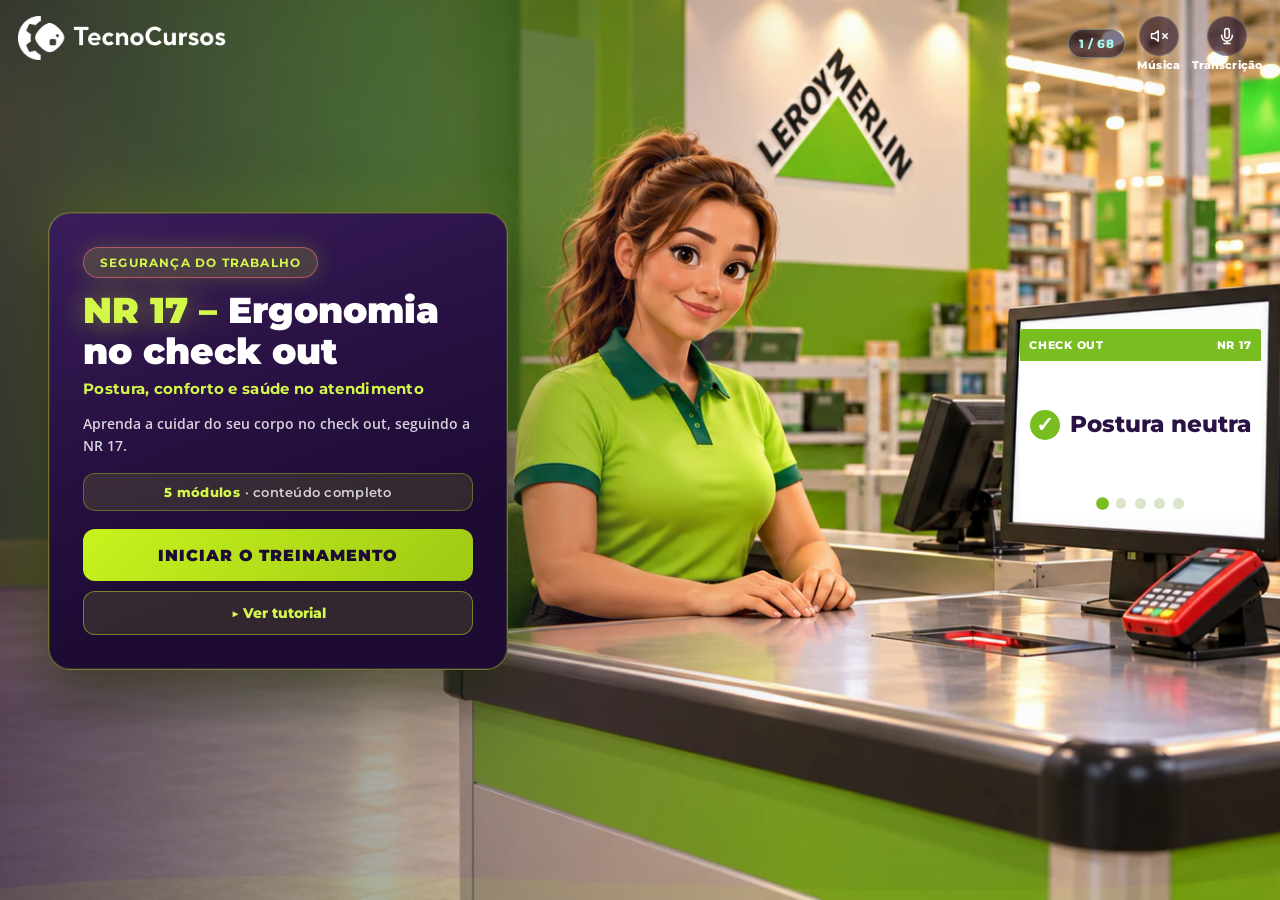
<file: index.html>
<!DOCTYPE html>
<html lang="pt-BR">
<head>
  <meta charset="UTF-8">
  <meta http-equiv="refresh" content="0; url=sessao-aprender.html">
  <link rel="canonical" href="sessao-aprender.html">
  <title>NR 17 – Ergonomia no check out</title>
  <script>location.replace('sessao-aprender.html');</script>
</head>
<body>
  <p style="font-family:Montserrat,sans-serif;padding:24px">
    Abrindo a sessão…
    <a href="sessao-aprender.html">Clique aqui se não abrir</a>
  </p>
</body>
</html>
</file>
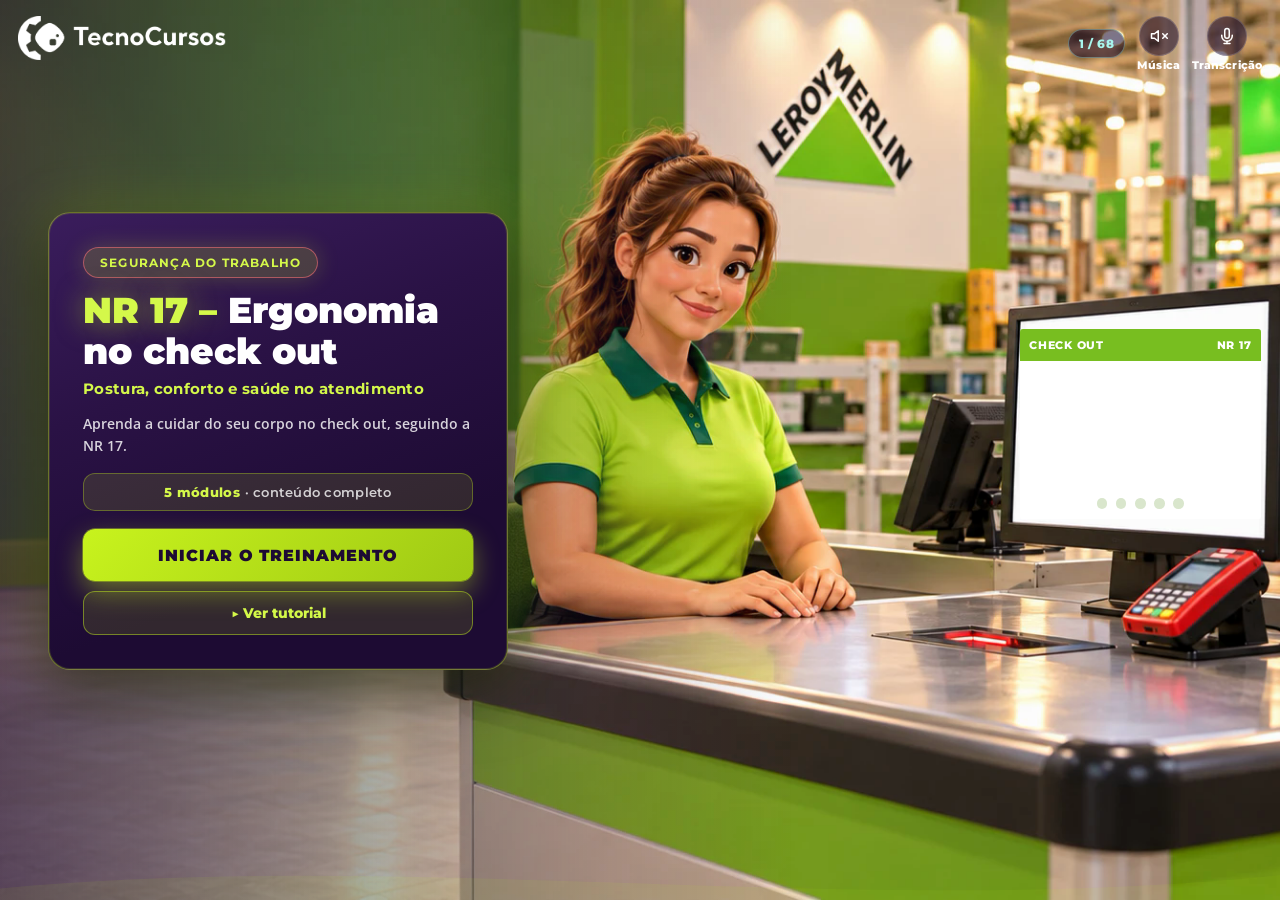
<file: abrir-sessao-aprender.html>
<!DOCTYPE html>
<html lang="pt-BR">
<head>
  <meta charset="UTF-8">
  <meta http-equiv="refresh" content="0; url=sessao-aprender.html">
  <title>NR 17 – Ergonomia no check out</title>
</head>
<body>
  <p style="font-family:sans-serif;padding:24px">
    Abrindo a sessão…
    <a href="sessao-aprender.html">Clique aqui se não abrir</a>
  </p>
</body>
</html>
</file>
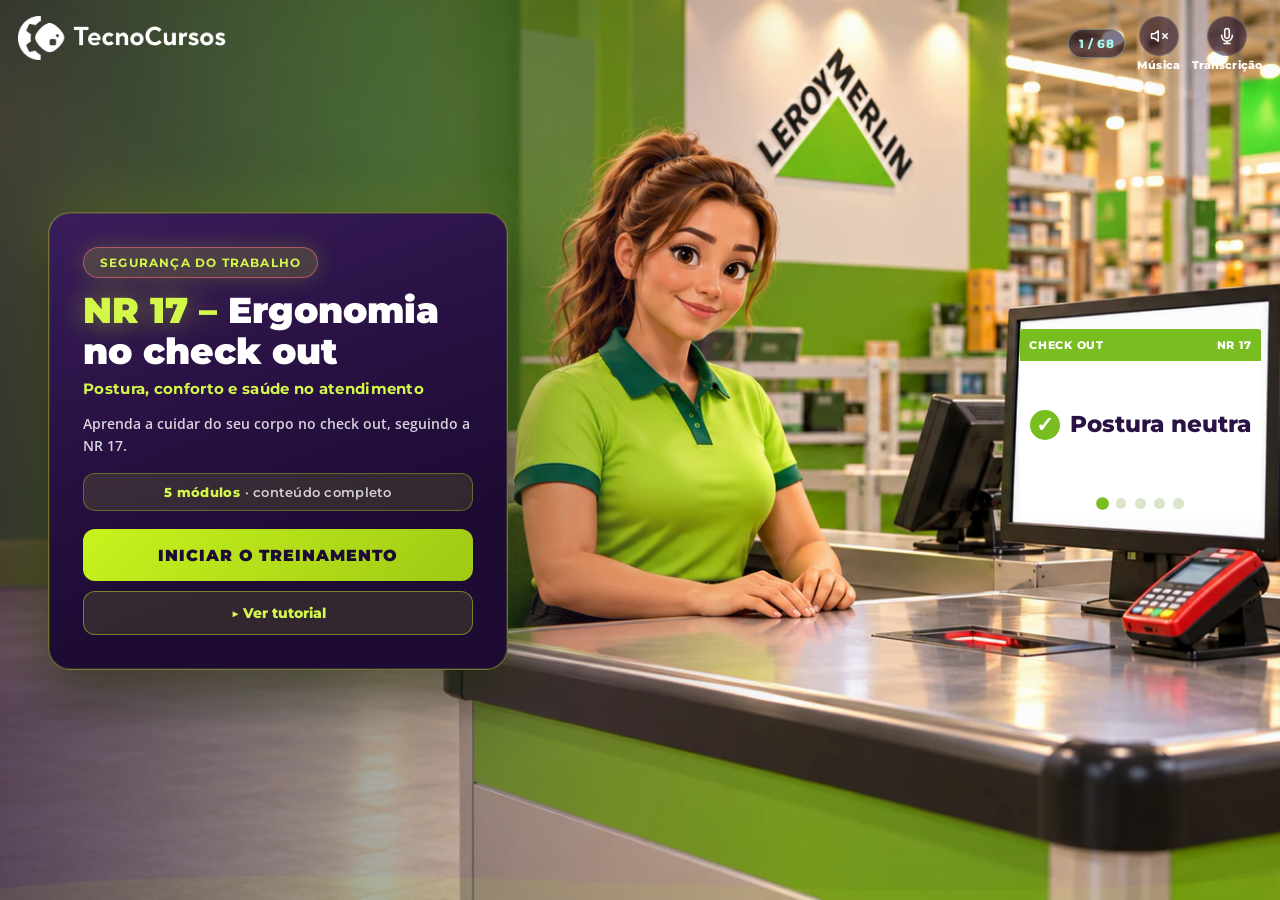
<file: sessao-aprender.html>
<!DOCTYPE html>
<html lang="pt-BR">
<head>
  <meta charset="UTF-8">
  <meta name="viewport" content="width=device-width, initial-scale=1, viewport-fit=cover">
  <meta name="referrer" content="no-referrer">
  <title>NR 17 – Ergonomia no check out</title>
  <link href="https://fonts.googleapis.com/css2?family=Montserrat:wght@400;600;700;800;900&family=Open+Sans:wght@400;600;700&display=swap" rel="stylesheet">
  <script src="placeholders.js"></script>
  <link rel="stylesheet" href="question-screen.css?v=nr17-ex7">
  <link rel="stylesheet" href="capa-animada.css?v=nr17-5">
  <link rel="stylesheet" href="fundo-novo.css?v=gradLaranja1">
  <link rel="stylesheet" href="menu-compacto.css?v=tres3">
  <link rel="stylesheet" href="atividades.css?v=balanca1">
  <link rel="stylesheet" href="avancado-unlock.css?v=1">
  <link rel="stylesheet" href="visual-moderno.css?v=vm15">
  <link rel="stylesheet" href="mobile.css?v=m12">
  <style>
    html, body { margin: 0; height: 100%; overflow: hidden; }
  </style>
</head>
<body>
  <div class="qs-app" id="app">
    <!-- Selo "Bem-vindo ao treinamento" — sempre depois da capa (página 1),
         antes do menu. Toque/clique ou 6s para continuar. -->
    <section class="qs-unlock" id="unlockIntro" hidden aria-label="Bem-vindo ao treinamento">
      <div class="qs-unlock-badge" aria-hidden="true">
        <span class="qs-unlock-badge-face">🧍</span>
      </div>
      <div class="qs-unlock-tag">NR 17 — ERGONOMIA NO CHECK OUT</div>
      <h1 class="qs-unlock-title">Bem-vindo ao<br>treinamento</h1>
      <p class="qs-unlock-sub">Mais conforto e saúde para quem trabalha no check out.</p>
      <button type="button" class="qs-unlock-skip" id="btnUnlockSkip">Toque para continuar</button>
    </section>

    <!-- Capa (igual à referência) -->
    <section class="qs-home" id="home" aria-label="Abertura do treinamento">
      <div class="qs-home-photo" aria-hidden="true">
        <img class="qs-home-photo-img" id="homePhotoImg" src="assets/fotos/capa-fundo.png?v=6" alt="Capa do treinamento: operadora de check out em postura correta, sorrindo, ao lado de um monitor">
        <div class="qs-home-veil"></div>
      </div>
      <div class="qs-home-inner">
        <div class="qs-home-card">
          <div class="qs-home-tag">SEGURANÇA DO TRABALHO</div>
          <h1><em>NR 17 –</em> Ergonomia no check out</h1>
          <p class="qs-home-level">Postura, conforto e saúde no atendimento</p>
          <p>Aprenda a cuidar do seu corpo no check out, seguindo a NR 17.</p>
          <p class="qs-home-meta"><strong>5 módulos</strong> · conteúdo completo</p>
          <div class="qs-home-actions">
            <button type="button" class="qs-home-start" id="btnStartHome">
              <span>INICIAR O TREINAMENTO</span>
            </button>
            <button type="button" class="qs-home-tutorial" id="btnTutorialHome">
              <span>▶ Ver tutorial</span>
            </button>
          </div>
        </div>
      </div>
      <div class="qs-home-logo">
        <img src="assets/fotos/LOGO.png" alt="TecnoCursos">
      </div>
      <div class="qs-wave" aria-hidden="true">
        <svg viewBox="0 0 1440 100" preserveAspectRatio="none">
          <path d="M0,55 C480,10 960,90 1440,40 L1440,100 L0,100 Z" fill="rgba(200,243,29, 0.07)" />
        </svg>
      </div>
    </section>

    <header class="qs-top" id="topBar" hidden>
      <div class="qs-brand">
        <img src="assets/fotos/LOGO.png" alt="TecnoCursos">
      </div>
      <div class="qs-progress" id="progress" aria-label="Progresso"></div>
      <span class="qs-page-chip" id="pageChip" hidden>0/0</span>
      <div class="qs-tools">
        <button type="button" id="btnMode" class="qs-sim-btn" title="Modo simulação" hidden aria-pressed="false">
          <span class="qs-label" id="simLabel">Simulação: OFF</span>
        </button>
        <button type="button" id="btnMusic" class="qs-tool-btn" title="Música" aria-pressed="false">
          <span class="qs-tool-disc">
            <svg class="qs-tool-ico ico-off" viewBox="0 0 24 24" fill="none" stroke="currentColor" stroke-width="2" stroke-linecap="round" stroke-linejoin="round" aria-hidden="true">
              <polygon points="11 5 6 9 2 9 2 15 6 15 11 19 11 5"/><line x1="23" y1="9" x2="17" y2="15"/><line x1="17" y1="9" x2="23" y2="15"/>
            </svg>
            <svg class="qs-tool-ico ico-on" viewBox="0 0 24 24" fill="none" stroke="currentColor" stroke-width="2" stroke-linecap="round" stroke-linejoin="round" aria-hidden="true">
              <polygon points="11 5 6 9 2 9 2 15 6 15 11 19 11 5"/><path d="M15.54 8.46a5 5 0 0 1 0 7.07"/><path d="M19.07 4.93a10 10 0 0 1 0 14.14"/>
            </svg>
          </span>
          <span class="qs-tool-label">Música</span>
        </button>
        <button type="button" id="btnTranscript" class="qs-tool-btn" title="Transcrição">
          <span class="qs-tool-disc">
            <svg class="qs-tool-ico" viewBox="0 0 24 24" fill="none" stroke="currentColor" stroke-width="2" stroke-linecap="round" stroke-linejoin="round" aria-hidden="true">
              <path d="M12 2a3 3 0 0 0-3 3v7a3 3 0 0 0 6 0V5a3 3 0 0 0-3-3z"/><path d="M19 11v1a7 7 0 0 1-14 0v-1"/><line x1="12" y1="19" x2="12" y2="22"/><line x1="8" y1="22" x2="16" y2="22"/>
            </svg>
          </span>
          <span class="qs-tool-label">Transcrição</span>
        </button>
      </div>
    </header>

    <main class="qs-stage" id="stage" hidden>
      <button class="qs-nav" id="btnBack" aria-label="Anterior" disabled>
        <svg viewBox="0 0 24 24" fill="none" stroke="currentColor" stroke-width="2.4" stroke-linecap="round" stroke-linejoin="round"><polyline points="15 18 9 12 15 6"/></svg>
      </button>
      <div class="qs-col">
        <div class="qs-pts" id="ptsChip" hidden><span class="qs-pts-val">0 pts</span></div>
        <div class="qs-shell" id="shell"></div>
        <button type="button" class="qs-more" id="btnMore" hidden aria-label="Ver o conteúdo abaixo">
          <svg viewBox="0 0 24 24" fill="none" stroke="currentColor" stroke-width="2.6" stroke-linecap="round" stroke-linejoin="round" aria-hidden="true"><polyline points="6 9 12 15 18 9"/></svg>
        </button>
      </div>
      <button class="qs-nav" id="btnFwd" aria-label="Próximo" disabled>
        <svg viewBox="0 0 24 24" fill="none" stroke="currentColor" stroke-width="2.4" stroke-linecap="round" stroke-linejoin="round"><polyline points="9 18 15 12 9 6"/></svg>
      </button>
    </main>

    <div class="qs-wave qs-wave-session" id="sessionWave" aria-hidden="true" hidden>
      <svg viewBox="0 0 1440 100" preserveAspectRatio="none">
        <path d="M0,55 C480,10 960,90 1440,40 L1440,100 L0,100 Z" fill="rgba(200,243,29, 0.07)" />
      </svg>
    </div>
  </div>

  <!-- Modal Tutorial -->
  <div class="qs-tut-overlay" id="tutorialModal" hidden>
    <div class="qs-tut-card" role="dialog" aria-modal="true" aria-labelledby="tutTitle">
      <div class="qs-tut-accent" aria-hidden="true"></div>
      <div class="qs-tut-badge">▶ TUTORIAL</div>
      <h2 id="tutTitle">Antes de começar — <span>Orientações iniciais</span></h2>
      <p>Assista ao vídeo para entender como navegar pelos módulos, responder às atividades e usar as ferramentas.</p>
      <div class="qs-tut-video">
        <iframe id="tutIframe" src="https://player-vz-d35edf2a-8e7.tv.pandavideo.com.br/embed/?v=58c2b207-5c32-4336-acba-6df97de39825&saveProgress=false" title="Tutorial do treinamento" allow="accelerometer;gyroscope;autoplay;encrypted-media;picture-in-picture" allowfullscreen fetchpriority="high"></iframe>
      </div>
      <div class="qs-tut-foot">
        <button type="button" class="qs-tut-close" id="btnTutorialClose">✓ Entendi, vamos começar</button>
      </div>
    </div>
  </div>

    <div class="qs-toast" id="simToast" hidden role="status"></div>

    <button type="button" class="qs-jump-fab" id="simFab" hidden>Sim · mapa</button>
    <aside class="qs-jump" id="simJump" hidden>
      <header>
        <div>
          <strong>Mapa da simulação</strong>
          <span id="simJumpPos">—</span>
        </div>
        <button type="button" id="btnJumpClose" aria-label="Fechar mapa">×</button>
      </header>
      <div class="qs-jump-list" id="simJumpList"></div>
      <button type="button" class="qs-jump-off" id="btnJumpOff">Desligar simulação</button>
    </aside>

  <audio id="bg-music" loop preload="metadata" aria-hidden="true"></audio>

  <script src="question-screen-data.js?v=nr17-ex10"></script>
  <script src="question-screen.js?v=nr17-ex7"></script>
  <script src="capa-animada.js?v=nr17-5"></script>
  <script src="narration-text.js?v=mergeFirstAid8"></script>
  <script src="narration.js?v=tts6"></script>
  <script>
(function () {
  var session = window.QUESTION_SCREEN_SESSION;
  if (!session || !session.modules || !session.modules.length) {
    document.getElementById('shell').innerHTML = '<div class="qs-menu"><p>Conteúdo não encontrado.</p></div>';
    return;
  }

  var modules = session.modules;

  /* A abertura e o menu também são páginas numeradas, então abrem o catálogo.
     mi/si = -1 marca que não são telas de módulo; quem navega olha o "view". */
  var catalog = [
    { n: 1, view: 'home', mi: -1, si: -1, mod: 0, type: 'home', title: 'Abertura', kind: 'Abertura' },
    { n: 2, view: 'menu', mi: -1, si: -1, mod: 0, type: 'menu', title: 'Conteúdo programático', kind: 'Menu' }
  ];
  modules.forEach(function (m, mi) {
    (m.screens || []).forEach(function (s, si) {
      catalog.push({
        n: catalog.length + 1,
        view: 'play',
        mi: mi,
        si: si,
        mod: m.id,
        type: s.type || '',
        title: s.title || s.question || s.kicker || s.type || 'Tela',
        kind: (
          s.type === 'cover' ? 'Capa' :
          s.type === 'video' ? 'Vídeo' :
          s.type === 'image' ? 'Foto' :
          s.type === 'content' ? 'Texto' :
          s.type === 'quiz-intro' ? 'Desafio' :
          s.type === 'question' ? 'Pergunta' :
          s.type === 'reflect' ? 'Reflexão' :
          s.type === 'compare' ? 'Compare' :
          s.type === 'order' ? 'Ordenar' :
          s.type === 'match' ? 'Associação' :
          s.type === 'fill' ? 'Completar' :
          s.type === 'sort' ? 'Classificar' :
          s.type === 'rhythm' ? 'Ritmo' :
          s.type === 'finale' ? 'Conclusão' :
          s.type
        )
      });
    });
  });
  var jumpOpen = false;
  var modIndex = -1;
  var slideIndex = 0;
  var answered = {};
  var qs = null;
  var mode = 'home'; /* home | menu | play */
  var showingResult = false;
  var autoAdvanceTimer = null;
  var quizState = {
    active: false,
    correct: 0,
    answered: 0,
    minCorrect: 0,
    total: 0,
    introIndex: -1,
    passed: false,
    points: 0,
    streak: 0,
    bestStreak: 0
  };
  var sessionAnswers = {};
  var PTS_MAX = 50;
  function isScoreType(type) {
    return type === 'question' || type === 'order' || type === 'match' || type === 'fill' || type === 'sort' || type === 'rhythm';
  }
  function isGateType(type) {
    return isScoreType(type) || type === 'reflect' || type === 'compare';
  }
  // regras/atividades interativas: a seta só libera depois de concluir a sequência
  function isStepsGate(s) {
    if (!s || s.type !== 'content') return false;
    if (s.steps || s.skin === 'ficha') return true;
    var layout = s.layout;
    if (layout === 'lista-foto' || layout === 'acordeao' || layout === 'mural') return true;
    if (layout === 'quickcards' && (s.qcStyle === 'checklist' || s.qcStyle === 'deck')) return true;
    return false;
  }
  // vídeo com player: só libera o avanço faltando ~8s para o fim
  function isVideoGate(s) {
    return !!(s && s.type === 'video' && (s.embed || s.panda || s.video));
  }
  function isQuizStep(s) {
    return !!(s && isScoreType(s.type));
  }
  var questionCount = catalog.filter(function (item) { return isScoreType(item.type); }).length;

  function sessionTotals() {
    var pts = 0;
    var hits = 0;
    Object.keys(sessionAnswers).forEach(function (id) {
      var a = sessionAnswers[id] || {};
      pts += a.pts || 0;
      if (a.correct) hits += 1;
    });
    return {
      points: pts,
      hits: hits,
      answered: Object.keys(sessionAnswers).length,
      questions: questionCount,
      max: questionCount * PTS_MAX
    };
  }

  function sessionMedal(tot) {
    var max = tot.max || 1;
    var pct = tot.points / max;
    if (pct >= 0.8) return { emoji: '🥇', name: 'Medalha de ouro', rank: 'gold' };
    if (pct >= 0.6) return { emoji: '🥈', name: 'Medalha de prata', rank: 'silver' };
    return { emoji: '🥉', name: 'Medalha de bronze', rank: 'bronze' };
  }

  function quizMedal(passed, correct, total) {
    var pct = total ? correct / total : 0;
    if (pct >= 1) return { emoji: '🥇', name: 'Medalha de ouro', rank: 'gold' };
    if (passed && pct >= 0.8) return { emoji: '🥈', name: 'Medalha de prata', rank: 'silver' };
    if (passed) return { emoji: '🥉', name: 'Medalha de bronze', rank: 'bronze' };
    return { emoji: '📚', name: '', rank: 'none' };
  }

  function updatePtsChip() {
    var chip = document.getElementById('ptsChip');
    if (!chip) return;
    var tot = sessionTotals();
    /* O placar só faz sentido na atividade do fim do módulo: fora dela não
       há o que pontuar, e o chip virava enfeite pelo resto do curso. Vale
       da abertura do desafio até o resultado; depois some de novo. */
    var s = mode === 'play' ? current() : null;
    var noDesafio = !!s && (isScoreType(s.type) || s.type === 'quiz-intro');
    chip.hidden = !(noDesafio || (mode === 'play' && showingResult));
    var val = chip.querySelector('.qs-pts-val');
    if (!val) {
      val = document.createElement('span');
      val.className = 'qs-pts-val';
      chip.insertBefore(val, chip.firstChild);
    }
    val.textContent = tot.points + ' pts';
  }

  /* No acerto o placar “pula” e sobe um +N — feedback rápido sem atrapalhar. */
  function celebratePts(gained) {
    var chip = document.getElementById('ptsChip');
    if (!chip || !(gained > 0)) {
      updatePtsChip();
      return;
    }
    updatePtsChip();
    chip.classList.remove('is-gain');
    void chip.offsetWidth;
    chip.classList.add('is-gain');

    var fly = chip.querySelector('.qs-pts-fly');
    if (!fly) {
      fly = document.createElement('span');
      fly.className = 'qs-pts-fly';
      fly.setAttribute('aria-hidden', 'true');
      chip.appendChild(fly);
    }
    fly.textContent = '+' + gained;
    fly.classList.remove('is-on');
    void fly.offsetWidth;
    fly.classList.add('is-on');

    clearTimeout(celebratePts._t);
    celebratePts._t = setTimeout(function () {
      chip.classList.remove('is-gain');
      if (fly) fly.classList.remove('is-on');
    }, 900);
  }

  function clearAutoAdvance() {
    if (autoAdvanceTimer) {
      clearTimeout(autoAdvanceTimer);
      autoAdvanceTimer = null;
    }
  }

  function resetQuizState() {
    quizState = {
      active: false,
      correct: 0,
      answered: 0,
      minCorrect: 0,
      total: 0,
      introIndex: -1,
      passed: false,
      points: 0,
      streak: 0,
      bestStreak: 0
    };
    showingResult = false;
    updatePtsChip();
  }

  function countQuizQuestionsFrom(startIdx) {
    var list = screens();
    var n = 0;
    for (var i = startIdx + 1; i < list.length; i++) {
      if (!isScoreType(list[i].type)) break;
      n++;
    }
    return n || 1;
  }

  function isLastQuizQuestion() {
    var s = current();
    if (!isQuizStep(s)) return false;
    var next = screens()[slideIndex + 1];
    return !isQuizStep(next);
  }

  function clearQuizAnswers() {
    var list = screens();
    if (quizState.introIndex < 0) return;
    for (var i = quizState.introIndex + 1; i < list.length; i++) {
      if (!isScoreType(list[i].type)) break;
      delete answered[list[i].id];
      delete sessionAnswers[list[i].id];
    }
  }

  /* Progresso dos módulos só vale nesta sessão (memória).
     F5 / Ctrl+F5 zera tudo e volta pra capa — como antes. */
  var RESUME_KEY = 'nr12-sessao-aprender-resume';
  var progress = { unlockedUpTo: 0, completed: {} };

  function saveResume() {
    /* no-op: não persiste mais no navegador */
  }

  try { localStorage.removeItem(RESUME_KEY); } catch (err) {}

  var demoMode = false;
  try { demoMode = sessionStorage.getItem('nr12-demoMode') === '1'; } catch (err) {}

  function isUnlocked(i) {
    if (demoMode) return true;
    return i >= 0 && i <= progress.unlockedUpTo;
  }

  function isCompleted(i) {
    return !!progress.completed[String(i)];
  }

  function completeCurrentModule() {
    if (modIndex < 0) return;
    progress.completed[String(modIndex)] = true;
    if (modIndex + 1 < modules.length) {
      progress.unlockedUpTo = Math.max(progress.unlockedUpTo, modIndex + 1);
    }
  }

  // módulo disponível agora; 0 quando todos já foram concluídos
  function nextModuleNumber() {
    for (var i = 0; i < modules.length; i++) {
      if (isUnlocked(i) && !isCompleted(i)) return modules[i].id;
    }
    return 0;
  }

  function menuCallout() {
    var next = -1;
    for (var i = 0; i < modules.length; i++) {
      if (isUnlocked(i) && !isCompleted(i)) { next = i; break; }
    }
    if (next < 0) {
      var allDone = modules.every(function (_, i) { return isCompleted(i); });
      if (allDone) {
        return {
          title: 'Treinamento concluído!',
          body: 'Você finalizou todos os módulos. Pode revisitar qualquer um quando quiser.'
        };
      }
      next = progress.unlockedUpTo;
    }
    var m = modules[next];
    if (next === 0 && !isCompleted(0)) {
      return {
        title: demoMode ? 'Modo simulação ligado' : 'Vamos começar pelo Módulo 1?',
        body: demoMode
          ? 'Todos os módulos estão liberados. Avance sem travar em quiz ou vídeo.'
          : 'Toque no card liberado para iniciar.'
      };
    }
    return {
      title: demoMode ? 'Modo simulação ligado' : ('Módulo ' + m.id + ' liberado!'),
      body: demoMode
        ? 'Todos os módulos estão liberados. Avance sem travar em quiz ou vídeo.'
        : 'Toque no card para continuar.'
    };
  }

  var app = document.getElementById('app');
  var home = document.getElementById('home');
  var topBar = document.getElementById('topBar');
  var stage = document.getElementById('stage');
  var progressEl = document.getElementById('progress');
  var shell = document.getElementById('shell');
  var btnBack = document.getElementById('btnBack');
  var btnFwd = document.getElementById('btnFwd');
  var brandTxt = null;
  var bgMusic = document.getElementById('bg-music');

  if (brandTxt) brandTxt.textContent = (session.meta && session.meta.title) || 'NR 17';
  if (bgMusic) {
    bgMusic.src = (session.meta && session.meta.musicSrc) || 'musica/musica_foco.mp3';
    bgMusic.volume = 0.35;
  }

  var sessionWave = document.getElementById('sessionWave');

  function setChrome(visible) {
    // a barra fica sempre no DOM: na abertura o CSS deixa só as ferramentas
    if (topBar) topBar.hidden = false;
    if (stage) stage.hidden = !visible;
    if (home) home.hidden = visible;
    if (sessionWave) sessionWave.hidden = !visible;
    app.classList.toggle('is-home', !visible);
  }

  function showHome() {
    mode = 'home';
    modIndex = -1;
    clearAutoAdvance();
    resetQuizState();
    if (qs) { qs.destroy(); qs = null; }
    setChrome(false);
    renderProgress();
    syncJumpUI();
    saveResume();
    if (window.Narration) Narration.pageChanged();
  }

  function currentMod() { return modules[modIndex]; }
  function screens() { return currentMod() ? currentMod().screens : []; }
  function current() { return screens()[slideIndex]; }

  function isFinale() {
    var s = current();
    return !!(s && s.type === 'finale');
  }

  function exitPlay() {
    if (isFinale()) showHome();
    else showMenu();
  }

  function renderProgress() {
    if (mode !== 'play') {
      progressEl.innerHTML = '';
      return;
    }
    var list = screens();
    progressEl.innerHTML = list.map(function (_, i) {
      var cls = i < slideIndex ? 'done' : (i === slideIndex ? 'cur' : '');
      return '<i class="' + cls + '"></i>';
    }).join('');
  }

  function canForward() {
    if (isFinale()) return modIndex + 1 < modules.length;
    if (showingResult) return !!quizState.passed;
    var s = current();
    if (!s) return false;
    /* Com o modo simulação ligado, a seta passa em todas as páginas (inclusive as de passos, faixas e lista com foto). */
    if (demoMode) return true;
    if (isStepsGate(s)) return !!answered[s.id];
    if (s.type === 'question') return !!answered[s.id];
    if (isGateType(s.type)) return !!answered[s.id];
    if (isVideoGate(s)) return !!answered[s.id];
    return true;
  }

  function updateNav() {
    if (mode === 'home') {
      btnBack.disabled = true;
      btnFwd.disabled = true;
      return;
    }
    if (mode === 'menu') {
      btnBack.disabled = false;
      btnFwd.disabled = true;
      return;
    }
    if (mode !== 'play') {
      btnBack.disabled = true;
      btnFwd.disabled = true;
      return;
    }
    btnBack.disabled = showingResult;
    btnFwd.disabled = showingResult ? !quizState.passed : !canForward();
  }

  // temas das questões erradas, para orientar o que estudar antes de tentar de novo
  function buildReviewList() {
    var list = screens();
    var out = [];
    var seen = {};
    if (quizState.introIndex < 0) return out;
    for (var i = quizState.introIndex + 1; i < list.length; i++) {
      var s = list[i];
      if (!isScoreType(s.type)) break;
      if (s.opinion) continue;
      var ans = sessionAnswers[s.id];
      if (ans && ans.correct) continue;
      var topic = s.review || s.question || s.title || '';
      if (!topic || seen[topic]) continue;
      seen[topic] = true;
      out.push(topic);
    }
    return out;
  }

  function showQuizResult() {
    clearAutoAdvance();
    showingResult = true;
    var total = quizState.total || quizState.answered || 1;
    var hits = quizState.correct;
    var min = quizState.minCorrect || Math.ceil(total * 0.75);
    quizState.passed = hits >= min;
    var medal = quizMedal(quizState.passed, hits, total);
    var m = currentMod() || {};
    var unlock = m.titleUnlock || null;
    /* Só libera o título do módulo no último desafio — se ainda houver
       conteúdo depois (ex.: primeiros socorros + RCP no mesmo módulo),
       o resultado intermediário fica só com a medalha. */
    var listNow = screens();
    var afterQuiz = slideIndex + 1;
    while (afterQuiz < listNow.length && isScoreType(listNow[afterQuiz].type)) afterQuiz++;
    var isModuleClosingQuiz = afterQuiz >= listNow.length;
    var titleUnlock = (quizState.passed && unlock && isModuleClosingQuiz)
      ? {
          moduleLabel: 'Módulo ' + m.id + ' concluído',
          title: unlock.title,
          body: unlock.body,
          icon: unlock.icon,
          itens: unlock.itens
        }
      : null;
    var faceIcon = titleUnlock ? (titleUnlock.icon || '🏅') : medal.emoji;
    var faceRank = titleUnlock ? 'title' : medal.rank;

    if (qs) qs.destroy();
    qs = QuestionScreen.mount(shell, {
      type: 'quiz-result',
      passed: quizState.passed,
      score: hits,
      total: total,
      minCorrect: min,
      points: quizState.points,
      streak: quizState.bestStreak,
      medal: faceIcon,
      medalName: '',
      medalRank: faceRank,
      icon: faceIcon,
      title: quizState.passed ? 'Desafio concluído!' : 'Desafio não concluído',
      titleUnlock: titleUnlock,
      review: quizState.passed ? [] : buildReviewList()
    }, {
      onContinue: handleContinue
    });

    renderProgress();
    updateNav();
    updatePtsChip();
    if (quizState.passed) {
      try { if (typeof playBeep === 'function') playBeep('end'); } catch (e) {}
    }
    if (window.Narration) Narration.pageChanged();
  }

  function restartQuiz() {
    clearAutoAdvance();
    showingResult = false;
    clearQuizAnswers();
    quizState.correct = 0;
    quizState.answered = 0;
    quizState.passed = false;
    quizState.points = 0;
    quizState.streak = 0;
    quizState.bestStreak = 0;
    quizState.active = true;
    if (quizState.introIndex >= 0) {
      slideIndex = quizState.introIndex;
      mountSlide();
    }
  }

  function finishAfterQuiz() {
    clearAutoAdvance();
    showingResult = false;
    quizState.active = false;
    var list = screens();
    var next = slideIndex + 1;
    while (next < list.length && isScoreType(list[next].type)) next++;
    if (next >= list.length) {
      completeCurrentModule();
      var nextMod = modIndex + 1;
      if (nextMod < modules.length) {
        progress.unlockedUpTo = Math.max(progress.unlockedUpTo, nextMod);
        openModule(nextMod);
        return;
      }
      showMenu();
      return;
    }
    slideIndex = next;
    mountSlide();
    if (isFinale()) completeCurrentModule();
  }

  function handleContinue(info) {
    var action = info && info.action;
    if (action === 'retry') {
      restartQuiz();
      return;
    }
    if (action === 'finish') {
      finishAfterQuiz();
      return;
    }
    advance();
  }

  function advance() {
    clearAutoAdvance();
    if (showingResult) {
      if (quizState.passed || demoMode) finishAfterQuiz();
      return;
    }
    if (!canForward() && !demoMode) return;
    var s = current();
    if (s && isQuizStep(s) && answered[s.id] && isLastQuizQuestion()) {
      showQuizResult();
      return;
    }
    if (slideIndex >= screens().length - 1) {
      completeCurrentModule();
      var nextMod = modIndex + 1;
      if (nextMod < modules.length) {
        progress.unlockedUpTo = Math.max(progress.unlockedUpTo, nextMod);
        openModule(nextMod);
        return;
      }
      if (isFinale()) {
        updateNav();
        return;
      }
      showMenu();
      return;
    }
    go(1);
  }

  function showMenu() {
    mode = 'menu';
    modIndex = -1;
    clearAutoAdvance();
    resetQuizState();
    if (qs) { qs.destroy(); qs = null; }
    if (brandTxt) brandTxt.textContent = (session.meta && session.meta.title) || 'NR 17';
    setChrome(true);
    var callout = menuCallout();
    shell.innerHTML =
      '<div class="qs-menu">' +
        '<h1><span class="qs-menu-norm">NR 17 –</span> Ergonomia no check out</h1>' +
        '<p class="qs-menu-level">Postura, conforto e saúde no atendimento</p>' +
        '<p class="qs-menu-lead">Conteúdo programático completo.</p>' +
        '<div class="qs-start-callout" role="status">' +
          '<strong>' + callout.title + '</strong>' +
          '<span>' + callout.body + '</span>' +
        '</div>' +
        '<div class="qs-mod-grid">' +
          modules.map(function (m, i) {
            var locked = !isUnlocked(i);
            var done = isCompleted(i);
            var cls = locked ? ' is-locked' : (done ? ' is-done' : ' is-open is-pulse');
            var statusLabel = locked
              ? ('Após o Módulo ' + modules[i - 1].id)
              : (done ? 'Concluído' : (i === 0 ? 'Começar' : 'Continuar'));
            var statusCls = locked ? 'qs-lock' : (done ? 'qs-done' : 'qs-go');
            return '<button type="button" class="qs-mod-card' + cls + '"' +
              ' data-mod="' + i + '"' +
              (locked ? ' disabled aria-disabled="true"' : '') +
              ' aria-label="Módulo ' + m.id + ': ' + m.title + (locked ? ' (libera após o Módulo ' + modules[i - 1].id + ')' : '') + '"' +
              '>' +
              '<div class="qs-mod-num">' + m.id + '</div>' +
              '<strong class="qs-mod-title">' + m.title + '</strong>' +
              '<em class="' + statusCls + '">' + statusLabel + '</em>' +
            '</button>';
          }).join('') +
        '</div>' +
      '</div>';
    renderProgress();
    updateNav();
    syncJumpUI();
    revelarModuloLiberado();
    saveResume();
    if (window.Narration) Narration.pageChanged();
  }

  /* No celular a trilha não cabe inteira: a lista começa no Módulo 1 e o
     módulo da vez pode ficar abaixo da dobra, passando a impressão de que o
     curso termina no 2. Aqui a rolagem já vai até ele. O movimento é suave de
     propósito: além de levar ao card certo, mostra que a lista corre.

     O alvo é o índice liberado, e não o primeiro card marcado como aberto:
     quem pula páginas pelo atalho destrava todos os módulos anteriores de
     uma vez, e aí o primeiro aberto seria sempre o Módulo 1. */
  function revelarModuloLiberado() {
    var caixa = shell.querySelector('.qs-menu');
    if (!caixa) return;
    var alvo = Math.min(progress.unlockedUpTo, modules.length - 1);
    var card = caixa.querySelector('.qs-mod-card[data-mod="' + alvo + '"]');
    if (!card) return;

    requestAnimationFrame(function () {
      var sobra = caixa.scrollHeight - caixa.clientHeight;
      if (sobra <= 0) return;                       // cabe tudo: nada a fazer

      /* offsetTop, e não getBoundingClientRect: o menu entra com uma animação
         que o encolhe um pouco, e medida de tela sai torta enquanto ela roda. */
      var topo = card.offsetTop;
      var fim = topo + card.offsetHeight;
      var vista = caixa.scrollTop;

      // não basta caber na borda: sem respiro embaixo o card passa despercebido
      var RESPIRO = 40;
      if (topo >= vista && fim + RESPIRO <= vista + caixa.clientHeight) return;

      caixa.scrollTo({
        top: Math.max(0, Math.min(sobra, topo - 12)),
        behavior: 'smooth'
      });
    });
  }

  function openModule(i) {
    if (!isUnlocked(i)) return;
    clearAutoAdvance();
    resetQuizState();
    setChrome(true);
    modIndex = i;
    slideIndex = 0;
    answered = {};
    mode = 'play';
    if (brandTxt) brandTxt.textContent = 'Módulo ' + currentMod().id;
    prefetchNearbyImages(0);
    var list = screens();
    for (var j = 0; j < list.length; j++) {
      if (list[j] && list[j].image) prefetchImage(list[j].image);
    }
    mountSlide();
  }

  function currentGlobalPage() {
    if (mode === 'home') return 1;
    if (mode === 'menu') return 2;
    if (mode !== 'play' || modIndex < 0) return 0;
    for (var i = 0; i < catalog.length; i++) {
      if (catalog[i].mi === modIndex && catalog[i].si === slideIndex) return catalog[i].n;
    }
    return 0;
  }

  function typeLabel(type) {
    return (
      type === 'home' ? 'Abertura' :
      type === 'menu' ? 'Menu' :
      type === 'cover' ? 'Capa' :
      type === 'video' ? 'Vídeo' :
      type === 'image' ? 'Foto' :
      type === 'content' ? 'Texto' :
      type === 'quiz-intro' ? 'Desafio' :
      type === 'question' ? 'Pergunta' :
      type === 'reflect' ? 'Reflexão' :
      type === 'compare' ? 'Compare' :
      type === 'order' ? 'Ordenar' :
      type === 'match' ? 'Associação' :
      type === 'fill' ? 'Completar' :
      type === 'sort' ? 'Classificar' :
      type === 'rhythm' ? 'Ritmo' :
      type === 'finale' ? 'Conclusão' :
      type || 'Tela'
    );
  }

  function prepareQuizForJump(targetSi) {
    var list = screens();
    var intro = -1;
    var i;
    for (i = 0; i < list.length; i++) {
      if (list[i].type === 'quiz-intro') intro = i;
    }
    if (intro < 0) return;
    var total = 0;
    var min = 0;
    for (i = intro + 1; i < list.length; i++) {
      if (isScoreType(list[i].type)) total++;
    }
    min = list[intro].minCorrect != null ? Number(list[intro].minCorrect) : Math.ceil(total * 0.75);
    quizState = {
      active: true,
      correct: total,
      answered: total,
      minCorrect: min,
      total: total,
      introIndex: intro,
      passed: true,
      points: 0,
      streak: 0,
      bestStreak: 0
    };
    for (i = 0; i < list.length; i++) {
      if ((isGateType(list[i].type) || isStepsGate(list[i]) || isVideoGate(list[i])) && list[i].id) {
        answered[list[i].id] = true;
      }
    }
    if (targetSi > intro) showingResult = false;
  }

  function jumpToPage(n) {
    var item = catalog[n - 1];
    if (!item) return false;
    if (item.view === 'home') { showHome(); return true; }
    if (item.view === 'menu') { showMenu(); return true; }
    /* O pulo atravessa o bloqueio dos módulos, então libera o caminho até ali:
       sem isso o menu mostraria como trancado o módulo em que a pessoa está. */
    progress.unlockedUpTo = Math.max(progress.unlockedUpTo, item.mi);
    jumpToScreen(item.mi, item.si);
    return true;
  }

  /* Última tela de conteúdo de um módulo: quem volta para o módulo anterior
     para aqui, e não na última pergunta do desafio. */
  function lastContentIndex(mi) {
    var list = (modules[mi] && modules[mi].screens) || [];
    for (var i = list.length - 1; i >= 0; i--) {
      if (!isScoreType(list[i].type) && list[i].type !== 'quiz-intro') return i;
    }
    return Math.max(0, list.length - 1);
  }

  function jumpToScreen(mi, si) {
    if (!modules[mi] || !modules[mi].screens[si]) return;
    clearAutoAdvance();
    resetQuizState();
    answered = {};
    setChrome(true);
    modIndex = mi;
    slideIndex = si;
    mode = 'play';
    if (brandTxt) brandTxt.textContent = 'Módulo ' + currentMod().id;
    var s = current();
    if (s && (isQuizStep(s) || s.type === 'quiz-intro' || s.type === 'finale')) {
      prepareQuizForJump(si);
    }
    mountSlide();
    syncJumpUI();
    var listEl = document.getElementById('simJumpList');
    var cur = listEl && listEl.querySelector('.qs-jump-item.is-cur');
    if (cur && cur.scrollIntoView) cur.scrollIntoView({ block: 'nearest' });
  }

  function renderJumpList() {
    var box = document.getElementById('simJumpList');
    if (!box) return;
    var html = '';
    var lastMod = null;
    var curN = currentGlobalPage();
    catalog.forEach(function (item) {
      if (item.mod !== lastMod) {
        lastMod = item.mod;
        html += '<div class="qs-jump-mod">' +
          (item.view === 'play' ? ('Módulo ' + item.mod) : 'Início') + '</div>';
      }
      html += '<button type="button" class="qs-jump-item' + (item.n === curN ? ' is-cur' : '') + '" data-jump="' + item.n + '">' +
        '<span class="qs-jump-n">' + item.n + '</span>' +
        '<span><small>' + typeLabel(item.type) + '</small><b>' + item.title + '</b></span>' +
      '</button>';
    });
    box.innerHTML = html;
    box.querySelectorAll('[data-jump]').forEach(function (btn) {
      btn.addEventListener('click', function () {
        sfx('click');
        jumpToPage(+btn.getAttribute('data-jump'));
      });
    });
  }

  function setJumpOpen(on) {
    jumpOpen = !!on && !!demoMode;
    var panel = document.getElementById('simJump');
    if (panel) panel.hidden = !jumpOpen;
    if (jumpOpen) renderJumpList();
  }

  function syncJumpUI() {
    var globalTotal = catalog.length;
    var globalN = currentGlobalPage();
    var globalPos = globalN ? (globalN + ' / ' + globalTotal) : ('— / ' + globalTotal);
    var chip = document.getElementById('pageChip');
    if (chip) {
      chip.hidden = !globalTotal || !globalN;
      chip.textContent = globalN ? (globalN + ' / ' + globalTotal) : '0 / 0';
      chip.title = 'Página do treinamento (total)';
    }
    var posEl = document.getElementById('simJumpPos');
    if (posEl) posEl.textContent = globalPos;
    var fab = document.getElementById('simFab');
    if (fab) fab.hidden = !demoMode;
    if (jumpOpen && demoMode) renderJumpList();
    else if (!demoMode) setJumpOpen(false);
  }

  var imagePrefetchCache = {};
  function prefetchImage(src) {
    if (!src || imagePrefetchCache[src]) return;
    imagePrefetchCache[src] = true;
    var img = new Image();
    img.decoding = 'async';
    img.src = src;
  }
  function prefetchNearbyImages(fromIndex) {
    var list = screens();
    var start = Math.max(0, fromIndex | 0);
    var end = Math.min(list.length, start + 3);
    for (var i = start; i < end; i++) {
      if (list[i] && list[i].image) prefetchImage(list[i].image);
    }
  }

  function mountSlide() {
    var s = current();
    if (!s) return;
    clearAutoAdvance();
    showingResult = false;
    prefetchNearbyImages(slideIndex);
    var payload = Object.assign({}, s);

    if (s.type === 'finale') {
      var tot = sessionTotals();
      var medal = sessionMedal(tot);
      payload.points = tot.points;
      payload.maxPoints = tot.max;
      payload.hits = tot.hits;
      payload.questions = tot.questions;
      payload.medal = medal.emoji;
      payload.medalName = medal.name;
      payload.medalRank = medal.rank;
      try { if (typeof playBeep === 'function') playBeep('end'); } catch (e) {}
    }

    if (s.type === 'quiz-intro') {
      var total = s.count != null ? Number(s.count) : countQuizQuestionsFrom(slideIndex);
      quizState = {
        active: true,
        correct: 0,
        answered: 0,
        minCorrect: s.minCorrect != null ? Number(s.minCorrect) : Math.ceil(total * 0.75),
        total: total,
        introIndex: slideIndex,
        passed: false,
        points: 0,
        streak: 0,
        bestStreak: 0
      };
    }

    if (qs) qs.destroy();
    qs = QuestionScreen.mount(shell, payload, {
      quizScoring: quizState.active && isQuizStep(s) && !s.opinion,
      maxPoints: PTS_MAX,
      /* 40s: tempo padrao das atividades pontuadas (pergunta, ordenar, etc.). */
      time: s.time || 40,
      onSelect: function (result) {
        answered[s.id] = true;
        if (quizState.active && isQuizStep(s) && !s.opinion) {
          var pts = (result && result.points) || 0;
          sessionAnswers[s.id] = { pts: pts, correct: !!(result && result.correct) };
          quizState.answered += 1;
          if (result && result.correct) {
            quizState.correct += 1;
            quizState.streak += 1;
            quizState.bestStreak = Math.max(quizState.bestStreak, quizState.streak);
            quizState.points += pts;
            updateNav();
            celebratePts(pts);
          } else {
            quizState.streak = 0;
            updateNav();
            updatePtsChip();
          }
        } else {
          updateNav();
          updatePtsChip();
        }
        if (!isQuizStep(s)) return;
        clearAutoAdvance();
        /* ordenar: erro com tentativas ainda disponíveis não chega aqui (_complete
           só roda no acerto ou esgotou tentativas). No fail final, dá tempo de ler. */
        autoAdvanceTimer = setTimeout(function () {
          if (isLastQuizQuestion()) showQuizResult();
          else go(1);
        }, s.type === 'rhythm' ? 4000
          : (s.type === 'order' && !(result && result.correct)) ? 4500
          : s.type === 'order' || s.type === 'match' || s.type === 'fill' || s.type === 'sort' ? 1600
          : 3000);
      },
      onContinue: handleContinue
    });

    if (!isGateType(s.type) && !isVideoGate(s) && !isStepsGate(s)) answered[s.id] = true;
    if (s.type === 'finale') completeCurrentModule();
    renderProgress();
    updateNav();
    updatePtsChip();
    syncJumpUI();
    saveResume();
    if (window.Narration) Narration.pageChanged();
  }

  function go(delta) {
    if (mode === 'menu') {
      if (delta < 0) showHome();
      return;
    }
    if (mode !== 'play') return;
    clearAutoAdvance();
    if (showingResult) {
      if (delta > 0 && quizState.passed) finishAfterQuiz();
      return;
    }
    if (delta < 0 && slideIndex <= 0) {
      // trilha contínua: a volta atravessa os módulos em vez de parar no menu.
      // Só o Módulo 1 devolve para a capa de abertura.
      if (modIndex > 0) jumpToScreen(modIndex - 1, lastContentIndex(modIndex - 1));
      else showHome();
      return;
    }
    if (delta > 0) {
      var s = current();
      if (s && isQuizStep(s) && answered[s.id] && isLastQuizQuestion()) {
        showQuizResult();
        return;
      }
    }
    var next = slideIndex + delta;
    if (next < 0 || next >= screens().length) return;
    if (delta > 0 && !canForward()) return;
    slideIndex = next;
    mountSlide();
  }

  function openTutorial() {
    var modal = document.getElementById('tutorialModal');
    var iframe = document.getElementById('tutIframe');
    if (!modal) return;
    modal.hidden = false;
    if (iframe && !iframe.getAttribute('data-src')) {
      iframe.setAttribute('data-src', iframe.src);
    }
  }

  function closeTutorial() {
    var modal = document.getElementById('tutorialModal');
    var iframe = document.getElementById('tutIframe');
    if (modal) modal.hidden = true;
    if (iframe) {
      var src = iframe.getAttribute('data-src') || iframe.getAttribute('src') || iframe.src;
      iframe.src = src;
    }
  }

  function sfx(type) {
    try { if (typeof playBeep === 'function') playBeep(type); } catch (e) {}
  }

  shell.addEventListener('click', function (e) {
    var card = e.target.closest('.qs-mod-card');
    if (card) {
      sfx('click');
      openModule(+card.dataset.mod);
    }
  });

  btnBack.addEventListener('click', function () { sfx('click'); go(-1); });
  btnFwd.addEventListener('click', function () { sfx('click'); advance(); });
  document.getElementById('btnStartHome').addEventListener('click', function () { sfx('click'); goToMenuWithUnlockIntro(); });
  document.getElementById('btnTutorialHome').addEventListener('click', openTutorial);
  document.getElementById('btnTutorialClose').addEventListener('click', closeTutorial);
  document.getElementById('tutorialModal').addEventListener('click', function (e) {
    if (e.target === this) closeTutorial();
  });

  /* Narração: o botão liga e desliga. Ligado, ele acompanha a navegação e
     narra cada tela nova sozinho. */
  var btnTranscript = document.getElementById('btnTranscript');
  if (window.Narration) {
    Narration.bindNarrationEvents({
      button: btnTranscript,
      getState: function () {
        var mod = currentMod();
        return {
          mode: mode,
          screen: mode === 'play' && !showingResult ? current() : null,
          nextModule: mode === 'menu' ? nextModuleNumber() : 0,
          pageN: currentGlobalPage() || (mode === 'home' ? 1 : 0),
          pageTotal: catalog.length,
          showingResult: !!showingResult,
          quizPassed: !!(showingResult && quizState.passed),
          moduleId: mod && mod.id
        };
      }
    });
  }

  btnTranscript.addEventListener('click', function () {
    if (window.Narration) Narration.toggleNarration();
  });

  /* O vídeo tem narração própria: quando ele começa, a nossa cala para não
     falarem por cima. O botão continua ligado e volta a narrar na tela seguinte. */
  function hushNarration() {
    if (window.Narration) Narration.stopSpeech();
  }
  window.addEventListener('message', function (ev) {
    var data = ev && ev.data;
    if (data == null) return;
    var msg = typeof data === 'object' ? (data.message || data.event || data.type || '') : data;
    if (String(msg).toLowerCase().indexOf('panda_play') !== -1) hushNarration();
  });
  // 'play' não sobe na árvore, por isso a escuta na fase de captura
  shell.addEventListener('play', hushNarration, true);

  var musicOn = false;
  var btnMusic = document.getElementById('btnMusic');
  btnMusic.addEventListener('click', function () {
    musicOn = !musicOn;
    btnMusic.classList.toggle('is-on', musicOn);
    btnMusic.setAttribute('aria-pressed', musicOn ? 'true' : 'false');
    if (musicOn && bgMusic) bgMusic.play().catch(function () {});
    else if (bgMusic) bgMusic.pause();
  });

  document.getElementById('btnMode').addEventListener('click', function () {
    toggleDemoMode();
  });
  document.getElementById('simFab').addEventListener('click', function () {
    setJumpOpen(!jumpOpen);
  });
  document.getElementById('btnJumpClose').addEventListener('click', function () {
    setJumpOpen(false);
  });
  document.getElementById('btnJumpOff').addEventListener('click', function () {
    if (demoMode) toggleDemoMode();
  });
  document.getElementById('pageChip').addEventListener('click', function () {
    if (demoMode) setJumpOpen(true);
  });

  function applyDemoUI() {
    var btn = document.getElementById('btnMode');
    var label = document.getElementById('simLabel');
    if (btn) {
      // só aparece com o modo simulação ligado (pelo atalho); desligar esconde de novo
      btn.hidden = !demoMode;
      btn.classList.toggle('is-on', !!demoMode);
      btn.setAttribute('aria-pressed', demoMode ? 'true' : 'false');
    }
    if (label) label.textContent = demoMode ? 'Simulação: ON' : 'Simulação: OFF';
    syncJumpUI();
    updateNav();
  }

  function showSimToast(msg) {
    var el = document.getElementById('simToast');
    if (!el) return;
    el.hidden = false;
    el.textContent = msg;
    el.classList.add('is-on');
    clearTimeout(el._t);
    el._t = setTimeout(function () {
      el.classList.remove('is-on');
      el.hidden = true;
    }, 2500);
  }

  function toggleDemoMode() {
    demoMode = !demoMode;
    try {
      sessionStorage.setItem('nr12-demoMode', demoMode ? '1' : '0');
      sessionStorage.removeItem('nr17-demoBtnVisible');
    } catch (err) {}
    applyDemoUI();
    showSimToast(demoMode ? '🔓 Modo Simulação ATIVADO' : '🔒 Modo Simulação DESATIVADO');
    setJumpOpen(demoMode);
    saveResume();
    if (mode === 'menu') showMenu();
  }

  (function initDemoShortcut() {
    var seq = '';
    var target = 'qa1010';
    var goBuf = '';
    var goTimer = null;
    var GO_RE = /^go\d{1,3}$/;

    /* "go12" leva à página 12, com Enter ou depois de uma pausa. Funciona
       sozinho, sem depender do modo simulação. */
    function runGo() {
      if (goTimer) { clearTimeout(goTimer); goTimer = null; }
      var alvo = GO_RE.test(goBuf) ? parseInt(goBuf.slice(2), 10) : 0;
      goBuf = '';
      if (!alvo) return;
      if (!jumpToPage(alvo)) showSimToast('Não existe página ' + alvo);
    }

    window.addEventListener('keydown', function (e) {
      if (e.ctrlKey || e.altKey || e.metaKey) return;
      var tag = (e.target && e.target.tagName) ? e.target.tagName.toLowerCase() : '';
      if (tag === 'input' || tag === 'textarea' || (e.target && e.target.isContentEditable)) return;
      if (e.key === 'Enter' && GO_RE.test(goBuf)) {
        e.preventDefault();
        runGo();
        return;
      }
      if (!e.key || e.key.length !== 1) {
        if (e.key === 'Escape') goBuf = '';
        return;
      }
      var ch = e.key.toLowerCase();

      if (ch === 'g') { goBuf = 'g'; return; }
      if (goBuf === 'g' && ch === 'o') { goBuf = 'go'; return; }
      if (goBuf.indexOf('go') === 0 && /^\d$/.test(ch) && goBuf.length < 5) {
        goBuf += ch;
        if (goTimer) clearTimeout(goTimer);
        goTimer = setTimeout(runGo, 700);
        return;
      }
      goBuf = '';

      seq = (seq + ch).slice(-target.length);
      if (seq !== target) return;
      seq = '';
      toggleDemoMode();
    });
  })();

  /* Setinha de "tem mais abaixo". O que rola muda conforme a tela — ora o
     cartão inteiro, ora só o painel de texto, ora o menu — então ela procura
     quem de fato tem conteúdo escondido em vez de apostar num deles. Some
     sozinha ao chegar no fim e nas telas que já cabem inteiras. */
  (function initMoreHint() {
    var btn = document.getElementById('btnMore');
    if (!btn) return;
    var FOLGA = 12;          // px de sobra que não valem como "tem mais"
    var agendado = false;

    function rolavel() {
      var alvos = stage.querySelectorAll('[data-qs-root], .qs-panel, .qs-menu');
      for (var i = 0; i < alvos.length; i++) {
        if (alvos[i].scrollHeight - alvos[i].clientHeight > FOLGA) return alvos[i];
      }
      return null;
    }

    function sync() {
      agendado = false;
      var el = rolavel();
      var falta = el ? (el.scrollHeight - el.clientHeight - el.scrollTop) : 0;
      btn.hidden = falta <= FOLGA;
    }

    function agendar() {
      if (agendado) return;
      agendado = true;
      requestAnimationFrame(sync);
    }

    btn.addEventListener('click', function () {
      var el = rolavel();
      if (!el) return;
      el.scrollBy({ top: Math.round(el.clientHeight * 0.8), behavior: 'smooth' });
    });

    /* 'scroll' e 'load' não sobem na árvore, daí a escuta na fase de captura.
       O observer cobre a troca de tela sem precisar avisar daqui de fora; ele
       só olha filhos, então esconder/mostrar o próprio botão não o acorda. */
    stage.addEventListener('scroll', agendar, true);
    stage.addEventListener('load', agendar, true);
    window.addEventListener('resize', agendar);
    if (window.MutationObserver) {
      new MutationObserver(agendar).observe(stage, { childList: true, subtree: true });
    }
    agendar();
  })();

  /* No celular não dá para digitar qa1010, então cinco toques na logo fazem o
     mesmo. Vale nas duas logos: a da abertura e a da barra dos módulos. A
     contagem zera sozinha se houver pausa longa, para cliques avulsos ao
     longo do treinamento não irem se somando até ligar a simulação sozinha. */
  (function initLogoShortcut() {
    var TOQUES = 5;
    var PAUSA = 2200;
    var conta = 0;
    var ultimo = 0;
    var lastEvt = 0;

    function toque(e) {
      if (e) {
        if (e.pointerType === 'mouse' && e.button != null && e.button !== 0) return;
        /* pointerup + click sintético no mesmo toque: conta só uma vez */
        var agoraEvt = Date.now();
        if (agoraEvt - lastEvt < 80) return;
        lastEvt = agoraEvt;
      }
      var agora = Date.now();
      conta = (agora - ultimo > PAUSA) ? 1 : conta + 1;
      ultimo = agora;
      if (conta < TOQUES) return;
      conta = 0;
      toggleDemoMode();
    }

    /* Ouve o container (área maior), não só o <img> — no celular a logo
       encolhe e o toque precisava acertar o pixel. */
    var alvos = document.querySelectorAll('.qs-home-logo, .qs-brand');
    Array.prototype.forEach.call(alvos, function (el) {
      el.setAttribute('role', 'button');
      el.setAttribute('aria-label', 'TecnoCursos');
      el.tabIndex = 0;
      if (window.PointerEvent) {
        el.addEventListener('pointerup', toque);
      } else {
        el.addEventListener('touchend', function (ev) {
          ev.preventDefault();
          toque(ev);
        }, { passive: false });
        el.addEventListener('click', toque);
      }
    });
  })();

  applyDemoUI();
  if (demoMode) setJumpOpen(true);

  document.addEventListener('keydown', function (e) {
    if (!document.getElementById('tutorialModal').hidden && e.key === 'Escape') {
      closeTutorial();
      return;
    }
    if (e.key === 'Escape' && jumpOpen) {
      setJumpOpen(false);
      return;
    }
    if (mode === 'home') {
      if (e.key === 'Enter') goToMenuWithUnlockIntro();
      return;
    }
    if (e.key === 'ArrowRight') { sfx('click'); advance(); }
    if (e.key === 'ArrowLeft') { sfx('click'); go(-1); }
    if (e.key === 'Escape') {
      if (mode === 'play') exitPlay();
      else showHome();
    }
  });

  /* Selo "Bem-vindo ao treinamento": sempre entre a capa (página 1) e o menu. */
  function goToMenuWithUnlockIntro() {
    var el = document.getElementById('unlockIntro');
    if (!el) { showMenu(); return; }

    mode = 'unlock';
    clearAutoAdvance();
    if (qs) { qs.destroy(); qs = null; }
    if (topBar) topBar.hidden = true;
    if (stage) stage.hidden = true;
    if (sessionWave) sessionWave.hidden = true;
    if (home) home.hidden = true;
    app.classList.remove('is-home');

    el.hidden = false;
    el.classList.remove('is-leaving');

    var done = false;
    function finish() {
      if (done) return;
      done = true;
      el.classList.add('is-leaving');
      setTimeout(function () {
        el.hidden = true;
        el.classList.remove('is-leaving');
        showMenu();
      }, 500);
    }
    el.addEventListener('click', finish, { once: true });
    var skipBtn = document.getElementById('btnUnlockSkip');
    if (skipBtn) {
      skipBtn.addEventListener('click', function (e) {
        e.stopPropagation();
        finish();
      }, { once: true });
    }
    setTimeout(finish, 6000);
  }

  function bootFromResume() {
    showHome();
  }

  bootFromResume();
})();
  </script>
</body>
</html>
</file>
<file: question-screen.css>
/* QuestionScreen — NR 17: berinjela #2a1245 + lima #c8f31d */

:root {
  --qs-green: #3a1d5c;
  --qs-green-2: #2a1245;
  --qs-green-3: #1d0b33;
  --qs-green-4: #1d0b33;
  --qs-navy: #1d0b33;
  --qs-navy-2: #2a1245;
  --qs-navy-3: #3a1d5c;
  --qs-red: #c8f31d;
  --qs-red-dk: #9fc914;
  --qs-red-lt: #d4f84a;
  --qs-accent: #c8f31d;
  --qs-accent-dk: #9fc914;
  --qs-accent-lt: #d4f84a;
  --qs-ok: #1f9d55;
  --qs-ok-dk: #167a41;
  --qs-ink: #1d0b33;
  --qs-muted: #6b5a82;
  --qs-paper: #ffffff;
  --qs-soft: #efe9f7;
  --qs-font-h: 'Montserrat', sans-serif;
  --qs-font-b: 'Open Sans', sans-serif;
  --qs-radius: 22px;
  --qs-radius-sm: 14px;
  /* Título de página (conteúdo, vídeo, steps, compare…): um tamanho só */
  --qs-title-size: clamp(1.1rem, 2.3vw, 1.4rem);
  /* Título de cerimônia (intro/resultado do desafio) */
  --qs-title-size-hero: clamp(1.35rem, 3vw, 1.7rem);
}

/* ========== CAPA (referência) ========== */
.qs-home {
  position: absolute;
  inset: 0;
  z-index: 30;
  display: flex;
  flex-direction: column;
  background: #1d0b33;
  overflow: hidden;
}
.qs-home[hidden] { display: none !important; }
.qs-app.is-home .qs-stage { display: none !important; }

/* na abertura a barra some, mas Música e Transcrição continuam
   acessíveis, flutuando no canto superior direito da capa */
.qs-app.is-home .qs-top {
  position: absolute;
  top: 0;
  right: 0;
  left: auto;
  width: auto;
  z-index: 40;
  padding: 16px 18px;
  pointer-events: none;
}
.qs-app.is-home .qs-brand,
.qs-app.is-home .qs-progress,
.qs-app.is-home .qs-pts,
.qs-app.is-home .qs-sim-btn { display: none !important; }
.qs-app.is-home .qs-tools { pointer-events: auto; }

.qs-home-photo {
  position: absolute;
  inset: 0;
  z-index: 0;
  overflow: hidden;
  pointer-events: none;
}
.qs-home-photo-img {
  display: block;
  width: 100%;
  height: 100%;
  object-fit: cover;
  object-position: right center;
}
.qs-home-veil {
  position: absolute;
  inset: 0;
  background-image:
    linear-gradient(
      90deg,
      rgba(29,11,51, 0.68) 0%,
      rgba(20, 35, 63, 0.38) 28%,
      rgba(58,29,92, 0.14) 48%,
      transparent 62%
    );
}
.qs-home-screen-fx {
  position: absolute;
  overflow: hidden;
  pointer-events: none;
  z-index: 2;
}
.qs-home-screen-logo {
  position: absolute;
  top: 0;
  left: 0;
  width: 26%;
  height: auto;
  filter: drop-shadow(0 1px 3px rgba(0, 0, 0, 0.35));
  will-change: transform;
}
.qs-home-logo {
  position: absolute;
  top: 8px;
  left: 10px;
  z-index: 4;
  background: transparent;
  border-radius: 0;
  /* Área de toque ≥ ~44px para o atalho de 5 toques no celular */
  padding: 8px;
  box-shadow: none;
  cursor: pointer;
  pointer-events: auto;
}
.qs-home-logo img { height: 44px; width: auto; display: block; pointer-events: none; }

.qs-home-inner {
  position: relative;
  z-index: 4;
  flex: 1;
  display: flex;
  align-items: center;
  justify-content: flex-start;
  padding: 30px clamp(24px, 4vw, 48px) 48px;
  width: 100%;
  max-width: 1280px;
  margin: 0 auto;
  box-sizing: border-box;
}
.qs-home-card {
  flex: 0 1 460px;
  max-width: 460px;
  display: flex;
  flex-direction: column;
  align-items: flex-start;
  background: linear-gradient(160deg, #3a1d5c 0%, #2a1245 35%, #1d0b33 72%, #1d0b33 100%);
  border: 1px solid rgba(200,243,29, 0.45);
  border-radius: 22px;
  padding: clamp(24px, 2.8vw, 34px);
  box-shadow:
    0 24px 60px rgba(0, 0, 0, 0.5),
    0 0 0 1px rgba(200,243,29, 0.14) inset,
    0 0 60px rgba(200,243,29, 0.2);
}
.qs-home-tag {
  font-family: var(--qs-font-h);
  font-size: clamp(10px, 1vw, 12px);
  font-weight: 700;
  letter-spacing: 0.1em;
  color: #d4f84a;
  text-transform: uppercase;
  margin-bottom: 12px;
  background: rgba(200,243,29, 0.18);
  border: 1px solid rgba(255, 112, 120, 0.55);
  border-radius: 999px;
  padding: 7px 16px;
  box-shadow: 0 0 22px rgba(200,243,29, 0.22);
}
.qs-home-card h1 {
  font-family: var(--qs-font-h);
  font-weight: 900;
  font-size: clamp(22px, 3vw, 36px);
  line-height: 1.12;
  color: #fff;
  margin: 0 0 8px;
}
.qs-home-card h1 em {
  color: #d4f84a;
  font-style: normal;
  text-shadow: 0 0 28px rgba(200,243,29, 0.5);
}
.qs-home-level {
  margin: 0 0 14px !important;
  font-family: var(--qs-font-h);
  font-size: clamp(13px, 1.2vw, 15px) !important;
  font-weight: 700 !important;
  letter-spacing: 0.02em;
  color: #d4f84a !important;
  line-height: 1.35 !important;
}
.qs-home-card > p:not(.qs-home-meta) {
  margin: 0 0 16px;
  font-size: clamp(13px, 1.1vw, 15px);
  color: rgba(255, 255, 255, 0.82);
  line-height: 1.55;
  font-weight: 600;
}
.qs-home-meta {
  display: flex;
  align-items: center;
  justify-content: center;
  width: 100%;
  box-sizing: border-box;
  margin: 0 0 18px;
  padding: 10px 14px;
  border-radius: 12px;
  background: rgba(200,243,29, 0.12);
  border: 1px solid rgba(200,243,29, 0.32);
  font-family: var(--qs-font-h);
  font-size: clamp(12px, 1.05vw, 13.5px);
  font-weight: 600;
  letter-spacing: 0.02em;
  color: rgba(255, 255, 255, 0.78);
  line-height: 1.2;
  text-align: center;
}
.qs-home-meta strong {
  color: #d4f84a;
  font-weight: 800;
  margin-right: 0.35em;
}
.qs-home-actions {
  width: 100%;
  display: flex;
  flex-direction: column;
  gap: 10px;
}
/* É a única coisa que a pessoa precisa fazer nesta tela, então o botão
   respira e recebe um brilho de tempos em tempos. As duas animações mexem
   só em sombra e num reflexo por cima: nada empurra o texto de lugar. */
.qs-home-start {
  position: relative;
  overflow: hidden;
  width: 100%;
  border: 0;
  cursor: pointer;
  display: inline-flex;
  align-items: center;
  justify-content: center;
  gap: 10px;
  padding: 16px 20px;
  border-radius: 12px;
  background: linear-gradient(135deg, #c8f31d, #9fc914);
  color: #1d0b33;
  font-family: var(--qs-font-h);
  font-weight: 900;
  font-size: 1.02rem;
  letter-spacing: 0.06em;
  transition: transform 0.12s ease, filter 0.15s ease;
  animation: qsStartPulse 2.6s ease-in-out infinite;
}
.qs-home-start > span { position: relative; z-index: 1; }

/* reflexo que atravessa o botão e some */
.qs-home-start::after {
  content: '';
  position: absolute;
  top: 0;
  bottom: 0;
  left: -60%;
  width: 45%;
  background: linear-gradient(100deg, transparent, rgba(255, 255, 255, 0.45), transparent);
  transform: skewX(-18deg);
  pointer-events: none;
  animation: qsStartShine 3.6s ease-in-out infinite;
}

.qs-home-start:hover { filter: brightness(1.06); transform: translateY(-1px); }
.qs-home-start:active { transform: translateY(1px); }

@keyframes qsStartPulse {
  0%, 100% {
    box-shadow: 0 10px 26px rgba(200,243,29, 0.42), 0 0 0 0 rgba(200,243,29, 0.5);
  }
  50% {
    box-shadow: 0 13px 32px rgba(200,243,29, 0.52), 0 0 0 13px rgba(200,243,29, 0);
  }
}
@keyframes qsStartShine {
  0%, 64% { left: -60%; }
  100% { left: 130%; }
}
.qs-home-tutorial {
  width: 100%;
  border: 1.5px solid rgba(200,243,29, 0.45);
  background: rgba(200,243,29, 0.12);
  color: #d4f84a;
  cursor: pointer;
  font-family: var(--qs-font-h);
  font-weight: 800;
  font-size: 0.88rem;
  padding: 12px 16px;
  border-radius: 12px;
  transition: background 0.15s ease, border-color 0.15s ease;
}
.qs-home-tutorial:hover {
  background: rgba(200,243,29, 0.22);
  border-color: rgba(200,243,29, 0.7);
}

/* Tutorial modal */
.qs-tut-overlay {
  position: fixed;
  inset: 0;
  z-index: 10000;
  display: flex;
  align-items: center;
  justify-content: center;
  padding: 16px;
  background: rgba(24,9,43, 0.9);
}
.qs-tut-overlay[hidden] { display: none !important; }
.qs-tut-card {
  position: relative;
  width: min(900px, 92vw);
  max-height: 92vh;
  overflow: auto;
  padding: 24px;
  border-radius: 16px;
  background:
    radial-gradient(ellipse at 15% 0%, rgba(200,243,29, 0.18) 0%, transparent 48%),
    radial-gradient(ellipse at 100% 100%, rgba(58,29,92, 0.55) 0%, transparent 50%),
    #3a1d5c;
  border: 1px solid rgba(200,243,29, 0.35);
  box-shadow: 0 20px 80px rgba(0,0,0,0.8), 0 0 40px rgba(200,243,29, 0.15);
  display: flex;
  flex-direction: column;
  gap: 14px;
  color: #fff;
}
.qs-tut-accent {
  position: absolute;
  top: 0; left: 0; right: 0;
  height: 4px;
  background: #c8f31d;
}
.qs-tut-badge {
  align-self: flex-start;
  background: rgba(200,243,29, 0.12);
  color: #c8f31d;
  padding: 6px 14px;
  border-radius: 20px;
  font-size: 11px;
  font-weight: 800;
  letter-spacing: 1px;
  text-transform: uppercase;
  border: 1px solid rgba(200,243,29, 0.4);
  font-family: var(--qs-font-h);
}
.qs-tut-card h2 {
  margin: 0;
  font-family: var(--qs-font-h);
  font-size: clamp(1.2rem, 3vw, 1.8rem);
  font-weight: 800;
  line-height: 1.2;
}
.qs-tut-card h2 span { color: #c8f31d; }
.qs-tut-card > p {
  margin: 0;
  color: rgba(255,255,255,0.75);
  font-weight: 600;
  line-height: 1.5;
  font-size: 0.95rem;
}
.qs-tut-video {
  position: relative;
  width: 100%;
  aspect-ratio: 16 / 9;
  border-radius: 8px;
  overflow: hidden;
  background: #000;
}
.qs-tut-video iframe {
  position: absolute;
  inset: 0;
  width: 100%;
  height: 100%;
  border: 0;
}
.qs-tut-foot {
  display: flex;
  justify-content: flex-end;
}
.qs-tut-close {
  border: 0;
  cursor: pointer;
  background: linear-gradient(135deg, #c8f31d, #9fc914);
  color: #1d0b33;
  font-family: var(--qs-font-h);
  font-weight: 800;
  font-size: 0.95rem;
  padding: 12px 22px;
  border-radius: 10px;
  box-shadow: 0 4px 15px rgba(200,243,29, 0.35);
}
.qs-tut-close:hover { filter: brightness(1.06); }

.qs-menu-back {
  border: 0;
  background: transparent;
  color: var(--qs-green);
  font-family: var(--qs-font-h);
  font-weight: 800;
  font-size: 0.85rem;
  cursor: pointer;
  padding: 0;
  margin: 0 0 10px;
  display: inline-flex;
  align-items: center;
  gap: 6px;
}
.qs-menu-back:hover { color: var(--qs-red); }

@media (max-width: 900px) {
  .qs-home-inner {
    align-items: flex-end;
    padding: 24px 16px 40px;
    background: linear-gradient(to bottom, transparent 0%, rgba(29,11,51, 0.55) 35%, rgba(29,11,51, 0.92) 100%);
  }
  .qs-home-card {
    max-width: 100%;
    flex: 1 1 auto;
  }
  .qs-home-logo { top: 4px; left: 4px; padding: 8px; }
  .qs-home-logo img { height: 36px; }
  .qs-home-screen-fx { display: none; }
}

/* ========== CAPA (referência) end ========== */

.qs-app {
  min-height: 100dvh;
  display: flex;
  flex-direction: column;
  position: relative;
  background:
    radial-gradient(ellipse 90% 70% at 50% 0%, rgba(200,243,29, 0.12) 0%, transparent 62%),
    radial-gradient(circle at center, #3a1d5c 0%, #1d0b33 100%);
  color: #fff;
  font-family: var(--qs-font-b);
  overflow: hidden;
}
/* Textura de fundo (igual slides da referência) */
.qs-app::after {
  content: '';
  position: absolute;
  inset: 0;
  pointer-events: none;
  z-index: 0;
  background-image:
    radial-gradient(ellipse 90% 70% at 50% 0%, rgba(200,243,29, 0.18) 0%, transparent 62%),
    repeating-linear-gradient(
      to bottom,
      rgba(200,243,29, 0.08) 0px,
      rgba(200,243,29, 0.08) 1px,
      transparent 1px,
      transparent 4px
    );
  background-size: 100% 100%, 100% 4px;
}
.qs-app > .qs-top {
  position: relative;
  z-index: 4;
}
.qs-app > .qs-stage {
  position: relative;
  z-index: 3; /* quadro e setas na frente da wave */
}
.qs-app > .qs-wave-session {
  position: absolute;
  z-index: 1; /* wave atrás do quadro */
}

.qs-app.is-home::after {
  display: none;
}

/* Wave da referência */
.qs-wave {
  position: absolute;
  bottom: 0;
  left: 0;
  right: 0;
  height: 100px;
  pointer-events: none;
  z-index: 1;
}
.qs-wave svg {
  width: 100%;
  height: 100%;
  display: block;
}
.qs-home .qs-wave {
  height: 88px;
  bottom: -28px;
  opacity: 0.9;
  z-index: 3;
}

.qs-app * { box-sizing: border-box; }

/* ---- topo: logo · progresso · controles ---- */
.qs-top {
  flex: 0 0 auto;
  display: flex;
  align-items: center;
  justify-content: space-between;
  gap: 12px;
  padding: 16px 18px 8px 18px;
  max-width: none;
  width: 100%;
  margin: 0;
  box-sizing: border-box;
}

.qs-brand {
  display: flex;
  align-items: center;
  gap: 0;
  min-width: 0;
  flex: 0 0 auto;
  margin: 0;
  padding: 6px 8px 6px 0;
  cursor: pointer;
  pointer-events: auto;
}

.qs-brand img {
  height: 44px;
  width: auto;
  display: block;
  filter: brightness(0) invert(1);
  opacity: 0.95;
  pointer-events: none;
}

/* Cinco toques na logo ligam o modo simulação. Sem isto o celular entende a
   sequência como duplo toque para dar zoom e come parte dos toques. */
.qs-home-logo,
.qs-brand {
  touch-action: manipulation;
  -webkit-user-select: none;
  user-select: none;
  -webkit-tap-highlight-color: transparent;
}

.qs-progress {
  flex: 1 1 auto;
  display: flex;
  gap: 5px;
  max-width: 640px;
  margin: 0 12px;
}
.qs-progress i {
  flex: 1 1 0;
  min-width: 0;
  height: 5px;
  border-radius: 99px;
  background: rgba(255, 255, 255, 0.22);
  transition: background 0.25s ease, box-shadow 0.25s ease, transform 0.2s ease;
}
.qs-pts {
  position: relative;
  font-family: var(--qs-font-h);
  font-weight: 800;
  font-size: 0.85rem;
  color: #fff;
  background: rgba(24,9,43, 0.72);
  border: 1px solid rgba(255, 255, 255, 0.22);
  border-radius: 999px;
  padding: 7px 14px;
  letter-spacing: 0.02em;
  min-width: 88px;
  text-align: center;
  font-variant-numeric: tabular-nums;
  white-space: nowrap;
  box-shadow: 0 6px 16px rgba(0, 0, 0, 0.22);
}
.qs-pts[hidden] { display: none !important; }

/* Acerto: o placar brilha em verde, dá um pulo e sobe o +N. */
.qs-pts.is-gain {
  color: #1d0b33;
  background: linear-gradient(135deg, #c8f31d, #2bb673);
  border-color: rgba(255, 255, 255, 0.55);
  box-shadow:
    0 0 0 4px rgba(44, 182, 115, 0.35),
    0 10px 22px rgba(31, 157, 85, 0.45);
  animation: qsPtsPop 0.55s cubic-bezier(0.22, 1.2, 0.36, 1) both;
}
.qs-pts-fly {
  position: absolute;
  left: 50%;
  top: 0;
  transform: translate(-50%, -8px);
  font-size: 0.92rem;
  font-weight: 900;
  color: #c8f31d;
  text-shadow: 0 2px 8px rgba(0, 0, 0, 0.45);
  opacity: 0;
  pointer-events: none;
  white-space: nowrap;
}
.qs-pts-fly.is-on {
  animation: qsPtsFly 0.9s ease-out both;
}
@keyframes qsPtsPop {
  0% { transform: scale(1); }
  35% { transform: scale(1.18); }
  70% { transform: scale(0.96); }
  100% { transform: scale(1); }
}
@keyframes qsPtsFly {
  0% { opacity: 0; transform: translate(-50%, 4px) scale(0.7); }
  18% { opacity: 1; transform: translate(-50%, -10px) scale(1.12); }
  100% { opacity: 0; transform: translate(-50%, -34px) scale(1); }
}

/* Placar acima do quadro (não por cima do conteúdo da atividade).
   Quando aparece, a coluna ganha respiro no topo. */
.qs-col:has(> .qs-pts:not([hidden])) {
  padding-top: 40px;
}
.qs-col > .qs-pts {
  position: absolute;
  top: 4px;
  left: 0;
  z-index: 8;
}

.qs-progress i.done { background: rgba(255, 255, 255, 0.72); }
.qs-progress i.cur {
  background: var(--qs-red);
  box-shadow: 0 0 0 2px rgba(200,243,29, 0.35);
  transform: scaleY(1.35);
}

.qs-tools {
  display: flex;
  align-items: center;
  gap: 12px;
}

/* cada ferramenta é uma pílula própria, no mesmo padrão do chip de pontos */
.qs-tools button {
  color: #fff;
  cursor: pointer;
  font-family: var(--qs-font-h);
  font-weight: 800;
  font-size: 0.78rem;
  letter-spacing: 0.01em;
  line-height: 1;
  padding: 8px 13px;
  border-radius: 999px;
  background: rgba(24,9,43, 0.55);
  border: 1px solid rgba(255, 255, 255, 0.18);
  display: inline-flex;
  align-items: center;
  gap: 7px;
  transition: background 0.2s ease, border-color 0.2s ease, transform 0.15s ease;
}

.qs-tools button:hover {
  background: rgba(24,9,43, 0.78);
  border-color: rgba(255, 255, 255, 0.34);
}
.qs-tools button:active { transform: translateY(1px); }
.qs-tools button.is-on {
  background: rgba(200,243,29, 0.32);
  border-color: rgba(200,243,29, 0.72);
}

/* ferramentas: disco redondo só com o ícone e a legenda solta embaixo */
.qs-tools button.qs-tool-btn {
  flex-direction: column;
  gap: 5px;
  padding: 0;
  background: transparent;
  border: 0;
}
.qs-tools button.qs-tool-btn:hover { background: transparent; }
.qs-tools button.qs-tool-btn.is-on { background: transparent; border: 0; }

.qs-tool-disc {
  width: 40px;
  height: 40px;
  border-radius: 50%;
  display: grid;
  place-items: center;
  background: rgba(24,9,43, 0.55);
  border: 1px solid rgba(255, 255, 255, 0.18);
  transition: background 0.2s ease, border-color 0.2s ease;
}
.qs-tool-btn:hover .qs-tool-disc {
  background: rgba(24,9,43, 0.82);
  border-color: rgba(255, 255, 255, 0.36);
}
.qs-tool-btn.is-on .qs-tool-disc {
  background: rgba(200,243,29, 0.34);
  border-color: rgba(200,243,29, 0.75);
}

.qs-tool-ico {
  width: 18px;
  height: 18px;
  grid-area: 1 / 1;
  display: block;
}
.qs-tool-label {
  white-space: nowrap;
  font-size: 0.66rem;
  font-weight: 800;
  letter-spacing: 0.01em;
}

/* narração em andamento: o disco pulsa enquanto carrega e fala */
#btnTranscript.is-speaking .qs-tool-disc {
  background: rgba(200,243,29, 0.34);
  border-color: rgba(200,243,29, 0.75);
  animation: qsSpeakPulse 1.1s ease-in-out infinite;
}
@keyframes qsSpeakPulse {
  0%, 100% { box-shadow: 0 0 0 0 rgba(200,243,29, 0.45); }
  50% { box-shadow: 0 0 0 7px rgba(200,243,29, 0); }
}

/* alterna o ícone de som conforme a música está ligada */
#btnMusic .ico-on { display: none; }
#btnMusic.is-on .ico-off { display: none; }
#btnMusic.is-on .ico-on { display: block; }
.qs-sim-btn[hidden] { display: none !important; }

.qs-page-chip {
  flex: 0 0 auto;
  font-family: var(--qs-font-h);
  font-weight: 800;
  font-size: 0.78rem;
  color: #A8F5EC;
  background: rgba(24,9,43, 0.55);
  border: 1px solid rgba(168, 245, 236, 0.35);
  border-radius: 999px;
  padding: 6px 10px;
  letter-spacing: 0.04em;
  cursor: pointer;
}
.qs-page-chip[hidden] { display: none !important; }

@media (min-width: 761px) {
  /* Mesmo recuo das bordas do quadro (palco + setas + vão central). */
  .qs-app:not(.is-home) .qs-top {
    position: relative;
    --qs-frame-inset: calc(
      (100% - min(1180px, 100%)) / 2
      + 12px
      + 48px
      + 10px
      + max(0px, (min(1180px, 100%) - 24px - 1036px) / 2)
    );
  }

  /* Barrinhas do começo ao fim do quadro; folga leve pro chip de página. */
  .qs-app:not(.is-home) .qs-progress {
    position: absolute;
    top: 50%;
    left: var(--qs-frame-inset);
    right: calc(var(--qs-frame-inset) + 92px);
    max-width: none;
    margin: 0;
    transform: translateY(-50%);
    z-index: 5;
  }
  .qs-app:not(.is-home) .qs-page-chip {
    position: absolute;
    top: 50%;
    right: var(--qs-frame-inset);
    transform: translateY(-50%);
    z-index: 6;
  }

  .qs-app:not(.is-home) .qs-tools { margin-left: auto; }
}

.qs-jump-fab {
  position: fixed;
  top: 112px;
  right: 16px;
  z-index: 80;
  border: 0;
  cursor: pointer;
  font-family: var(--qs-font-h);
  font-weight: 800;
  font-size: 0.62rem;
  letter-spacing: 0.04em;
  text-transform: uppercase;
  color: #1d0b33;
  background: #c8f31d;
  border-radius: 999px;
  padding: 6px 10px;
  box-shadow: 0 8px 18px rgba(200,243,29, 0.35);
}
.qs-jump-fab[hidden] { display: none !important; }

.qs-jump {
  position: fixed;
  top: 146px;
  right: 16px;
  left: auto;
  z-index: 81;
  width: min(200px, calc(100vw - 32px));
  max-height: min(48vh, 340px);
  display: flex;
  flex-direction: column;
  background: #fff;
  color: var(--qs-ink);
  border-radius: 12px;
  box-shadow: 0 14px 32px rgba(0, 0, 0, 0.3);
  overflow: hidden;
}
.qs-jump[hidden] { display: none !important; }
.qs-jump header {
  display: flex;
  align-items: flex-start;
  justify-content: space-between;
  gap: 6px;
  padding: 8px 8px 6px 10px;
  background: linear-gradient(160deg, #3a1d5c, #1d0b33);
  color: #fff;
}
.qs-jump header strong {
  display: block;
  font-family: var(--qs-font-h);
  font-size: 0.68rem;
}
.qs-jump header span {
  display: block;
  margin-top: 2px;
  font-size: 0.6rem;
  font-weight: 700;
  color: #A8F5EC;
}
.qs-jump header button {
  border: 0;
  background: rgba(255,255,255,0.12);
  color: #fff;
  width: 24px;
  height: 24px;
  border-radius: 6px;
  cursor: pointer;
  font-size: 1rem;
  line-height: 1;
}
.qs-jump-list {
  flex: 1;
  min-height: 0;
  overflow: auto;
  padding: 2px 4px 4px;
}
.qs-jump-mod {
  font-family: var(--qs-font-h);
  font-size: 0.58rem;
  font-weight: 800;
  letter-spacing: 0.08em;
  text-transform: uppercase;
  color: var(--qs-green);
  padding: 5px 5px 2px;
}
.qs-jump-item {
  width: 100%;
  text-align: left;
  border: 0;
  background: transparent;
  border-radius: 6px;
  padding: 4px 5px;
  cursor: pointer;
  display: grid;
  grid-template-columns: 24px 1fr;
  gap: 4px;
  align-items: start;
}
.qs-jump-item:hover { background: var(--qs-soft); }
.qs-jump-item.is-cur {
  background: #f1fad0;
  box-shadow: inset 0 0 0 1px rgba(58,29,92, 0.28);
}
.qs-jump-n {
  font-family: var(--qs-font-h);
  font-weight: 800;
  font-size: 0.6rem;
  color: var(--qs-red);
  padding-top: 1px;
}
.qs-jump-item small {
  display: block;
  font-size: 0.55rem;
  font-weight: 700;
  letter-spacing: 0.06em;
  text-transform: uppercase;
  color: var(--qs-muted);
}
.qs-jump-item b {
  display: block;
  font-size: 0.66rem;
  font-weight: 700;
  color: var(--qs-ink);
  line-height: 1.2;
}
.qs-jump-off {
  margin: 0 6px 6px;
  border: 0;
  background: #f0f9c8;
  color: var(--qs-red-dk);
  font-family: var(--qs-font-h);
  font-weight: 800;
  font-size: 0.64rem;
  border-radius: 7px;
  padding: 7px;
  cursor: pointer;
}

.qs-toast {
  position: fixed;
  left: 50%;
  bottom: 28px;
  transform: translateX(-50%) translateY(12px) scale(0.96);
  z-index: 80;
  background: rgba(24,9,43, 0.92);
  color: #fff;
  font-family: var(--qs-font-h);
  font-weight: 800;
  font-size: 0.92rem;
  padding: 12px 18px;
  border-radius: 14px;
  border: 1px solid rgba(200,243,29, 0.4);
  box-shadow: 0 16px 36px rgba(0, 0, 0, 0.35);
  opacity: 0;
  pointer-events: none;
  transition: opacity 0.25s ease, transform 0.25s ease;
}
.qs-toast.is-on {
  opacity: 1;
  transform: translateX(-50%) translateY(0) scale(1);
}

/* ---- estágio ---- */
.qs-stage {
  flex: 1 1 auto;
  min-height: 0;
  display: flex;
  align-items: center;
  justify-content: center;
  gap: 10px;
  padding: 6px 12px 20px;
  max-width: 1180px;
  width: 100%;
  margin: 0 auto;
}

.qs-nav {
  flex: 0 0 auto;
  width: 48px;
  height: 48px;
  border-radius: 50%;
  border: 0;
  background: rgba(24,9,43, 0.72);
  color: #fff;
  cursor: pointer;
  display: grid;
  place-items: center;
  box-shadow: 0 8px 20px rgba(0, 0, 0, 0.28);
  transition: background 0.15s ease, transform 0.1s ease, opacity 0.15s ease;
}

.qs-nav:hover:not(:disabled) { background: rgba(24,9,43, 0.95); }
.qs-nav:active:not(:disabled) { transform: scale(0.94); }
.qs-nav:disabled { opacity: 0.28; cursor: not-allowed; }
.qs-nav svg { width: 20px; height: 20px; }

.qs-shell {
  flex: 1 1 auto;
  min-width: 0;
  max-width: 920px;
  height: min(78dvh, 720px);
  position: relative;
}

/* ---- card do QuestionScreen ---- */
.qs-screen {
  height: 100%;
  background: var(--qs-paper);
  color: var(--qs-ink);
  border-radius: var(--qs-radius);
  overflow: hidden;
  box-shadow: 0 28px 60px rgba(0, 0, 0, 0.38);
  display: flex;
  flex-direction: column;
  position: relative;
  animation: qsEnter 0.42s cubic-bezier(0.22, 1, 0.36, 1) both;
}

@keyframes qsEnter {
  from { opacity: 0; transform: translateY(14px) scale(0.985); }
  to { opacity: 1; transform: none; }
}

.qs-media {
  position: relative;
  flex: 1 1 48%;
  min-height: 160px;
  background: linear-gradient(145deg, var(--qs-green), var(--qs-green-3));
  overflow: hidden;
}

.qs-media img,
.qs-media .qs-img {
  width: 100%;
  height: 100%;
  object-fit: cover;
  display: block;
}
.qs-zoom-wrap {
  position: relative;
  width: 100%;
  height: 100%;
  min-height: 0;
  display: block;
}
.qs-zoom-wrap > img {
  width: 100%;
  height: 100%;
  display: block;
  object-fit: inherit;
}
.qs-zoom-btn {
  position: absolute;
  right: 8px;
  bottom: 8px;
  z-index: 4;
  width: 34px;
  height: 34px;
  border: 0;
  border-radius: 999px;
  display: grid;
  place-items: center;
  cursor: pointer;
  color: #1d0b33;
  background: rgba(255, 255, 255, 0.92);
  box-shadow: 0 2px 10px rgba(18,6,32, 0.28);
  transition: transform 0.15s ease, background 0.15s ease;
}
.qs-zoom-btn:hover {
  transform: scale(1.06);
  background: #fff;
}
.qs-zoom-btn:focus-visible {
  outline: 2px solid var(--qs-yellow, #c8f31d);
  outline-offset: 2px;
}
.qs-card-media .qs-zoom-btn,
.qs-item-thumb .qs-zoom-btn,
.qs-compare-media .qs-zoom-btn,
.qs-step-media .qs-zoom-btn,
.qs-cards.is-gallery .qs-thumb .qs-zoom-btn {
  width: 28px;
  height: 28px;
  right: 6px;
  bottom: 6px;
}
.qs-step-media .qs-zoom-btn {
  width: 34px;
  height: 34px;
  right: 10px;
  bottom: 10px;
}
.qs-item-thumb .qs-zoom-btn {
  width: 22px;
  height: 22px;
  right: 3px;
  bottom: 3px;
}
.qs-item-thumb .qs-zoom-btn svg {
  width: 11px;
  height: 11px;
}
.qs-media-gallery {
  display: grid !important;
  grid-template-columns: 1fr 1fr;
  gap: 8px;
  padding: 8px;
  background: #1d0b33;
}
.qs-media-gallery .qs-zoom-wrap {
  border-radius: 12px;
  overflow: hidden;
  background: #1d0b33;
  min-height: 0;
}
.qs-media-gallery .qs-img {
  object-fit: contain;
  background: #1d0b33;
}
.qs-lightbox {
  position: fixed;
  inset: 0;
  z-index: 9999;
  display: grid;
  place-items: center;
  padding: 24px;
  background: rgba(0, 20, 16, 0.88);
  backdrop-filter: blur(4px);
}
.qs-lightbox[hidden] {
  display: none !important;
}
.qs-lightbox-img {
  max-width: min(96vw, 1100px);
  max-height: 88vh;
  width: auto;
  height: auto;
  object-fit: contain;
  border-radius: 10px;
  box-shadow: 0 16px 48px rgba(0, 0, 0, 0.45);
}
.qs-lightbox-close {
  position: absolute;
  top: 16px;
  right: 16px;
  width: 42px;
  height: 42px;
  border: 0;
  border-radius: 999px;
  font-size: 1.6rem;
  line-height: 1;
  cursor: pointer;
  color: #1d0b33;
  background: #fff;
  box-shadow: 0 4px 16px rgba(0, 0, 0, 0.25);
}
html.qs-lightbox-open,
html.qs-lightbox-open body {
  overflow: hidden;
}
.qs-media .qs-img-contain {
  object-fit: contain;
  background: #1d0b33;
  padding: 8px;
}
/* O quadro de "imagem quebrada" só entra quando a foto falha. Os dois nomes
   de classe são de propósito: sem eles, a regra genérica lá de baixo reacende
   o display e o quadro aparece sob a foto. */
.qs-media-fallback.qs-img-fallback { display: none; }
.qs-img.is-broken + .qs-img-fallback,
.qs-img-fallback.show { display: grid; }

.qs-media-md { flex: 0 0 46%; min-height: 160px; max-height: 52%; }
.qs-media-lg { flex: 1 1 58%; min-height: 200px; }
.qs-media-video { flex: 1 1 62%; min-height: 220px; background: #1d0b33; }

.qs-panel-tight { flex: 0 0 auto; max-height: 34%; }

/* player / placeholder de vídeo */
.qs-video-stage,
.qs-video-ph {
  width: 100%;
  height: 100%;
  display: flex;
  flex-direction: column;
  align-items: center;
  justify-content: center;
}
.qs-video-stage {
  position: relative;
  background: #000;
}

.qs-player {
  width: 100%;
  height: 100%;
  border: 0;
  background: #000;
  object-fit: contain;
  display: block;
}
.qs-player.qs-embed,
.qs-player.qs-yt {
  position: absolute;
  inset: 0;
  width: 100%;
  height: 100%;
}

/* vídeo com player: título FORA do player */
.qs-screen.is-video.has-player {
  background: #1d0b33;
}
.qs-screen.is-video.has-player .qs-media-video {
  flex: 1 1 auto;
  min-height: 0;
  max-height: none;
}
.qs-video-head {
  flex: 0 0 auto;
  display: flex;
  flex-direction: column;
  align-items: flex-start;
  gap: 8px;
  padding: 14px 16px 12px;
  background: #fff;
  border-bottom: 1px solid #e8edf3;
  overflow: hidden;
  max-height: 160px;
  opacity: 1;
  transition: max-height 0.38s ease, padding 0.38s ease, opacity 0.28s ease, border-width 0.28s ease;
}
.qs-screen.is-video.is-playing .qs-video-head {
  max-height: 0;
  padding-top: 0;
  padding-bottom: 0;
  opacity: 0;
  border-bottom-width: 0;
  pointer-events: none;
}
.qs-video-pill {
  background: var(--qs-red);
  color: #1d0b33;
  font-family: var(--qs-font-h);
  font-weight: 900;
  font-size: 0.72rem;
  letter-spacing: 0.08em;
  text-transform: uppercase;
  padding: 5px 10px;
  border-radius: 8px;
}
.qs-video-title {
  margin: 0;
  font-family: var(--qs-font-h);
  font-weight: 900;
  font-size: var(--qs-title-size);
  color: var(--qs-ink);
  line-height: 1.2;
}

.qs-col {
  position: relative;
  flex: 1 1 auto;
  min-width: 0;
  max-width: 920px;
  display: flex;
  flex-direction: column;
  gap: 12px;
  height: min(78dvh, 720px);
}

/* Setinha "tem mais abaixo": aparece só quando a tela esconde conteúdo e
   leva até ele com um toque. vai no amarelo da marca porque precisa saltar
   por cima de foto, de texto e do verde — é o único tom que destoa dos três. */
.qs-more {
  position: absolute;
  left: 12px;
  bottom: 14px;
  z-index: 6;
  width: 46px;
  height: 46px;
  display: grid;
  place-items: center;
  padding: 0;
  border: 0;
  border-radius: 999px;
  background: linear-gradient(155deg, var(--qs-red-lt), var(--qs-red-dk));
  color: #fff;
  cursor: pointer;
  box-shadow:
    0 8px 20px rgba(224, 40, 56, 0.44),
    0 0 0 4px rgba(255, 255, 255, 0.22),
    inset 0 1px 0 rgba(255, 255, 255, 0.4);
  transition: transform 0.18s ease, box-shadow 0.18s ease;
}
.qs-more[hidden] { display: none; }

/* A seta é muleta de tela pequena, onde o conteúdo precisa mesmo descer.
   No computador tudo cabe, então ela só poluiria o canto. */
@media (min-width: 761px) {
  .qs-more { display: none !important; }
}

/* Halo que abre e some: é o que puxa o olho até o canto sem precisar de texto */
.qs-more::before {
  content: '';
  position: absolute;
  inset: 0;
  border-radius: inherit;
  border: 2px solid var(--qs-red);
  pointer-events: none;
  animation: qsMoreHalo 1.9s ease-out infinite;
}
.qs-more svg {
  width: 23px;
  height: 23px;
  animation: qsMoreBob 1.9s ease-in-out infinite;
}
.qs-more:hover {
  transform: translateY(-2px);
  box-shadow:
    0 12px 26px rgba(224, 40, 56, 0.54),
    0 0 0 5px rgba(255, 255, 255, 0.3),
    inset 0 1px 0 rgba(255, 255, 255, 0.4);
}
.qs-more:active { transform: scale(0.93); }
.qs-more:focus-visible { outline: 3px solid #fff; outline-offset: 3px; }

@keyframes qsMoreHalo {
  0% { transform: scale(1); opacity: 0.8; }
  70%, 100% { transform: scale(1.75); opacity: 0; }
}
@keyframes qsMoreBob {
  0%, 100% { transform: translateY(-2px); }
  50% { transform: translateY(3px); }
}
.qs-col .qs-shell {
  flex: 1 1 auto;
  max-width: none;
  height: auto;
  min-height: 0;
}

.qs-video-caption {
  display: none;
}
.qs-foot-bar {
  flex: 0 0 auto;
  background: #fff;
  border-top: 1px solid #e8edf3;
  padding: 12px 16px;
  position: relative;
  z-index: 5;
}
.qs-foot-bar .qs-actions {
  justify-content: flex-end;
}
.qs-foot-overlay {
  position: absolute;
  right: 14px;
  bottom: 14px;
  padding: 0;
  z-index: 5;
  background: transparent;
}
.qs-video-ph {
  gap: 10px;
  padding: 20px 24px;
  text-align: center;
  background:
    radial-gradient(ellipse at 50% 20%, rgba(200,243,29, 0.18) 0%, transparent 55%),
    linear-gradient(160deg, #3a1d5c 0%, #2a1245 60%, #1d0b33 100%);
}
.qs-vbadge {
  font-family: var(--qs-font-h);
  font-size: 0.72rem;
  font-weight: 900;
  letter-spacing: 0.12em;
  text-transform: uppercase;
  color: #1d0b33;
  background: var(--qs-red);
  padding: 5px 14px;
  border-radius: 999px;
}
.qs-vicon {
  width: 64px;
  height: 64px;
  border-radius: 50%;
  display: grid;
  place-items: center;
  background: rgba(200,243,29, 0.16);
  border: 2px solid var(--qs-red);
  color: var(--qs-red);
  font-size: 1.4rem;
}
.qs-video-ph strong {
  font-family: var(--qs-font-h);
  font-size: clamp(1rem, 2vw, 1.25rem);
  color: #fff;
  max-width: 36ch;
}
.qs-video-ph p {
  margin: 0;
  max-width: 52ch;
  color: rgba(255, 255, 255, 0.8);
  font-weight: 600;
  font-size: 0.92rem;
  line-height: 1.5;
}

.qs-screen.is-image .qs-media,
.qs-screen.is-video .qs-media {
  position: relative;
}

/* foto | texto lado a lado */
.qs-screen.has-split {
  flex-direction: row;
  align-items: stretch;
}
.qs-screen.has-split .qs-media-split {
  flex: 0 0 48%;
  min-width: 0;
  min-height: 0;
  max-height: none;
  align-self: stretch;
}
.qs-screen.has-split .qs-panel-split {
  flex: 1 1 52%;
  max-height: none;
  min-height: 0;
  display: flex;
  flex-direction: column;
  justify-content: center;
  padding: 28px 28px 28px 24px;
  overflow: auto;
}
.qs-screen.has-split .qs-title {
  font-size: var(--qs-title-size);
}
.qs-screen.has-split .qs-body {
  font-size: 1rem;
}

/* Páginas normativas densas (NR 17.5): tudo visível sem scroll */
.qs-screen.is-norm-compact.has-split .qs-media-split {
  position: relative;
  background: #1d0b33;
  overflow: hidden;
}
.qs-screen.is-norm-compact.has-split .qs-img,
.qs-screen.is-norm-compact.has-split .qs-img-contain {
  position: absolute;
  inset: 0;
  width: 100%;
  height: 100%;
  max-width: none;
  object-fit: cover;
  object-position: center center;
  padding: 0;
  background: transparent;
}
.qs-screen.is-norm-compact.has-split .qs-panel-split {
  justify-content: flex-start;
  padding: 18px 20px 16px 18px;
  overflow: hidden;
  gap: 8px;
}
.qs-screen.is-norm-compact .qs-kicker {
  font-size: 0.7rem;
  letter-spacing: 0.1em;
  margin-bottom: 2px;
}
.qs-screen.is-norm-compact .qs-title {
  font-size: var(--qs-title-size);
  margin: 0 0 6px;
  line-height: 1.2;
}
.qs-screen.is-norm-compact .qs-body {
  font-size: 0.88rem;
  line-height: 1.35;
  margin: 0 0 8px;
}
.qs-screen.is-norm-compact .qs-stats {
  grid-template-columns: repeat(3, minmax(0, 1fr));
  gap: 8px;
  margin: 0 0 8px;
  flex: 0 0 auto;
}
.qs-screen.is-norm-compact .qs-stat {
  border-radius: 12px;
  padding: 8px 6px 10px;
}
.qs-screen.is-norm-compact .qs-stat-ico {
  font-size: 1.05rem;
  margin-bottom: 2px;
}
.qs-screen.is-norm-compact .qs-stat-num {
  font-size: clamp(1.15rem, 2.2vw, 1.45rem);
}
.qs-screen.is-norm-compact .qs-stat-lbl {
  margin-top: 3px;
  font-size: 0.72rem;
  line-height: 1.3;
}
.qs-screen.is-norm-compact .qs-rules {
  display: grid;
  grid-template-columns: 1fr;
  gap: 7px;
  margin: 0;
  flex: 1 1 auto;
  align-content: stretch;
}
.qs-screen.is-norm-compact.has-rules-grid .qs-rules {
  grid-template-columns: 1fr;
}
.qs-screen.is-norm-compact .qs-rule {
  gap: 0;
  border-radius: 10px;
  padding: 8px 10px;
  height: 100%;
}
.qs-rule-id {
  display: none !important;
}
.qs-screen.is-norm-compact .qs-rule-id {
  display: none !important;
}
.qs-screen.is-norm-compact .qs-rule p {
  font-size: 0.82rem;
  line-height: 1.35;
  font-weight: 600;
}
.qs-screen.is-norm-compact .qs-note {
  margin: 0;
  padding: 9px 12px;
  border-radius: 10px;
  font-size: 0.82rem;
  line-height: 1.35;
  flex: 0 0 auto;
}

/* Página 16 — hierarquia dos 3 números */
.qs-screen.is-norm-stats.has-split .qs-panel-split {
  gap: 10px;
  padding: 20px 22px 18px 20px;
}
.qs-screen.is-norm-stats .qs-title {
  font-size: var(--qs-title-size);
  margin: 0 0 2px;
  letter-spacing: -0.02em;
}
.qs-screen.is-norm-stats .qs-stats {
  gap: 10px;
  margin: 2px 0 4px;
  grid-template-columns: repeat(auto-fit, minmax(110px, 1fr));
}
.qs-screen.is-norm-stats .qs-stat {
  position: relative;
  background: linear-gradient(180deg, #3a1d5c 0%, #2a1245 100%);
  border: none;
  border-radius: 14px;
  padding: 14px 8px 13px;
  box-shadow: 0 8px 20px rgba(58,29,92, 0.28);
  overflow: hidden;
}
.qs-screen.is-norm-stats .qs-stat::before {
  content: '';
  position: absolute;
  left: 0;
  right: 0;
  top: 0;
  height: 4px;
  background: var(--qs-red);
}
.qs-screen.is-norm-stats .qs-stat-num {
  font-size: clamp(1.4rem, 2.7vw, 1.8rem);
  color: #fff;
  letter-spacing: -0.03em;
  line-height: 1;
  text-shadow: 0 1px 0 rgba(0, 0, 0, 0.15);
}
.qs-screen.is-norm-stats .qs-stat-lbl {
  margin-top: 7px;
  font-size: 0.7rem;
  font-weight: 700;
  color: rgba(255, 255, 255, 0.88);
  line-height: 1.3;
  max-width: 13ch;
  margin-left: auto;
  margin-right: auto;
}
.qs-screen.is-norm-stats .qs-rules {
  gap: 0;
  counter-reset: qs-norm;
  background: transparent;
  border: none;
  box-shadow: none;
}
.qs-screen.is-norm-stats .qs-rule {
  position: relative;
  display: grid;
  grid-template-columns: 1.45rem 1fr;
  gap: 10px;
  align-items: start;
  background: transparent;
  border: none;
  border-radius: 0;
  border-bottom: 1px solid rgba(58,29,92, 0.16);
  padding: 9px 2px 9px 10px;
  box-shadow: none;
  height: auto;
}
.qs-screen.is-norm-stats .qs-rule::after {
  content: '';
  position: absolute;
  left: 0;
  top: 10px;
  bottom: 10px;
  width: 3px;
  border-radius: 2px;
  background: var(--qs-green);
}
.qs-screen.is-norm-stats .qs-rule:last-child {
  border-bottom: none;
  padding-bottom: 2px;
}
.qs-screen.is-norm-stats .qs-rule::before {
  counter-increment: qs-norm;
  content: counter(qs-norm);
  font-family: var(--qs-font-h);
  font-weight: 800;
  font-size: 0.72rem;
  color: var(--qs-red);
  background: transparent;
  border-radius: 0;
  width: auto;
  height: auto;
  display: inline;
  align-items: unset;
  justify-content: unset;
  line-height: 1.4;
  margin-top: 1px;
  letter-spacing: 0.02em;
}
.qs-screen.is-norm-stats .qs-rule p {
  font-size: 0.8rem;
  line-height: 1.4;
  color: #2f3f38;
  font-weight: 600;
}
.qs-screen.is-norm-stats .qs-note,
.qs-screen.is-norm-stats .qs-note-card {
  display: flex;
  align-items: baseline;
  flex-wrap: wrap;
  gap: 6px 10px;
  margin: 2px 0 0;
  padding: 11px 14px;
  border-radius: 12px;
  background: var(--qs-red);
  border: none;
  color: #fff;
  box-shadow: 0 8px 18px rgba(200,243,29, 0.32);
}
.qs-screen.is-norm-stats .qs-note-label {
  font-family: var(--qs-font-h);
  font-size: 0.68rem;
  font-weight: 800;
  letter-spacing: 0.08em;
  text-transform: uppercase;
  color: #fff;
  flex: 0 0 auto;
  opacity: 0.92;
}
.qs-screen.is-norm-stats .qs-note-text {
  font-size: 0.82rem;
  font-weight: 700;
  line-height: 1.35;
  color: #fff;
  flex: 1 1 12rem;
}

@media (prefers-reduced-motion: no-preference) {
  .qs-screen.is-norm-stats .qs-stat {
    animation: qsNormStatIn 0.45s ease both;
  }
  .qs-screen.is-norm-stats .qs-stat:nth-child(2) { animation-delay: 0.06s; }
  .qs-screen.is-norm-stats .qs-stat:nth-child(3) { animation-delay: 0.12s; }
  .qs-screen.is-norm-stats .qs-rule {
    animation: qsNormRuleIn 0.4s ease both;
  }
  .qs-screen.is-norm-stats .qs-rule:nth-child(1) { animation-delay: 0.14s; }
  .qs-screen.is-norm-stats .qs-rule:nth-child(2) { animation-delay: 0.2s; }
  .qs-screen.is-norm-stats .qs-rule:nth-child(3) { animation-delay: 0.26s; }
  .qs-screen.is-norm-stats .qs-note-card {
    animation: qsNormRuleIn 0.4s ease both;
    animation-delay: 0.3s;
  }
}
@keyframes qsNormStatIn {
  from { opacity: 0; transform: translateY(8px); }
  to { opacity: 1; transform: translateY(0); }
}
@keyframes qsNormRuleIn {
  from { opacity: 0; transform: translateY(6px); }
  to { opacity: 1; transform: translateY(0); }
}

/* Página 17 — lista única */
.qs-screen.is-norm-rules.has-split .qs-panel-split {
  gap: 12px;
  padding: 20px 22px 18px 20px;
}
.qs-screen.is-norm-rules .qs-title {
  font-size: var(--qs-title-size);
  margin: 0 0 2px;
  letter-spacing: -0.02em;
}
.qs-screen.is-norm-rules .qs-rules {
  gap: 0;
  margin: 0;
  flex: 1 1 auto;
  align-content: start;
  counter-reset: qs-norm;
  grid-template-columns: 1fr;
}
.qs-screen.is-norm-rules .qs-rule {
  position: relative;
  display: grid;
  grid-template-columns: 1.6rem 1fr;
  gap: 12px;
  align-items: start;
  height: auto;
  min-height: 0;
  background: transparent;
  border: none;
  border-radius: 0;
  border-bottom: 1px solid rgba(58,29,92, 0.16);
  padding: 12px 4px 12px 12px;
  box-shadow: none;
  overflow: visible;
}
.qs-screen.is-norm-rules .qs-rule:last-child {
  border-bottom: none;
}
.qs-screen.is-norm-rules .qs-rule::after {
  content: '';
  position: absolute;
  left: 0;
  top: 12px;
  bottom: 12px;
  width: 4px;
  border-radius: 3px;
  background: var(--qs-red);
}
.qs-screen.is-norm-rules .qs-rule::before {
  counter-increment: qs-norm;
  content: counter(qs-norm);
  font-family: var(--qs-font-h);
  font-weight: 900;
  font-size: 0.85rem;
  color: var(--qs-red);
  background: transparent;
  border-radius: 0;
  width: auto;
  height: auto;
  display: inline;
  line-height: 1.4;
  margin-top: 0;
}
.qs-screen.is-norm-rules .qs-rule p {
  font-size: 0.86rem;
  line-height: 1.45;
  color: #1a2e26;
  font-weight: 600;
  margin: 0;
}
.qs-screen.is-norm-rules .qs-note,
.qs-screen.is-norm-rules .qs-note-card {
  display: flex;
  align-items: baseline;
  flex-wrap: wrap;
  gap: 6px 10px;
  margin: 0;
  padding: 13px 16px;
  border-radius: 12px;
  background: var(--qs-red);
  border: none;
  color: #fff;
  flex: 0 0 auto;
  box-shadow: 0 8px 18px rgba(200,243,29, 0.32);
}
.qs-screen.is-norm-rules .qs-note-label {
  font-family: var(--qs-font-h);
  font-size: 0.7rem;
  font-weight: 800;
  letter-spacing: 0.08em;
  text-transform: uppercase;
  color: #fff;
  flex: 0 0 auto;
  opacity: 0.95;
}
.qs-screen.is-norm-rules .qs-note-text {
  font-size: 0.86rem;
  font-weight: 700;
  line-height: 1.35;
  color: #fff;
  flex: 1 1 12rem;
}

@media (prefers-reduced-motion: no-preference) {
  .qs-screen.is-norm-rules .qs-rule {
    animation: qsNormRuleIn 0.4s ease both;
  }
  .qs-screen.is-norm-rules .qs-rule:nth-child(1) { animation-delay: 0.04s; }
  .qs-screen.is-norm-rules .qs-rule:nth-child(2) { animation-delay: 0.1s; }
  .qs-screen.is-norm-rules .qs-rule:nth-child(3) { animation-delay: 0.16s; }
  .qs-screen.is-norm-rules .qs-rule:nth-child(4) { animation-delay: 0.22s; }
  .qs-screen.is-norm-rules .qs-note-card {
    animation: qsNormRuleIn 0.4s ease both;
    animation-delay: 0.28s;
  }
}
.qs-screen.is-image.has-split .qs-media-split {
  position: relative;
  background: #1d0b33;
  overflow: hidden;
}
.qs-screen.is-image.has-split .qs-img,
.qs-screen.is-image.has-split .qs-img-contain {
  position: absolute;
  inset: 0;
  width: 100%;
  height: 100%;
  max-width: none;
  object-fit: cover;
  object-position: center center;
  padding: 0;
  background: transparent;
}

/* título em cima + foto 16:9 embaixo */
.qs-screen.is-image.is-stack {
  flex-direction: column;
  align-items: stretch;
  gap: 0;
  background: linear-gradient(165deg, #f9f6fd 0%, #f5faea 55%, #e6f2ec 100%);
}
.qs-screen.is-image.is-stack .qs-panel-stack {
  flex: 0 0 auto;
  padding: 18px 22px 12px;
}
.qs-screen.is-image.is-stack .qs-title {
  margin: 0;
  text-align: center;
}
.qs-screen.is-image.is-stack .qs-media-wide {
  flex: 0 1 auto;
  min-height: 0;
  width: min(88%, 820px);
  max-width: 820px;
  margin: 0 auto 18px;
  aspect-ratio: 16 / 9;
  height: auto;
  max-height: min(58vh, 460px);
  border-radius: 16px;
  overflow: hidden;
  background: transparent;
  position: relative;
  border: 0;
  box-shadow: none;
}
.qs-screen.is-image.is-stack .qs-media-wide .qs-zoom-wrap,
.qs-screen.is-image.is-stack .qs-media-wide .qs-img,
.qs-screen.is-image.is-stack .qs-media-wide .qs-img-contain {
  position: absolute;
  inset: 0;
  width: 100%;
  height: 100%;
  object-fit: contain;
  object-position: center center;
  padding: 0;
  background: transparent;
}
.qs-screen.is-image.is-stack .qs-media-wide .qs-zoom-wrap > img {
  object-fit: contain;
}

/* Conteúdo com infográfico em destaque: só título + imagem quase tela cheia */
.qs-screen.is-content.is-stack {
  flex-direction: column;
  align-items: stretch;
  gap: 0;
  background: #f5faea;
}
.qs-screen.is-content.is-stack .qs-panel-stack {
  flex: 0 0 auto;
  padding: 12px 20px 6px;
}
.qs-screen.is-content.is-stack .qs-title {
  margin: 0;
  text-align: center;
  font-size: clamp(1.2rem, 2.4vw, 1.55rem);
}
.qs-screen.is-content.is-stack .qs-media-wide {
  flex: 1 1 auto;
  min-height: 0;
  width: 100%;
  max-width: none;
  margin: 0;
  padding: 4px 16px 16px;
  display: flex;
  align-items: center;
  justify-content: center;
  background: transparent;
  border: 0;
  box-shadow: none;
  border-radius: 0;
  aspect-ratio: auto;
  max-height: none;
  overflow: hidden;
  position: relative;
}
.qs-screen.is-content.is-stack .qs-media-wide .qs-zoom-wrap {
  position: relative;
  inset: auto;
  width: auto;
  height: auto;
  max-width: min(100%, 920px);
  max-height: calc(100vh - 170px);
  display: flex;
  align-items: center;
  justify-content: center;
  background: transparent;
  padding: 0;
}
.qs-screen.is-content.is-stack .qs-media-wide .qs-img,
.qs-screen.is-content.is-stack .qs-media-wide .qs-img-contain,
.qs-screen.is-content.is-stack .qs-media-wide .qs-zoom-wrap > img {
  position: relative;
  inset: auto;
  width: auto;
  height: auto;
  max-width: min(100%, 920px);
  max-height: calc(100vh - 170px);
  object-fit: contain;
  object-position: center center;
  padding: 0;
  background: transparent;
  border-radius: 8px;
}

.qs-media-fallback {
  width: 100%;
  height: 100%;
  display: grid;
  place-items: center;
  background:
    radial-gradient(circle at 30% 20%, rgba(255, 255, 255, 0.14), transparent 50%),
    linear-gradient(145deg, var(--qs-green), var(--qs-green-3));
  font-size: clamp(3rem, 8vw, 5rem);
}

/* overlays de capa */
.qs-cover-labels {
  position: absolute;
  left: 50%;
  top: 50%;
  transform: translate(-50%, -50%);
  width: min(92%, 560px);
  display: flex;
  flex-direction: column;
  align-items: center;
  gap: 10px;
  z-index: 2;
  text-align: center;
}

.qs-cover-labels h1,
.qs-cover-labels p {
  margin: 0;
  background: #fff;
  border-radius: 12px;
  box-shadow: 0 10px 28px rgba(0, 0, 0, 0.28);
}

.qs-cover-labels h1 {
  font-family: var(--qs-font-h);
  font-weight: 900;
  font-size: clamp(1.2rem, 2.8vw, 1.85rem);
  color: var(--qs-ink);
  padding: 12px 18px;
}

.qs-cover-labels p {
  font-weight: 600;
  font-size: clamp(0.85rem, 1.6vw, 1.05rem);
  color: #3d4a5c;
  padding: 10px 16px;
  line-height: 1.4;
}

.qs-screen.is-finale {
  position: relative;
  background: #3a1d5c;
  overflow: hidden;
}
.qs-finale-photo {
  position: absolute;
  inset: 0;
  width: 100%;
  height: 100%;
  object-fit: cover;
  object-position: center 38%;
  z-index: 0;
}
.qs-finale-veil {
  position: absolute;
  inset: 0;
  z-index: 1;
  background:
    radial-gradient(ellipse 70% 55% at 50% 42%, rgba(200,243,29, 0.2) 0%, transparent 62%),
    linear-gradient(180deg, rgba(24,9,43, 0.4) 0%, rgba(58,29,92, 0.28) 45%, rgba(24,9,43, 0.55) 100%);
}
.qs-finale-glow {
  position: absolute;
  left: 50%;
  top: 46%;
  width: min(520px, 90%);
  height: min(420px, 78%);
  transform: translate(-50%, -50%);
  z-index: 1;
  pointer-events: none;
  background:
    radial-gradient(circle at 50% 40%, rgba(58,29,92, 0.32) 0%, transparent 42%),
    radial-gradient(circle at 50% 55%, rgba(200,243,29, 0.26) 0%, transparent 55%);
  filter: blur(8px);
  animation: qsFinaleGlow 3.6s ease-in-out infinite alternate;
}
.qs-finale-inner {
  position: relative;
  z-index: 2;
  height: 100%;
  min-height: 0;
  display: flex;
  flex-direction: column;
  align-items: center;
  justify-content: center;
  padding: 12px 16px 16px;
  box-sizing: border-box;
  overflow: auto;
}
.qs-finale-kicker { display: none; }
.qs-finale-card {
  position: relative;
  overflow: hidden;
  width: min(100%, 440px);
  text-align: center;
  padding: 22px 22px 20px;
  background:
    linear-gradient(155deg, rgba(255, 255, 255, 0.2) 0%, rgba(255, 255, 255, 0.04) 28%, transparent 52%),
    linear-gradient(180deg, rgba(200,243,29, 0.16) 0%, transparent 38%),
    linear-gradient(160deg, #3a1d5c 0%, #2a1245 32%, #1d0b33 68%, #1d0b33 100%);
  border: 1.5px solid rgba(200,243,29, 0.5);
  border-radius: 20px;
  box-shadow:
    0 22px 48px rgba(0, 0, 0, 0.38),
    0 0 0 1px rgba(255, 255, 255, 0.18) inset,
    0 0 48px rgba(58,29,92, 0.32),
    0 0 80px rgba(200,243,29, 0.18);
  animation: qsFinaleIn 0.7s cubic-bezier(0.16, 1, 0.3, 1) both;
}
.qs-finale-shine {
  position: absolute;
  inset: -40% -20%;
  background: linear-gradient(
    115deg,
    transparent 35%,
    rgba(255, 255, 255, 0.14) 48%,
    rgba(255, 255, 255, 0.28) 50%,
    rgba(255, 255, 255, 0.1) 52%,
    transparent 65%
  );
  transform: translateX(-55%) rotate(8deg);
  animation: qsFinaleShine 3.8s ease-in-out 0.6s infinite;
  pointer-events: none;
}
.qs-finale-eyebrow {
  position: relative;
  display: inline-block;
  font-family: var(--qs-font-h);
  font-size: 0.62rem;
  font-weight: 800;
  letter-spacing: 0.12em;
  text-transform: uppercase;
  color: #f6fbe0;
  margin-bottom: 10px;
  padding: 5px 12px;
  border-radius: 99px;
  background: linear-gradient(135deg, rgba(200,243,29, 0.5), rgba(58,29,92, 0.28));
  border: 1px solid rgba(255, 200, 180, 0.55);
  box-shadow: 0 0 18px rgba(200,243,29, 0.28);
}
.qs-finale-trophy {
  position: relative;
  width: 64px;
  height: 64px;
  margin: 0 auto 10px;
  border-radius: 50%;
  display: grid;
  place-items: center;
  font-size: 30px;
  background: linear-gradient(145deg, #d4f84a, #c8f31d 38%, #3a1d5c 100%);
  box-shadow:
    0 0 0 4px rgba(255, 255, 255, 0.22),
    0 0 0 7px rgba(200,243,29, 0.35),
    0 8px 28px rgba(58,29,92, 0.4),
    0 0 36px rgba(200,243,29, 0.35);
  animation: qsFinaleTrophy 2.4s ease-in-out infinite;
}
.qs-finale-title {
  position: relative;
  font-family: var(--qs-font-h);
  font-size: clamp(1.3rem, 2.8vw, 1.65rem);
  color: #fff;
  margin: 0 0 6px;
  font-weight: 800;
  letter-spacing: 0.02em;
  text-shadow:
    0 0 24px rgba(58,29,92, 0.4),
    0 2px 18px rgba(200,243,29, 0.28);
}
.qs-finale-title span { color: #d4f84a; }
.qs-finale-line {
  position: relative;
  width: 64px;
  height: 3px;
  margin: 0 auto 12px;
  border-radius: 3px;
  background: linear-gradient(90deg, transparent, #2A4A85, #c8f31d, #d4f84a, transparent);
  box-shadow: 0 0 12px rgba(200,243,29, 0.55);
}
.qs-finale-medal-name {
  position: relative;
  font-family: var(--qs-font-h);
  font-weight: 800;
  font-size: 0.7rem;
  letter-spacing: 0.1em;
  text-transform: uppercase;
  color: #d4f84a;
  margin: 0 0 4px;
  text-shadow: 0 0 14px rgba(200,243,29, 0.55);
}
.qs-finale-card.medal-silver .qs-finale-medal-name { color: #e8f0f8; }
.qs-finale-card.medal-bronze .qs-finale-medal-name { color: #f0c29a; }
.qs-finale-score {
  position: relative;
  font-family: var(--qs-font-h);
  font-weight: 900;
  font-size: clamp(1.55rem, 3.2vw, 2rem);
  color: #fff;
  line-height: 1;
  margin: 2px 0 4px;
  text-shadow:
    0 0 22px rgba(200,243,29, 0.55),
    0 2px 14px rgba(0, 0, 0, 0.35);
}
.qs-finale-score small {
  display: inline-block;
  margin-left: 4px;
  font-size: 0.42em;
  font-weight: 800;
  color: rgba(255, 248, 240, 0.88);
  vertical-align: middle;
}
.qs-finale-hits {
  position: relative;
  margin: 0 0 8px;
  font-size: 0.78rem;
  font-weight: 700;
  color: #FFE8DE;
}
.qs-finale-body {
  position: relative;
  color: rgba(255, 255, 255, 0.92);
  font-size: 0.82rem;
  line-height: 1.45;
  margin: 0 auto 12px;
  max-width: 34em;
  font-weight: 600;
}
.qs-finale-quote {
  position: relative;
  margin: 0 auto 14px;
  max-width: 28em;
  padding: 12px 14px;
  font-family: var(--qs-font-h);
  font-size: 0.86rem;
  font-weight: 700;
  font-style: italic;
  line-height: 1.45;
  color: #f6fbe0;
  background: linear-gradient(135deg, rgba(200,243,29, 0.22), rgba(58,29,92, 0.14));
  border: 1px solid rgba(200,243,29, 0.45);
  border-radius: 14px;
  box-shadow:
    0 0 24px rgba(200,243,29, 0.16),
    inset 0 1px 0 rgba(255, 255, 255, 0.18);
  text-shadow: 0 1px 8px rgba(0, 0, 0, 0.25);
}
.qs-finale-quote span {
  color: #d4f84a;
  font-style: normal;
  font-weight: 900;
  font-size: 1.05em;
}
.qs-finale-chips {
  position: relative;
  display: flex;
  flex-wrap: wrap;
  justify-content: center;
  gap: 6px;
}
.qs-finale-chip {
  font-family: var(--qs-font-h);
  font-weight: 800;
  font-size: 0.62rem;
  letter-spacing: 0.08em;
  text-transform: uppercase;
  color: #fff;
  background: rgba(255, 255, 255, 0.12);
  border: 1px solid rgba(200,243,29, 0.4);
  border-radius: 99px;
  padding: 5px 10px;
  box-shadow: 0 0 12px rgba(58,29,92, 0.14);
}
.qs-finale-chip:first-child {
  background: linear-gradient(135deg, rgba(200,243,29, 0.5), rgba(58,29,92, 0.22));
  border-color: rgba(255, 180, 160, 0.55);
  color: #f6fbe0;
}
@keyframes qsFinaleIn {
  from { opacity: 0; transform: translateY(22px) scale(0.97); }
  to { opacity: 1; transform: none; }
}
@keyframes qsFinaleGlow {
  from { opacity: 0.7; transform: translate(-50%, -50%) scale(0.96); }
  to { opacity: 1; transform: translate(-50%, -50%) scale(1.05); }
}
@keyframes qsFinaleShine {
  0%, 55% { transform: translateX(-60%) rotate(8deg); opacity: 0; }
  65% { opacity: 1; }
  100% { transform: translateX(60%) rotate(8deg); opacity: 0; }
}
@keyframes qsFinaleTrophy {
  0%, 100% { transform: translateY(0) scale(1); }
  50% { transform: translateY(-3px) scale(1.04); }
}

/* feedback: foto fica verde ou vermelha (sem faixa Kahoot) */
.qs-media.is-answered::after {
  content: '';
  position: absolute;
  inset: 0;
  pointer-events: none;
  z-index: 2;
  animation: qsResultWash 0.45s ease both;
}
.qs-media.is-answered.is-ok::after {
  background: rgba(31, 157, 85, 0.72);
}
.qs-media.is-answered.is-nok::after {
  background: rgba(224, 40, 56, 0.72);
}
@keyframes qsResultWash {
  from { opacity: 0; }
  to { opacity: 1; }
}

.qs-result-banner {
  position: absolute;
  inset: 0;
  z-index: 3;
  display: flex;
  align-items: center;
  justify-content: center;
  padding: 16px;
  pointer-events: none;
  text-align: center;
}
.qs-result-banner[hidden] {
  display: none !important;
}
.qs-result-banner span {
  font-family: var(--qs-font-h);
  font-weight: 800;
  font-size: clamp(1.25rem, 3vw, 1.85rem);
  color: #fff;
  letter-spacing: -0.01em;
  text-shadow: 0 2px 16px rgba(0, 0, 0, 0.25);
  animation: qsResultLabel 0.4s ease both;
}
@keyframes qsResultLabel {
  from { opacity: 0; transform: translateY(8px); }
  to { opacity: 1; transform: none; }
}

/* pergunta */
.qs-qbar-wrap {
  position: relative;
  z-index: 3;
  margin: -28px 22px 0;
  flex: 0 0 auto;
}

.qs-qbar {
  background: var(--qs-soft);
  color: var(--qs-ink);
  border-radius: var(--qs-radius-sm);
  padding: 16px 20px;
  font-family: var(--qs-font-h);
  font-weight: 800;
  font-size: clamp(0.95rem, 2vw, 1.2rem);
  text-align: center;
  line-height: 1.35;
  box-shadow: 0 12px 28px rgba(0, 0, 0, 0.16);
}

/* alternativas */
.qs-opts {
  display: grid;
  grid-template-columns: 1fr 1fr;
  gap: 12px;
  padding: 18px 22px 14px;
  flex: 0 0 auto;
}

.qs-opts.count-2 { grid-template-columns: 1fr 1fr; }
.qs-opts.count-3 { grid-template-columns: 1fr 1fr; }
.qs-opts.count-3 .qs-opt:last-child { grid-column: 1 / -1; }
.qs-opts.count-1 { grid-template-columns: 1fr; }

.qs-opt {
  border: 0;
  cursor: pointer;
  border-radius: 14px;
  min-height: 64px;
  padding: 14px 16px;
  display: flex;
  align-items: center;
  gap: 12px;
  color: #fff;
  font-family: var(--qs-font-h);
  font-weight: 700;
  font-size: clamp(0.88rem, 1.6vw, 1.05rem);
  text-align: left;
  line-height: 1.25;
  box-shadow: 0 5px 0 rgba(0, 0, 0, 0.2), 0 10px 18px rgba(0, 0, 0, 0.12);
  transition: transform 0.12s ease, filter 0.2s ease, opacity 0.25s ease, outline 0.15s ease;
  position: relative;
}

.qs-opt:hover:not(:disabled) {
  filter: brightness(1.08);
  transform: translateY(-2px);
}

.qs-opt:active:not(:disabled) {
  transform: translateY(3px);
  box-shadow: 0 2px 0 rgba(0, 0, 0, 0.2), 0 4px 10px rgba(0, 0, 0, 0.12);
}

.qs-opt .qs-num {
  flex: 0 0 auto;
  width: 28px;
  height: 28px;
  border-radius: 8px;
  background: rgba(0, 0, 0, 0.2);
  display: grid;
  place-items: center;
  font-size: 0.9rem;
  font-weight: 900;
}

.qs-opt .qs-txt { flex: 1 1 auto; }
.qs-opt .qs-mark {
  flex: 0 0 auto;
  width: 26px;
  height: 26px;
  border-radius: 50%;
  display: none;
  place-items: center;
  font-size: 0.85rem;
  background: rgba(255, 255, 255, 0.95);
  color: var(--qs-ink);
}

/* 4 tons bem distintos — nunca vermelho/verde (só no feedback) */
.qs-opt[data-tone="0"] { background: #2563eb; } /* azul */
.qs-opt[data-tone="1"] { background: #ea580c; } /* laranja */
.qs-opt[data-tone="2"] { background: #db2777; } /* magenta */
.qs-opt[data-tone="3"] { background: #7c3aed; } /* roxo */

.qs-opt.is-selected:not(.is-revealed) {
  outline: 3px solid #fff;
  outline-offset: 2px;
}

/* pós-resposta: mantém a cor da alternativa; acerto/erro só no ribbon/explicação */
.qs-opt.is-correct,
.qs-opt.is-wrong {
  outline: 3px solid #fff;
  outline-offset: 2px;
  filter: none;
  opacity: 1;
}
.qs-opt.is-correct .qs-mark,
.qs-opt.is-wrong .qs-mark {
  display: grid;
  color: var(--qs-ink);
}

.qs-opt.is-dim {
  opacity: 0.38;
  filter: grayscale(0.35);
}

.qs-opt:disabled { cursor: default; }

/* explicação + continuar */
.qs-foot {
  flex: 0 0 auto;
  padding: 0 22px 18px;
  display: flex;
  flex-direction: column;
  gap: 10px;
  min-height: 0;
}

.qs-explain {
  display: none;
  background: #f0f7f4;
  border-left: 4px solid var(--qs-ok);
  border-radius: 10px;
  padding: 12px 14px;
  color: #334155;
  font-size: 0.92rem;
  font-weight: 600;
  line-height: 1.45;
}

.qs-explain.show { display: block; animation: qsEnter 0.35s ease both; }
.qs-explain.is-ok { border-left-color: var(--qs-ok); background: #eef7f3; }
.qs-explain.is-nok { border-left-color: var(--qs-red); background: #fff5f5; }

.qs-actions {
  display: flex;
  justify-content: flex-end;
  gap: 10px;
}

.qs-btn {
  border: 0;
  cursor: pointer;
  font-family: var(--qs-font-h);
  font-weight: 800;
  font-size: 0.95rem;
  padding: 12px 20px;
  border-radius: 12px;
  background: var(--qs-red);
  color: #fff;
  box-shadow: 0 4px 0 var(--qs-red-dk);
  transition: transform 0.1s ease, box-shadow 0.1s ease, opacity 0.2s ease;
}

.qs-btn:hover { filter: brightness(1.05); }
.qs-btn:active {
  transform: translateY(3px);
  box-shadow: 0 1px 0 var(--qs-red-dk);
}
.qs-btn:disabled {
  opacity: 0.4;
  cursor: not-allowed;
  filter: none;
}
.qs-btn.ghost {
  background: transparent;
  color: var(--qs-green);
  box-shadow: none;
  border: 2px solid #d5e8df;
}

/* capa ocupa o card inteiro */
.qs-screen.is-cover .qs-media {
  flex: 1 1 auto;
  min-height: 0;
  position: relative;
  overflow: hidden;
}
.qs-screen.is-cover .qs-img,
.qs-screen.is-cover .qs-img-cover {
  position: absolute;
  inset: 0;
  width: 100%;
  height: 100%;
  max-width: none;
  object-fit: cover;
  object-position: center center;
  display: block;
  z-index: 0;
}
.qs-screen.is-cover .qs-foot-cover {
  position: absolute;
  right: 16px;
  bottom: 16px;
  padding: 0;
  background: transparent;
  z-index: 5;
}

/* conteúdo didático (dentro do quadrado) */
.qs-media-sm { flex: 0 0 38%; min-height: 120px; max-height: 42%; }

/* pergunta no estilo solo: imagem preenchendo o card sem barra escura */
.qs-screen.is-question {
  background: #fff;
}
.qs-screen.is-question .qs-media-hero {
  flex: 1 1 auto;
  min-height: 0;
  max-height: none;
  background: #0a0a0a;
  overflow: hidden;
}
.qs-screen.is-question .qs-img,
.qs-screen.is-question .qs-img-contain {
  position: absolute;
  inset: 0;
  width: 100%;
  height: 100%;
  max-width: none;
  object-fit: cover;
  object-position: 50% 15%; /* mostra a parte de cima da imagem, onde fica o rosto do personagem */
  padding: 0;
  background: transparent;
  animation: qsImgExpand 14s ease-out forwards;
  transform-origin: center top;
  will-change: transform;
}
@keyframes qsImgExpand {
  from { transform: scale(1); }
  to { transform: scale(1.04); }
}
.qs-screen.is-question .qs-qbar-wrap {
  margin: -36px 18px 0;
  position: relative;
  z-index: 3;
}
.qs-screen.is-question .qs-qbar {
  background: rgba(255, 255, 255, 0.96);
  backdrop-filter: blur(8px);
  box-shadow: 0 14px 32px rgba(0, 0, 0, 0.28);
}
.qs-screen.is-question .qs-opts {
  background: #fff;
  padding-top: 16px;
}
.qs-screen.is-question .qs-foot-quiz {
  background: #fff;
  padding-top: 0;
}

/* Pergunta sem foto — layout limpo (lista), sem área de imagem */
.qs-screen.is-question.no-photo {
  background:
    radial-gradient(ellipse 70% 45% at 50% -8%, rgba(58,29,92, 0.1), transparent 55%),
    radial-gradient(ellipse 50% 40% at 100% 100%, rgba(200,243,29, 0.14), transparent 50%),
    linear-gradient(165deg, #fffef8 0%, #f6fbe0 55%, #f7f8ec 100%);
}
.qs-screen.is-question.no-photo .qs-q-head {
  position: relative;
  flex: 0 0 auto;
  display: flex;
  align-items: center;
  justify-content: center;
  padding: 18px 16px 4px;
  min-height: 56px;
}
.qs-screen.is-question.no-photo .qs-q-ico {
  font-size: 2rem;
  line-height: 1;
  filter: drop-shadow(0 4px 10px rgba(27,10,48, 0.12));
}
.qs-screen.is-question.no-photo .qs-result-banner {
  border-radius: 16px;
  background: rgba(11, 46, 39, 0.72);
  backdrop-filter: blur(6px);
}
.qs-screen.is-question.no-photo .qs-qbar-wrap {
  margin: 8px 18px 0;
}
.qs-screen.is-question.no-photo .qs-qbar {
  background: #fff;
  box-shadow: 0 8px 22px rgba(27,10,48, 0.1);
  border: 1px solid rgba(58,29,92, 0.1);
}
.qs-screen.is-question.no-photo .qs-opts {
  flex: 1 1 auto;
  background: transparent;
  padding: 14px 18px 8px;
  align-content: start;
  overflow: auto;
  -webkit-overflow-scrolling: touch;
}
.qs-screen.is-question.no-photo .qs-foot-quiz {
  background: transparent;
  padding: 0 18px 16px;
}

.qs-timer {
  display: none;
  flex: 0 0 6px;
  background: rgba(58,29,92, 0.15);
  overflow: hidden;
}
.qs-screen.is-timed .qs-timer { display: block; }
.qs-timer i {
  display: block;
  height: 100%;
  width: 100%;
  background: linear-gradient(90deg, var(--qs-red), var(--qs-red-lt));
  transform-origin: left center;
}

/* card de abertura do quiz final do módulo — dentro do quadrado */
.qs-screen.is-quiz-intro,
.qs-screen.is-quiz-result {
  background: var(--qs-paper);
  box-shadow: 0 28px 60px rgba(0, 0, 0, 0.38);
  display: flex;
  align-items: stretch;
  justify-content: stretch;
  padding: 0;
  overflow: hidden;
}
.qs-quiz-intro,
.qs-quiz-result {
  position: relative;
  overflow: hidden;
  width: 100%;
  max-width: none;
  height: 100%;
  margin: 0;
  padding: 40px 32px;
  border-radius: 0;
  border: 0;
  box-shadow: none;
  display: flex;
  flex-direction: column;
  align-items: center;
  justify-content: center;
  text-align: center;
  animation: none;
}
.qs-quiz-intro,
.qs-quiz-result {
  background:
    radial-gradient(ellipse 70% 50% at 50% -10%, rgba(200,243,29, 0.1), transparent 58%),
    radial-gradient(ellipse 55% 40% at 100% 100%, rgba(58,29,92, 0.08), transparent 55%),
    var(--qs-paper);
}
.qs-quiz-intro::before,
.qs-quiz-result::before {
  content: '';
  position: absolute;
  top: 0;
  left: 0;
  right: 0;
  height: 5px;
  background: linear-gradient(90deg, var(--qs-green) 0%, var(--qs-red) 50%, var(--qs-green) 100%);
  pointer-events: none;
}
.qs-quiz-result.is-pass::before {
  background: linear-gradient(90deg, var(--qs-green) 0%, var(--qs-red) 50%, var(--qs-green) 100%);
}
.qs-quiz-result.is-fail::before {
  background: linear-gradient(90deg, var(--qs-red) 0%, var(--qs-red-lt) 50%, var(--qs-red) 100%);
}
.qs-quiz-intro::after,
.qs-quiz-result::after {
  content: '';
  position: absolute;
  width: 220px;
  height: 220px;
  border-radius: 50%;
  pointer-events: none;
  z-index: 0;
}
.qs-quiz-intro::after {
  bottom: -80px;
  left: -70px;
  background: radial-gradient(circle, rgba(58,29,92, 0.1) 0%, transparent 70%);
}
.qs-quiz-result::after {
  bottom: -80px;
  right: -70px;
  background: radial-gradient(circle, rgba(200,243,29, 0.1) 0%, transparent 70%);
}
.qs-quiz-result.is-pass::after {
  background: radial-gradient(circle, rgba(58,29,92, 0.14) 0%, transparent 70%);
}
.qs-quiz-intro > *,
.qs-quiz-result > * { position: relative; z-index: 1; }
.qs-quiz-intro-icon {
  width: 96px;
  height: 96px;
  border-radius: 50%;
  background: linear-gradient(145deg, var(--qs-red), var(--qs-red-dk));
  color: #fff;
  font-size: 48px;
  display: flex;
  align-items: center;
  justify-content: center;
  margin: 0 auto 22px;
  box-shadow:
    0 0 0 8px rgba(200,243,29, 0.12),
    0 12px 24px rgba(200,243,29, 0.28);
}
.qs-quiz-intro-title {
  margin: 0 0 12px;
  font-family: var(--qs-font-h);
  font-size: var(--qs-title-size-hero);
  font-weight: 800;
  color: var(--qs-ink);
  line-height: 1.25;
}
.qs-quiz-intro-desc {
  margin: 0 auto 28px;
  max-width: 34ch;
  font-size: 1rem;
  color: var(--qs-muted);
  line-height: 1.65;
  font-weight: 600;
}
.qs-quiz-intro-desc strong { color: var(--qs-green); font-weight: 800; }
.qs-quiz-intro-btn {
  display: inline-flex;
  align-items: center;
  justify-content: center;
  border: 0;
  border-radius: 999px;
  min-width: min(280px, 100%);
  min-height: 56px;
  padding: 16px 40px;
  background: var(--qs-red);
  color: #1d0b33;
  font-family: var(--qs-font-h);
  font-size: 1rem;
  font-weight: 900;
  letter-spacing: 0.08em;
  text-transform: uppercase;
  cursor: pointer;
  box-shadow: 0 8px 0 var(--qs-red-dk), 0 14px 28px rgba(200,243,29, 0.28);
  transition: transform 0.15s ease, filter 0.15s ease, box-shadow 0.15s ease;
  animation: qsPulse 1.8s ease-in-out infinite;
}
.qs-quiz-intro-btn:hover { filter: brightness(1.05); }
.qs-quiz-intro-btn:active {
  transform: translateY(4px);
  box-shadow: 0 4px 0 var(--qs-red-dk), 0 8px 16px rgba(200,243,29, 0.22);
}
@keyframes qsPulse {
  0%, 100% { box-shadow: 0 8px 0 var(--qs-red-dk), 0 14px 28px rgba(200,243,29, 0.22); }
  50% { box-shadow: 0 8px 0 var(--qs-red-dk), 0 16px 36px rgba(200,243,29, 0.5); }
}

.qs-quiz-result-icon {
  display: none;
}
.qs-medal {
  width: 110px;
  height: 110px;
  margin: 0 auto 8px;
  display: grid;
  place-items: center;
  border-radius: 50%;
  background:
    radial-gradient(circle at 35% 30%, #fff 0%, transparent 28%),
    linear-gradient(145deg, #f6d365, #dda015);
  box-shadow:
    0 0 0 8px rgba(218, 165, 32, 0.18),
    0 14px 28px rgba(180, 120, 20, 0.28);
  animation: qsMedalPop 0.7s cubic-bezier(0.2, 1.4, 0.4, 1) both;
}
.qs-quiz-result.medal-silver .qs-medal {
  background:
    radial-gradient(circle at 35% 30%, #fff 0%, transparent 28%),
    linear-gradient(145deg, #e8edf2, #8a9aab);
  box-shadow:
    0 0 0 8px rgba(148, 163, 184, 0.2),
    0 14px 28px rgba(100, 116, 139, 0.25);
}
.qs-quiz-result.medal-bronze .qs-medal {
  background:
    radial-gradient(circle at 35% 30%, #fff 0%, transparent 28%),
    linear-gradient(145deg, #f0b27a, #b86b3a);
  box-shadow:
    0 0 0 8px rgba(184, 107, 58, 0.2),
    0 14px 28px rgba(146, 64, 14, 0.25);
}
.qs-quiz-result.medal-none .qs-medal {
  background: linear-gradient(145deg, #f5faea, #d5e8df);
  box-shadow: 0 0 0 8px rgba(58,29,92, 0.08), 0 10px 20px rgba(0, 0, 0, 0.08);
}
.qs-quiz-result.medal-title .qs-medal {
  background:
    radial-gradient(circle at 35% 30%, #fff 0%, transparent 28%),
    linear-gradient(145deg, #d4f84a, #9fc914 55%, #c41e2a);
  box-shadow:
    0 0 0 8px rgba(200,243,29, 0.2),
    0 14px 28px rgba(192, 30, 42, 0.28);
}
.qs-medal-face {
  font-size: 3.2rem;
  line-height: 1;
  filter: drop-shadow(0 4px 8px rgba(0, 0, 0, 0.2));
}
@keyframes qsMedalPop {
  from { transform: scale(0.4) rotate(-12deg); opacity: 0; }
  70% { transform: scale(1.12) rotate(4deg); opacity: 1; }
  to { transform: scale(1) rotate(0); opacity: 1; }
}
.qs-medal-name {
  font-family: var(--qs-font-h);
  font-size: 0.78rem;
  font-weight: 800;
  letter-spacing: 0.12em;
  text-transform: uppercase;
  color: var(--qs-green);
  margin-bottom: 6px;
}
.qs-quiz-result.is-fail .qs-medal-name { color: var(--qs-muted); }
.qs-quiz-result-points {
  margin: 0 0 8px;
  font-family: var(--qs-font-h);
  font-size: clamp(2.6rem, 7vw, 3.6rem);
  font-weight: 900;
  color: var(--qs-green);
  line-height: 1;
}
.qs-quiz-result-points small {
  font-size: 0.38em;
  margin-left: 6px;
  letter-spacing: 0.06em;
  text-transform: uppercase;
  color: var(--qs-muted);
}
.qs-quiz-result.is-fail .qs-quiz-result-points { color: var(--qs-red); }
.qs-quiz-result-stats {
  display: flex;
  flex-wrap: wrap;
  gap: 8px 16px;
  justify-content: center;
  margin: -8px 0 22px;
  font-family: var(--qs-font-h);
  font-size: 0.82rem;
  font-weight: 800;
  color: var(--qs-muted);
  text-transform: uppercase;
  letter-spacing: 0.04em;
}
.qs-quiz-result-title {
  margin: 0 0 8px;
  font-family: var(--qs-font-h);
  font-size: var(--qs-title-size-hero);
  font-weight: 800;
  color: var(--qs-ink);
}
.qs-quiz-result.is-pass .qs-quiz-result-title { color: var(--qs-green); }
.qs-quiz-result.is-fail .qs-quiz-result-title { color: var(--qs-red); }
.qs-quiz-result-score {
  margin: 0 0 10px;
  font-family: var(--qs-font-h);
  font-size: clamp(2.2rem, 6vw, 3.2rem);
  font-weight: 900;
  color: var(--qs-green);
  line-height: 1;
}
.qs-quiz-result.is-fail .qs-quiz-result-score { color: var(--qs-red); }
.qs-quiz-result-desc {
  margin: 0 auto 24px;
  max-width: 36ch;
  color: var(--qs-muted);
  font-size: 1rem;
  font-weight: 600;
  line-height: 1.55;
}
.qs-quiz-result-desc strong { color: var(--qs-ink); }
.qs-quiz-result-actions {
  display: flex;
  flex-wrap: wrap;
  gap: 10px;
  justify-content: center;
}
.qs-quiz-result-actions .qs-quiz-intro-btn {
  animation: none;
  min-width: min(240px, 100%);
}
.qs-quiz-result.is-pass .qs-quiz-intro-btn {
  background: var(--qs-green);
  box-shadow: 0 8px 0 var(--qs-green-2), 0 14px 28px rgba(58,29,92, 0.28);
}

/* resultado com título conquistado — hierarquia limpa */
.qs-quiz-result.is-title-focus {
  gap: 0;
  padding: clamp(28px, 4vw, 44px) clamp(20px, 4vw, 40px);
}
.qs-result-eyebrow {
  margin: 0 0 14px;
  font-family: var(--qs-font-h);
  font-size: 0.78rem;
  font-weight: 800;
  letter-spacing: 0.1em;
  text-transform: uppercase;
  color: var(--qs-green);
}
.qs-quiz-result.is-title-focus .qs-medal {
  margin-bottom: 18px;
}
.qs-quiz-result.is-title-focus .qs-title-earned-kicker {
  margin: 0 0 8px;
}
.qs-quiz-result.is-title-focus .qs-title-earned-name {
  margin: 0 auto 12px;
  max-width: 16ch;
  font-size: clamp(1.55rem, 4.2vw, 2.2rem);
  letter-spacing: 0.04em;
}
.qs-quiz-result.is-title-focus .qs-title-earned-body {
  margin: 0 auto 22px;
  max-width: 34ch;
  font-size: clamp(0.95rem, 1.7vw, 1.08rem);
  color: #3d4a5c;
}
.qs-result-scorebar {
  display: inline-flex;
  flex-wrap: wrap;
  align-items: center;
  justify-content: center;
  gap: 8px 10px;
  margin: 0 auto 26px;
  padding: 10px 16px;
  border-radius: 999px;
  background: var(--qs-soft);
  border: 1px solid rgba(58,29,92, 0.12);
  font-family: var(--qs-font-h);
  font-size: 0.78rem;
  font-weight: 700;
  color: var(--qs-muted);
  letter-spacing: 0.02em;
}
.qs-result-scorebar b {
  color: var(--qs-ink);
  font-weight: 900;
}
.qs-result-scorebar-dot {
  width: 4px;
  height: 4px;
  border-radius: 50%;
  background: rgba(58,29,92, 0.35);
}
.qs-quiz-result.is-fail .qs-result-scorebar {
  background: #f0f9c8;
  border-color: rgba(200,243,29, 0.18);
}
.qs-quiz-result.is-fail .qs-result-scorebar b { color: var(--qs-red-dk); }

/* reprovado: temas a revisar antes de tentar de novo */
.qs-review {
  width: min(440px, 100%);
  margin: 0 auto 20px;
  padding: 14px 16px;
  border-radius: 14px;
  text-align: left;
  background: #f0f9c8;
  border: 1px solid rgba(200,243,29, 0.2);
  box-shadow: 0 6px 18px rgba(224, 40, 56, 0.08);
}
.qs-review-head {
  margin: 0 0 10px;
  font-family: var(--qs-font-h);
  font-size: 0.68rem;
  font-weight: 900;
  letter-spacing: 0.12em;
  text-transform: uppercase;
  color: var(--qs-red-dk);
}
.qs-review-list {
  margin: 0;
  padding: 0;
  list-style: none;
  display: grid;
  gap: 9px;
  max-height: 28vh;
  overflow: auto;
}
.qs-review-item {
  display: flex;
  align-items: flex-start;
  gap: 9px;
  font-size: 0.88rem;
  font-weight: 700;
  line-height: 1.4;
  color: var(--qs-ink);
}
.qs-review-dot {
  flex: 0 0 auto;
  width: 7px;
  height: 7px;
  margin-top: 6px;
  border-radius: 50%;
  background: var(--qs-red);
}

/* com a lista na tela, o resto compacta para não estourar a altura */
.qs-quiz-result.has-review { padding: 24px; }
.qs-quiz-result.has-review .qs-medal {
  width: 78px;
  height: 78px;
  box-shadow: 0 0 0 6px rgba(218, 165, 32, 0.18), 0 10px 20px rgba(180, 120, 20, 0.24);
}
.qs-quiz-result.has-review .qs-medal-face { font-size: 38px; }
.qs-quiz-result.has-review .qs-result-scorebar { margin-bottom: 14px; }
.qs-quiz-result.has-review .qs-quiz-result-desc { margin-bottom: 16px; }

.qs-title-earned-kicker {
  margin: 0 0 4px;
  font-family: var(--qs-font-h);
  font-size: 0.7rem;
  font-weight: 800;
  letter-spacing: 0.16em;
  text-transform: uppercase;
  color: var(--qs-red);
}
.qs-title-earned-name {
  margin: 0;
  font-family: var(--qs-font-h);
  font-size: clamp(1.15rem, 2.8vw, 1.45rem);
  font-weight: 900;
  letter-spacing: 0.03em;
  color: var(--qs-ink);
  line-height: 1.15;
}
.qs-title-earned-body {
  margin: 8px 0 0;
  font-size: 0.9rem;
  font-weight: 600;
  line-height: 1.45;
  color: #3d4a5c;
}

.qs-panel {
  flex: 1 1 auto;
  min-height: 0;
  overflow: auto;
  padding: 16px 22px 8px;
  -webkit-overflow-scrolling: touch;
}
.qs-kicker {
  display: none !important;
}
.qs-title {
  font-family: var(--qs-font-h);
  font-weight: 900;
  font-size: var(--qs-title-size);
  color: var(--qs-ink);
  margin: 0 0 10px;
  line-height: 1.2;
  text-align: left;
}
.qs-body {
  margin: 0 0 12px;
  color: #3d4a5c;
  font-weight: 600;
  font-size: 0.98rem;
  line-height: 1.5;
}
.qs-bullets {
  list-style: none;
  margin: 0;
  padding: 0;
  display: grid;
  gap: 8px;
}
.qs-screen.is-text {
  background:
    radial-gradient(ellipse 80% 50% at 50% 0%, rgba(200,243,29, 0.08) 0%, transparent 55%),
    #fff;
}
.qs-panel-text {
  flex: 1 1 auto;
  min-height: 0;
  overflow: auto;
  padding: clamp(18px, 3vw, 32px) clamp(18px, 3.2vw, 36px) 22px;
  display: flex;
  flex-direction: column;
  justify-content: center;
  -webkit-overflow-scrolling: touch;
}
.qs-screen.is-text.is-dense .qs-panel-text {
  justify-content: flex-start;
}
.qs-screen.is-text .qs-title {
  font-size: var(--qs-title-size);
  margin-bottom: 12px;
}
.qs-screen.is-text .qs-body {
  font-size: clamp(0.98rem, 1.6vw, 1.12rem);
  max-width: 62ch;
}

.qs-stats {
  display: grid;
  grid-template-columns: repeat(auto-fit, minmax(140px, 1fr));
  gap: 12px;
  margin: 4px 0 16px;
}
.qs-stats:has(.qs-stat:nth-child(7)) {
  grid-template-columns: repeat(3, minmax(0, 1fr));
  gap: 8px;
}
.qs-stats:has(.qs-stat:nth-child(7)) .qs-stat {
  padding: 10px 8px 12px;
  border-radius: 12px;
}
.qs-stats:has(.qs-stat:nth-child(7)) .qs-stat-num {
  font-size: clamp(1.05rem, 2vw, 1.4rem);
}
.qs-stats:has(.qs-stat:nth-child(7)) .qs-stat-lbl {
  font-size: 0.76rem;
  margin-top: 4px;
}
@media (max-width: 720px) {
  .qs-stats:has(.qs-stat:nth-child(7)) {
    grid-template-columns: repeat(2, minmax(0, 1fr));
  }
}
.qs-stat {
  background: var(--qs-soft);
  border: 1px solid rgba(58,29,92, 0.12);
  border-radius: 16px;
  padding: 14px 12px 16px;
  text-align: center;
}
.qs-stat.tone-featured {
  grid-column: 1 / -1;
  display: flex;
  flex-direction: column;
  align-items: center;
  justify-content: center;
  gap: 4px;
  padding: 18px 20px 20px;
  background: linear-gradient(135deg, #c62828 0%, #e53935 55%, #b71c1c 100%);
  border: 0;
  border-radius: 18px;
  box-shadow: 0 10px 24px rgba(183, 28, 28, 0.28);
}
.qs-stat.tone-featured .qs-stat-lbl {
  margin: 0;
  order: -1;
  font-size: clamp(1rem, 2.2vw, 1.25rem);
  font-weight: 900;
  letter-spacing: 0.06em;
  text-transform: uppercase;
  color: #fff;
}
.qs-stat.tone-featured .qs-stat-num {
  font-size: clamp(2.4rem, 6vw, 3.4rem);
  color: #c8f31d;
  line-height: 1;
}
.qs-stat-ico { font-size: 1.35rem; display: block; margin-bottom: 4px; }
.qs-stat-num {
  font-family: var(--qs-font-h);
  font-weight: 900;
  font-size: clamp(1.45rem, 3vw, 1.9rem);
  color: var(--qs-green);
  line-height: 1.1;
}
.qs-stat-lbl {
  margin-top: 6px;
  font-size: 0.82rem;
  font-weight: 700;
  color: var(--qs-muted);
  line-height: 1.35;
}
.qs-stat:not(.tone-featured) .qs-stat-lbl {
  margin-top: 0;
  margin-bottom: 4px;
  order: -1;
}
.qs-stat:not(.tone-featured) {
  display: flex;
  flex-direction: column;
  align-items: center;
}

.qs-cards {
  display: grid;
  grid-template-columns: repeat(3, 1fr);
  gap: 12px;
  margin: 4px 0 14px;
}
.qs-cards.count-2 {
  grid-template-columns: repeat(2, 1fr);
  max-width: 720px;
  gap: 14px;
  margin-left: auto;
  margin-right: auto;
}
.qs-cards.count-2.is-square,
.qs-cards.count-2:has(.has-img) {
  max-width: 620px;
}
.qs-cards.count-2 .qs-card-media {
  aspect-ratio: 1 / 1;
}
.qs-cards.count-2.is-landscape {
  max-width: 920px;
  width: 100%;
  gap: 18px;
}
.qs-cards.count-2.is-landscape .qs-card-media {
  aspect-ratio: 4 / 3;
}
.qs-cards.count-4 {
  grid-template-columns: repeat(2, 1fr);
  max-width: min(480px, 92%);
  width: 100%;
  gap: 10px;
  margin: 4px auto 8px;
  align-content: start;
}
.qs-cards.count-4.is-square .qs-card-media,
.qs-cards.count-4 .qs-card-media {
  aspect-ratio: 1 / 1;
  margin: -2px -2px 6px;
  border-radius: 10px;
  max-height: 17vh;
}
.qs-cards.count-4 .qs-card {
  padding: 8px 8px 10px;
  border-radius: 12px;
}
.qs-cards.count-4 .qs-card.has-img {
  padding-top: 8px;
}
.qs-cards.count-4 .qs-card h3 {
  font-size: 0.92rem;
  margin-bottom: 2px;
}
.qs-cards.count-4 .qs-card p {
  font-size: 0.78rem;
  line-height: 1.3;
}
.qs-cards.count-4 .qs-zoom-btn {
  width: 24px;
  height: 24px;
  right: 5px;
  bottom: 5px;
}
.qs-card.has-img {
  padding-top: 10px;
}
.qs-card.is-img-only {
  padding: 8px;
  overflow: hidden;
}
.qs-card.is-img-only .qs-card-media {
  margin: 0;
  border-radius: 12px;
}
.qs-card-media {
  margin: -4px -4px 10px;
  border-radius: 12px;
  overflow: hidden;
  aspect-ratio: 16 / 10;
  background: #1d0b33;
}
.qs-card-img {
  display: block;
  width: 100%;
  height: 100%;
  object-fit: cover;
}
.qs-card-media .qs-zoom-wrap {
  width: 100%;
  height: 100%;
}
.qs-card {
  background: var(--qs-soft);
  border-radius: 16px;
  padding: 16px 14px 18px;
  border: 1px solid rgba(58,29,92, 0.1);
}
.qs-card-ico { font-size: 1.7rem; margin-bottom: 8px; }
.qs-card h3 {
  font-family: var(--qs-font-h);
  font-size: 1.02rem;
  font-weight: 800;
  color: var(--qs-ink);
  margin: 0 0 6px;
}
.qs-card p {
  margin: 0;
  font-size: 0.92rem;
  font-weight: 600;
  color: #3a2a52;
  line-height: 1.45;
}

/* Agente × classe — cards com foto e selo da classe */
.qs-screen.is-agents {
  background:
    radial-gradient(ellipse 65% 50% at 50% -10%, rgba(58,29,92, 0.14), transparent 55%),
    radial-gradient(ellipse 50% 40% at 100% 100%, rgba(200,243,29, 0.14), transparent 50%),
    linear-gradient(165deg, #efe9f7 0%, #f4f0fa 55%, #f0f9c8 100%);
}
.qs-screen.is-agents .qs-panel-text {
  justify-content: center;
  gap: 4px;
}
.qs-screen.is-agents .qs-title {
  text-align: center;
  margin-bottom: 8px;
  color: var(--qs-ink);
}
.qs-screen.is-agents .qs-body {
  text-align: center;
  max-width: 46ch;
  margin: 0 auto 14px;
  color: var(--qs-muted);
  font-size: 0.95rem;
  font-weight: 600;
}
.qs-cards.is-agents {
  max-width: 920px;
  width: 100%;
  margin: 0 auto;
  gap: 14px;
  grid-template-columns: repeat(3, 1fr);
}
.qs-cards.is-agents.count-4,
.qs-cards.is-agents.count-5 {
  grid-template-columns: repeat(6, 1fr);
  max-width: 880px;
  gap: 12px;
}
.qs-cards.is-agents.count-4 .qs-card,
.qs-cards.is-agents.count-5 .qs-card {
  grid-column: span 3;
}
.qs-cards.is-agents.count-5 .qs-card:last-child {
  grid-column: 2 / span 4;
}
.qs-cards.is-agents .qs-card {
  display: flex;
  flex-direction: column;
  gap: 0;
  padding: 0;
  overflow: hidden;
  background: #fff;
  border: 1px solid rgba(58,29,92, 0.1);
  border-radius: 18px;
  box-shadow: 0 8px 24px rgba(22,8,40, 0.1);
  transition: transform 0.22s ease, box-shadow 0.22s ease;
  animation: qsPrincipleIn 0.45s ease both;
}
.qs-cards.is-agents .qs-card:nth-child(1) { animation-delay: 0.02s; }
.qs-cards.is-agents .qs-card:nth-child(2) { animation-delay: 0.06s; }
.qs-cards.is-agents .qs-card:nth-child(3) { animation-delay: 0.10s; }
.qs-cards.is-agents .qs-card:nth-child(4) { animation-delay: 0.14s; }
.qs-cards.is-agents .qs-card:nth-child(5) { animation-delay: 0.18s; }
.qs-cards.is-agents .qs-card:hover {
  transform: translateY(-3px);
  box-shadow: 0 14px 32px rgba(22,8,40, 0.14);
}
.qs-cards.is-agents .qs-card-media {
  margin: 0;
  border-radius: 0;
  aspect-ratio: 1 / 1;
  max-height: none;
  background: #1d0b33;
}
.qs-cards.is-agents .qs-card-img {
  object-fit: cover;
  object-position: center 30%;
}
.qs-cards.is-agents .qs-card-ico {
  display: grid;
  place-items: center;
  width: 44px;
  height: 44px;
  margin: 0;
  border-radius: 50%;
  font-size: 1.35rem;
  line-height: 1;
  background:
    radial-gradient(circle at 35% 30%, rgba(255, 255, 255, 0.75), transparent 55%),
    linear-gradient(145deg, #d4f84a, #3a1d5c);
  box-shadow: 0 4px 12px rgba(58,29,92, 0.22);
}
.qs-cards.is-agents .qs-card-top {
  display: flex;
  flex-direction: row;
  align-items: flex-start;
  gap: 12px;
  padding: 16px 16px 0;
}
.qs-cards.is-agents .qs-card-head {
  display: flex;
  flex-direction: column;
  align-items: flex-start;
  gap: 8px;
  width: 100%;
  min-width: 0;
}
.qs-cards.is-agents .qs-card h3 {
  margin: 0;
  font-size: 1.02rem;
  font-weight: 800;
  color: var(--qs-ink);
  line-height: 1.25;
}
.qs-cards.is-agents .qs-card-lead {
  display: inline-flex;
  align-items: center;
  order: -1;
  padding: 4px 10px;
  border-radius: 999px;
  font-family: var(--qs-font-h);
  font-size: 0.7rem;
  font-weight: 800;
  letter-spacing: 0.04em;
  text-transform: uppercase;
  color: #fff;
  background: #3a1d5c;
}
.qs-cards.is-agents .qs-card.tone-agua .qs-card-lead {
  background: linear-gradient(135deg, #2A4A85, #3a1d5c);
}
.qs-cards.is-agents .qs-card.tone-pqs .qs-card-lead {
  background: linear-gradient(135deg, #c8f31d, #9fc914);
}
.qs-cards.is-agents .qs-card.tone-co2 .qs-card-lead {
  background: linear-gradient(135deg, #2a1245, #1d0b33);
}
.qs-cards.is-agents .qs-card > p {
  padding: 10px 16px 16px;
  margin: 0;
  font-size: 0.88rem;
  font-weight: 600;
  color: var(--qs-muted);
  line-height: 1.4;
}
.qs-screen.is-agents .qs-note,
.qs-screen.is-agents .qs-note-card {
  max-width: 640px;
  width: 100%;
  margin: 14px auto 0;
  display: flex;
  align-items: baseline;
  gap: 10px;
  flex-wrap: wrap;
  padding: 12px 16px;
  border-radius: 14px;
  background: #f0f9c8;
  border: 1px solid rgba(200,243,29, 0.28);
  box-shadow: 0 6px 18px rgba(200,243,29, 0.08);
}
.qs-screen.is-agents .qs-note-label {
  font-family: var(--qs-font-h);
  font-size: 0.78rem;
  font-weight: 800;
  letter-spacing: 0.06em;
  text-transform: uppercase;
  color: #c8f31d;
}
.qs-screen.is-agents .qs-note-text {
  font-size: 0.9rem;
  font-weight: 600;
  color: #14502a;
  line-height: 1.4;
}
@media (max-width: 720px) {
  .qs-cards.is-agents,
  .qs-cards.is-agents.count-4,
  .qs-cards.is-agents.count-5 {
    grid-template-columns: 1fr;
    max-width: 360px;
  }
  .qs-cards.is-agents.count-4 .qs-card,
  .qs-cards.is-agents.count-5 .qs-card,
  .qs-cards.is-agents.count-5 .qs-card:last-child {
    grid-column: auto;
  }
  .qs-cards.is-agents .qs-card-media {
    aspect-ratio: 16 / 10;
  }
}
@media (prefers-reduced-motion: reduce) {
  .qs-cards.is-agents .qs-card { animation: none !important; }
}

/* Princípios SCI — grade de cards com ícone (sem foto) */
.qs-screen.is-principles {
  background:
    radial-gradient(ellipse 65% 50% at 50% -10%, rgba(58,29,92, 0.12), transparent 55%),
    radial-gradient(ellipse 50% 40% at 100% 100%, rgba(200,243,29, 0.18), transparent 50%),
    linear-gradient(165deg, #fffef8 0%, #f6fbe0 55%, #f7f8ec 100%);
}
.qs-screen.is-principles .qs-panel-text {
  justify-content: flex-start;
  gap: 6px;
  overflow-y: auto;
  overscroll-behavior: contain;
  -webkit-overflow-scrolling: touch;
  padding-bottom: 18px;
}
.qs-screen.is-principles .qs-title {
  text-align: center;
  margin-bottom: 10px;
  font-size: clamp(1.05rem, 2.4vw, 1.35rem);
  color: var(--qs-ink);
}
.qs-cards.is-principles {
  max-width: 960px;
  width: 100%;
  margin: 0 auto;
  gap: 8px;
  grid-template-columns: repeat(3, 1fr);
}
.qs-cards.is-principles.count-7 {
  grid-template-columns: repeat(12, 1fr);
}
.qs-cards.is-principles.count-7 .qs-card {
  grid-column: span 4;
  padding: 12px 12px 14px;
}
.qs-cards.is-principles.count-7 .qs-card:nth-child(n+4) {
  grid-column: span 3;
}
.qs-cards.is-principles .qs-card {
  display: flex;
  flex-direction: column;
  align-items: flex-start;
  gap: 0;
  padding: 16px 14px 18px;
  background: #fff;
  border: 1px solid rgba(58,29,92, 0.1);
  border-radius: 18px;
  box-shadow: 0 8px 22px rgba(27,10,48, 0.08);
  transition: transform 0.22s ease, box-shadow 0.22s ease;
  animation: qsPrincipleIn 0.45s ease both;
}
.qs-cards.is-principles .qs-card:hover {
  transform: translateY(-2px);
  box-shadow: 0 12px 28px rgba(27,10,48, 0.12);
}
.qs-cards.is-principles .qs-card:nth-child(1) { animation-delay: 0.02s; }
.qs-cards.is-principles .qs-card:nth-child(2) { animation-delay: 0.06s; }
.qs-cards.is-principles .qs-card:nth-child(3) { animation-delay: 0.10s; }
.qs-cards.is-principles .qs-card:nth-child(4) { animation-delay: 0.14s; }
.qs-cards.is-principles .qs-card:nth-child(5) { animation-delay: 0.18s; }
.qs-cards.is-principles .qs-card:nth-child(6) { animation-delay: 0.22s; }
.qs-cards.is-principles .qs-card:nth-child(7) { animation-delay: 0.26s; }
@keyframes qsPrincipleIn {
  from { opacity: 0; transform: translateY(8px); }
  to   { opacity: 1; transform: translateY(0); }
}
.qs-cards.is-principles .qs-card-top {
  display: flex;
  flex-direction: column;
  align-items: flex-start;
  gap: 8px;
  width: 100%;
  margin-bottom: 6px;
}
.qs-cards.is-principles .qs-card-ico {
  display: grid;
  place-items: center;
  width: 40px;
  height: 40px;
  margin: 0;
  border-radius: 50%;
  font-size: 1.2rem;
  line-height: 1;
  background:
    radial-gradient(circle at 35% 30%, rgba(255, 255, 255, 0.75), transparent 55%),
    linear-gradient(145deg, #d4f84a, #3a1d5c);
  box-shadow: 0 4px 12px rgba(58,29,92, 0.22);
}
.qs-cards.is-principles .qs-card-head {
  width: 100%;
}
.qs-cards.is-principles .qs-card h3 {
  margin: 0;
  font-size: 0.88rem;
  font-weight: 800;
  color: var(--qs-ink);
  line-height: 1.25;
}
.qs-cards.is-principles .qs-card > p {
  margin: 0;
  font-size: 0.76rem;
  font-weight: 600;
  color: var(--qs-muted);
  line-height: 1.35;
}
@media (max-width: 720px) {
  .qs-cards.is-principles,
  .qs-cards.is-principles.count-7 {
    grid-template-columns: 1fr;
    max-width: 400px;
  }
  .qs-cards.is-principles.count-7 .qs-card,
  .qs-cards.is-principles.count-7 .qs-card:nth-child(n+4) {
    grid-column: auto;
  }
}
@media (prefers-reduced-motion: reduce) {
  .qs-cards.is-principles .qs-card { animation: none !important; }
}

/* Prevenir × Papel — versão colorida */
.qs-screen.is-actions {
  background:
    radial-gradient(ellipse 70% 45% at 10% 0%, rgba(200,243,29, 0.28), transparent 55%),
    radial-gradient(ellipse 60% 40% at 95% 100%, rgba(58,29,92, 0.2), transparent 50%),
    linear-gradient(165deg, #fffef8 0%, #eef8f3 50%, #e4f3ec 100%);
}
.qs-screen.is-actions .qs-panel-text {
  justify-content: center;
}
.qs-screen.is-actions .qs-title {
  text-align: center;
  margin-bottom: 14px;
  color: #1d0b33;
}
.qs-cards.is-actions {
  max-width: 800px;
  width: 100%;
  margin: 0 auto;
  gap: 14px;
  grid-template-columns: 1fr 1fr;
}
.qs-cards.is-actions .qs-card {
  display: flex;
  flex-direction: column;
  gap: 10px;
  padding: 0;
  border-radius: 18px;
  border: 0;
  box-shadow: 0 10px 28px rgba(24,9,43, 0.12);
  overflow: hidden;
}
.qs-cards.is-actions .qs-card.tone-prevent {
  background: linear-gradient(180deg, #fff9e6 0%, #ffeeb8 100%);
}
.qs-cards.is-actions .qs-card.tone-role {
  background: linear-gradient(180deg, #e8f8f1 0%, #c8eadc 100%);
}
.qs-cards.is-actions .qs-card-top {
  display: flex;
  align-items: center;
  gap: 10px;
  padding: 12px 14px;
}
.qs-cards.is-actions .qs-card.tone-prevent .qs-card-top {
  background: linear-gradient(135deg, #d8ec86, #c8f31d 50%, #9fc914);
}
.qs-cards.is-actions .qs-card.tone-role .qs-card-top {
  background: linear-gradient(135deg, #2bb673, #3a1d5c 55%, #2a1245);
  color: #fff;
}
.qs-cards.is-actions .qs-card-ico {
  flex: 0 0 42px;
  width: 42px;
  height: 42px;
  margin: 0;
  display: grid;
  place-items: center;
  font-size: 1.25rem;
  border-radius: 13px;
  background: rgba(255, 255, 255, 0.55);
  box-shadow: 0 2px 8px rgba(18,6,32, 0.12);
}
.qs-cards.is-actions .qs-card.tone-role .qs-card-ico {
  background: rgba(255, 255, 255, 0.2);
}
.qs-cards.is-actions .qs-card-head {
  min-width: 0;
}
.qs-cards.is-actions .qs-card h3 {
  margin: 0;
  font-size: 1.1rem;
  color: inherit;
}
.qs-cards.is-actions .qs-card.tone-prevent h3 {
  color: #1d0b33;
}
.qs-cards.is-actions .qs-card-lead {
  display: inline-block;
  margin-top: 3px;
  padding: 2px 8px;
  border-radius: 999px;
  font-size: 0.66rem;
  font-weight: 800;
  letter-spacing: 0.04em;
  text-transform: uppercase;
  background: rgba(29,11,51, 0.12);
  color: #1d0b33;
}
.qs-cards.is-actions .qs-card.tone-role .qs-card-lead {
  background: rgba(255, 255, 255, 0.22);
  color: #fff;
}
.qs-cards.is-actions .qs-card-points {
  list-style: none;
  margin: 0;
  padding: 10px 10px 12px;
  display: flex;
  flex-direction: column;
  gap: 5px;
}
.qs-cards.is-actions .qs-card-points li {
  display: flex;
  align-items: center;
  gap: 8px;
  padding: 7px 9px;
  border-radius: 11px;
  background: rgba(255, 255, 255, 0.85);
  border: 1px solid rgba(58,29,92, 0.12);
  box-shadow: 0 1px 4px rgba(24,9,43, 0.04);
}
.qs-cards.is-actions .qs-card.tone-prevent .qs-card-points li {
  border-color: rgba(200, 160, 20, 0.25);
}
.qs-cards.is-actions .qs-point-num {
  flex: 0 0 22px;
  width: 22px;
  height: 22px;
  border-radius: 999px;
  display: grid;
  place-items: center;
  font-family: var(--qs-font-h);
  font-size: 0.7rem;
  font-weight: 900;
  color: #fff;
  background: #3a1d5c;
}
.qs-cards.is-actions .qs-card.tone-prevent .qs-point-num {
  color: #1d0b33;
  background: #c8f31d;
  box-shadow: 0 0 0 2px rgba(200,243,29, 0.35);
}
.qs-cards.is-actions .qs-card.tone-role .qs-point-num {
  box-shadow: 0 0 0 2px rgba(58,29,92, 0.25);
}
.qs-cards.is-actions .qs-point-ico {
  flex: 0 0 22px;
  width: 22px;
  font-size: 0.95rem;
  text-align: center;
  line-height: 1;
  background: none;
  border: 0;
  height: auto;
}
.qs-cards.is-actions .qs-point-txt {
  flex: 1 1 auto;
  font-size: 0.82rem;
  font-weight: 700;
  line-height: 1.3;
  color: #1f332c;
}
@media (max-width: 760px) {
  .qs-cards.is-actions {
    grid-template-columns: 1fr;
    max-width: 100%;
  }
}

.qs-items {
  display: grid;
  gap: 8px;
  margin: 4px 0 12px;
}
.qs-item {
  display: flex;
  align-items: flex-start;
  gap: 12px;
  background: var(--qs-soft);
  border-radius: 12px;
  padding: 12px 14px;
}
.qs-item p { margin: 0; font-size: 0.94rem; font-weight: 600; color: #3a2a52; line-height: 1.45; }
.qs-item-ico { font-size: 1.25rem; flex: 0 0 auto; line-height: 1.3; }
.qs-item-title {
  display: block;
  font-family: var(--qs-font-h);
  font-size: 0.92rem;
  font-weight: 800;
  color: var(--qs-ink);
  margin: 0 0 2px;
  line-height: 1.25;
}
.qs-item.has-title {
  align-items: flex-start;
}
.qs-item.has-title p {
  color: #56467a;
}
.qs-item-num {
  flex: 0 0 28px;
  height: 28px;
  border-radius: 999px;
  background: var(--qs-red);
  color: #fff;
  font-family: var(--qs-font-h);
  font-weight: 800;
  font-size: 0.82rem;
  display: grid;
  place-items: center;
}

/* ===== Ficha de consulta (página 50) ================================
   São dez alongamentos numa tela só. Em coluna única a lista estourava
   a altura e obrigava a rolar. Aqui ela vira duas colunas lidas de cima
   para baixo, como uma ficha impressa: cabe inteira e a pessoa acha de
   relance o exercício que quer conferir, com a parte do corpo em cima
   e o movimento embaixo. */
.qs-screen.is-text.is-dense .qs-title {
  font-size: var(--qs-title-size);
  margin-bottom: 10px;
}
.qs-screen.is-text.is-dense .qs-items {
  display: grid;
  grid-template-rows: repeat(5, auto);
  grid-auto-flow: column;
  grid-auto-columns: 1fr;
  gap: 7px 14px;
  margin: 0;
}
.qs-screen.is-text.is-dense .qs-item {
  align-items: center;
  gap: 10px;
  padding: 8px 12px;
  border-radius: 12px;
  background: linear-gradient(135deg, #f6fbf9 0%, #e9f4ef 100%);
  border: 1px solid rgba(58,29,92, 0.14);
  border-left: 3px solid var(--qs-green);
  animation: qsFichaIn 0.36s ease both;
}
.qs-screen.is-text.is-dense .qs-item-num {
  flex: 0 0 25px;
  height: 25px;
  font-size: 0.74rem;
  box-shadow: 0 2px 7px rgba(224, 40, 56, 0.32);
}
.qs-screen.is-text.is-dense .qs-item p {
  font-size: 0.79rem;
  line-height: 1.34;
  color: #56467a;
}
/* Cada passo se lê em duas alturas: em cima a parte do corpo e a dose,
   embaixo o movimento. Quem procura "ombros" acha pelo título; quem quer
   saber quanto tempo segurar acha pela etiqueta, sem ler a frase. */
.qs-item.is-step { align-items: center; }
.qs-item-txt { flex: 1 1 auto; min-width: 0; }
/* "Braços (acima da cabeça):" com duas etiquetas não cabe numa linha só
   em coluna estreita: aí as etiquetas descem em vez de espremer o título. */
.qs-item-head {
  display: flex;
  align-items: baseline;
  justify-content: space-between;
  flex-wrap: wrap;
  gap: 3px 8px;
}
.qs-item-label {
  display: inline-flex;
  align-items: baseline;
  gap: 6px;
  min-width: 0;
}
.qs-item-n {
  flex: 0 0 auto;
  font-family: var(--qs-font-h);
  font-weight: 800;
  font-size: 0.68rem;
  color: var(--qs-red-dk);
  letter-spacing: 0.02em;
}
.qs-item-head b {
  font-family: var(--qs-font-h);
  font-weight: 800;
  font-size: 0.77rem;
  color: var(--qs-green-2);
  letter-spacing: 0.01em;
}
.qs-doses { display: flex; flex: 0 0 auto; gap: 4px; }
.qs-dose {
  font-family: var(--qs-font-h);
  font-weight: 800;
  font-size: 0.62rem;
  line-height: 1;
  padding: 4px 7px;
  border-radius: 999px;
  white-space: nowrap;
  letter-spacing: 0.02em;
}
.qs-dose.is-time {
  color: var(--qs-green-2);
  background: rgba(58,29,92, 0.11);
  border: 1px solid rgba(58,29,92, 0.22);
}
.qs-dose.is-rep {
  color: var(--qs-red-dk);
  background: rgba(200,243,29, 0.1);
  border: 1px solid rgba(200,243,29, 0.26);
}
/* ressalva do exercício 8: é alerta, não dose — fica fora das etiquetas */
.qs-item-warn {
  display: block;
  margin-top: 3px;
  font-size: 0.68rem;
  font-weight: 700;
  color: var(--qs-red-dk);
}
.qs-item-warn::before { content: '⚠ '; }

/* Ficha rápida — lista limpa no visual da marca */
.qs-screen.is-ficha {
  background:
    radial-gradient(ellipse 70% 40% at 50% 0%, rgba(200,243,29, 0.12), transparent 55%),
    #fff;
}
.qs-screen.is-ficha .qs-panel-text {
  justify-content: flex-start;
  overflow: auto;
}
.qs-screen.is-ficha .qs-title {
  margin: 0 0 14px;
  color: #1d0b33;
  font-size: var(--qs-title-size);
}
.qs-ficha-list {
  display: grid;
  grid-template-columns: 1fr 1fr;
  gap: 10px;
  max-width: 900px;
  width: 100%;
  margin: 0 auto;
}
.qs-ficha-item {
  display: flex;
  align-items: flex-start;
  gap: 12px;
  padding: 12px 14px;
  border-radius: 14px;
  background: linear-gradient(135deg, #f9f6fd 0%, #f5faea 100%);
  border: 1px solid rgba(58,29,92, 0.12);
  border-left: 4px solid var(--qs-green);
}
.qs-ficha-item:nth-child(even) {
  border-left-color: #c8f31d;
}
.qs-ficha-ico {
  flex: 0 0 40px;
  width: 40px;
  height: 40px;
  display: grid;
  place-items: center;
  border-radius: 12px;
  font-size: 1.2rem;
  background: #fff;
  box-shadow: 0 2px 8px rgba(24,9,43, 0.08);
}
.qs-ficha-body {
  min-width: 0;
  flex: 1 1 auto;
}
.qs-ficha-title {
  display: block;
  font-family: var(--qs-font-h);
  font-size: 0.95rem;
  font-weight: 800;
  color: #1d0b33;
  margin: 0 0 4px;
  line-height: 1.25;
}
.qs-ficha-text {
  margin: 0;
  font-size: 0.84rem;
  font-weight: 600;
  line-height: 1.4;
  color: #4a3a62;
}
.qs-ficha-warn {
  display: block;
  margin-top: 6px;
  padding: 5px 8px;
  border-radius: 8px;
  background: rgba(224, 40, 56, 0.08);
  color: #9b1c28;
  font-size: 0.74rem;
  font-weight: 700;
  line-height: 1.35;
}
.qs-ficha-warn::before { content: '⚠ '; }
@media (max-width: 700px) {
  .qs-ficha-list {
    grid-template-columns: 1fr;
    gap: 8px;
  }
  .qs-ficha-item { padding: 10px 12px; }
  .qs-ficha-title { font-size: 0.9rem; }
  .qs-ficha-text { font-size: 0.8rem; }
}

/* ===== Sequência com foto (página 50) ==============================
   Um exercício por vez: a ilustração ganha o protagonismo e o texto
   acompanha. Setas e bolinhas trocam o passo sem sair da tela. */
.qs-screen.is-steps {
  display: flex;
  flex-direction: column;
  min-height: 0;
  background: linear-gradient(165deg, #f9f6fd 0%, #f5faea 55%, #e6f2ec 100%);
}
.qs-steps {
  flex: 1 1 auto;
  min-height: 0;
  display: flex;
  flex-direction: column;
  gap: 10px;
  padding: 16px 18px 14px;
  box-sizing: border-box;
}
.qs-steps-top {
  display: flex;
  align-items: baseline;
  justify-content: space-between;
  gap: 12px;
  flex: 0 0 auto;
}
.qs-screen.is-steps .qs-title {
  margin: 0;
  font-size: var(--qs-title-size);
}
.qs-screen.is-text-steps .qs-step.is-text {
  grid-template-columns: minmax(160px, 0.85fr) minmax(240px, 1.15fr);
  max-width: 780px;
  margin: 0 auto;
  left: 0;
  right: 0;
  gap: 18px;
  align-items: center;
}
.qs-screen.is-text-steps .qs-step-media {
  background: linear-gradient(160deg, #f1fad0 0%, #d4efe3 55%, #e6f4a8 100%);
  border-color: rgba(58,29,92, 0.16);
  transition: background 0.35s ease, border-color 0.35s ease, box-shadow 0.35s ease;
}
/* Fotos da ficha (retrato ~4:5): card fixo, sem esticar na grade larga */
.qs-screen.is-text-steps .qs-step.has-photo .qs-step-media {
  aspect-ratio: 4 / 5;
  width: 100%;
  max-height: min(52dvh, 420px);
  margin: 0 auto;
  padding: 0;
  background: #fff;
  overflow: hidden;
}
.qs-screen.is-text-steps .qs-step.has-photo .qs-step-img {
  width: 100%;
  height: 100%;
  object-fit: cover;
  object-position: center top;
}
.qs-screen.is-text-steps .qs-step-info {
  transition: background 0.35s ease, border-color 0.35s ease;
}
.qs-step-fallback.is-icon {
  font-size: clamp(3.2rem, 8vw, 4.8rem);
  line-height: 1;
  background: transparent;
  color: inherit;
  width: auto;
  height: auto;
  border-radius: 0;
}

/* Princípios SCI — um tópico por vez (sequência) */
.qs-screen.is-principles-steps {
  background:
    radial-gradient(ellipse 65% 50% at 50% -10%, rgba(58,29,92, 0.12), transparent 55%),
    radial-gradient(ellipse 50% 40% at 100% 100%, rgba(200,243,29, 0.18), transparent 50%),
    linear-gradient(165deg, #fffef8 0%, #f6fbe0 55%, #f7f8ec 100%);
}
.qs-screen.is-principles-steps .qs-steps-top .qs-title {
  color: var(--qs-ink);
}
.qs-screen.is-principles-steps .qs-step.is-text {
  grid-template-columns: 1fr;
  max-width: 520px;
  gap: 14px;
  align-content: center;
  text-align: center;
}
.qs-screen.is-principles-steps .qs-step-media {
  min-height: clamp(120px, 22vh, 168px);
  display: grid;
  place-items: center;
  border-radius: 20px;
}
.qs-screen.is-principles-steps .qs-step-fallback.is-icon {
  font-size: clamp(3.5rem, 10vw, 5rem);
}
.qs-screen.is-principles-steps .qs-step-info {
  text-align: center;
  padding: 4px 8px 0;
}
.qs-screen.is-principles-steps .qs-step-num {
  display: none;
}
.qs-screen.is-principles-steps .qs-step-head {
  justify-content: center;
  flex-wrap: wrap;
  gap: 0;
}
.qs-screen.is-principles-steps .qs-step-title {
  font-size: clamp(1.05rem, 2.6vw, 1.35rem);
  color: var(--qs-ink);
}
.qs-screen.is-principles-steps .qs-step-move {
  font-size: clamp(0.95rem, 2vw, 1.08rem);
  line-height: 1.45;
  color: var(--qs-muted);
  max-width: 42ch;
  margin: 0 auto;
}
.qs-screen.is-principles-steps .qs-step-cta.is-finish {
  color: #fff;
  background: linear-gradient(135deg, #3a1d5c, #c8f31d);
}

/* Funções do brigadista — cartão horizontal (página 82), distinto dos princípios */
.qs-screen.is-funcoes-steps {
  background:
    radial-gradient(ellipse 70% 45% at 0% 0%, rgba(0, 107, 92, 0.14), transparent 55%),
    radial-gradient(ellipse 55% 40% at 100% 100%, rgba(200,243,29, 0.22), transparent 50%),
    linear-gradient(165deg, #eef8f3 0%, #e2f0ea 55%, #f2f6e8 100%);
}
.qs-screen.is-funcoes-steps .qs-steps-top .qs-title {
  color: #1d0b33;
}
.qs-screen.is-funcoes-steps .qs-steps-count {
  background: #1d0b33;
  color: #c8f31d;
  border-color: rgba(200,243,29, 0.35);
}
.qs-screen.is-funcoes-steps .qs-step.is-funcoes-card {
  display: flex;
  align-items: center;
  justify-content: center;
  grid-template-columns: unset;
  padding: 8px 4px;
}
.qs-func-card {
  width: min(100%, 560px);
  margin: 0 auto;
  background: #fff;
  border-radius: 22px;
  border: 1px solid rgba(29,11,51, 0.12);
  box-shadow: 0 18px 44px rgba(29,11,51, 0.14);
  overflow: hidden;
}
.qs-func-head {
  display: flex;
  align-items: center;
  gap: 12px;
  padding: 12px 18px;
  background: linear-gradient(90deg, #1d0b33, #2a1245);
  color: #fff;
}
.qs-func-num {
  flex: 0 0 auto;
  width: 36px;
  height: 36px;
  border-radius: 50%;
  display: grid;
  place-items: center;
  font-family: var(--qs-font-h);
  font-weight: 900;
  font-size: 1rem;
  background: #3a1d5c;
  color: #fff;
  box-shadow: 0 4px 12px rgba(0, 0, 0, 0.2);
}
.qs-func-label {
  font-family: var(--qs-font-h);
  font-weight: 800;
  font-size: 0.78rem;
  letter-spacing: 0.06em;
  text-transform: uppercase;
  color: rgba(255, 255, 255, 0.92);
}
.qs-func-body {
  display: flex;
  align-items: flex-start;
  gap: 16px;
  padding: 20px 18px 22px;
}
.qs-func-ico {
  flex: 0 0 auto;
  width: 72px;
  height: 72px;
  border-radius: 18px;
  display: grid;
  place-items: center;
  font-size: 2rem;
  line-height: 1;
  background: linear-gradient(145deg, #d4f84a, #c8f31d);
  box-shadow: inset 0 0 0 2px rgba(255, 255, 255, 0.5), 0 8px 20px rgba(200,243,29, 0.35);
}
.qs-func-copy {
  flex: 1 1 auto;
  min-width: 0;
  text-align: left;
}
.qs-func-title {
  display: block;
  margin: 0 0 8px;
  font-family: var(--qs-font-h);
  font-weight: 800;
  font-size: clamp(1.05rem, 2.5vw, 1.28rem);
  color: #1d0b33;
  line-height: 1.25;
}
.qs-func-text {
  margin: 0;
  font-family: var(--qs-font-b);
  font-weight: 600;
  font-size: clamp(0.92rem, 2vw, 1.02rem);
  line-height: 1.45;
  color: #4a3a62;
}
.qs-screen.is-funcoes-steps .qs-step-cta {
  background: linear-gradient(135deg, #2a1245, #1d0b33);
  color: #fff;
  box-shadow: 0 10px 28px rgba(29,11,51, 0.28);
}
.qs-screen.is-funcoes-steps .qs-step-cta.is-finish {
  background: linear-gradient(135deg, #3a1d5c, #E04A38);
  box-shadow: 0 10px 28px rgba(58,29,92, 0.35);
}
@media (max-width: 520px) {
  .qs-func-body { flex-direction: column; align-items: center; text-align: center; }
  .qs-func-copy { text-align: center; }
}

/* Vantagens do SCI — destaque central (página 84) */
.qs-screen.is-vantagens-steps {
  background:
    radial-gradient(ellipse 75% 55% at 50% -15%, rgba(58,29,92, 0.18), transparent 55%),
    radial-gradient(ellipse 50% 45% at 100% 90%, rgba(200,243,29, 0.28), transparent 50%),
    linear-gradient(165deg, #fff8f2 0%, #f6fbe0 50%, #f5f9e8 100%);
}
.qs-screen.is-vantagens-steps .qs-steps-top .qs-title {
  color: #1d0b33;
  text-align: center;
  flex: 1 1 auto;
}
.qs-screen.is-vantagens-steps .qs-steps-top {
  flex-wrap: wrap;
  justify-content: center;
  text-align: center;
  gap: 8px;
}
.qs-screen.is-vantagens-steps .qs-steps-count {
  background: linear-gradient(135deg, #3a1d5c, #E04A38);
  color: #fff;
  border-color: rgba(255, 255, 255, 0.35);
}
.qs-screen.is-vantagens-steps .qs-step.is-vantagens-card {
  display: flex;
  align-items: center;
  justify-content: center;
  grid-template-columns: unset;
}
.qs-ben-card {
  width: min(100%, 480px);
  margin: 0 auto;
  padding: 28px 22px 32px;
  text-align: center;
  background: #fff;
  border-radius: 24px;
  border: 1px solid rgba(58,29,92, 0.14);
  box-shadow:
    0 0 0 4px rgba(200,243,29, 0.12),
    0 20px 48px rgba(46,22,76, 0.12);
}
.qs-ben-tag {
  display: inline-block;
  margin-bottom: 18px;
  padding: 5px 12px;
  border-radius: 999px;
  font-family: var(--qs-font-h);
  font-weight: 800;
  font-size: 0.72rem;
  letter-spacing: 0.06em;
  text-transform: uppercase;
  color: #1d0b33;
  background: rgba(200,243,29, 0.35);
  border: 1px solid rgba(200,243,29, 0.55);
}
.qs-ben-ico-wrap {
  width: 96px;
  height: 96px;
  margin: 0 auto 16px;
  border-radius: 50%;
  display: grid;
  place-items: center;
  background: linear-gradient(145deg, #d8ec86, #3a1d5c);
  box-shadow: 0 12px 32px rgba(58,29,92, 0.35);
}
.qs-step[data-ben-tone="1"] .qs-ben-ico-wrap {
  background: linear-gradient(145deg, #d4f84a, #c8f31d);
  box-shadow: 0 12px 32px rgba(200,243,29, 0.4);
}
.qs-step[data-ben-tone="2"] .qs-ben-ico-wrap {
  background: linear-gradient(145deg, #6b9cff, #1E4FA8);
  box-shadow: 0 12px 32px rgba(30, 79, 168, 0.35);
}
.qs-step[data-ben-tone="3"] .qs-ben-ico-wrap {
  background: linear-gradient(145deg, #5eead4, #2a1245);
  box-shadow: 0 12px 32px rgba(0, 107, 92, 0.35);
}
.qs-ben-ico {
  font-size: 2.75rem;
  line-height: 1;
}
.qs-ben-title {
  margin: 0 0 12px;
  font-family: var(--qs-font-h);
  font-weight: 900;
  font-size: clamp(1.2rem, 3vw, 1.55rem);
  color: #1d0b33;
  line-height: 1.2;
}
.qs-ben-text {
  margin: 0 auto;
  max-width: 36ch;
  font-family: var(--qs-font-b);
  font-weight: 600;
  font-size: clamp(0.95rem, 2.1vw, 1.08rem);
  line-height: 1.5;
  color: #4a3a62;
}
.qs-screen.is-vantagens-steps .qs-step-cta {
  background: linear-gradient(135deg, #3a1d5c, #c8f31d);
  color: #1d0b33;
  font-weight: 800;
  box-shadow: 0 10px 28px rgba(58,29,92, 0.35);
}
.qs-screen.is-vantagens-steps .qs-step-cta.is-finish {
  color: #fff;
  background: linear-gradient(135deg, #2a1245, #1d0b33);
  box-shadow: 0 10px 28px rgba(29,11,51, 0.3);
}

/* Vantagens SCI — grade 2×2 (página 84), tudo visível de uma vez */
.qs-screen.is-benefits-grid {
  background:
    radial-gradient(ellipse 80% 50% at 50% 0%, rgba(58,29,92, 0.14), transparent 58%),
    linear-gradient(180deg, #fff9f4 0%, #f4f9ef 100%);
}
.qs-screen.is-benefits-grid .qs-panel-text {
  justify-content: center;
  align-items: center;
  padding: 16px 18px 20px;
  overflow-y: auto;
  -webkit-overflow-scrolling: touch;
}
.qs-screen.is-benefits-grid .qs-title {
  text-align: center;
  margin: 0 0 8px;
  font-size: clamp(1.18rem, 2.8vw, 1.48rem);
  color: #1d0b33;
}
.qs-ben-lead {
  margin: 0 0 16px;
  text-align: center;
  font-family: var(--qs-font-b);
  font-weight: 600;
  font-size: clamp(0.92rem, 2vw, 1.02rem);
  color: var(--qs-muted);
  max-width: 42ch;
  margin-left: auto;
  margin-right: auto;
}
.qs-ben-grid {
  display: grid;
  grid-template-columns: repeat(2, minmax(0, 1fr));
  gap: 10px;
  width: 100%;
  max-width: 720px;
  margin: 0 auto;
}
.qs-ben-tile {
  position: relative;
  display: flex;
  flex-direction: column;
  align-items: center;
  text-align: center;
  gap: 8px;
  min-height: 0;
  padding: 16px 12px 14px;
  border-radius: 16px;
  background: #fff;
  border: 1px solid rgba(29,11,51, 0.08);
  box-shadow: 0 8px 22px rgba(27,10,48, 0.08);
  overflow: hidden;
  animation: qsBenIn 0.4s ease both;
}
.qs-ben-grid .qs-ben-tile:nth-child(1) { animation-delay: 0.04s; }
.qs-ben-grid .qs-ben-tile:nth-child(2) { animation-delay: 0.08s; }
.qs-ben-grid .qs-ben-tile:nth-child(3) { animation-delay: 0.12s; }
.qs-ben-grid .qs-ben-tile:nth-child(4) { animation-delay: 0.16s; }
@keyframes qsBenIn {
  from { opacity: 0; transform: translateY(10px); }
  to { opacity: 1; transform: none; }
}
.qs-ben-tile::before {
  content: '';
  position: absolute;
  left: 0;
  right: 0;
  top: 0;
  height: 5px;
  width: 100%;
  background: var(--qs-red, #3a1d5c);
}
.qs-ben-tile[data-tone="0"]::before { background: #3a1d5c; }
.qs-ben-tile[data-tone="1"]::before { background: #c8f31d; }
.qs-ben-tile[data-tone="2"]::before { background: #1E4FA8; }
.qs-ben-tile[data-tone="3"]::before { background: #2a1245; }
.qs-ben-tile-num {
  order: -2;
  width: 26px;
  height: 26px;
  border-radius: 50%;
  display: grid;
  place-items: center;
  font-family: var(--qs-font-h);
  font-weight: 800;
  font-size: 0.72rem;
  color: #fff;
  background: rgba(46,22,76, 0.75);
}
.qs-ben-tile-ico {
  order: -1;
  font-size: 1.85rem;
  line-height: 1;
}
.qs-ben-tile-title {
  margin: 0;
  font-family: var(--qs-font-h);
  font-weight: 800;
  font-size: clamp(0.9rem, 2.1vw, 1rem);
  color: #1d0b33;
  line-height: 1.25;
  padding-right: 0;
  width: 100%;
}
.qs-ben-tile-text {
  margin: 0 auto;
  font-family: var(--qs-font-b);
  font-weight: 600;
  font-size: clamp(0.82rem, 2vw, 0.92rem);
  line-height: 1.4;
  color: #4a3a62;
  max-width: 28ch;
}
@media (max-width: 520px) {
  .qs-ben-grid { grid-template-columns: 1fr; max-width: 400px; }
  .qs-ben-tile { padding: 12px 12px 12px 14px; }
}
@media (prefers-reduced-motion: reduce) {
  .qs-ben-tile { animation: none; }
}

/* Cores por emergência na ficha rápida */
.qs-screen.is-text-steps .qs-step.tone-e1 .qs-step-num {
  background: #e85d04;
  color: #fff;
}
.qs-screen.is-text-steps .qs-step.tone-e1:not(.has-photo) .qs-step-media {
  background: linear-gradient(160deg, #ffe4cc 0%, #ffb366 100%);
  border-color: rgba(159,201,20, 0.28);
  box-shadow: 0 10px 28px rgba(159,201,20, 0.18);
}
.qs-screen.is-text-steps .qs-step.tone-e2 .qs-step-num {
  background: #c9a000;
  color: #1d0b33;
}
.qs-screen.is-text-steps .qs-step.tone-e2:not(.has-photo) .qs-step-media {
  background: linear-gradient(160deg, #e6f4a8 0%, #c8f31d 100%);
  border-color: rgba(201, 160, 0, 0.35);
  box-shadow: 0 10px 28px rgba(200,243,29, 0.28);
}
.qs-screen.is-text-steps .qs-step.tone-e3 .qs-step-num {
  background: #c41245;
  color: #fff;
}
.qs-screen.is-text-steps .qs-step.tone-e3:not(.has-photo) .qs-step-media {
  background: linear-gradient(160deg, #ffe0e8 0%, #ff7a9a 100%);
  border-color: rgba(196, 18, 69, 0.28);
  box-shadow: 0 10px 28px rgba(196, 18, 69, 0.16);
}
.qs-screen.is-text-steps .qs-step.tone-e4 .qs-step-num {
  background: #4f2fc4;
  color: #fff;
}
.qs-screen.is-text-steps .qs-step.tone-e4:not(.has-photo) .qs-step-media {
  background: linear-gradient(160deg, #ece6ff 0%, #b8a6ff 100%);
  border-color: rgba(79, 47, 196, 0.28);
  box-shadow: 0 10px 28px rgba(79, 47, 196, 0.16);
}
.qs-screen.is-text-steps .qs-step.tone-e5 .qs-step-num {
  background: #1558c0;
  color: #fff;
}
.qs-screen.is-text-steps .qs-step.tone-e5:not(.has-photo) .qs-step-media {
  background: linear-gradient(160deg, #dceeff 0%, #6eb6ff 100%);
  border-color: rgba(21, 88, 192, 0.28);
  box-shadow: 0 10px 28px rgba(21, 88, 192, 0.16);
}
.qs-screen.is-text-steps .qs-step.tone-e6 .qs-step-num {
  background: #3a1d5c;
  color: #fff;
}
.qs-screen.is-text-steps .qs-step.tone-e6:not(.has-photo) .qs-step-media {
  background: linear-gradient(160deg, #d4f5ee 0%, #2ec4a8 100%);
  border-color: rgba(58,29,92, 0.28);
  box-shadow: 0 10px 28px rgba(58,29,92, 0.16);
}
.qs-screen.is-text-steps .qs-step.tone-e7 .qs-step-num {
  background: #9b1d5c;
  color: #fff;
}
.qs-screen.is-text-steps .qs-step.tone-e7:not(.has-photo) .qs-step-media {
  background: linear-gradient(160deg, #ffd9ea 0%, #e84d9a 100%);
  border-color: rgba(155, 29, 92, 0.28);
  box-shadow: 0 10px 28px rgba(155, 29, 92, 0.16);
}

.qs-steps-count {
  flex: 0 0 auto;
  font-family: var(--qs-font-h);
  font-weight: 800;
  font-size: 0.78rem;
  color: var(--qs-green-2);
  background: rgba(58,29,92, 0.1);
  border: 1px solid rgba(58,29,92, 0.2);
  border-radius: 999px;
  padding: 5px 10px;
  letter-spacing: 0.04em;
  font-variant-numeric: tabular-nums;
}
.qs-steps-track {
  flex: 1 1 auto;
  min-height: 0;
  position: relative;
}
.qs-screen.is-photo-steps .qs-step.is-photo {
  grid-template-columns: 1fr;
}
.qs-screen.is-photo-steps .qs-step-media {
  padding: 0;
  background: transparent;
  border: 0 !important;
  box-shadow: none !important;
  border-radius: 0;
  outline: 0;
}
.qs-screen.is-photo-steps .qs-step-media .qs-zoom-wrap {
  border-radius: 0;
  overflow: hidden;
}
.qs-screen.is-photo-steps .qs-step-img {
  object-fit: contain;
  max-height: none;
  background: transparent;
}
.qs-screen.is-photo-steps .qs-step-cta {
  min-width: min(380px, 100%);
  padding: 16px 28px;
  font-size: 1.05rem;
  letter-spacing: 0.04em;
  color: #1d0b33;
  background: linear-gradient(135deg, #d8ec86 0%, #c8f31d 45%, #9fc914 100%);
  box-shadow:
    0 0 0 3px rgba(200,243,29, 0.35),
    0 10px 28px rgba(200,243,29, 0.55),
    0 4px 12px rgba(29,11,51, 0.18);
  animation: qsStepCtaPulse 1.6s ease-in-out infinite;
}
.qs-screen.is-photo-steps .qs-step-cta:hover {
  filter: brightness(1.06);
  transform: translateY(-2px) scale(1.02);
  box-shadow:
    0 0 0 4px rgba(200,243,29, 0.45),
    0 14px 32px rgba(200,243,29, 0.6),
    0 6px 14px rgba(29,11,51, 0.2);
}
.qs-screen.is-photo-steps .qs-step-cta.is-finish {
  color: #fff;
  background: linear-gradient(135deg, #2bb673, #3a1d5c);
  box-shadow:
    0 0 0 3px rgba(58,29,92, 0.28),
    0 10px 28px rgba(58,29,92, 0.4);
  animation: none;
}
@keyframes qsStepCtaPulse {
  0%, 100% { transform: scale(1); }
  50% { transform: scale(1.035); }
}
@media (prefers-reduced-motion: reduce) {
  .qs-screen.is-photo-steps .qs-step-cta { animation: none; }
}
.qs-step {
  position: absolute;
  inset: 0;
  display: grid;
  grid-template-columns: minmax(0, 1.15fr) minmax(220px, 0.85fr);
  gap: 16px;
  align-items: stretch;
  opacity: 0;
  pointer-events: none;
  transform: translateX(18px);
  transition: opacity 0.28s ease, transform 0.28s ease;
}
.qs-step.is-on {
  opacity: 1;
  pointer-events: auto;
  transform: none;
}
.qs-step-media {
  min-height: 0;
  border-radius: 18px;
  background: #fff;
  border: 1px solid rgba(58,29,92, 0.12);
  box-shadow: 0 10px 28px rgba(24,9,43, 0.1);
  display: grid;
  place-items: center;
  overflow: hidden;
  padding: 10px;
  position: relative;
}
.qs-step-media .qs-zoom-wrap {
  width: 100%;
  height: 100%;
  min-height: 120px;
}
.qs-step-img {
  display: block;
  width: 100%;
  height: 100%;
  max-height: 100%;
  object-fit: contain;
  object-position: center;
}
.qs-step-fallback {
  font-family: var(--qs-font-h);
  font-weight: 900;
  font-size: 3rem;
  color: rgba(58,29,92, 0.25);
}
.qs-step-info {
  min-height: 0;
  display: flex;
  flex-direction: column;
  justify-content: center;
  gap: 10px;
  padding: 8px 4px;
}
.qs-step-head {
  display: flex;
  flex-wrap: wrap;
  align-items: center;
  gap: 8px 10px;
}
.qs-step-num {
  flex: 0 0 auto;
  width: 32px;
  height: 32px;
  border-radius: 999px;
  background: var(--qs-red);
  color: #fff;
  font-family: var(--qs-font-h);
  font-weight: 800;
  font-size: 0.88rem;
  display: grid;
  place-items: center;
  box-shadow: 0 4px 12px rgba(224, 40, 56, 0.35);
}
.qs-step-title {
  font-family: var(--qs-font-h);
  font-weight: 800;
  font-size: clamp(1.05rem, 2vw, 1.35rem);
  color: var(--qs-green-2);
  letter-spacing: 0.01em;
}
.qs-step-move {
  margin: 0;
  font-size: clamp(0.95rem, 1.6vw, 1.12rem);
  font-weight: 600;
  line-height: 1.45;
  color: #3a2a52;
  max-width: 36ch;
}
.qs-steps-actions {
  flex: 0 0 auto;
  display: flex;
  flex-direction: column;
  align-items: center;
  gap: 8px;
  padding-top: 4px;
}
.qs-step-cta {
  min-width: min(320px, 100%);
  border: 0;
  border-radius: 999px;
  padding: 14px 22px;
  font-family: var(--qs-font-h);
  font-weight: 800;
  font-size: 0.95rem;
  letter-spacing: 0.03em;
  cursor: pointer;
  color: #fff;
  background: linear-gradient(135deg, #178a68, var(--qs-green-2));
  box-shadow: 0 8px 20px rgba(58,29,92, 0.32);
  transition: transform 0.15s ease, box-shadow 0.15s ease, filter 0.15s ease;
}
.qs-step-cta:hover { filter: brightness(1.05); transform: translateY(-1px); }
.qs-step-cta:active { transform: scale(0.98); }
.qs-step-cta.is-finish {
  background: linear-gradient(135deg, #2bb673, var(--qs-ok-dk));
  box-shadow: 0 8px 20px rgba(31, 157, 85, 0.35);
}
.qs-step-back {
  border: 0;
  background: transparent;
  padding: 4px 8px;
  font-family: var(--qs-font-b);
  font-weight: 700;
  font-size: 0.78rem;
  color: var(--qs-muted);
  cursor: pointer;
  text-decoration: underline;
  text-underline-offset: 3px;
}
.qs-step-back:hover { color: var(--qs-green-2); }
.qs-steps.is-done .qs-steps-count {
  color: #fff;
  background: var(--qs-ok);
  border-color: transparent;
}
.qs-steps.is-done .qs-steps-count::after {
  content: ' · concluído';
}

@media (max-width: 760px) {
  .qs-steps { padding: 12px 12px 10px; gap: 8px; }
  .qs-step {
    grid-template-columns: 1fr;
    grid-template-rows: minmax(0, 1fr) auto;
    gap: 10px;
  }
  .qs-step-media {
    border-radius: 14px;
    padding: 6px;
    min-height: 180px;
  }
  .qs-screen.is-text-steps .qs-step.has-photo .qs-step-media {
    max-height: min(42dvh, 320px);
    min-height: 0;
    width: min(100%, 260px);
  }
  .qs-step-info {
    padding: 0 2px;
    gap: 6px;
    justify-content: flex-start;
  }
  .qs-step-move { font-size: 0.92rem; max-width: none; }
  .qs-steps-count { font-size: 0.72rem; padding: 4px 8px; }
}

@media (prefers-reduced-motion: reduce) {
  .qs-step { transition: none !important; transform: none !important; }
}

/* Miniatura do exercício: a foto confirma o movimento sem virar galeria. */
.qs-item-thumb {
  flex: 0 0 52px;
  width: 52px;
  height: 52px;
  border-radius: 11px;
  overflow: hidden;
  background: #fff;
  border: 1px solid rgba(58,29,92, 0.14);
  box-shadow: 0 2px 8px rgba(24,9,43, 0.08);
}
.qs-item-thumb img {
  display: block;
  width: 100%;
  height: 100%;
  object-fit: contain;
  object-position: center;
}
.qs-screen.is-text.is-dense .qs-item.has-thumb {
  gap: 9px;
  padding: 6px 10px;
}
.qs-screen.is-text.is-dense .qs-item-thumb {
  flex-basis: 48px;
  width: 48px;
  height: 48px;
  border-radius: 10px;
}

/* entram em cascata, sugerindo a sequência do primeiro ao último */
@keyframes qsFichaIn {
  from { opacity: 0; transform: translateY(7px); }
  to { opacity: 1; transform: none; }
}
.qs-screen.is-text.is-dense .qs-item:nth-child(1) { animation-delay: 0.02s; }
.qs-screen.is-text.is-dense .qs-item:nth-child(2) { animation-delay: 0.06s; }
.qs-screen.is-text.is-dense .qs-item:nth-child(3) { animation-delay: 0.10s; }
.qs-screen.is-text.is-dense .qs-item:nth-child(4) { animation-delay: 0.14s; }
.qs-screen.is-text.is-dense .qs-item:nth-child(5) { animation-delay: 0.18s; }
.qs-screen.is-text.is-dense .qs-item:nth-child(6) { animation-delay: 0.22s; }
.qs-screen.is-text.is-dense .qs-item:nth-child(7) { animation-delay: 0.26s; }
.qs-screen.is-text.is-dense .qs-item:nth-child(8) { animation-delay: 0.30s; }
.qs-screen.is-text.is-dense .qs-item:nth-child(9) { animation-delay: 0.34s; }
.qs-screen.is-text.is-dense .qs-item:nth-child(10) { animation-delay: 0.38s; }

.qs-compare {
  display: grid;
  grid-template-columns: 1fr 1fr;
  gap: 12px;
  margin: 6px 0 10px;
}
.qs-compare-col {
  border-radius: 16px;
  padding: 14px 14px 16px;
  box-sizing: border-box;
  cursor: pointer;
  text-align: left;
  font: inherit;
}
.qs-compare-col.is-ok {
  background: #f1fad0;
  border: 1px solid rgba(31, 157, 85, 0.28);
}
.qs-compare-col.is-bad {
  background: #e6f4a8;
  border: 1px solid rgba(200,243,29, 0.28);
}
.qs-compare-lbl {
  font-family: var(--qs-font-h);
  font-weight: 800;
  font-size: 0.82rem;
  letter-spacing: 0.04em;
  text-transform: uppercase;
  margin: 0 0 8px;
}
.qs-compare-col.is-ok .qs-compare-lbl { color: var(--qs-ok-dk); }
.qs-compare-col.is-bad .qs-compare-lbl { color: var(--qs-red-dk); }
.qs-compare-col p { margin: 0; font-weight: 600; color: #3a2a52; line-height: 1.45; }
.qs-compare-guide {
  margin: 0 0 10px;
  font-weight: 700;
  color: var(--qs-muted);
  font-size: 0.88rem;
}
.qs-compare-hint {
  color: var(--qs-muted);
  font-size: 0.82rem;
  margin: 8px 0 0;
}
.qs-compare-col.is-open .qs-compare-hint { display: none; }
.qs-compare-reveal {
  margin: 8px 0 0;
  font-weight: 700;
  line-height: 1.4;
}

/* Compare com fotos — layout NR17 pag. 29: label, foto grande, texto sempre visível */
.qs-screen.is-compare.has-photos .qs-panel-text {
  display: flex;
  flex-direction: column;
  justify-content: flex-start;
  height: 100%;
  min-height: 0;
  overflow: hidden;
  padding-bottom: 12px;
}
.qs-screen.is-compare.has-photos .qs-title {
  flex: 0 0 auto;
  margin-bottom: 10px;
}
.qs-screen.is-compare.has-photos .qs-compare {
  display: grid;
  grid-template-columns: 1fr 1fr;
  flex: 1 1 auto;
  min-height: 0;
  gap: 14px;
  margin: 0;
  align-items: stretch;
  max-width: none;
  width: 100%;
}
.qs-screen.is-compare.has-photos .qs-compare-col {
  display: flex;
  flex-direction: column;
  min-height: 0;
  padding: 10px;
  overflow: hidden;
  align-items: stretch;
  cursor: default;
}
.qs-screen.is-compare.has-photos .qs-compare-col[disabled] {
  opacity: 1;
  pointer-events: none;
}
.qs-screen.is-compare.has-photos .qs-compare-lbl {
  margin: 0 0 8px;
  flex: 0 0 auto;
  text-align: left;
  width: auto;
}
.qs-compare-media {
  position: relative;
  flex: 1 1 auto;
  min-height: 140px;
  border-radius: 12px;
  overflow: hidden;
  background: #1d0b33;
  margin: 0 0 8px;
}
.qs-screen.is-compare.has-photos .qs-compare-media .qs-zoom-wrap {
  position: absolute;
  inset: 0;
  width: 100%;
  height: 100%;
}
.qs-screen.is-compare.has-photos .qs-compare-media .qs-zoom-wrap > img,
.qs-compare-img {
  position: absolute;
  inset: 0;
  width: 100%;
  height: 100%;
  object-fit: cover;
  object-position: center center;
  display: block;
}
.qs-screen.is-compare.has-photos .qs-compare-hint {
  flex: 0 0 auto;
  margin-top: 0;
}
.qs-screen.is-compare.has-photos .qs-compare-reveal {
  display: block;
  margin: 0;
  font-weight: 700;
  line-height: 1.4;
  flex: 0 0 auto;
  text-align: left;
  width: auto;
  font-size: inherit;
}
@media (max-width: 760px) {
  .qs-screen.is-compare.has-photos .qs-compare {
    gap: 10px;
  }
  .qs-screen.is-compare.has-photos .qs-compare-col {
    padding: 8px;
  }
  .qs-compare-media {
    min-height: 110px;
  }
}

.qs-reflect {
  flex: 1 1 auto;
  width: 100%;
  max-width: 640px;
  margin: 0 auto;
  display: flex;
  flex-direction: column;
  align-items: center;
  justify-content: center;
  gap: 18px;
  text-align: center;
  padding: clamp(18px, 3vw, 28px) clamp(16px, 3vw, 28px);
  background: linear-gradient(160deg, #f9f6fd 0%, #f5faea 100%);
  border: 1px solid rgba(58,29,92, 0.12);
  border-radius: 20px;
  box-sizing: border-box;
  min-height: 0;
}
.qs-panel-reflect {
  justify-content: flex-start;
  gap: 14px;
}
.qs-reflect-head {
  flex: 0 0 auto;
  text-align: left;
  width: 100%;
}
.qs-screen.is-reflect .qs-reflect-head .qs-title {
  margin-bottom: 0;
}
.qs-reflect-prompt {
  font-family: var(--qs-font-h);
  font-weight: 900;
  font-size: clamp(1.35rem, 3.2vw, 2rem);
  color: var(--qs-ink);
  margin: 0;
  line-height: 1.28;
  max-width: 18em;
}
.qs-reflect-prompt span {
  color: var(--qs-red);
  display: inline;
}
.qs-reflect-mark {
  font-family: var(--qs-font-h);
  font-size: clamp(2.8rem, 7vw, 4.5rem);
  font-weight: 900;
  color: var(--qs-red);
  line-height: 1;
  opacity: 0.9;
  transition: opacity 0.35s ease, transform 0.35s ease, height 0.35s ease, margin 0.35s ease;
}
.qs-reflect.is-revealed .qs-reflect-mark {
  opacity: 0;
  transform: scale(0.6);
  height: 0;
  margin: 0;
  overflow: hidden;
}
.qs-reflect-tap,
.qs-reflect-choice {
  border: 0;
  cursor: pointer;
  font-family: var(--qs-font-h);
  font-weight: 800;
  border-radius: 999px;
  padding: 13px 26px;
}
.qs-reflect-tap {
  background: linear-gradient(135deg, var(--qs-red), var(--qs-red-dk));
  color: #fff;
  box-shadow: 0 8px 20px rgba(200,243,29, 0.35);
  font-size: 0.95rem;
  letter-spacing: 0.02em;
}
.qs-reflect-tap:hover { transform: translateY(-2px); }
.qs-reflect-choices {
  display: flex;
  flex-wrap: wrap;
  justify-content: center;
  gap: 10px;
  width: 100%;
}
.qs-reflect-choice {
  background: #fff;
  color: var(--qs-ink);
  display: inline-flex;
  align-items: center;
  gap: 6px;
  border: 1px solid rgba(58,29,92, 0.14);
  border-radius: 12px;
  box-shadow: 0 4px 0 rgba(58,29,92, 0.08);
}
.qs-reflect-choice.is-chosen {
  background: var(--qs-green);
  color: #fff;
  border-color: transparent;
}
.qs-reflect-choice.is-correct {
  background: var(--qs-ok);
  color: #fff;
  border-color: transparent;
  box-shadow: 0 4px 0 rgba(22, 122, 65, 0.35);
}
.qs-reflect-choice.is-wrong {
  background: #e6f4a8;
  color: #14502a;
  border-color: #c9a100;
  animation: qsReflectShake 0.35s ease;
}
@keyframes qsReflectShake {
  0%, 100% { transform: translateX(0); }
  25% { transform: translateX(-4px); }
  75% { transform: translateX(4px); }
}
.qs-reflect-answer {
  margin: 0;
  width: 100%;
  max-width: 34em;
  padding: 16px 18px;
  background: #fff;
  border: 1px solid rgba(200,243,29, 0.28);
  border-left: 4px solid var(--qs-red);
  border-radius: 14px;
  font-weight: 600;
  font-size: clamp(0.92rem, 1.5vw, 1.05rem);
  color: #3a2a52;
  text-align: left;
  line-height: 1.55;
  box-sizing: border-box;
}

.qs-seq-progress { font-weight: 800; color: var(--qs-green); margin: 0 0 10px; }
.qs-seq-wrap { display: grid; gap: 8px; }
.qs-seq-card {
  display: flex;
  align-items: center;
  gap: 10px;
  text-align: left;
  border: 1px solid rgba(58,29,92, 0.14);
  background: var(--qs-soft);
  border-radius: 12px;
  padding: 12px 14px;
  cursor: pointer;
  font-family: var(--qs-font-b);
  font-weight: 700;
  color: var(--qs-ink);
}
.qs-seq-card.is-picked { background: #f1fad0; }
.qs-seq-badge {
  flex: 0 0 26px;
  height: 26px;
  border-radius: 999px;
  background: #fff;
  border: 2px solid var(--qs-red);
  display: grid;
  place-items: center;
  font-family: var(--qs-font-h);
  font-size: 0.75rem;
  font-weight: 800;
  color: var(--qs-red);
}

/* Ordenar: cabe sem rolagem, sem ficar miúdo */
.qs-screen.is-order {
  overflow: hidden;
}
.qs-screen.is-order .qs-qbar-wrap {
  margin: 10px 16px 0;
}
.qs-screen.is-order .qs-panel-text {
  display: flex;
  flex-direction: column;
  justify-content: flex-start;
  overflow: hidden;
  padding: 14px 18px 12px;
  gap: 0;
  min-height: 0;
}
.qs-screen.is-order .qs-title {
  margin: 0 0 6px;
}
.qs-screen.is-order .qs-body {
  margin: 0 0 8px;
  font-size: 0.92rem;
  line-height: 1.35;
}
.qs-screen.is-order .qs-seq-progress {
  margin: 0 0 8px;
  font-size: 0.85rem;
}
.qs-screen.is-order .qs-seq-wrap {
  gap: 7px;
  flex: 1 1 0;
  min-height: 0;
  align-content: start;
  overflow: hidden;
}
.qs-screen.is-order .qs-seq-card {
  padding: 10px 12px;
  gap: 10px;
  border-radius: 12px;
  font-size: 0.9rem;
  line-height: 1.3;
  min-height: 0;
}
.qs-screen.is-order.is-feedback .qs-seq-card {
  padding: 8px 10px;
  font-size: 0.84rem;
}
.qs-screen.is-order .qs-seq-badge {
  flex: 0 0 26px;
  height: 26px;
  font-size: 0.75rem;
}
.qs-seq-foot {
  display: flex;
  flex-direction: column;
  align-items: center;
  gap: 8px;
  margin-top: 8px;
  flex: 0 0 auto;
  width: 100%;
}
.qs-seq-fb {
  margin: 0;
  width: 100%;
  padding: 10px 12px;
  border-radius: 12px;
  font-weight: 700;
  font-size: 0.88rem;
  line-height: 1.35;
  box-sizing: border-box;
}
.qs-seq-fb-list {
  margin: 6px 0 0;
  padding: 0 0 0 1.15em;
  font-weight: 600;
  font-size: 0.8rem;
  line-height: 1.3;
}
.qs-seq-fb-list li { margin: 0 0 2px; }
.qs-seq-fb.is-ok { background: #f1fad0; color: var(--qs-ok-dk); }
.qs-seq-fb.is-nok { background: #e6f4a8; color: #14502a; }
.qs-seq-retry {
  display: inline-flex;
  align-items: center;
  justify-content: center;
  margin: 0;
  padding: 10px 20px;
  border-radius: 999px;
  border: 2px solid var(--qs-green-2);
  background: #fff;
  color: var(--qs-green-2);
  font-family: var(--qs-font-h);
  font-weight: 800;
  font-size: 0.92rem;
  cursor: pointer;
  letter-spacing: 0.02em;
  flex: 0 0 auto;
}
.qs-seq-retry:hover {
  background: var(--qs-green-2);
  color: #fff;
}
.qs-seq-retry[hidden] { display: none !important; }
.qs-seq-fb[hidden] { display: none !important; }

@media (max-height: 640px) {
  .qs-screen.is-order .qs-body { font-size: 0.84rem; margin-bottom: 4px; }
  .qs-screen.is-order .qs-seq-card { padding: 8px 10px; font-size: 0.84rem; }
  .qs-screen.is-order .qs-seq-wrap { gap: 5px; }
  .qs-seq-fb-list { font-size: 0.74rem; }
  .qs-seq-retry { padding: 8px 16px; font-size: 0.86rem; }
}

/* Match “Vista o operador”: tela mais colorida e divertida */
.qs-screen.is-match {
  background:
    radial-gradient(ellipse 60% 45% at 8% 0%, rgba(200,243,29, 0.16), transparent 55%),
    radial-gradient(ellipse 55% 40% at 100% 100%, rgba(42, 111, 219, 0.14), transparent 50%),
    radial-gradient(ellipse 40% 35% at 50% 50%, rgba(46, 125, 79, 0.08), transparent 60%),
    linear-gradient(165deg, #efe9f7 0%, #f6fbe0 45%, #F0F7FF 100%);
}
.qs-screen.is-match .qs-title {
  text-align: center;
  color: var(--qs-ink);
  letter-spacing: -0.02em;
}
.qs-screen.is-match .qs-body {
  text-align: center;
  max-width: 46ch;
  margin-left: auto;
  margin-right: auto;
  color: var(--qs-muted);
}
.qs-screen.is-match.is-text.is-dense .qs-panel-text {
  justify-content: center;
  align-items: center;
}
.qs-screen.is-match .qs-panel-text > .qs-title,
.qs-screen.is-match .qs-panel-text > .qs-body,
.qs-screen.is-match .qs-match-hud,
.qs-screen.is-match .qs-match {
  width: 100%;
  max-width: 860px;
}
.qs-match-hud {
  display: flex;
  justify-content: center;
  flex-wrap: wrap;
  gap: 10px;
  font-weight: 800;
  font-size: 0.82rem;
  color: var(--qs-ink);
  margin: 4px auto 14px;
}
.qs-match-hud > span {
  display: inline-flex;
  align-items: center;
  gap: 6px;
  padding: 8px 14px;
  border-radius: 999px;
  background: #fff;
  border: 1px solid rgba(58,29,92, 0.12);
  box-shadow: 0 4px 14px rgba(22,8,40, 0.06);
}
.qs-match-hud [data-qs-match-time] {
  color: #c8f31d;
  border-color: rgba(200,243,29, 0.28);
  background: #f6fbe0;
}
.qs-match-hud [data-qs-match-progress] {
  color: #3a1d5c;
  border-color: rgba(58,29,92, 0.2);
  background: #efe9f7;
}
.qs-match {
  display: grid;
  grid-template-columns: 1fr 1fr;
  gap: 14px;
}
.qs-match-side {
  padding: 12px;
  border-radius: 18px;
  background: rgba(255, 255, 255, 0.72);
  border: 1px solid rgba(58,29,92, 0.08);
  box-shadow: 0 8px 22px rgba(22,8,40, 0.06);
}
.qs-match-side.is-ex {
  background: linear-gradient(180deg, #f6fbe0 0%, rgba(255, 255, 255, 0.9) 40%);
  border-color: rgba(200,243,29, 0.16);
}
.qs-match-side.is-body {
  background: linear-gradient(180deg, #efe9f7 0%, rgba(255, 255, 255, 0.9) 40%);
  border-color: rgba(58,29,92, 0.14);
}
.qs-match-col-title {
  font-family: var(--qs-font-h);
  font-size: 0.72rem;
  font-weight: 800;
  letter-spacing: 0.08em;
  text-transform: uppercase;
  margin-bottom: 10px;
  padding: 6px 10px;
  border-radius: 999px;
  display: inline-block;
}
.qs-match-side.is-ex .qs-match-col-title {
  color: #fff;
  background: linear-gradient(135deg, #c8f31d, #d4f84a);
}
.qs-match-side.is-body .qs-match-col-title {
  color: #fff;
  background: linear-gradient(135deg, #3a1d5c, #2A6FDB);
}
.qs-match-item {
  width: 100%;
  text-align: left;
  border: 1px solid rgba(58,29,92, 0.12);
  background: #fff;
  border-radius: 14px;
  padding: 11px 13px;
  margin-bottom: 8px;
  cursor: pointer;
  font-weight: 700;
  font-size: 0.84rem;
  color: var(--qs-ink);
  line-height: 1.35;
  transition: transform 0.15s ease, box-shadow 0.15s ease, background 0.15s ease, border-color 0.15s ease;
  box-shadow: 0 2px 8px rgba(22,8,40, 0.04);
}
.qs-match-item:hover {
  transform: translateY(-1px);
  box-shadow: 0 6px 16px rgba(22,8,40, 0.08);
}
.qs-match-side.is-ex .qs-match-item {
  border-left: 4px solid #c8f31d;
}
.qs-match-side.is-body .qs-match-item {
  border-left: 4px solid #2A6FDB;
}
.qs-match-item.is-selected {
  box-shadow: inset 0 0 0 2px #c8f31d, 0 6px 16px rgba(200,243,29, 0.18);
  background: #f0f9c8;
  border-color: rgba(200,243,29, 0.35);
}
.qs-match-item.is-matched {
  background: linear-gradient(135deg, #f1fad0, #d8f3e4);
  color: var(--qs-ok-dk);
  border-color: rgba(31, 157, 85, 0.35);
  border-left-color: var(--qs-ok);
  cursor: default;
  box-shadow: none;
}
.qs-match-item.is-wrong {
  background: #e6f4a8;
  border-color: rgba(200,243,29, 0.35);
  animation: qsMatchShake 0.35s ease;
}
@keyframes qsMatchShake {
  0%, 100% { transform: translateX(0); }
  25% { transform: translateX(-4px); }
  75% { transform: translateX(4px); }
}

/* ===== Jogo de associação no celular =============================
   Empilhar as duas colunas obrigava a percorrer os oito exercícios
   inteiros para só então chegar às regiões: cada par pedia descer e
   subir de novo. Como as regiões são rótulos curtos, elas viram uma
   paleta de fichas grudada no topo, e só a lista de exercícios rola.
   O par se resolve com dois toques, sem perder nada de vista. */
@media (max-width: 760px) {
  .qs-match {
    display: flex;
    flex-direction: column;
    gap: 6px;
  }
  .qs-match-side.is-body {
    order: -1;
    position: sticky;
    top: 0;
    z-index: 3;
    background: var(--qs-paper);
    /* as margens negativas esticam o fundo até a borda do painel, senão
       a lista aparece por baixo ao rolar */
    margin: 0 -12px;
    padding: 4px 12px 8px;
    box-shadow: 0 8px 10px -9px rgba(24,9,43, 0.6);
  }
  .qs-match-side.is-body [data-qs-match-body] {
    display: flex;
    flex-wrap: wrap;
    gap: 6px;
  }
  .qs-match-side.is-body .qs-match-item {
    width: auto;
    margin: 0;
    padding: 8px 13px;
    border-radius: 999px;
    font-size: 0.76rem;
    border-color: rgba(58,29,92, 0.3);
  }
  /* ficha usada sai da paleta: sobra espaço e sobram menos escolhas.
     O acerto continua visível no exercício, que fica verde. */
  .qs-match-side.is-body .qs-match-item.is-matched { display: none; }

  .qs-match-side.is-ex .qs-match-item {
    font-size: 0.78rem;
    padding: 9px 11px;
    margin-bottom: 5px;
  }
}

.qs-rules {
  display: grid;
  gap: 8px;
  margin: 6px 0 12px;
}
.qs-rule {
  display: flex;
  gap: 12px;
  align-items: flex-start;
  background: var(--qs-soft);
  border-radius: 12px;
  padding: 12px 14px;
}
.qs-rule-id {
  flex: 0 0 auto;
  font-family: var(--qs-font-h);
  font-weight: 800;
  font-size: 0.78rem;
  color: var(--qs-red);
  background: #fff;
  border-radius: 8px;
  padding: 4px 8px;
  min-width: 2.4em;
  text-align: center;
}
.qs-rule p { margin: 0; font-size: 0.9rem; font-weight: 600; color: #3a2a52; line-height: 1.45; }

.qs-quote {
  margin: 8px 0 0;
  padding: 14px 16px;
  border-left: 4px solid var(--qs-red);
  background: #fff6f6;
  border-radius: 0 12px 12px 0;
  font-weight: 600;
  color: #3a2a52;
  line-height: 1.5;
}
.qs-note {
  margin: 12px 0 0;
  padding: 12px 14px;
  background: #fff4d6;
  border-radius: 12px;
  font-weight: 700;
  font-size: 0.9rem;
  color: #5a4300;
  line-height: 1.45;
}

.qs-bullets li {
  background: var(--qs-soft);
  border-radius: 10px;
  padding: 10px 12px;
  font-weight: 700;
  font-size: 0.92rem;
  color: #334155;
  border-left: 4px solid var(--qs-green);
  line-height: 1.35;
}

/* menu de módulos */
.qs-menu {
  /* referência para o offsetTop dos cards: é assim que a trilha sabe até
     onde rolar para mostrar o módulo da vez */
  position: relative;
  height: 100%;
  background: var(--qs-paper);
  border-radius: var(--qs-radius);
  box-shadow: 0 28px 60px rgba(0, 0, 0, 0.38);
  padding: 22px 20px;
  overflow: auto;
  animation: qsEnter 0.42s cubic-bezier(0.22, 1, 0.36, 1) both;
}
.qs-menu h1 {
  font-family: var(--qs-font-h);
  font-size: clamp(1.3rem, 3vw, 1.8rem);
  margin: 0 0 4px;
  color: var(--qs-ink);
  line-height: 1.15;
}
.qs-menu-norm {
  font-size: inherit;
  font-weight: inherit;
  letter-spacing: normal;
  text-transform: none;
  color: var(--qs-green);
}
.qs-menu-level {
  margin: 0 0 10px !important;
  font-family: var(--qs-font-h);
  font-size: 0.92rem !important;
  font-weight: 700 !important;
  color: var(--qs-green) !important;
}
.qs-menu > p,
.qs-menu-lead {
  margin: 0 0 16px;
  color: var(--qs-muted);
  font-weight: 600;
  line-height: 1.4;
}
.qs-start-callout {
  display: flex;
  flex-direction: column;
  gap: 4px;
  margin: 0 0 16px;
  padding: 14px 16px;
  border-radius: 14px;
  background: linear-gradient(135deg, rgba(200,243,29, 0.12), rgba(58,29,92, 0.1));
  border: 1.5px solid rgba(200,243,29, 0.35);
}
.qs-start-callout strong {
  display: block;
  font-family: var(--qs-font-h);
  font-size: 1.05rem;
  color: var(--qs-ink);
  line-height: 1.3;
}
.qs-start-callout span {
  display: block;
  font-size: 0.88rem;
  color: var(--qs-muted);
  font-weight: 600;
  line-height: 1.4;
}
.qs-mod-grid {
  display: grid;
  grid-template-columns: repeat(auto-fit, minmax(160px, 1fr));
  gap: 10px;
}
.qs-mod-card {
  display: flex;
  flex-direction: column;
  align-items: flex-start;
  position: relative;
  border: 2px solid #e2e8f0;
  background: #fff;
  border-radius: 12px;
  padding: 12px;
  text-align: left;
  cursor: pointer;
  font-family: var(--qs-font-b);
  min-height: 0;
  overflow: hidden;
  transition: border-color 0.15s ease, transform 0.12s ease, box-shadow 0.15s ease, background 0.15s ease;
}
.qs-mod-card:hover {
  border-color: var(--qs-red);
  transform: translateY(-2px);
  box-shadow: 0 10px 22px rgba(10, 39, 68, 0.12);
}
.qs-mod-card.is-open {
  border-color: var(--qs-red);
  background: linear-gradient(165deg, #fffdf5 0%, #fff 55%);
  box-shadow:
    0 12px 28px rgba(200,243,29, 0.28),
    0 0 0 1px rgba(200,243,29, 0.14);
  transform: translateY(-1px);
}
.qs-mod-card.is-open::before {
  content: '';
  position: absolute;
  left: 0;
  top: 0;
  bottom: 0;
  width: 5px;
  background: linear-gradient(180deg, #d4f84a, #c8f31d 55%, #9fc914);
}
.qs-mod-card.is-open .qs-mod-num {
  background: linear-gradient(135deg, #d4f84a, #c8f31d);
  color: #0A2744;
  box-shadow: 0 4px 12px rgba(200,243,29, 0.4);
}
.qs-mod-card.is-open .qs-mod-title {
  color: var(--qs-ink);
  font-weight: 900;
}
.qs-mod-card.is-open .qs-go {
  display: inline-flex;
  align-items: center;
  justify-content: center;
  margin-top: 2px;
  padding: 7px 12px;
  border-radius: 999px;
  background: linear-gradient(135deg, #d4f84a, #c8f31d);
  color: #0A2744 !important;
  letter-spacing: 0.05em;
  box-shadow: 0 6px 14px rgba(200,243,29, 0.35);
}
.qs-mod-card.is-open.is-pulse {
  animation: qsModGlow 1.7s ease-in-out infinite;
}
@keyframes qsModGlow {
  0%, 100% {
    border-color: var(--qs-red);
    box-shadow:
      0 0 0 0 rgba(200,243,29, 0.5),
      0 12px 28px rgba(200,243,29, 0.28);
    transform: translateY(-1px);
  }
  50% {
    border-color: #d4f84a;
    box-shadow:
      0 0 0 7px rgba(200,243,29, 0),
      0 16px 34px rgba(200,243,29, 0.45),
      0 0 26px rgba(200,243,29, 0.4);
    transform: translateY(-3px);
  }
}
.qs-mod-card.is-done {
  background: var(--qs-green);
  border-color: var(--qs-green-2);
  box-shadow: 0 8px 18px rgba(58,29,92, 0.22);
}
.qs-mod-card.is-done:hover {
  border-color: var(--qs-green-2);
  box-shadow: 0 12px 26px rgba(58,29,92, 0.3);
}
.qs-mod-card.is-done .qs-mod-num {
  background: rgba(255, 255, 255, 0.22);
  color: #fff;
}
.qs-mod-card.is-done .qs-mod-title {
  color: #fff;
}
.qs-mod-card.is-done .qs-mod-meta {
  color: rgba(255, 255, 255, 0.82);
}
.qs-mod-card.is-done .qs-done {
  color: #fff;
}
.qs-mod-card.is-locked {
  opacity: 1;
  cursor: not-allowed;
  filter: none;
  background: #fff;
  border-color: #e2e8f0;
  box-shadow: none;
}
.qs-mod-card.is-locked:hover {
  border-color: #e2e8f0;
  transform: none;
  box-shadow: none;
}
.qs-mod-card.is-locked .qs-mod-num {
  background: var(--qs-green);
  opacity: 1;
}
.qs-mod-card.is-locked .qs-mod-title {
  color: var(--qs-ink);
  font-weight: 800;
}
.qs-mod-card.is-locked .qs-mod-meta {
  color: var(--qs-muted);
}
.qs-mod-card.is-locked .qs-lock {
  color: var(--qs-muted);
  font-weight: 800;
}
.qs-mod-num {
  display: inline-flex;
  width: 28px;
  height: 28px;
  border-radius: 8px;
  align-items: center;
  justify-content: center;
  background: var(--qs-green);
  color: #fff;
  font-family: var(--qs-font-h);
  font-weight: 800;
  font-size: 0.85rem;
  margin-bottom: 8px;
  flex: 0 0 auto;
}
.qs-mod-title {
  display: block;
  font-family: var(--qs-font-h);
  font-size: 0.88rem;
  color: var(--qs-ink);
  margin: 0 0 4px;
  line-height: 1.25;
  font-weight: 800;
}
.qs-mod-meta {
  display: block;
  font-size: 0.74rem;
  color: var(--qs-muted);
  font-weight: 600;
  line-height: 1.4;
  margin: 0 0 12px;
}
.qs-mod-card .qs-go,
.qs-mod-card .qs-lock,
.qs-mod-card .qs-done {
  display: block;
  margin-top: auto;
  padding-top: 4px;
  font-style: normal;
  font-family: var(--qs-font-h);
  font-size: 0.7rem;
  font-weight: 800;
  letter-spacing: 0.06em;
  text-transform: uppercase;
}
.qs-mod-card .qs-go { color: var(--qs-red); }
.qs-mod-card .qs-done { color: var(--qs-green); }
.qs-mod-card .qs-lock { color: var(--qs-green); }

.qs-mod-card strong {
  display: block;
  font-family: var(--qs-font-h);
  font-size: 0.88rem;
  color: var(--qs-ink);
  margin-bottom: 4px;
}
.qs-mod-card span {
  font-size: 0.8rem;
  color: var(--qs-muted);
  font-weight: 600;
}

@media (max-width: 760px) {
  .qs-cards { grid-template-columns: 1fr; }
  .qs-cards.count-2,
  .qs-cards.count-4 { grid-template-columns: repeat(2, 1fr); }
  .qs-compare,
  .qs-screen.is-compare.has-photos .qs-compare {
    display: grid !important;
    grid-template-columns: 1fr 1fr !important;
  }
  .qs-media-gallery { grid-template-columns: 1fr 1fr; gap: 6px; padding: 6px; }
  .qs-screen.is-image.is-stack .qs-panel-stack { padding: 12px 14px 8px; }
  .qs-screen.is-image.is-stack .qs-media-wide {
    width: calc(100% - 20px);
    margin: 0 10px 12px;
    border-radius: 12px;
    max-height: none;
  }
  .qs-stats { grid-template-columns: 1fr; }
  .qs-panel-text { justify-content: flex-start; padding: 16px 14px 18px; }
  .qs-panel { padding: 12px 14px 6px; }
  .qs-media-sm { flex: 0 0 30%; }
  .qs-screen.has-split {
    flex-direction: column;
  }
  .qs-screen.has-split .qs-media-split {
    flex: 0 0 38%;
    max-height: 42%;
  }
  .qs-screen.has-split .qs-panel-split {
    flex: 1 1 auto;
    padding: 14px 16px 16px;
    justify-content: flex-start;
  }
}

@media (max-width: 760px) {
  .qs-pts { font-size: 0.75rem; min-width: 64px; padding: 5px 8px; }
  .qs-brand span { display: none; }
  .qs-tools { gap: 10px; }
  .qs-tools .qs-label { display: none; }
  .qs-tools button { padding: 7px 11px; font-size: 0.72rem; }
  .qs-tools button.qs-tool-btn { padding: 0; }
  .qs-stage { padding: 4px 6px 14px; gap: 4px; }
  .qs-nav { width: 34px; height: 34px; }
  .qs-nav svg { width: 16px; height: 16px; }
  .qs-col { height: min(84dvh, 760px); }
  .qs-shell { height: auto; }
  .qs-screen { border-radius: 16px; }
  .qs-opts {
    grid-template-columns: 1fr;
    padding: 12px 12px 8px;
    gap: 8px;
  }
  .qs-opts.count-2,
  .qs-opts.count-3 { grid-template-columns: 1fr; }
  .qs-opts.count-3 .qs-opt:last-child { grid-column: auto; }
  .qs-qbar-wrap { margin: -18px 12px 0; }
  .qs-screen.is-question .qs-qbar-wrap { margin: -24px 12px 0; }
  .qs-qbar { padding: 12px 14px; }
  .qs-foot { padding: 0 12px 12px; }
  .qs-opt { min-height: 54px; }
  .qs-quiz-intro { padding: 28px 18px 32px; }
  .qs-quiz-intro-icon { width: 76px; height: 76px; font-size: 36px; margin-bottom: 16px; }
  .qs-quiz-intro-btn { min-height: 52px; padding: 14px 28px; font-size: 0.92rem; }
}

@media (max-width: 520px) {
  .qs-tool-disc { width: 34px; height: 34px; }
  .qs-tool-ico { width: 16px; height: 16px; }
  .qs-tool-label { font-size: 0.6rem; }
}

/* ===== Barra de topo no celular ==================================
   Antes tudo dividia uma fileira elástica, então qualquer peça que
   entrasse ou crescesse remexia as outras: o chip de pontos só aparece
   no desafio, o número dele vai de "0 pts" a "750 pts", e com ele em
   cena a fileira estourava e as ferramentas caíam para a linha de
   baixo. Aqui vira grade: cada peça tem coluna fixa e ninguém mais
   dança. O contador de página desce para a linha do progresso, que
   estava sobrando espaço, e isso devolve a folga que faltava em cima. */
@media (max-width: 760px) {
  /* Linha de cima: logo e ferramentas. Linha de baixo: progresso e páginas. */
  .qs-app:not(.is-home) .qs-top {
    display: grid;
    grid-template-columns: 1fr auto;
    grid-template-areas:
      "marca  ferramentas"
      "trilha pagina";
    align-items: center;
    gap: 7px 6px;
    padding: 8px 12px 6px;
  }
  .qs-app:not(.is-home) .qs-brand { grid-area: marca; }
  .qs-app:not(.is-home) .qs-tools { grid-area: ferramentas; justify-self: end; }
  .qs-app:not(.is-home) .qs-progress { grid-area: trilha; }
  .qs-app:not(.is-home) .qs-page-chip { grid-area: pagina; justify-self: end; }

  .qs-brand img {
    width: auto;
    height: auto;
    max-height: 26px;
    max-width: 100%;
  }
  .qs-progress { min-width: 0; max-width: none; margin: 0; }

  .qs-app:not(.is-home) .qs-page-chip[hidden] {
    display: block !important;
    visibility: hidden;
  }
  .qs-page-chip {
    font-size: 0.72rem;
    padding: 5px 9px;
    min-width: 0;
    font-variant-numeric: tabular-nums;
  }
  .qs-col > .qs-pts {
    top: 2px;
    left: 0;
    font-size: 0.72rem;
    padding: 5px 10px;
    min-width: 64px;
  }
  .qs-col:has(> .qs-pts:not([hidden])) {
    padding-top: 34px;
  }

  .qs-page-chip,
  .qs-tool-label,
  .qs-tools .qs-label { white-space: nowrap; }
  .qs-tools { flex: 0 0 auto; justify-content: flex-end; gap: 8px; align-items: center; }
}

/* Aparelho estreito: a logo cede altura para caber sem espremer o resto */
@media (max-width: 360px) {
  .qs-brand img { max-height: 20px; }
  .qs-tool-label { font-size: 0.56rem; }
}

/* ===== Densidade no celular =====================================
   A tela do slide tem altura fixa e corta o que sobra, então aqui o
   conteúdo anda mais junto e a fonte encolhe um pouco. O piso é a
   legibilidade: corpo de texto não desce de ~12px. */
@media (max-width: 760px) {
  .qs-panel { padding: 10px 12px 4px; }
  .qs-panel-text { padding: 12px 12px 14px; }
  .qs-title { font-size: var(--qs-title-size); margin-bottom: 6px; }
  .qs-screen.is-text .qs-title { margin-bottom: 8px; }
  .qs-body { font-size: 0.9rem; line-height: 1.4; }

  .qs-stats { gap: 8px; margin: 2px 0 8px; }
  .qs-stat { padding: 9px 8px 10px; border-radius: 12px; }
  .qs-stat-num { font-size: 1.25rem; }
  .qs-stat-lbl { margin-top: 3px; font-size: 0.74rem; line-height: 1.28; }

  .qs-cards { gap: 8px; margin: 2px 0 8px; }
  .qs-card { padding: 10px 12px 11px; border-radius: 12px; }
  .qs-card-media { margin: -2px -2px 8px; border-radius: 10px; aspect-ratio: 16 / 11; }
  .qs-cards.count-2 .qs-card-media { aspect-ratio: 1 / 1; }
  .qs-cards.count-2.is-landscape .qs-card-media { aspect-ratio: 4 / 3; }
  .qs-cards.count-4 {
    grid-template-columns: repeat(2, 1fr);
    max-width: 100%;
    gap: 8px;
  }
  .qs-cards.count-4 .qs-card-media {
    aspect-ratio: 1 / 1;
    max-height: 15vh;
  }
  .qs-cards.count-4 .qs-card h3 { font-size: 0.84rem; }
  .qs-cards.count-4 .qs-card p { font-size: 0.72rem; line-height: 1.28; }
  .qs-card-ico { font-size: 1.2rem; margin-bottom: 3px; }
  .qs-card h3 { font-size: 0.94rem; margin-bottom: 3px; }
  .qs-card p { font-size: 0.84rem; line-height: 1.36; }

  .qs-items { gap: 6px; margin: 2px 0 6px; }
  .qs-item { padding: 8px 10px; gap: 9px; border-radius: 10px; }
  .qs-item p { font-size: 0.85rem; line-height: 1.34; }
  .qs-item-ico { font-size: 1.05rem; }
  .qs-item-num { flex-basis: 22px; height: 22px; font-size: 0.74rem; }

  /* Ficha de consulta: duas colunas não cabem no celular, então ela volta
     a ser uma lista só — e aqui a seta de rolagem faz sentido. */
  .qs-screen.is-text.is-dense .qs-items {
    grid-auto-flow: row;
    grid-template-rows: none;
    grid-auto-columns: auto;
    gap: 6px;
  }
  .qs-screen.is-text.is-dense .qs-item p { font-size: 0.82rem; }
  .qs-screen.is-text.is-dense .qs-item p b { font-size: 0.8rem; }
  .qs-screen.is-text.is-dense .qs-item-thumb {
    flex-basis: 44px;
    width: 44px;
    height: 44px;
  }

  .qs-rules { gap: 6px; margin: 2px 0 6px; }
  .qs-rule { padding: 8px 10px; gap: 9px; border-radius: 10px; }
  .qs-rule p { font-size: 0.84rem; line-height: 1.34; }

  .qs-quote { padding: 10px 12px; margin-top: 4px; font-size: 0.86rem; line-height: 1.38; }
  .qs-note { padding: 9px 11px; margin-top: 6px; font-size: 0.84rem; line-height: 1.34; }
  .qs-bullets li { padding: 7px 10px; font-size: 0.85rem; line-height: 1.32; }

  /* As páginas da NR 17.5 têm estilo próprio e mais específico; o .qs-app
     na frente é só para alcançá-lo. Os três números passam a caber lado a
     lado: empilhados, gastavam três alturas de card. */
  .qs-app .qs-screen[class*="is-norm"] .qs-title { font-size: 1.05rem; margin-bottom: 2px; }
  .qs-app .qs-screen[class*="is-norm"] .qs-stats {
    grid-template-columns: repeat(3, 1fr);
    gap: 6px;
    margin: 2px 0 6px;
  }
  .qs-app .qs-screen[class*="is-norm"] .qs-stat { padding: 8px 4px; }
  .qs-app .qs-screen[class*="is-norm"] .qs-stat-num { font-size: 1.1rem; }
  .qs-app .qs-screen[class*="is-norm"] .qs-stat-lbl {
    margin-top: 3px;
    font-size: 0.66rem;
    line-height: 1.22;
    max-width: none;
  }
  .qs-app .qs-screen[class*="is-norm"] .qs-rule { padding: 5px 2px 5px 9px; }
  .qs-app .qs-screen[class*="is-norm"] .qs-rule p { font-size: 0.76rem; line-height: 1.32; }
  .qs-app .qs-screen[class*="is-norm"] .qs-note,
  .qs-app .qs-screen[class*="is-norm"] .qs-note-card { padding: 7px 10px; margin-top: 2px; }
  .qs-app .qs-screen[class*="is-norm"] .qs-note-text { font-size: 0.76rem; line-height: 1.3; }

  /* As telas da NR 17.5 usam infográfico em pé (mais alto que largo). Na faixa
     larga e baixa do celular, o recorte "cover" escondia metade da imagem, e o
     painel tinha overflow oculto, então o texto que sobrava sumia sem aviso.
     Aqui a tela vira uma coluna só: a foto aparece inteira, na proporção dela,
     e o conjunto rola. */
  .qs-app .qs-screen.is-norm-compact.has-split {
    display: block;
    overflow-y: auto;
    overscroll-behavior: contain;
    -webkit-overflow-scrolling: touch;
  }
  .qs-app .qs-screen.is-norm-compact.has-split .qs-media-split {
    flex: none;
    width: 100%;
    height: auto;
    max-height: none;
  }
  .qs-app .qs-screen.is-norm-compact.has-split .qs-img,
  .qs-app .qs-screen.is-norm-compact.has-split .qs-img-contain {
    position: static;
    width: 100%;
    height: auto;
    object-fit: contain;
  }
  .qs-app .qs-screen.is-norm-compact.has-split .qs-panel-split {
    overflow: visible;
    height: auto;
    padding: 12px 12px 16px;
  }
}

@media (prefers-reduced-motion: reduce) {
  .qs-more::before, .qs-more svg { animation: none !important; }
  .qs-home-start, .qs-home-start::after { animation: none !important; }
  .qs-screen, .qs-explain, .qs-finale-card, .qs-result-banner span { animation: none !important; }
  .qs-screen.is-text.is-dense .qs-item { animation: none !important; }
  .qs-screen.is-question .qs-img,
  .qs-quiz-intro-btn,
  .qs-media.is-answered::after,
  .qs-mod-card.is-open.is-pulse,
  .qs-pts.is-gain,
  .qs-pts-fly.is-on,
  .qs-finale-glow,
  .qs-finale-shine,
  .qs-finale-trophy { animation: none !important; }
  .qs-mod-card.is-open.is-pulse {
    box-shadow: 0 0 0 4px rgba(200,243,29, 0.25), 0 10px 24px rgba(200,243,29, 0.28);
  }
  .qs-pts.is-gain {
    color: #1d0b33;
    background: linear-gradient(135deg, #c8f31d, #2bb673);
  }
  .qs-pts-fly.is-on { opacity: 0; }
}

/* ==========================================================================
   Perguntas em telas baixas (notebooks): texto e botões menores para a imagem ter mais altura.
   Sem isso a imagem da pergunta fica numa faixa de ~5:1 e é cortada. Com isto ela chega perto de 3,5:1,
   que combina com as imagens das perguntas (3:1, 2400×800).
   ========================================================================== */
@media (min-width: 761px) and (max-height: 820px) {
  .qs-app .qs-screen.is-question .qs-qbar {
    font-size: 16px;
    padding: 10px 18px;
    line-height: 1.3;
  }
  .qs-app .qs-screen.is-question .qs-opts {
    padding: 10px 22px 6px;
    gap: 8px;
  }
  .qs-app .qs-screen.is-question .qs-opt {
    min-height: 40px;
    padding: 7px 14px;
    font-size: 14.5px;
    border-radius: 12px;
  }
  .qs-app .qs-screen.is-question .qs-foot {
    padding-bottom: 12px;
  }
  .qs-app .qs-screen.is-question .qs-confirm {
    padding: 8px 18px;
    font-size: 14px;
  }
  .qs-app .qs-screen.is-question .qs-explain {
    font-size: 13.5px;
  }
}

/* Faixa de imagem no topo de uma tela de conteúdo (campo "banner").
   Proporção fixa de 5:1: mostra a faixa central da imagem 3:1 (a dos ícones), sem cortar nada importante. */
.qs-banner {
  flex: 0 0 auto;
  box-sizing: border-box;
  width: min(100%, 900px, calc(5 * clamp(110px, 24vh, 190px)));
  aspect-ratio: 5 / 1;
  margin: 2px auto 14px;
  border-radius: 16px;
  overflow: hidden;
  background: #fff;
  box-shadow: 0 6px 18px rgba(22,8,40, 0.08);
}
.qs-banner img {
  display: block;
  width: 100%;
  height: 100%;
  object-fit: cover;
  object-position: 50% 51%;
}
/* com a faixa, os cartões viram uma lista: um embaixo do outro, em linhas alinhadas (etiqueta e título à esquerda, frase à direita) */
.qs-banner ~ .qs-cards.is-agents {
  grid-template-columns: 1fr;
  max-width: min(100%, 900px);
  gap: 9px;
}
.qs-banner ~ .qs-cards.is-agents .qs-card,
.qs-banner ~ .qs-cards.is-agents.count-5 .qs-card:last-child {
  grid-column: auto;
  flex-direction: row;
  align-items: center;
  min-height: 0;
}
.qs-banner ~ .qs-cards.is-agents .qs-card-ico { display: none; }
.qs-banner ~ .qs-cards.is-agents .qs-card-top {
  flex: 0 0 47%;
  padding: 12px 8px 12px 20px;
}
.qs-banner ~ .qs-cards.is-agents .qs-card-head {
  flex-direction: row;
  flex-wrap: nowrap;
  align-items: center;
  gap: 12px;
}
.qs-banner ~ .qs-cards.is-agents .qs-card-lead { order: -1; flex: 0 0 auto; white-space: nowrap; }
.qs-banner ~ .qs-cards.is-agents .qs-card h3 { font-size: 15.5px; line-height: 1.25; }
.qs-banner ~ .qs-cards.is-agents .qs-card p {
  flex: 1;
  margin: 0;
  padding: 12px 20px 12px 8px;
  font-size: 14px;
}
/* telas baixas: tudo um pouco menor para caber sem rolagem */
@media (max-height: 700px) {
  .qs-banner { width: min(100%, 900px, calc(5 * 20vh)); margin-bottom: 8px; }
  .qs-banner ~ .qs-cards.is-agents { gap: 6px; }
  .qs-banner ~ .qs-cards.is-agents .qs-card-top { padding: 8px 8px 8px 16px; }
  .qs-banner ~ .qs-cards.is-agents .qs-card p { padding: 8px 16px 8px 8px; font-size: 13px; }
  .qs-banner ~ .qs-cards.is-agents .qs-card h3 { font-size: 14px; }
}

/* Lista em linhas (campo "layout": "list"): equipamento, o que é exigido e a formação, tudo visível sem rolar */
.qs-cards.is-agents.is-list { grid-template-columns: 1fr; max-width: min(100%, 900px); gap: 8px; }
.qs-cards.is-agents.is-list .qs-card,
.qs-cards.is-agents.is-list.count-5 .qs-card:last-child {
  grid-column: auto;
  display: grid;
  grid-template-columns: 46px minmax(0, 1fr) minmax(0, 1fr) 132px;
  align-items: center;
  column-gap: 14px;
  padding: 10px 16px;
  border-radius: 16px;
}
.qs-cards.is-agents.is-list .qs-card-top,
.qs-cards.is-agents.is-list .qs-card-head { display: contents; }
.qs-cards.is-agents.is-list .qs-card-ico {
  grid-column: 1; grid-row: 1; width: 44px; height: 44px; font-size: 1.3rem;
  background: #efe9f7; box-shadow: inset 0 0 0 2px rgba(58,29,92, 0.16);
}
.qs-cards.is-agents.is-list .qs-card h3 { grid-column: 2; grid-row: 1; margin: 0; font-size: 15.5px; }
.qs-cards.is-agents.is-list .qs-card > p { grid-column: 3; grid-row: 1; padding: 0; font-size: 13.5px; }
.qs-cards.is-agents.is-list .qs-card-lead { grid-column: 4; grid-row: 1; order: 0; white-space: nowrap; justify-self: end; font-size: 0.66rem; }
@media (max-height: 700px) {
  .qs-cards.is-agents.is-list { gap: 4px; }
  .qs-cards.is-agents.is-list .qs-card { padding: 6px 14px; }
  .qs-cards.is-agents.is-list .qs-card-ico { width: 36px; height: 36px; font-size: 1.1rem; }
  .qs-cards.is-agents.is-list .qs-card,
  .qs-cards.is-agents.is-list.count-5 .qs-card:last-child { grid-template-columns: 38px minmax(0, 1fr) minmax(0, 1fr) 132px; padding: 6px 14px; }
}
@media (max-width: 720px) {
  .qs-cards.is-agents.is-list .qs-card { grid-template-columns: 40px 1fr auto; row-gap: 2px; }
  .qs-cards.is-agents.is-list .qs-card > p { grid-column: 2 / -1; grid-row: 2; }
  .qs-cards.is-agents.is-list .qs-card-lead { grid-column: 3; grid-row: 1; }
}

/* Fotos dos equipamentos na lista (campo "thumbs" do cartão): o espaço da foto aparece sempre; sem a imagem, mostra o ícone num cartãozinho vazio */
.qs-card-thumbs { display: none; }
.qs-card.has-thumbs .qs-card-ico { display: none; }
.qs-cards.is-agents.is-list .qs-card.has-thumbs,
.qs-cards.is-agents.is-list.count-5 .qs-card.has-thumbs:last-child { grid-template-columns: 104px minmax(0, 1fr) minmax(0, 1fr) 132px; }
.qs-cards.is-agents.is-list .qs-card-thumbs { grid-column: 1; grid-row: 1; display: flex; align-items: center; }
.qs-thumb {
  position: relative; flex: 0 0 auto; width: 56px; height: 56px; overflow: hidden;
  border-radius: 12px; border: 2px solid #fff; background: #efe9f7;
  box-shadow: 0 3px 10px rgba(22,8,40, 0.18), inset 0 0 0 1px rgba(58,29,92, 0.12);
}
.qs-thumb + .qs-thumb { margin-left: -22px; }
.qs-thumb-ph { position: absolute; inset: 0; display: grid; place-items: center; font-size: 1.5rem; opacity: 0.55; }
.qs-thumb img { position: absolute; inset: 0; width: 100%; height: 100%; object-fit: cover; background: #fff; }
@media (max-height: 820px) {
  .qs-cards.is-agents.is-list .qs-card.has-thumbs,
  .qs-cards.is-agents.is-list.count-5 .qs-card.has-thumbs:last-child { grid-template-columns: 84px minmax(0, 1fr) minmax(0, 1fr) 132px; padding: 5px 16px; }
  .qs-thumb { width: 46px; height: 46px; border-radius: 10px; }
  .qs-thumb + .qs-thumb { margin-left: -18px; }
  .qs-thumb-ph { font-size: 1.2rem; }
}
@media (max-height: 700px) {
  .qs-cards.is-agents.is-list .qs-card.has-thumbs,
  .qs-cards.is-agents.is-list.count-5 .qs-card.has-thumbs:last-child { grid-template-columns: 70px minmax(0, 1fr) minmax(0, 1fr) 132px; padding: 3px 14px; }
  .qs-thumb { width: 38px; height: 38px; border-radius: 9px; }
  .qs-thumb + .qs-thumb { margin-left: -16px; }
  .qs-thumb-ph { font-size: 1rem; }
}

/* Cartões com foto grande (campo "layout": "photos"): 2 colunas x 3 linhas, foto quadrada à esquerda e texto à direita */
.qs-cards.is-agents.is-photos {
  --ph: clamp(76px, 12.5vh, 150px);
  grid-template-columns: repeat(2, minmax(0, 1fr));
  max-width: min(100%, 920px);
  gap: clamp(8px, 1.6vh, 14px) 14px;
}
.qs-cards.is-agents.is-photos .qs-card,
.qs-cards.is-agents.is-photos.count-5 .qs-card:last-child {
  grid-column: auto;
  display: grid;
  grid-template-columns: var(--ph) minmax(0, 1fr);
  grid-template-rows: auto auto auto;
  align-content: center;
  align-items: center;
  column-gap: 14px;
  row-gap: 4px;
  padding: 8px 14px 8px 8px;
  border-radius: 18px;
}
.qs-cards.is-agents.is-photos .qs-card-top,
.qs-cards.is-agents.is-photos .qs-card-head { display: contents; }
.qs-cards.is-agents.is-photos .qs-card-ico { display: none; }
.qs-cards.is-agents.is-photos .qs-card-thumbs { grid-column: 1; grid-row: 1 / span 3; display: flex; }
.qs-cards.is-agents.is-photos .qs-thumb {
  width: var(--ph); height: var(--ph); border-radius: 14px; margin: 0;
  background: #efe9f7; border: 0;
  box-shadow: inset 0 0 0 1px rgba(58,29,92, 0.14);
}
.qs-cards.is-agents.is-photos .qs-thumb-ph { font-size: calc(var(--ph) * 0.4); opacity: 0.4; }
.qs-cards.is-agents.is-photos .qs-card-lead { grid-column: 2; grid-row: 1; order: 0; justify-self: start; align-self: end; font-size: 0.66rem; }
.qs-cards.is-agents.is-photos .qs-card h3 { grid-column: 2; grid-row: 2; margin: 0; font-size: 16px; }
.qs-cards.is-agents.is-photos .qs-card > p { grid-column: 2; grid-row: 3; padding: 0; margin: 0; font-size: 13.5px; align-self: start; }
@media (max-height: 700px) {
  .qs-cards.is-agents.is-photos { --ph: 68px; }
  .qs-cards.is-agents.is-photos .qs-card { padding: 5px 12px 5px 5px; row-gap: 2px; }
  .qs-cards.is-agents.is-photos .qs-card h3 { font-size: 14.5px; }
  .qs-cards.is-agents.is-photos .qs-card > p { font-size: 12.5px; }
}
@media (max-width: 720px) {
  .qs-cards.is-agents.is-photos { grid-template-columns: 1fr; --ph: 84px; }
}

/* Fotos p7 = 1254×1254 (1:1). Card e moldura seguem essa proporção. */
.qs-shell:has(.is-equip-steps) {
  max-width: min(1180px, 96vw);
  height: min(84dvh, 780px);
}
/* (a galeria de EPIs não altera o tamanho da tela) */

/* Equipamentos: foto quadrada 1254×1254 sem crop, conteúdo no centro
   (steps continuam absolute — senão o carrossel quebra) */
.qs-screen.is-equip-steps {
  --equip-size: min(520px, 58dvh, 46vw);
  --equip-gap: clamp(22px, 3vw, 40px);
  --equip-text: 360px;
  --equip-block: calc(var(--equip-size) + var(--equip-gap) + var(--equip-text));
}
/* Título sozinho no centro; contador no meio do card da imagem */
.qs-screen.is-equip-steps .qs-steps-top {
  justify-content: center;
}
.qs-screen.is-equip-steps .qs-steps-top .qs-title {
  margin: 0;
  text-align: center;
}
.qs-screen.is-equip-steps .qs-step.is-text {
  grid-template-columns: var(--equip-size) minmax(240px, var(--equip-text));
  justify-content: center;
  align-content: center;
  align-items: center;
  gap: var(--equip-gap);
  max-width: none;
  width: 100%;
  margin: 0;
}
.qs-screen.is-equip-steps .qs-step.has-photo .qs-step-media {
  display: flex;
  flex-direction: column;
  align-items: center;
  width: var(--equip-size);
  height: auto;
  max-width: var(--equip-size);
  max-height: none;
  aspect-ratio: auto;
  margin: 0;
  padding: 0;
  border-radius: 0;
  overflow: visible;
  box-shadow: none;
  background: transparent;
  border: 0 !important;
}
.qs-screen.is-equip-steps .qs-step.has-photo .qs-step-media .qs-zoom-wrap {
  width: var(--equip-size);
  height: var(--equip-size);
  border-radius: 20px;
  overflow: hidden;
  box-shadow: 0 12px 30px rgba(22,8,40, 0.18);
  background: #efe9f7;
}
.qs-screen.is-equip-steps .qs-step-media .qs-steps-count {
  position: static;
  transform: none;
  margin-top: 10px;
  flex: 0 0 auto;
}
.qs-screen.is-equip-steps .qs-step.has-photo .qs-step-img {
  display: block;
  width: 100%;
  height: 100%;
  object-fit: contain;
  object-position: center center;
}
.qs-screen.is-equip-steps .qs-step-info {
  min-width: 0;
  max-width: var(--equip-text);
  text-align: left;
}
.qs-screen.is-equip-steps .qs-steps-actions {
  justify-content: center;
}
.qs-screen.is-equip-steps .qs-step-title { font-size: clamp(1.25rem, 2.4vw, 1.7rem); line-height: 1.2; }
.qs-screen.is-equip-steps .qs-step-move { font-size: clamp(1rem, 1.7vw, 1.2rem); line-height: 1.5; }
.qs-screen.is-equip-steps .qs-step-media .qs-step-fallback.is-icon { font-size: clamp(4rem, 12vh, 7rem); }
@media (max-width: 720px) {
  .qs-screen.is-equip-steps {
    --equip-size: min(78vw, 42dvh, 360px);
    --equip-block: var(--equip-size);
  }
  .qs-screen.is-equip-steps .qs-step.is-text {
    grid-template-columns: 1fr;
    justify-items: center;
  }
  .qs-screen.is-equip-steps .qs-step-info { max-width: 100%; text-align: center; }
}
@media (max-height: 700px) {
  .qs-screen.is-equip-steps {
    --equip-size: min(420px, 48dvh, 40vw);
  }
}

/* Galeria EPI (pág. 17): grade compacta, thumbs menores */
.qs-cards.is-agents.is-gallery {
  grid-template-columns: repeat(3, minmax(0, 1fr));
  max-width: min(100%, 640px);
  margin-left: auto;
  margin-right: auto;
  gap: clamp(8px, 1.2vh, 12px);
}
.qs-cards.is-agents.is-gallery .qs-card,
.qs-cards.is-agents.is-gallery.count-5 .qs-card:last-child {
  grid-column: auto;
  display: flex;
  flex-direction: column;
  align-items: center;
  padding: 0;
  border: 0;
  border-radius: 0;
  background: transparent;
  box-shadow: none !important;
  overflow: visible;
}
.qs-cards.is-agents.is-gallery .qs-card:hover {
  transform: none;
  box-shadow: none !important;
}
.qs-cards.is-agents.is-gallery .qs-card-top,
.qs-cards.is-agents.is-gallery .qs-card-head { display: contents; }
.qs-cards.is-agents.is-gallery .qs-card-ico,
.qs-cards.is-agents.is-gallery .qs-card-lead { display: none; }
.qs-cards.is-agents.is-gallery .qs-card-thumbs { display: block; width: 100%; order: 0; }
.qs-cards.is-agents.is-gallery .qs-thumb {
  display: block;
  position: relative;
  width: 100%;
  max-width: 160px;
  aspect-ratio: 1 / 1;
  height: auto;
  max-height: min(160px, 22dvh);
  margin: 0 auto;
  border-radius: 12px;
  border: 0;
  background: #efe9f7;
  box-shadow: none;
  overflow: hidden;
}
.qs-cards.is-agents.is-gallery .qs-thumb .qs-zoom-wrap {
  width: 100%;
  height: 100%;
}
.qs-cards.is-agents.is-gallery .qs-thumb img {
  width: 100%;
  height: 100%;
  object-fit: contain;
  object-position: center;
  background: #efe9f7;
}
.qs-cards.is-agents.is-gallery .qs-thumb-ph { font-size: clamp(1.4rem, 4vh, 2.2rem); opacity: 0.45; }
.qs-cards.is-agents.is-gallery .qs-card h3 {
  order: 1;
  margin: 6px 4px 0;
  text-align: center;
  font-size: clamp(0.72rem, 0.9vw + 0.2rem, 0.86rem);
  line-height: 1.25;
}
.qs-cards.is-agents.is-gallery .qs-thumb .qs-zoom-btn {
  width: 24px;
  height: 24px;
  right: 4px;
  bottom: 4px;
}
@media (max-width: 720px) {
  .qs-cards.is-agents.is-gallery { grid-template-columns: repeat(2, minmax(0, 1fr)); max-width: 380px; }
  .qs-cards.is-agents.is-gallery .qs-thumb {
    max-width: 140px;
    max-height: min(140px, 20dvh);
  }
}

/* ==========================================================================
   Responsabilidades com o EPI (layout "resp"): 4 passos em fila,
   como um caminho — um ao lado do outro, visual uniforme.
   ========================================================================== */
.qs-screen.is-resp {
  --resp-accent: #3a1d5c;
  background:
    radial-gradient(ellipse 70% 48% at 50% -12%, rgba(58,29,92, 0.14), transparent 58%),
    radial-gradient(ellipse 46% 38% at 100% 100%, rgba(200,243,29, 0.1), transparent 52%),
    linear-gradient(165deg, #efe9f7 0%, #f4f0fa 52%, #f6fbe0 100%);
}
.qs-screen.is-resp .qs-panel-text,
.qs-screen.is-resp.is-text.is-dense .qs-panel-text {
  justify-content: center;
  align-items: center;
  gap: 0;
}
.qs-screen.is-resp .qs-title {
  width: 100%;
  text-align: center;
  margin: 0 0 clamp(18px, 3.2vh, 28px);
  color: var(--qs-ink);
  letter-spacing: -0.02em;
}
.qs-screen.is-resp .qs-body {
  text-align: center;
  max-width: 42ch;
  margin: -10px auto clamp(16px, 3vh, 24px);
  color: var(--qs-muted);
  font-size: clamp(0.9rem, 1.4vw, 1.05rem);
  font-weight: 600;
  line-height: 1.4;
}
.qs-screen.is-resp .qs-cards {
  counter-reset: resp;
  display: grid;
  grid-template-columns: repeat(4, minmax(0, 1fr));
  gap: clamp(28px, 3.2vw, 40px);
  max-width: 980px;
  width: 100%;
  margin: 0 auto;
  position: relative;
  padding-top: 18px;
}
/* Linha do caminho ligando os 4 passos (passa pelos números) */
.qs-screen.is-resp .qs-cards::before {
  content: '';
  position: absolute;
  left: 12%;
  right: 12%;
  top: 18px;
  height: 3px;
  transform: translateY(-50%);
  border-radius: 999px;
  background: repeating-linear-gradient(
    90deg,
    rgba(58,29,92, 0.28) 0 10px,
    transparent 10px 18px
  );
  pointer-events: none;
  z-index: 0;
}
.qs-screen.is-resp .qs-card {
  counter-increment: resp;
  position: relative;
  z-index: 1;
  display: flex;
  flex-direction: column;
  align-items: center;
  text-align: center;
  gap: 0;
  padding: clamp(22px, 3.6vh, 32px) 14px clamp(18px, 2.8vh, 26px);
  background: #fff;
  border: 1px solid rgba(58,29,92, 0.12);
  border-radius: 20px;
  box-shadow: 0 10px 26px rgba(22,8,40, 0.08);
  overflow: visible;
  transition: transform 0.2s ease, box-shadow 0.2s ease;
  animation: qsRespCardIn 0.45s ease both;
}
.qs-screen.is-resp .qs-card:nth-child(1) { animation-delay: 0.04s; }
.qs-screen.is-resp .qs-card:nth-child(2) { animation-delay: 0.10s; }
.qs-screen.is-resp .qs-card:nth-child(3) { animation-delay: 0.16s; }
.qs-screen.is-resp .qs-card:nth-child(4) { animation-delay: 0.22s; }
.qs-screen.is-resp .qs-card:hover {
  transform: translateY(-3px);
  box-shadow: 0 14px 30px rgba(22,8,40, 0.12);
}
/* Número do passo no caminho */
.qs-screen.is-resp .qs-card::before {
  content: counter(resp);
  position: absolute;
  top: -14px;
  left: 50%;
  transform: translateX(-50%);
  width: 28px;
  height: 28px;
  border-radius: 50%;
  display: grid;
  place-items: center;
  font-family: var(--qs-font-h);
  font-weight: 800;
  font-size: 0.82rem;
  color: #fff;
  background: var(--resp-accent);
  box-shadow: 0 0 0 4px #f4f0fa, 0 4px 12px rgba(58,29,92, 0.25);
  z-index: 2;
}
.qs-screen.is-resp .qs-card::after { display: none; }
.qs-screen.is-resp .qs-card-top,
.qs-screen.is-resp .qs-card-head { display: contents; }
.qs-screen.is-resp .qs-card-ico {
  display: grid;
  place-items: center;
  width: clamp(64px, 11vh, 88px);
  height: clamp(64px, 11vh, 88px);
  margin: 10px 0 14px;
  border-radius: 50%;
  font-size: clamp(1.8rem, 4.8vh, 2.6rem);
  background: #efe9f7;
  box-shadow: inset 0 0 0 2px rgba(58,29,92, 0.14);
}
.qs-screen.is-resp .qs-card h3 {
  margin: 0 0 8px;
  font-size: clamp(1.02rem, 1.5vw, 1.2rem);
  font-weight: 800;
  color: var(--qs-ink);
  line-height: 1.2;
}
.qs-screen.is-resp .qs-card > p {
  margin: 0;
  padding: 0;
  max-width: 18ch;
  font-size: clamp(0.82rem, 1.1vw, 0.94rem);
  line-height: 1.4;
  font-weight: 600;
  color: var(--qs-muted);
}
@keyframes qsRespCardIn {
  from { opacity: 0; transform: translateY(12px); }
  to { opacity: 1; transform: none; }
}
@media (prefers-reduced-motion: reduce) {
  .qs-screen.is-resp .qs-card { animation: none; }
}
.qs-screen.is-resp.is-text .qs-items,
.qs-screen.is-resp.is-text.is-dense .qs-items {
  display: grid; grid-auto-flow: row; grid-template-rows: none; grid-auto-columns: auto; grid-template-columns: repeat(2, minmax(0, 1fr)); gap: clamp(8px, 1.4vw, 16px);
  max-width: 940px; width: 100%; margin: 0 auto;
}
.qs-screen.is-resp.is-text .qs-item,
.qs-screen.is-resp.is-text.is-dense .qs-item {
  display: flex; align-items: flex-start; gap: 14px; margin: 0; padding: clamp(14px, 2.6vh, 24px) 18px;
  background: #fff; border-radius: 16px; border: 1px solid rgba(58,29,92, 0.1);
  border-left: 7px solid #2A6FDB; box-shadow: 0 8px 20px rgba(22,8,40, 0.08);
}
.qs-screen.is-resp .qs-item:nth-child(2) { border-left-color: #c8f31d; background: #f6fbe0; }
.qs-screen.is-resp .qs-item-ico { font-size: 2.1rem; line-height: 1; }
.qs-screen.is-resp .qs-item-title { display: block; font-size: 1.1rem; font-weight: 800; color: var(--qs-ink); margin-bottom: 3px; }
.qs-screen.is-resp .qs-item p { margin: 0; font-size: 0.95rem; line-height: 1.4; font-weight: 600; color: var(--qs-muted); }
/* Página 19: imagem cobre o card; texto por cima */
.qs-screen.is-resp .qs-items:has(.has-thumb) {
  max-width: 880px;
  gap: clamp(14px, 2vw, 20px);
  align-items: stretch;
}
.qs-screen.is-resp .qs-item.has-thumb {
  position: relative;
  display: block;
  min-height: min(320px, 42dvh);
  padding: 0;
  border: 0;
  border-radius: 20px;
  background: #1d0b33;
  box-shadow: 0 12px 28px rgba(22,8,40, 0.14);
  overflow: hidden;
}
.qs-screen.is-resp .qs-item.has-thumb:nth-child(2) {
  background: #1d0b33;
}
.qs-screen.is-resp .qs-item.has-thumb .qs-item-thumb {
  position: absolute;
  inset: 0;
  flex: none;
  width: 100%;
  height: 100%;
  max-height: none;
  margin: 0;
  border-radius: 0;
  overflow: hidden;
  background: #1d0b33;
  border: 0;
  box-shadow: none;
}
.qs-screen.is-resp .qs-item.has-thumb .qs-item-thumb .qs-zoom-wrap,
.qs-screen.is-resp .qs-item.has-thumb .qs-item-thumb img {
  width: 100%;
  height: 100%;
  object-fit: cover;
  object-position: center;
  display: block;
}
.qs-screen.is-resp .qs-item.has-thumb .qs-item-txt {
  position: absolute;
  left: 0;
  right: 0;
  bottom: 0;
  z-index: 2;
  padding: 48px 18px 18px;
  display: flex;
  flex-direction: column;
  gap: 6px;
  background: linear-gradient(180deg, transparent 0%, rgba(22,8,40, 0.82) 45%, rgba(22,8,40, 0.92) 100%);
  color: #fff;
}
.qs-screen.is-resp .qs-item.has-thumb .qs-item-title {
  margin: 0;
  color: #fff;
  font-size: clamp(1.08rem, 1.6vw, 1.28rem);
}
.qs-screen.is-resp .qs-item.has-thumb p {
  color: rgba(255, 255, 255, 0.9);
  font-size: clamp(0.86rem, 1.15vw, 0.96rem);
}
.qs-screen.is-resp .qs-item.has-thumb .qs-zoom-btn {
  z-index: 3;
}
@media (max-width: 720px) {
  .qs-screen.is-resp .qs-cards {
    grid-template-columns: repeat(2, minmax(0, 1fr));
    gap: 22px 14px;
    max-width: 420px;
  }
  .qs-screen.is-resp .qs-cards::before { display: none; }
  .qs-screen.is-resp .qs-card::before {
    box-shadow: 0 0 0 3px #f4f0fa, 0 3px 10px rgba(58,29,92, 0.2);
  }
  .qs-screen.is-resp.is-text .qs-items,
  .qs-screen.is-resp.is-text.is-dense .qs-items { grid-template-columns: 1fr; }
}
@media (max-height: 700px) {
  .qs-screen.is-resp .qs-card { padding: 18px 12px 14px; }
  .qs-screen.is-resp .qs-card-ico { width: 52px; height: 52px; font-size: 1.55rem; margin: 6px 0 10px; }
  .qs-screen.is-resp .qs-card h3 { font-size: 0.98rem; margin-bottom: 4px; }
  .qs-screen.is-resp .qs-card > p { font-size: 0.8rem; line-height: 1.3; }
  .qs-screen.is-resp.is-text .qs-item,
  .qs-screen.is-resp.is-text.is-dense .qs-item { padding: 10px 14px; }
  .qs-screen.is-resp .qs-item p { font-size: 0.84rem; }
}

/* ---- Riscos em carrossel: mesmo layout dos equipamentos (foto | texto) ----
   NÃO alterar .qs-shell / --qs-shell-* aqui — o frame é global. */
.qs-screen.is-risk-steps {
  --equip-size: min(520px, 58dvh, 46vw);
  --equip-gap: clamp(22px, 3vw, 40px);
  --equip-text: 360px;
  --equip-block: calc(var(--equip-size) + var(--equip-gap) + var(--equip-text));
}
.qs-screen.is-risk-steps .qs-steps-top {
  justify-content: center;
}
.qs-screen.is-risk-steps .qs-steps-top .qs-title {
  margin: 0;
  text-align: center;
}
.qs-screen.is-risk-steps .qs-step.is-text {
  grid-template-columns: var(--equip-size) minmax(240px, var(--equip-text));
  justify-content: center;
  align-content: center;
  align-items: center;
  gap: var(--equip-gap);
  max-width: none;
  width: 100%;
  margin: 0;
}
.qs-screen.is-risk-steps .qs-step.has-photo .qs-step-media {
  display: flex;
  flex-direction: column;
  align-items: center;
  width: var(--equip-size);
  height: auto;
  max-width: var(--equip-size);
  max-height: none;
  aspect-ratio: auto;
  margin: 0;
  padding: 0;
  border-radius: 0;
  overflow: visible;
  box-shadow: none;
  background: transparent;
  border: 0 !important;
}
.qs-screen.is-risk-steps .qs-step.has-photo .qs-step-media .qs-zoom-wrap {
  width: var(--equip-size);
  height: var(--equip-size);
  border-radius: 20px;
  overflow: hidden;
  box-shadow: 0 12px 30px rgba(22,8,40, 0.18);
  background: #efe9f7;
}
.qs-screen.is-risk-steps .qs-step-media .qs-steps-count {
  position: static;
  transform: none;
  margin-top: 10px;
  flex: 0 0 auto;
}
.qs-screen.is-risk-steps .qs-step.has-photo .qs-step-img,
.qs-screen.is-risk-steps .qs-step.has-photo .qs-zoom-wrap > img {
  display: block;
  width: 100%;
  height: 100%;
  object-fit: contain;
  object-position: center center;
}
.qs-screen.is-risk-steps .qs-step-info {
  min-width: 0;
  max-width: var(--equip-text);
  text-align: left;
}
.qs-screen.is-risk-steps .qs-steps-actions {
  justify-content: center;
}
.qs-screen.is-risk-steps .qs-step-title { font-size: clamp(1.25rem, 2.4vw, 1.7rem); line-height: 1.2; }
.qs-screen.is-risk-steps .qs-step-move { font-size: clamp(1rem, 1.7vw, 1.2rem); line-height: 1.5; }
.qs-screen.is-risk-steps .qs-step-media .qs-step-fallback.is-icon { font-size: clamp(4rem, 12vh, 7rem); }
@media (max-width: 720px) {
  .qs-screen.is-risk-steps {
    --equip-size: min(78vw, 42dvh, 360px);
    --equip-block: var(--equip-size);
  }
  .qs-screen.is-risk-steps .qs-step.is-text {
    grid-template-columns: 1fr;
    justify-items: center;
  }
  .qs-screen.is-risk-steps .qs-step-info { max-width: 100%; text-align: center; }
}
@media (max-height: 700px) {
  .qs-screen.is-risk-steps {
    --equip-size: min(420px, 48dvh, 40vw);
  }
}

/* Variante "resp-risk": dois avisos após o carrossel (página 25)
   NÃO alterar .qs-shell / --qs-shell-* aqui — o frame é global. */
.qs-screen.is-resp-risk {
  overflow: hidden;
  background:
    radial-gradient(ellipse 48% 42% at 12% 18%, rgba(42, 111, 219, 0.22), transparent 58%),
    radial-gradient(ellipse 50% 44% at 90% 22%, rgba(200,243,29, 0.28), transparent 60%),
    radial-gradient(ellipse 40% 36% at 50% 100%, rgba(255, 176, 32, 0.18), transparent 55%),
    linear-gradient(160deg, #FFF8F1 0%, #F3F7FF 48%, #E8F0FA 100%);
}
.qs-screen.is-resp-risk .qs-panel-text,
.qs-screen.is-resp-risk.is-text.is-dense .qs-panel-text {
  justify-content: center;
  align-items: center;
  gap: 0;
  padding: 22px 24px 24px;
  overflow: hidden;
}
.qs-screen.is-resp-risk .qs-title {
  position: relative;
  margin: 0 0 22px;
  text-align: center;
  font-size: clamp(1.2rem, 2.2vw, 1.5rem);
  color: #1d0b33;
}
.qs-screen.is-resp-risk .qs-title::before {
  content: 'Dois avisos importantes';
  display: block;
  margin: 0 auto 10px;
  width: fit-content;
  padding: 5px 12px;
  border-radius: 999px;
  font-family: var(--qs-font-b);
  font-size: 0.72rem;
  font-weight: 800;
  letter-spacing: 0.06em;
  text-transform: uppercase;
  color: #fff;
  background: linear-gradient(135deg, #c8f31d, #d4f84a);
  box-shadow: 0 6px 16px rgba(200,243,29, 0.28);
}
.qs-screen.is-resp-risk .qs-items,
.qs-screen.is-resp-risk.is-text .qs-items,
.qs-screen.is-resp-risk.is-text.is-dense .qs-items {
  display: grid;
  grid-template-columns: 1fr 1fr;
  margin-top: 0;
  max-width: min(760px, 100%);
  width: 100%;
  gap: 18px;
}
.qs-screen.is-resp-risk .qs-item,
.qs-screen.is-resp-risk.is-text .qs-item,
.qs-screen.is-resp-risk.is-text.is-dense .qs-item {
  position: relative;
  display: flex;
  flex-direction: column;
  align-items: center;
  text-align: center;
  gap: 12px;
  padding: 28px 20px 24px;
  border: 0;
  border-left: 0;
  border-radius: 22px;
  overflow: hidden;
  animation: qsRiskAvisIn 0.45s ease both;
}
.qs-screen.is-resp-risk .qs-item:nth-child(2) { animation-delay: 0.08s; }
@keyframes qsRiskAvisIn {
  from { opacity: 0; transform: translateY(14px) scale(0.98); }
  to { opacity: 1; transform: none; }
}
.qs-screen.is-resp-risk .qs-item::before {
  content: '';
  position: absolute;
  top: 0;
  left: 0;
  right: 0;
  height: 6px;
}
.qs-screen.is-resp-risk .qs-item:nth-child(1) {
  background:
    radial-gradient(circle at 20% 0%, rgba(42, 111, 219, 0.18), transparent 55%),
    linear-gradient(165deg, #EEF4FF 0%, #fff 58%);
  box-shadow:
    0 16px 34px rgba(58,29,92, 0.14),
    inset 0 0 0 1px rgba(58,29,92, 0.12);
}
.qs-screen.is-resp-risk .qs-item:nth-child(1)::before {
  background: linear-gradient(90deg, #3a1d5c, #2A6FDB);
}
.qs-screen.is-resp-risk .qs-item:nth-child(2) {
  background:
    radial-gradient(circle at 80% 0%, rgba(200,243,29, 0.22), transparent 55%),
    linear-gradient(165deg, #FFE8D6 0%, #fff 58%);
  box-shadow:
    0 16px 34px rgba(200,243,29, 0.16),
    inset 0 0 0 1px rgba(200,243,29, 0.2);
}
.qs-screen.is-resp-risk .qs-item:nth-child(2)::before {
  background: linear-gradient(90deg, #c8f31d, #FFB020);
}
.qs-screen.is-resp-risk .qs-item-ico {
  flex: 0 0 auto;
  display: grid;
  place-items: center;
  width: 72px;
  height: 72px;
  border-radius: 22px;
  font-size: 2.1rem;
  box-shadow: 0 10px 22px rgba(22,8,40, 0.12);
}
.qs-screen.is-resp-risk .qs-item:nth-child(1) .qs-item-ico {
  color: #fff;
  background: linear-gradient(145deg, #2A6FDB, #3a1d5c);
  box-shadow: 0 12px 24px rgba(58,29,92, 0.28);
}
.qs-screen.is-resp-risk .qs-item:nth-child(2) .qs-item-ico {
  color: #fff;
  background: linear-gradient(145deg, #d4f84a, #c8f31d);
  box-shadow: 0 12px 24px rgba(200,243,29, 0.32);
}
.qs-screen.is-resp-risk .qs-item-txt {
  display: flex;
  flex-direction: column;
  align-items: center;
  gap: 8px;
  text-align: center;
}
.qs-screen.is-resp-risk .qs-item-title {
  font-size: clamp(1.05rem, 1.6vw, 1.22rem);
  font-weight: 800;
  margin-bottom: 0;
  color: #1d0b33;
}
.qs-screen.is-resp-risk .qs-item:nth-child(1) .qs-item-title { color: #3a1d5c; }
.qs-screen.is-resp-risk .qs-item:nth-child(2) .qs-item-title { color: #C24100; }
.qs-screen.is-resp-risk .qs-item p {
  margin: 0;
  font-size: clamp(0.92rem, 1.3vw, 1.05rem);
  font-weight: 600;
  color: #334155;
  line-height: 1.4;
  max-width: 26ch;
}
.qs-screen.is-resp-risk .qs-item:nth-child(2) p {
  display: inline-block;
  margin-top: 2px;
  padding: 8px 14px;
  border-radius: 999px;
  font-weight: 800;
  color: #9A3412;
  background: rgba(200,243,29, 0.12);
  box-shadow: inset 0 0 0 1px rgba(200,243,29, 0.22);
}
@media (prefers-reduced-motion: reduce) {
  .qs-screen.is-resp-risk .qs-item { animation: none; }
}
@media (max-width: 720px) {
  .qs-screen.is-resp-risk .qs-items,
  .qs-screen.is-resp-risk.is-text .qs-items {
    grid-template-columns: 1fr;
    gap: 12px;
    max-width: 420px;
  }
  .qs-screen.is-resp-risk .qs-item {
    padding: 22px 16px 18px;
  }
  .qs-screen.is-resp-risk .qs-item-ico {
    width: 60px;
    height: 60px;
    font-size: 1.8rem;
  }
}

/* ==========================================================================
   Duas fotos grandes lado a lado + faixa de regra em destaque (layout "duo")
   ========================================================================== */
.qs-screen.is-duo {
  background:
    radial-gradient(ellipse 65% 50% at 50% -10%, rgba(58,29,92, 0.14), transparent 55%),
    radial-gradient(ellipse 50% 40% at 100% 100%, rgba(200,243,29, 0.14), transparent 50%),
    linear-gradient(165deg, #efe9f7 0%, #f4f0fa 55%, #f0f9c8 100%);
}
.qs-screen.is-duo .qs-panel-text { justify-content: center; gap: 0; }
.qs-screen.is-duo .qs-title { text-align: center; margin: 0 0 clamp(10px, 2vh, 18px); color: var(--qs-ink); }
.qs-screen.is-duo .qs-cards {
  display: grid; grid-template-columns: repeat(2, minmax(0, 1fr)); gap: clamp(12px, 2vw, 22px);
  max-width: 940px; width: 100%; margin: 0 auto clamp(10px, 2vh, 18px);
}
.qs-screen.is-duo .qs-card {
  display: flex; flex-direction: column; align-items: stretch; gap: 0; padding: 10px 10px 16px;
  background: #fff; border: 1px solid rgba(58,29,92, 0.1); border-radius: 22px;
  box-shadow: 0 12px 30px rgba(22,8,40, 0.12); overflow: hidden;
}
.qs-screen.is-duo .qs-card-top, .qs-screen.is-duo .qs-card-head { display: contents; }
.qs-screen.is-duo .qs-card-ico { display: none; }
.qs-screen.is-duo .qs-card-thumbs { display: block; order: 0; width: 100%; }
.qs-screen.is-duo .qs-thumb {
  display: block; position: relative; width: 100%; height: auto; margin: 0; aspect-ratio: 3 / 2;
  max-height: clamp(150px, 31dvh, 300px); border-radius: 16px; border: 0; background: #efe9f7; overflow: hidden;
}
.qs-screen.is-duo .qs-thumb-ph { position: absolute; inset: 0; display: grid; place-items: center; font-size: clamp(3rem, 9vh, 5rem); opacity: .45; }
.qs-screen.is-duo .qs-thumb img { position: absolute; inset: 0; width: 100%; height: 100%; object-fit: cover; object-position: center; background: #fff; }
.qs-screen.is-duo .qs-card-lead {
  order: 1; align-self: flex-start; margin: 12px 8px 0; padding: 5px 12px; border-radius: 999px;
  font-size: .95rem; font-weight: 800; letter-spacing: .03em; color: #fff; background: #3a1d5c;
}
.qs-screen.is-duo .qs-card:nth-child(2) .qs-card-lead { background: #c8f31d; }
.qs-screen.is-duo .qs-card h3 { order: 2; margin: 8px 8px 0; font-size: 1.4rem; line-height: 1.2; font-weight: 800; color: var(--qs-ink); }
.qs-screen.is-duo .qs-card > p { order: 3; margin: 6px 8px 0; padding: 0; font-size: 1.1rem; line-height: 1.4; font-weight: 600; color: #3b4a63; }
.qs-screen.is-duo .qs-items { max-width: 940px; width: 100%; margin: 0 auto; display: block; }
.qs-screen.is-duo .qs-item {
  display: flex; align-items: center; gap: 16px; margin: 0; padding: clamp(12px, 2.2vh, 20px) 22px;
  background: #3a1d5c; border-radius: 18px; border-left: 8px solid #c8f31d; box-shadow: 0 10px 26px rgba(22,8,40, 0.22);
}
.qs-screen.is-duo .qs-item-ico { font-size: 2.4rem; line-height: 1; }
.qs-screen.is-duo .qs-item-title { display: block; font-size: 1.25rem; font-weight: 800; color: #d8ec86; margin-bottom: 3px; }
.qs-screen.is-duo .qs-item p { margin: 0; font-size: 1.1rem; line-height: 1.4; font-weight: 600; color: #fff; }
@media (max-height: 700px) {
  .qs-screen.is-duo .qs-thumb { max-height: 24dvh; }
  .qs-screen.is-duo .qs-card { padding: 8px 8px 12px; }
  .qs-screen.is-duo .qs-card-lead { margin-top: 8px; font-size: .9rem; }
  .qs-screen.is-duo .qs-card h3 { font-size: 1.25rem; margin-top: 5px; }
  .qs-screen.is-duo .qs-card > p { font-size: 1rem; margin-top: 3px; }
  .qs-screen.is-duo .qs-item { padding: 10px 18px; }
  .qs-screen.is-duo .qs-item p { font-size: 1rem; }
}
@media (max-width: 720px) {
  .qs-screen.is-duo .qs-cards { grid-template-columns: 1fr; }
}

/* Duo: a foto aparece inteira (3:2). A largura dos cartões acompanha a altura disponível da tela. */
.qs-screen.is-duo .qs-cards { --duo-h: clamp(120px, calc(100dvh - 500px), 330px); max-width: min(940px, calc(2 * (var(--duo-h) * 1.5 + 22px) + 22px)); margin-bottom: clamp(8px, 1.6vh, 14px); }
.qs-screen.is-duo .qs-thumb { aspect-ratio: 3 / 2; max-height: none; }
.qs-screen.is-duo .qs-title { margin-bottom: clamp(8px, 1.5vh, 12px); }
.qs-screen.is-duo .qs-item { padding: clamp(10px, 1.8vh, 16px) 22px; }
@media (max-height: 700px) {
  .qs-screen.is-duo .qs-thumb { max-height: none; }
  .qs-screen.is-duo .qs-cards { --duo-h: clamp(120px, calc(100dvh - 470px), 330px); }
}
.qs-screen.is-duo .qs-cards { margin-bottom: clamp(6px, 1.2vh, 10px); }
.qs-screen.is-duo .qs-item { padding: clamp(8px, 1.5vh, 14px) 22px; }
/* a faixa de baixo acompanha a largura dos dois cartões */
.qs-screen.is-duo .qs-items { --duo-h: clamp(120px, calc(100dvh - 500px), 330px); max-width: min(940px, calc(2 * (var(--duo-h) * 1.5 + 22px) + 22px)); }
@media (max-height: 700px) {
  .qs-screen.is-duo .qs-items { --duo-h: clamp(120px, calc(100dvh - 470px), 330px); }
}
@media (max-height: 700px) {
  .qs-screen.is-duo .qs-item { padding: 7px 16px; gap: 12px; }
  .qs-screen.is-duo .qs-item-ico { font-size: 2rem; }
  .qs-screen.is-duo .qs-item-title { font-size: 1.1rem; margin-bottom: 1px; }
  .qs-screen.is-duo .qs-item p { font-size: 1rem; line-height: 1.3; }
  .qs-screen.is-duo .qs-card { padding: 7px 7px 10px; }
  .qs-screen.is-duo .qs-card-lead { margin-top: 6px; }
  .qs-screen.is-duo .qs-card h3 { margin-top: 3px; }
  .qs-screen.is-duo .qs-card > p { line-height: 1.3; margin-top: 2px; }
}

/* ==========================================================================
   Abas com cartões grandes de foto (layout "zonas"): "Onde nunca estacionar"
   ========================================================================== */
.qs-screen.is-zonas {
  background:
    radial-gradient(ellipse 65% 50% at 50% -10%, rgba(58,29,92, 0.14), transparent 55%),
    radial-gradient(ellipse 50% 40% at 100% 100%, rgba(200,243,29, 0.14), transparent 50%),
    linear-gradient(165deg, #efe9f7 0%, #f4f0fa 55%, #f0f9c8 100%);
}
.qs-screen.is-zonas .qs-panel-text { justify-content: center; gap: 0; align-items: center; }
.qs-screen.is-zonas .qs-title { text-align: center; margin: 0 0 clamp(8px, 1.6vh, 14px); color: var(--qs-ink); }
.qs-zn-tabs {
  display: inline-flex; gap: 6px; padding: 5px; border-radius: 999px; background: #fff;
  border: 1px solid rgba(58,29,92, 0.12); box-shadow: 0 6px 18px rgba(22,8,40, 0.1);
  margin: 0 auto clamp(10px, 2vh, 18px); max-width: 100%;
}
.qs-zn-tab {
  display: inline-flex; align-items: center; gap: 9px; padding: 9px 20px; border: 0; border-radius: 999px; cursor: pointer;
  background: transparent; color: #3a1d5c; font-family: var(--qs-font-h); font-weight: 800; font-size: 1.05rem; line-height: 1.2;
  transition: background .18s ease, color .18s ease, transform .12s ease;
}
.qs-zn-tab:hover:not(.is-on) { background: #efe9f7; }
.qs-zn-tab:focus-visible { outline: 3px solid #c8f31d; outline-offset: 2px; }
.qs-zn-tab.is-on { background: #3a1d5c; color: #fff; box-shadow: 0 4px 10px rgba(58,29,92, 0.35); }
.qs-zn-ico { font-size: 1.25rem; line-height: 1; }
.qs-zn-count { min-width: 24px; height: 24px; padding: 0 6px; border-radius: 999px; display: inline-grid; place-items: center; font-size: .85rem; background: rgba(58,29,92, 0.12); }
.qs-zn-tab.is-on .qs-zn-count { background: #c8f31d; color: #fff; }
.qs-zn-panel { width: 100%; display: none; }
.qs-zn-panel.is-on { display: block; animation: qsZnIn .3s ease both; }
@keyframes qsZnIn { from { opacity: 0; transform: translateY(8px); } to { opacity: 1; transform: none; } }
.qs-zn-grid { display: grid; grid-template-columns: repeat(4, minmax(0, 1fr)); gap: clamp(10px, 1.6vw, 16px); max-width: 940px; margin: 0 auto; }
.qs-zn-card { display: flex; flex-direction: column; background: #fff; border-radius: 20px; overflow: hidden; border: 1px solid rgba(58,29,92, 0.1); box-shadow: 0 12px 28px rgba(22,8,40, 0.13); }
.qs-zn-photo { position: relative; aspect-ratio: 4 / 5; background: #efe9f7; overflow: hidden; }
.qs-zn-img { position: absolute; inset: 0; width: 100%; height: 100%; object-fit: cover; object-position: center top; }
.qs-zn-fb { display: none; position: absolute; inset: 0; place-items: center; font-size: clamp(2.6rem, 8vh, 4.2rem); opacity: .5; }
.qs-zn-photo.is-fallback .qs-zn-fb { display: grid; }
.qs-zn-tag {
  position: absolute; top: 10px; left: 10px; z-index: 2; padding: 5px 11px; border-radius: 999px; background: #D92B2B; color: #fff;
  font-family: var(--qs-font-h); font-weight: 800; font-size: .8rem; letter-spacing: .02em; box-shadow: 0 4px 10px rgba(0, 0, 0, .3);
}
.qs-zn-card.tone-blue .qs-zn-tag { background: #3a1d5c; }
.qs-zn-info { padding: 12px 14px 15px; display: flex; flex-direction: column; gap: 5px; flex: 1; }
.qs-zn-info h3 { margin: 0; font-size: 1.15rem; font-weight: 800; line-height: 1.2; color: var(--qs-ink); }
.qs-zn-info p { margin: 0; font-size: 1rem; line-height: 1.35; font-weight: 600; color: #3b4a63; }
@media (max-height: 760px) {
  .qs-zn-photo { aspect-ratio: 1 / 1; }
}
@media (max-height: 700px) {
  .qs-zn-photo { aspect-ratio: 6 / 5; }
  .qs-zn-tab { padding: 6px 16px; font-size: 1rem; }
  .qs-zn-info { padding: 9px 11px 11px; gap: 3px; }
  .qs-zn-info h3 { font-size: 1.05rem; }
  .qs-zn-info p { font-size: .94rem; line-height: 1.3; }
  .qs-zn-tag { top: 8px; left: 8px; padding: 4px 9px; font-size: .74rem; }
}
@media (max-width: 760px) {
  .qs-zn-grid { grid-template-columns: repeat(2, minmax(0, 1fr)); }
  .qs-zn-tab { padding: 8px 14px; font-size: .95rem; }
  .qs-zn-photo { aspect-ratio: 4 / 5; }
}
@media (prefers-reduced-motion: reduce) { .qs-zn-panel.is-on { animation: none; } }

/* Zonas em uma página só (4 cartões grandes): a foto cobre o cartão e o texto fica sobre ela */
.qs-zn-part {
  display: inline-flex; align-items: center; gap: 10px; margin: 0 auto clamp(10px, 2vh, 18px); padding: 7px 18px 7px 12px; border-radius: 999px;
  background: #fff; border: 1px solid rgba(58,29,92, 0.12); box-shadow: 0 6px 18px rgba(22,8,40, 0.1);
  font-family: var(--qs-font-h); font-weight: 800; font-size: 1.05rem; color: #3a1d5c; max-width: 100%;
}
.qs-zn-part-ico { font-size: 1.25rem; line-height: 1; }
.qs-zn-part-n { padding: 3px 10px; border-radius: 999px; background: #c8f31d; color: #fff; font-size: .85rem; }
/* Uma parte (4 cartões): a foto aparece INTEIRA (4:5, sem corte). O tamanho vem da largura da página, que fica maior só nesta tela. */
/* (a tela não muda de tamanho: sem regra de alargamento aqui) */
.qs-screen.is-single { --zw: clamp(176px, calc((100dvh - 350px) * 0.8), 275px); }
.qs-screen.is-single .qs-zn-grid { max-width: min(100%, calc(4 * var(--zw) + 3 * 14px)); gap: 14px; }
.qs-screen.is-single .qs-zn-photo { aspect-ratio: 4 / 5; }
.qs-screen.is-single .qs-zn-tag { top: 10px; left: 10px; font-size: .82rem; padding: 6px 12px; }
.qs-screen.is-single .qs-zn-info { padding: 12px 14px 15px; gap: 5px; }
.qs-screen.is-single .qs-zn-info h3 { font-size: 1.2rem; }
.qs-screen.is-single .qs-zn-info p { font-size: 1rem; }
@media (max-height: 700px) {
  .qs-screen.is-single { --zw: clamp(170px, calc((100dvh - 360px) * 0.8), 240px); }
  .qs-zn-part { padding: 5px 15px 5px 10px; font-size: 1rem; }
  .qs-screen.is-single .qs-zn-photo { aspect-ratio: 4 / 5; }
  .qs-screen.is-single .qs-zn-info { padding: 8px 11px 10px; gap: 3px; }
  .qs-screen.is-single .qs-zn-info h3 { font-size: 1.1rem; }
  .qs-screen.is-single .qs-zn-info p { font-size: .94rem; line-height: 1.3; }
}
@media (max-width: 760px) {
  .qs-screen.is-single .qs-zn-grid { max-width: 100%; }
}

/* título e etiqueta da parte na mesma linha: sobra altura para a foto inteira */
.qs-screen.is-single .qs-panel-text { display: grid; grid-template-columns: auto auto; justify-content: center; align-content: center; align-items: center; column-gap: 16px; row-gap: clamp(8px, 1.6vh, 14px); }
.qs-screen.is-single .qs-title { grid-column: 1; margin: 0; }
.qs-screen.is-single .qs-zn-part { grid-column: 2; margin: 0; }
.qs-screen.is-single .qs-zn-panel { grid-column: 1 / -1; }
.qs-screen.is-single { --zw: clamp(176px, calc((100dvh - 300px) * 0.8), 275px); }
@media (max-height: 700px) {
  .qs-screen.is-single { --zw: clamp(170px, calc(100dvh - 438px), 220px); }
}
@media (max-width: 760px) {
  .qs-screen.is-single .qs-panel-text { grid-template-columns: 1fr; }
  .qs-screen.is-single .qs-title, .qs-screen.is-single .qs-zn-part { grid-column: 1; justify-self: center; }
}
@media (max-height: 700px) {
  .qs-screen.is-single .qs-panel-text { padding-top: 8px; padding-bottom: 8px; row-gap: 8px; }
}

/* Cartões das zonas: texto centralizado no meio da área branca, selo com o ícone do local e barra de cor na base */
.qs-zn-card { position: relative; }
.qs-zn-card::after { content: ''; position: absolute; left: 0; right: 0; bottom: 0; height: 6px; background: #D92B2B; }
.qs-zn-card.tone-blue::after { background: #3a1d5c; }
.qs-zn-info { position: relative; align-items: center; justify-content: center; text-align: center; padding: 34px 14px 20px; }
.qs-zn-seal {
  position: absolute; top: -24px; left: 50%; transform: translateX(-50%); z-index: 3; width: 48px; height: 48px; border-radius: 50%;
  display: grid; place-items: center; background: #fff; font-size: 1.5rem; line-height: 1;
  box-shadow: 0 0 0 4px #fff, 0 6px 14px rgba(22,8,40, .28), inset 0 0 0 2px rgba(58,29,92, .12);
}
@media (max-height: 700px) {
  .qs-zn-info { padding: 28px 11px 14px; }
  .qs-zn-seal { width: 40px; height: 40px; top: -20px; font-size: 1.25rem; }
}

/* O selo do ícone ocupa a metade de cima do espaço: o texto começa sempre abaixo dele, mesmo no cartão mais longo */
.qs-screen.is-single .qs-zn-info { padding: 36px 14px 20px; justify-content: flex-start; }
.qs-screen.is-single .qs-zn-info > h3 { margin-top: auto; }
.qs-screen.is-single .qs-zn-info > p { margin-bottom: auto; }
@media (max-height: 700px) {
  .qs-screen.is-single .qs-zn-info { padding: 30px 11px 14px; }
}

/* Título alinhado com o começo do primeiro cartão (a coluna do texto acompanha a largura da grade de cartões) */
.qs-screen.is-single .qs-panel-text {
  grid-template-columns: auto minmax(0, 1fr);
  justify-content: stretch;
  padding-left: max(18px, calc((100% - (4 * var(--zw) + 42px)) / 2));
  padding-right: max(18px, calc((100% - (4 * var(--zw) + 42px)) / 2));
}
.qs-screen.is-single .qs-title { text-align: left; justify-self: start; }
.qs-screen.is-single .qs-zn-part { justify-self: start; }
@media (max-width: 760px) {
  .qs-screen.is-single .qs-panel-text { grid-template-columns: 1fr; padding-left: 18px; padding-right: 18px; }
  .qs-screen.is-single .qs-title { text-align: center; justify-self: center; }
  .qs-screen.is-single .qs-zn-part { justify-self: center; }
}

/* etiqueta da parte (Parte 1 de 2 + nome do grupo) alinhada ao final do último cartão */
.qs-screen.is-single .qs-zn-part { justify-self: end; }
@media (max-width: 760px) {
  .qs-screen.is-single .qs-zn-part { justify-self: center; }
}

/* ==========================================================================
   Foto inteira em destaque + dois avisos (layout "destaque"): pág. 57, uso do estilete
   ========================================================================== */
.qs-screen.is-destaque {
  background:
    radial-gradient(ellipse 65% 50% at 50% -10%, rgba(58,29,92, 0.14), transparent 55%),
    radial-gradient(ellipse 50% 40% at 100% 100%, rgba(200,243,29, 0.14), transparent 50%),
    linear-gradient(165deg, #efe9f7 0%, #f4f0fa 55%, #f0f9c8 100%);
  --dh: clamp(190px, calc(100dvh - 352px), 470px);
}
.qs-screen.is-destaque .qs-panel-destaque { flex: 1 1 auto; min-height: 0; display: flex; flex-direction: column; justify-content: center; align-items: center; gap: clamp(8px, 1.6vh, 14px); padding: 14px 18px 16px; }
.qs-screen.is-destaque .qs-title { margin: 0; text-align: center; color: var(--qs-ink); }
.qs-dst-wrap { width: min(100%, calc(var(--dh) * 2)); display: flex; flex-direction: column; gap: clamp(8px, 1.6vh, 14px); }
.qs-dst-frame {
  position: relative; margin: 0; width: 100%; aspect-ratio: 2 / 1; border-radius: 22px; overflow: hidden; background: #fff;
  border: 6px solid #fff; box-shadow: 0 16px 36px rgba(22,8,40, 0.28), 0 0 0 1px rgba(58,29,92, 0.12);
}
.qs-dst-frame .qs-zoom-wrap { position: absolute; inset: 0; }
.qs-dst-frame .qs-img { position: absolute; inset: 0; width: 100%; height: 100%; object-fit: contain; object-position: center; border-radius: 14px; }
.qs-dst-notes { display: grid; grid-template-columns: repeat(2, minmax(0, 1fr)); gap: 12px; }
.qs-dst-notes.count-1 { grid-template-columns: 1fr; }
.qs-dst-note { display: flex; align-items: center; gap: 12px; padding: 12px 16px; border-radius: 16px; background: #fff; box-shadow: 0 8px 20px rgba(22,8,40, 0.12); border-left: 8px solid #3a1d5c; }
.qs-dst-note.tone-info { background: #efe9f7; border-left-color: #3a1d5c; }
.qs-dst-note.tone-rule { background: #f0f9c8; border-left-color: #c8f31d; }
.qs-dst-ico { flex: 0 0 auto; width: 44px; height: 44px; border-radius: 50%; display: grid; place-items: center; background: #fff; font-size: 1.5rem; line-height: 1; box-shadow: inset 0 0 0 2px rgba(58,29,92, .14); }
.qs-dst-txt { min-width: 0; }
.qs-dst-txt b { display: block; font-family: var(--qs-font-h); font-weight: 900; font-size: .82rem; letter-spacing: .08em; text-transform: uppercase; color: #3a1d5c; margin-bottom: 2px; }
.qs-dst-note.tone-rule .qs-dst-txt b { color: #C2410C; }
.qs-dst-txt p { margin: 0; font-size: 1.02rem; line-height: 1.35; font-weight: 700; color: #1b2b46; }
@media (max-height: 700px) {
  .qs-screen.is-destaque { --dh: clamp(170px, calc(100dvh - 352px), 340px); }
  .qs-screen.is-destaque .qs-panel-destaque { padding: 8px 14px 10px; }
  .qs-dst-note { padding: 8px 12px; gap: 10px; }
  .qs-dst-ico { width: 38px; height: 38px; font-size: 1.3rem; }
  .qs-dst-txt p { font-size: 1rem; line-height: 1.28; }
}
@media (max-width: 760px) {
  .qs-dst-wrap { width: 100%; }
  .qs-dst-notes { grid-template-columns: 1fr; }
}

/* Zonas em uma parte: etiquetas por tipo de regra, 3 ou 4 cartões, entrada animada */
.qs-zn-card.tone-green .qs-zn-tag { background: #aed10f; }
.qs-zn-card.tone-green::after { background: #aed10f; }
.qs-zn-card.tone-orange .qs-zn-tag { background: #c8f31d; }
.qs-zn-card.tone-orange::after { background: #c8f31d; }
.qs-screen.is-single.zn-cols-3 { --zcols: 3; }
.qs-screen.is-single .qs-zn-grid { max-width: min(100%, calc(var(--zcols, 4) * var(--zw) + (var(--zcols, 4) - 1) * 14px)); grid-template-columns: repeat(var(--zcols, 4), minmax(0, 1fr)); margin: 0 auto; }
.qs-screen.is-single .qs-panel-text {
  padding-left: max(18px, calc((100% - (var(--zcols, 4) * var(--zw) + (var(--zcols, 4) - 1) * 14px)) / 2));
  padding-right: max(18px, calc((100% - (var(--zcols, 4) * var(--zw) + (var(--zcols, 4) - 1) * 14px)) / 2));
}
@keyframes qsZnCard { from { opacity: 0; transform: translateY(18px) scale(.97); } to { opacity: 1; transform: none; } }
.qs-screen.is-single .qs-zn-card { animation: qsZnCard .5s cubic-bezier(.22, 1, .36, 1) both; }
.qs-screen.is-single .qs-zn-card:nth-child(2) { animation-delay: .08s; }
.qs-screen.is-single .qs-zn-card:nth-child(3) { animation-delay: .16s; }
.qs-screen.is-single .qs-zn-card:nth-child(4) { animation-delay: .24s; }
.qs-screen.is-single .qs-zn-card .qs-zn-img { transition: transform .5s ease; }
.qs-screen.is-single .qs-zn-card:hover .qs-zn-img { transform: scale(1.04); }
@media (prefers-reduced-motion: reduce) {
  .qs-screen.is-single .qs-zn-card { animation: none; }
  .qs-screen.is-single .qs-zn-card .qs-zn-img { transition: none; }
}
.qs-zn-part { white-space: nowrap; }
.qs-screen.is-single .qs-title { white-space: nowrap; }
@media (max-width: 760px) {
  .qs-zn-part, .qs-screen.is-single .qs-title { white-space: normal; }
}

/* ==========================================================================
   Cartões que viram com foto inteira (layout "flipz"): a frente é só a foto, sem nada por cima;
   o verso traz a regra em letra grande.
   ========================================================================== */
.qs-screen.is-flipz.is-single { --zw: clamp(176px, calc((100dvh - 330px) * 0.8), 330px); }
.qs-fz { position: relative; display: block; width: 100%; padding: 0; border: 0; background: none; cursor: pointer; perspective: 1100px; text-align: left; font: inherit; color: inherit; border-radius: 22px; }
.qs-fz:focus-visible { outline: 3px solid #c8f31d; outline-offset: 3px; }
.qs-fz-inner { position: relative; display: block; width: 100%; transition: transform .65s cubic-bezier(.22, 1, .36, 1); transform-style: preserve-3d; }
.qs-fz.is-flip .qs-fz-inner { transform: rotateY(180deg); }
.qs-fz-face { display: flex; flex-direction: column; border-radius: 22px; overflow: hidden; backface-visibility: hidden; -webkit-backface-visibility: hidden; box-shadow: 0 14px 30px rgba(22,8,40, 0.24); }
.qs-fz-front { background: #fff; border: 1px solid rgba(58,29,92, 0.12); }
.qs-fz-photo { position: relative; display: block; aspect-ratio: 4 / 5; background: #efe9f7; overflow: hidden; }
.qs-fz-img { position: absolute; inset: 0; width: 100%; height: 100%; object-fit: cover; object-position: center; display: block; }
.qs-fz-fb { display: none; position: absolute; inset: 0; place-items: center; font-size: 3.4rem; opacity: .5; }
.qs-fz-photo.is-fallback .qs-fz-fb { display: grid; }
.qs-fz-cap { display: flex; flex-direction: column; align-items: center; justify-content: center; gap: 3px; padding: 9px 10px 11px; text-align: center; min-height: 70px; }
.qs-fz-cap b { font-family: var(--qs-font-h); font-weight: 800; font-size: 1.1rem; line-height: 1.2; color: var(--qs-ink); }
.qs-fz-hint { font-family: var(--qs-font-b); font-weight: 700; font-size: .85rem; color: #C2410C; }
.qs-fz-back {
  position: absolute; inset: 0; transform: rotateY(180deg); align-items: center; justify-content: center; gap: 10px; padding: 18px 16px; text-align: center;
  background: linear-gradient(165deg, #3a1d5c 0%, #2a1245 100%); color: #fff; border-top: 7px solid #aed10f;
}
.qs-fz.tone-blue .qs-fz-back { border-top-color: #2A6FDB; }
.qs-fz.tone-orange .qs-fz-back { border-top-color: #c8f31d; }
.qs-fz-ico { width: 58px; height: 58px; border-radius: 50%; display: grid; place-items: center; background: #fff; font-size: 1.9rem; line-height: 1; box-shadow: 0 6px 14px rgba(0, 0, 0, .3); }
.qs-fz-t { font-family: var(--qs-font-h); font-weight: 900; font-size: 1.15rem; line-height: 1.2; color: #d8ec86; }
.qs-fz-rule { font-family: var(--qs-font-b); font-weight: 700; font-size: 1.1rem; line-height: 1.35; color: #fff; }
.qs-fz-back .qs-fz-hint { color: rgba(255, 255, 255, .75); margin-top: 2px; }
.qs-fz-seen { display: none; position: absolute; top: 10px; right: 10px; z-index: 5; width: 28px; height: 28px; border-radius: 50%; place-items: center; background: #aed10f; color: #fff; font-weight: 900; box-shadow: 0 3px 8px rgba(0, 0, 0, .35); }
.qs-fz.is-seen .qs-fz-seen { display: grid; }
.qs-screen.is-flipz .qs-fz { animation: qsZnCard .5s cubic-bezier(.22, 1, .36, 1) both; }
.qs-screen.is-flipz .qs-fz:nth-child(2) { animation-delay: .08s; }
.qs-screen.is-flipz .qs-fz:nth-child(3) { animation-delay: .16s; }
.qs-screen.is-flipz .qs-fz:nth-child(4) { animation-delay: .24s; }
.qs-screen.is-flipz .qs-fz:hover:not(.is-flip) .qs-fz-front { box-shadow: 0 18px 34px rgba(200,243,29, 0.3); }
@media (max-height: 700px) {
  .qs-fz-cap { min-height: 58px; padding: 6px 8px 8px; }
  .qs-fz-cap b { font-size: 1.02rem; }
  .qs-fz-hint { font-size: .8rem; }
  .qs-fz-back { padding: 10px 12px; gap: 6px; }
  .qs-fz-ico { width: 46px; height: 46px; font-size: 1.5rem; }
  .qs-fz-rule { font-size: 1rem; line-height: 1.3; }
  .qs-fz-t { font-size: 1.05rem; }
}
@media (prefers-reduced-motion: reduce) {
  .qs-fz-inner { transition: none; }
  .qs-screen.is-flipz .qs-fz { animation: none; }
  .qs-fz-back { transform: none; opacity: 0; backface-visibility: visible; }
  .qs-fz.is-flip .qs-fz-inner { transform: none; }
  .qs-fz.is-flip .qs-fz-back { opacity: 1; z-index: 2; }
  .qs-fz.is-flip .qs-fz-front { visibility: hidden; }
}

/* ==========================================================================
   Zigue-zague (layout "zigzag"): o texto de cada regra fica sempre visível, alternando em cima e
   embaixo da foto. A foto aparece inteira (4:5), sem nada por cima.
   ========================================================================== */
.qs-screen.is-zigzag.is-single { --zw: clamp(176px, calc((100dvh - 410px) * 0.8), 300px); }
.qs-screen.is-zigzag .qs-zn-grid { align-items: start; gap: 22px; max-width: min(100%, calc(var(--zcols, 4) * var(--zw) + (var(--zcols, 4) - 1) * 22px)); }
.qs-screen.is-zigzag.is-single .qs-panel-text {
  padding-left: max(18px, calc((100% - (var(--zcols, 4) * var(--zw) + (var(--zcols, 4) - 1) * 22px)) / 2));
  padding-right: max(18px, calc((100% - (var(--zcols, 4) * var(--zw) + (var(--zcols, 4) - 1) * 22px)) / 2));
}
.qs-zz { --tone: #aed10f; display: flex; flex-direction: column; gap: 14px; min-width: 0; animation: qsZnCard .5s cubic-bezier(.22, 1, .36, 1) both; }
.qs-zz.tone-blue { --tone: #2A6FDB; }
.qs-zz.tone-orange { --tone: #c8f31d; }
.qs-screen.is-zigzag .qs-zz:nth-child(2) { animation-delay: .08s; }
.qs-screen.is-zigzag .qs-zz:nth-child(3) { animation-delay: .16s; }
.qs-screen.is-zigzag .qs-zz:nth-child(4) { animation-delay: .24s; }
.qs-zz.is-down .qs-zz-photo { order: 0; }
.qs-zz.is-down .qs-zz-text { order: 1; align-items: flex-start; }
.qs-zz.is-up .qs-zz-text { order: 0; align-items: flex-end; }
.qs-zz.is-up .qs-zz-photo { order: 1; }
.qs-zz-text { display: flex; gap: 10px; min-height: var(--zt, 116px); }
.qs-zz-n {
  flex: 0 0 auto; width: 40px; height: 40px; border-radius: 50%; display: grid; place-items: center; background: var(--tone); color: #fff;
  font-family: var(--qs-font-h); font-weight: 900; font-size: 1.25rem; box-shadow: 0 5px 12px rgba(22,8,40, .25);
}
.qs-zz-copy { min-width: 0; }
.qs-zz-copy h3 { margin: 0 0 3px; font-size: 1.2rem; font-weight: 900; line-height: 1.2; color: var(--qs-ink); }
.qs-zz-copy p { margin: 0; font-size: 1.04rem; font-weight: 700; line-height: 1.35; color: #4a2a74; }
.qs-zz-photo {
  position: relative; display: block; aspect-ratio: 4 / 5; background: #efe9f7; border-radius: 16px;
  box-shadow: 0 0 0 5px #fff, 9px 9px 0 5px var(--tone), 0 16px 30px rgba(22,8,40, .28);
}
.qs-zz-img { position: absolute; inset: 0; width: 100%; height: 100%; object-fit: cover; object-position: center; display: block; border-radius: 16px; }
.qs-zz-fb { display: none; position: absolute; inset: 0; place-items: center; font-size: 3.4rem; opacity: .5; }
.qs-zz-photo.is-fallback .qs-zz-fb { display: grid; }
@media (max-height: 700px) {
  .qs-screen.is-zigzag.is-single { --zw: clamp(170px, calc((100dvh - 410px) * 0.8), 240px); }
  .qs-zz { gap: 10px; }
  .qs-zz-text { --zt: 98px; gap: 8px; }
  .qs-zz-n { width: 34px; height: 34px; font-size: 1.1rem; }
  .qs-zz-copy h3 { font-size: 1.08rem; }
  .qs-zz-copy p { font-size: 1rem; line-height: 1.3; }
}
@media (max-width: 760px) {
  .qs-screen.is-zigzag .qs-zn-grid { grid-template-columns: 1fr; gap: 26px; }
  .qs-zz.is-up .qs-zz-text, .qs-zz.is-down .qs-zz-text { order: 0; }
  .qs-zz.is-up .qs-zz-photo, .qs-zz.is-down .qs-zz-photo { order: 1; }
}
@media (prefers-reduced-motion: reduce) { .qs-zz { animation: none; } }

/* ==========================================================================
   Lista + foto (layout "lista-foto"): regras numeradas à esquerda, sempre visíveis,
   e a foto inteira (4:5) da regra escolhida à direita.
   ========================================================================== */
.qs-screen.is-lf { --ph: clamp(250px, calc(100dvh - 305px), 480px); }
.qs-screen.is-lf.is-single .qs-panel-text {
  padding-left: max(18px, calc((100% - 900px) / 2));
  padding-right: max(18px, calc((100% - 900px) / 2));
}
.qs-lf { display: grid; grid-template-columns: minmax(0, 1fr) auto; gap: 24px; align-items: stretch; width: 100%; }
.qs-lf-list { display: flex; flex-direction: column; gap: 10px; min-width: 0; height: var(--ph); }
.qs-lf-row {
  --tone: #aed10f; flex: 1 1 0; min-height: 0; display: flex; align-items: center; gap: 14px; padding: 8px 16px 8px 14px; text-align: left; cursor: pointer;
  background: rgba(255, 255, 255, .72); border: 2px solid rgba(58,29,92, .12); border-radius: 18px; color: inherit; font: inherit;
  box-shadow: 0 4px 12px rgba(22,8,40, .08); transition: transform .15s ease, background .15s ease, border-color .15s ease, box-shadow .15s ease;
}
.qs-lf-row.tone-blue { --tone: #2A6FDB; }
.qs-lf-row.tone-orange { --tone: #c8f31d; }
.qs-lf-row:hover:not(.is-on) { transform: translateX(4px); background: #fff; }
.qs-lf-row:focus-visible { outline: 3px solid #c8f31d; outline-offset: 2px; }
.qs-lf-row.is-on { background: #fff; border-color: var(--tone); box-shadow: 0 10px 24px rgba(22,8,40, .16), inset 8px 0 0 var(--tone); }
.qs-lf-n {
  flex: 0 0 auto; width: 40px; height: 40px; border-radius: 50%; display: grid; place-items: center; background: var(--tone); color: #fff;
  font-family: var(--qs-font-h); font-weight: 900; font-size: 1.2rem;
}
.qs-lf-copy { flex: 1 1 auto; min-width: 0; display: flex; flex-direction: column; gap: 2px; }
.qs-lf-copy b { font-family: var(--qs-font-h); font-weight: 900; font-size: 1.15rem; line-height: 1.2; color: var(--qs-ink); }
.qs-lf-copy span { font-family: var(--qs-font-b); font-weight: 700; font-size: 1.04rem; line-height: 1.32; color: #4a2a74; }
.qs-lf-arrow { flex: 0 0 auto; font-size: .9rem; color: var(--tone); opacity: 0; transition: opacity .15s ease, transform .15s ease; transform: translateX(-4px); }
.qs-lf-row.is-on .qs-lf-arrow { opacity: 1; transform: none; }
.qs-lf-photo {
  --tone: #aed10f; position: relative; height: var(--ph); aspect-ratio: 4 / 5; border-radius: 20px; background: #efe9f7;
  box-shadow: 0 0 0 6px #fff, 10px 10px 0 6px var(--tone), 0 18px 34px rgba(22,8,40, .3); transition: box-shadow .3s ease;
}
.qs-lf-photo.tone-blue { --tone: #2A6FDB; }
.qs-lf-photo.tone-orange { --tone: #c8f31d; }
.qs-lf-slide { position: absolute; inset: 0; border-radius: 20px; overflow: hidden; opacity: 0; transition: opacity .35s ease; }
.qs-lf-slide.is-on { opacity: 1; z-index: 1; }
.qs-lf-img { position: absolute; inset: 0; width: 100%; height: 100%; object-fit: cover; display: block; }
.qs-lf-fb { display: none; position: absolute; inset: 0; place-items: center; font-size: 4rem; opacity: .5; }
.qs-lf-slide.is-fallback .qs-lf-fb { display: grid; }
@media (max-height: 700px) {
  .qs-screen.is-lf { --ph: clamp(240px, calc(100dvh - 285px), 400px); }
  .qs-lf-list { gap: 7px; }
  .qs-lf-n { width: 34px; height: 34px; font-size: 1.05rem; }
  .qs-lf-copy b { font-size: 1.08rem; }
  .qs-lf-copy span { font-size: 1rem; line-height: 1.28; }
}
@media (max-width: 760px) {
  .qs-lf { grid-template-columns: 1fr; }
  .qs-lf-photo { order: -1; height: 36dvh; justify-self: center; }
  .qs-lf-list { height: auto; }
  .qs-lf-row { flex: 0 0 auto; }
}
@media (prefers-reduced-motion: reduce) { .qs-lf-slide, .qs-lf-row, .qs-lf-photo { transition: none; } }

/* Lista + foto: instrução no topo, botão que passa as regras e estado "Concluído" */
.qs-screen.is-lf { --ph: clamp(240px, calc(100dvh - 330px), 470px); }
.qs-lf-help {
  display: flex; align-items: center; gap: 10px; margin: 0 0 clamp(8px, 1.4vh, 12px); padding: 9px 16px; border-radius: 14px;
  background: #fff; border: 1px solid rgba(58,29,92, .14); box-shadow: 0 4px 12px rgba(22,8,40, .08);
  font-family: var(--qs-font-b); font-weight: 800; font-size: 1.05rem; line-height: 1.3; color: #3a1d5c;
}
.qs-lf-help-ico { font-size: 1.3rem; line-height: 1; }
.qs-lf.is-complete, .qs-screen.is-lf .is-complete { }
.qs-lf-left { display: flex; flex-direction: column; gap: 12px; min-width: 0; height: var(--ph); }
.qs-lf-left .qs-lf-list { flex: 1 1 0; min-height: 0; height: auto; }
.qs-lf-next {
  flex: 0 0 auto; width: 100%; padding: 12px 18px; border: 0; border-radius: 999px; cursor: pointer; background: #c8f31d; color: #fff;
  font-family: var(--qs-font-h); font-weight: 900; font-size: 1.15rem; letter-spacing: .01em; box-shadow: 0 5px 0 rgba(20, 80, 42, .35);
  transition: transform .12s ease, filter .15s ease, box-shadow .12s ease;
}
.qs-lf-next:hover:not(:disabled) { filter: brightness(1.07); }
.qs-lf-next:active:not(:disabled) { transform: translateY(3px); box-shadow: 0 2px 0 rgba(20, 80, 42, .35); }
.qs-lf-next:focus-visible { outline: 3px solid #3a1d5c; outline-offset: 3px; }
.qs-lf-next:disabled { background: #aed10f; box-shadow: none; cursor: default; }
.qs-lf-n { position: relative; }
.qs-lf-n i, .qs-lf-n em { font-style: normal; }
.qs-lf-n em { display: none; }
.qs-lf-row.is-seen:not(.is-on) .qs-lf-n i { display: none; }
.qs-lf-row.is-seen:not(.is-on) .qs-lf-n em { display: inline; }
.qs-lf-row.is-seen:not(.is-on) .qs-lf-n { background: #aed10f; }
.qs-lf-row.is-seen.is-on .qs-lf-n i { display: inline; }
@media (max-height: 700px) {
  .qs-screen.is-lf { --ph: clamp(230px, calc(100dvh - 300px), 400px); }
  .qs-lf-help { padding: 6px 14px; font-size: 1rem; }
  .qs-lf-next { padding: 9px 16px; font-size: 1.08rem; }
  .qs-lf-left { gap: 8px; }
}
@media (max-width: 760px) {
  .qs-lf-left { height: auto; }
}

/* Cada regra tem a sua cor (7 cores diferentes, sem repetir entre as duas páginas) */
.qs-lf-row.tone-purple, .qs-lf-photo.tone-purple { --tone: #7C3AED; }
.qs-lf-row.tone-pink, .qs-lf-photo.tone-pink { --tone: #DB2777; }
.qs-lf-row.tone-teal, .qs-lf-photo.tone-teal { --tone: #0D9488; }
.qs-lf-row.tone-gold, .qs-lf-photo.tone-gold { --tone: #B7791F; }

/* ==========================================================================
   Sanfonado horizontal (layout "acordeao"): faixas coloridas em pé; a aberta mostra a imagem inteira (4:5) e o texto.
   ========================================================================== */
.qs-screen.is-ac { --ph: clamp(240px, calc(100dvh - 370px), 440px); }
.qs-screen.is-ac.is-single .qs-panel-text {
  padding-left: max(18px, calc((100% - 900px) / 2));
  padding-right: max(18px, calc((100% - 900px) / 2));
}
.qs-ac { display: flex; gap: 10px; width: 100%; height: var(--ph); }
.qs-ac-item {
  --tone: #aed10f; position: relative; display: flex; flex: 0 0 64px; min-width: 0; overflow: hidden; cursor: pointer; border-radius: 20px;
  background: var(--tone); box-shadow: 0 10px 22px rgba(22,8,40, .22); transition: flex-basis .55s cubic-bezier(.22, 1, .36, 1), box-shadow .3s ease, transform .2s ease;
}
.qs-ac-item.tone-blue { --tone: #2A6FDB; } .qs-ac-item.tone-orange { --tone: #c8f31d; } .qs-ac-item.tone-purple { --tone: #7C3AED; }
.qs-ac-item.tone-pink { --tone: #DB2777; } .qs-ac-item.tone-teal { --tone: #0D9488; } .qs-ac-item.tone-gold { --tone: #B7791F; }
.qs-ac-item:hover:not(.is-on) { transform: translateY(-4px); }
.qs-ac-item:focus-visible { outline: 3px solid #3a1d5c; outline-offset: 3px; }
.qs-ac-item.is-on { flex: 1 1 0; cursor: default; box-shadow: 0 16px 34px rgba(22,8,40, .3); }
.qs-ac-strip { flex: 0 0 64px; display: flex; flex-direction: column; align-items: center; gap: 12px; padding: 14px 0; color: #fff; }
.qs-ac-n {
  flex: 0 0 auto; width: 38px; height: 38px; border-radius: 50%; display: grid; place-items: center; background: #fff; color: var(--tone);
  font-family: var(--qs-font-h); font-weight: 900; font-size: 1.2rem; box-shadow: 0 4px 10px rgba(22,8,40, .22);
}
.qs-ac-n em { display: none; font-style: normal; } .qs-ac-n i { font-style: normal; }
.qs-ac-item.is-seen:not(.is-on) .qs-ac-n i { display: none; }
.qs-ac-item.is-seen:not(.is-on) .qs-ac-n em { display: inline; }
.qs-ac-vt {
  flex: 1 1 auto; min-height: 0; writing-mode: vertical-rl; transform: rotate(180deg); font-family: var(--qs-font-h); font-weight: 900;
  font-size: 1.05rem; letter-spacing: .02em; line-height: 1.1; white-space: nowrap; overflow: hidden; text-overflow: ellipsis;
}
.qs-ac-body {
  flex: 1 1 auto; min-width: 0; display: none; align-items: stretch; gap: 16px; padding: 12px 14px 12px 4px; background: #fff; margin: 4px 4px 4px 0; border-radius: 16px;
}
.qs-ac-item.is-on .qs-ac-body { display: flex; animation: qsAcIn .5s ease both; }
@keyframes qsAcIn { from { opacity: 0; transform: translateX(14px); } to { opacity: 1; transform: none; } }
.qs-ac-photo { position: relative; flex: 0 0 auto; display: block; height: 100%; aspect-ratio: 4 / 5; border-radius: 14px; background: #efe9f7; overflow: hidden; margin-left: 8px; }
.qs-ac-img { position: absolute; inset: 0; width: 100%; height: 100%; object-fit: cover; display: block; }
.qs-ac-fb { display: none; position: absolute; inset: 0; place-items: center; font-size: 3.6rem; opacity: .5; }
.qs-ac-photo.is-fallback .qs-ac-fb { display: grid; }
.qs-ac-txt { flex: 1 1 0; min-width: 0; display: flex; flex-direction: column; justify-content: center; gap: 8px; }
.qs-ac-count { align-self: flex-start; padding: 3px 12px; border-radius: 999px; background: var(--tone); color: #fff; font-family: var(--qs-font-h); font-weight: 900; font-size: .85rem; }
.qs-ac-txt b { font-family: var(--qs-font-h); font-weight: 900; font-size: 1.3rem; line-height: 1.2; color: var(--qs-ink); }
.qs-ac-rule { font-family: var(--qs-font-b); font-weight: 700; font-size: 1.12rem; line-height: 1.35; color: #4a2a74; }
.qs-ac-next { display: block; width: min(100%, 420px); margin: clamp(8px, 1.4vh, 12px) auto 0; }
.qs-screen.is-ac .qs-lf-help { margin-bottom: clamp(8px, 1.4vh, 12px); }
@media (max-height: 700px) {
  .qs-screen.is-ac { --ph: clamp(220px, calc(100dvh - 345px), 400px); }
  .qs-ac-strip { gap: 8px; padding: 10px 0; }
  .qs-ac-n { width: 34px; height: 34px; font-size: 1.1rem; }
  .qs-ac-vt { font-size: 1rem; }
  .qs-ac-body { gap: 12px; padding: 8px 10px 8px 2px; }
  .qs-ac-txt b { font-size: 1.15rem; }
  .qs-ac-rule { font-size: 1.02rem; line-height: 1.3; }
}
@media (max-width: 760px) {
  .qs-ac { flex-direction: column; height: auto; }
  .qs-ac-item { flex: 0 0 auto; flex-direction: column; }
  .qs-ac-strip { flex-direction: row; flex: 0 0 auto; padding: 10px 14px; }
  .qs-ac-vt { writing-mode: horizontal-tb; transform: none; }
  .qs-ac-body { flex-direction: column; height: auto; margin: 0 4px 4px; padding: 10px; }
  .qs-ac-photo { height: 38dvh; margin: 0 auto; }
}
@media (prefers-reduced-motion: reduce) { .qs-ac-item, .qs-ac-item.is-on .qs-ac-body { transition: none; animation: none; } }

/* Sanfonado: o nome do tópico fica na HORIZONTAL (sem texto girado). Faixa fechada = número + nome; aberta = só a borda colorida. */
.qs-screen.is-ac { --ph: clamp(240px, calc(100dvh - 392px), 420px); }
.qs-ac-item { flex: 0 0 112px; }
.qs-ac-item.is-on { flex: 1 1 0; }
.qs-ac-strip { flex: 0 0 112px; align-items: center; justify-content: flex-start; gap: 10px; padding: 14px 8px; text-align: center; transition: flex-basis .4s ease, padding .4s ease; }
.qs-ac-vt {
  writing-mode: horizontal-tb; transform: none; flex: 0 1 auto; white-space: normal; overflow: visible; text-overflow: clip;
  font-size: 1rem; font-weight: 800; line-height: 1.2; letter-spacing: 0; overflow-wrap: break-word; max-width: 100%;
}
.qs-ac-item.is-on .qs-ac-strip { flex: 0 0 14px; padding: 0; }
.qs-ac-item.is-on .qs-ac-strip > * { display: none; }
@media (max-height: 700px) {
  .qs-screen.is-ac { --ph: clamp(220px, calc(100dvh - 350px), 400px); }
  .qs-ac-strip { padding: 10px 6px; gap: 8px; }
  .qs-ac-vt { font-size: 1rem; line-height: 1.15; }
}
@media (max-width: 760px) {
  .qs-ac-item { flex: 0 0 auto; }
  .qs-ac-strip { flex: 0 0 auto; flex-direction: row; padding: 10px 14px; text-align: left; }
  .qs-ac-item.is-on .qs-ac-strip { flex: 0 0 auto; padding: 10px 14px; }
  .qs-ac-item.is-on .qs-ac-strip > * { display: revert; }
}

/* Etiqueta da parte à prova de corte: o nome do grupo encolhe com reticências em vez de passar da borda */
.qs-zn-part { min-width: 0; max-width: 100%; }
.qs-zn-part > span:last-child { min-width: 0; overflow: hidden; text-overflow: ellipsis; white-space: nowrap; }
.qs-screen.is-single .qs-title { min-width: 0; }
@media (max-width: 1100px) { .qs-screen.is-single .qs-title { white-space: normal; } }

/* Concluído do sanfonado: cartão verde no lugar do botão */
.qs-ac-done {
  display: flex; align-items: center; justify-content: center; gap: 14px; width: min(100%, 660px); min-height: 46px; margin: clamp(8px, 1.4vh, 12px) auto 0;
  padding: 8px 20px; border-radius: 999px; background: linear-gradient(135deg, #aed10f, #2FAE63); color: #fff; box-shadow: 0 6px 0 rgba(15, 90, 45, .45), 0 12px 22px rgba(22,8,40, .2);
  animation: qsAcDone .6s cubic-bezier(.22, 1, .36, 1) both;
}
.qs-ac-done-ico { flex: 0 0 auto; width: 32px; height: 32px; border-radius: 50%; display: grid; place-items: center; background: #fff; color: #aed10f; font-weight: 900; font-size: 1.2rem; }
.qs-ac-done-txt { font-family: var(--qs-font-b); font-weight: 700; font-size: 1.05rem; line-height: 1.25; text-align: left; }
.qs-ac-done-txt b { font-family: var(--qs-font-h); font-weight: 900; font-size: 1.15rem; }
@keyframes qsAcDone { from { opacity: 0; transform: translateY(10px) scale(.94); } 60% { transform: translateY(0) scale(1.03); } to { opacity: 1; transform: none; } }
@media (prefers-reduced-motion: reduce) { .qs-ac-done { animation: none; } }
@media (max-height: 700px) { .qs-ac-done { min-height: 40px; padding: 6px 16px; } .qs-ac-done-txt { font-size: 1rem; } }
.qs-ac-done { height: 46px; min-height: 0; padding-top: 0; padding-bottom: 0; }
.qs-ac-done-txt { white-space: nowrap; }
@media (max-height: 700px) { .qs-ac-done { height: 40px; } }
.qs-screen.is-ac { --ph: clamp(240px, calc(100dvh - 408px), 420px); }
@media (max-height: 700px) { .qs-screen.is-ac { --ph: clamp(220px, calc(100dvh - 362px), 400px); } }

/* ==========================================================================
   Mural (layout "mural"): 6 cartões com foto inteira sempre visíveis, 2 colunas; o botão passa o destaque.
   ========================================================================== */
.qs-screen.is-mu { --ph: clamp(255px, calc(100dvh - 412px), 400px); }
.qs-screen.is-mu.is-single .qs-panel-text {
  padding-left: max(18px, calc((100% - 900px) / 2));
  padding-right: max(18px, calc((100% - 900px) / 2));
}
.qs-mu-help { padding-top: 5px; padding-bottom: 5px; }
.qs-mu-hero { position: relative; flex: 0 0 auto; height: 50px; aspect-ratio: 3 / 2; border-radius: 8px; overflow: hidden; box-shadow: 0 0 0 2px #fff, 0 2px 8px rgba(22,8,40, .3); }
.qs-mu-hero img { width: 100%; height: 100%; display: block; object-fit: contain; }
.qs-mu-hero .qs-zoom-btn { right: 2px; bottom: 2px; top: auto; width: 20px; height: 20px; min-width: 0; padding: 0; }
.qs-mu-hero .qs-zoom-btn svg { width: 12px; height: 12px; }
.qs-mu { display: grid; grid-template-columns: 1fr 1fr; grid-template-rows: repeat(3, minmax(0, 1fr)); gap: 10px 14px; width: 100%; height: var(--ph); }
.qs-mu-card {
  --tone: #aed10f; position: relative; display: flex; align-items: center; gap: 12px; min-width: 0; min-height: 0; padding: 5px 12px 5px 5px; text-align: left; cursor: pointer;
  background: rgba(255, 255, 255, .78); border: 2px solid rgba(58,29,92, .12); border-radius: 18px; color: inherit; font: inherit;
  box-shadow: 0 4px 12px rgba(22,8,40, .1); transition: transform .2s ease, background .2s ease, border-color .2s ease, box-shadow .2s ease;
}
.qs-mu-card.tone-blue { --tone: #2A6FDB; }
.qs-mu-card.tone-orange { --tone: #c8f31d; }
.qs-mu-card.tone-purple { --tone: #7C3AED; }
.qs-mu-card.tone-pink { --tone: #DB2777; }
.qs-mu-card.tone-teal { --tone: #0D9488; }
.qs-mu-card:hover:not(.is-on) { background: #fff; transform: translateY(-2px); }
.qs-mu-card:focus-visible { outline: 3px solid #c8f31d; outline-offset: 2px; }
.qs-mu-card.is-on { background: #fff; border-color: var(--tone); transform: scale(1.025); z-index: 1; box-shadow: 0 12px 26px rgba(22,8,40, .24), inset 0 -6px 0 var(--tone); }
.qs-mu-ph { position: relative; flex: 0 0 auto; height: 100%; aspect-ratio: 1; border-radius: 13px; overflow: hidden; background: #efe9f7; }
.qs-mu-img { width: 100%; height: 100%; display: block; object-fit: contain; }
.qs-mu-n {
  position: absolute; left: 4px; top: 4px; width: 26px; height: 26px; border-radius: 50%; display: grid; place-items: center; background: var(--tone); color: #fff;
  font-family: var(--qs-font-h); font-weight: 900; font-size: .95rem; box-shadow: 0 0 0 2px #fff;
}
.qs-mu-n i, .qs-mu-n em { font-style: normal; }
.qs-mu-n em { display: none; }
.qs-mu-card.is-seen:not(.is-on) .qs-mu-n { background: #aed10f; }
.qs-mu-card.is-seen:not(.is-on) .qs-mu-n i { display: none; }
.qs-mu-card.is-seen:not(.is-on) .qs-mu-n em { display: inline; }
.qs-mu-txt { flex: 1 1 auto; min-width: 0; font-family: var(--qs-font-b); font-weight: 700; font-size: 1rem; line-height: 1.24; color: #4a2a74; }
.qs-mu-txt b { font-family: var(--qs-font-h); font-weight: 900; color: var(--qs-ink); }
@media (max-height: 700px) { .qs-screen.is-mu { --ph: clamp(240px, calc(100dvh - 365px), 400px); } .qs-mu-help { padding-top: 3px; padding-bottom: 3px; } .qs-mu-hero { height: 42px; } .qs-mu-n { width: 22px; height: 22px; font-size: .85rem; } }
@media (max-width: 760px) {
  .qs-mu { grid-template-columns: 1fr; grid-template-rows: none; height: auto; }
  .qs-mu-card { height: 84px; }
}
@media (prefers-reduced-motion: reduce) { .qs-mu-card { transition: none; } }

/* Lupa pequena dentro das fotos dos layouts novos (lista-foto, acordeão, mural) */
.qs-zoom-mini { width: 30px; height: 30px; right: 6px; bottom: 6px; }
.qs-mu-ph .qs-zoom-mini { width: 22px; height: 22px; right: 3px; bottom: 3px; }
.qs-mu-ph .qs-zoom-mini svg { width: 13px; height: 13px; }
.qs-lf-slide.is-fallback .qs-zoom-mini, .qs-ac-photo.is-fallback .qs-zoom-mini { display: none; }
.qs-zn-photo .qs-zoom-mini { z-index: 5; }
.qs-qc-front .qs-zoom-mini { right: 8px; top: 8px; bottom: auto; z-index: 5; }

/* ==========================================================================
   Caminho (layout "caminho"): trilha de paradas que acendem + cartões de manual + cartão do SESMT com "Copiar e-mail".
   ========================================================================== */
.qs-screen.is-cm { --ph: clamp(255px, calc(100dvh - 412px), 400px); }
.qs-screen.is-cm.is-single .qs-panel-text {
  padding-left: max(18px, calc((100% - 900px) / 2));
  padding-right: max(18px, calc((100% - 900px) / 2));
}
.qs-cm-help { padding-top: 6px; padding-bottom: 6px; }
.qs-cm { display: flex; flex-direction: column; gap: 10px; width: 100%; height: var(--ph); }
.qs-cm-path { flex: 0 0 auto; display: flex; align-items: center; gap: 6px; }
.qs-cm-arrow { flex: 0 0 auto; font-size: 1.5rem; font-weight: 900; color: #fff; line-height: 1; opacity: .85; }
.qs-cm-stop {
  flex: 1 1 0; min-width: 0; display: flex; align-items: center; gap: 8px; padding: 6px 10px 6px 6px; border-radius: 999px;
  background: rgba(255, 255, 255, .55); border: 2px solid rgba(58,29,92, .14); color: #51607a; transition: transform .25s ease, background .25s ease, border-color .25s ease, box-shadow .25s ease;
}
.qs-cm-sico { flex: 0 0 auto; width: 34px; height: 34px; border-radius: 50%; display: grid; place-items: center; background: #DCE5F3; font-size: 1.15rem; line-height: 1; }
.qs-cm-sico i, .qs-cm-sico em { font-style: normal; }
.qs-cm-sico em { display: none; font-weight: 900; color: #fff; font-family: var(--qs-font-h); }
.qs-cm-slbl { min-width: 0; font-family: var(--qs-font-h); font-weight: 900; font-size: 1rem; line-height: 1.12; }
.qs-cm-stop.is-seen { background: #fff; color: var(--qs-ink); border-color: #aed10f; }
.qs-cm-stop.is-seen .qs-cm-sico { background: #aed10f; }
.qs-cm-stop.is-seen .qs-cm-sico i { display: none; }
.qs-cm-stop.is-seen .qs-cm-sico em { display: inline; }
.qs-cm-stop.is-on { border-color: #c8f31d; transform: scale(1.04); box-shadow: 0 8px 18px rgba(22,8,40, .28); }
.qs-cm-stop.is-on .qs-cm-sico { background: #c8f31d; }
.qs-cm-stop.is-on .qs-cm-sico i { display: inline; }
.qs-cm-stop.is-on .qs-cm-sico em { display: none; }
.qs-cm-manuals { flex: 1 1 0; min-height: 0; display: grid; grid-template-columns: 1fr 1fr; gap: 14px; }
.qs-cm-card {
  --tone: #aed10f; position: relative; display: flex; align-items: center; gap: 12px; min-width: 0; min-height: 0; padding: 8px 14px 8px 12px;
  background: #fff; border-radius: 18px; border: 2px solid var(--tone); box-shadow: 0 6px 14px rgba(22,8,40, .16), inset 8px 0 0 var(--tone);
  padding-left: 22px;
}
.qs-cm-card.tone-blue { --tone: #2A6FDB; }
.qs-cm-card.tone-orange { --tone: #c8f31d; }
.qs-cm-cico { flex: 0 0 auto; width: 44px; height: 44px; border-radius: 50%; display: grid; place-items: center; background: var(--tone); font-size: 1.4rem; line-height: 1; }
.qs-cm-ctxt { flex: 1 1 auto; min-width: 0; font-family: var(--qs-font-b); font-weight: 700; font-size: 1rem; line-height: 1.26; color: #4a2a74; }
.qs-cm-ctxt b { font-family: var(--qs-font-h); font-weight: 900; color: var(--qs-ink); }
.qs-cm-card.is-mail { flex: 0 0 auto; min-height: 56px; }
.qs-cm-mail { font-family: var(--qs-font-h); font-weight: 900; font-size: 1.2rem; color: #C2410C; word-break: break-all; }
.qs-cm-copy {
  flex: 0 0 auto; padding: 9px 18px; border: 0; border-radius: 999px; cursor: pointer; background: #c8f31d; color: #fff; font-family: var(--qs-font-h); font-weight: 900; font-size: 1rem;
  box-shadow: 0 4px 0 rgba(20, 80, 42, .35); transition: transform .12s ease, filter .15s ease;
}
.qs-cm-copy:hover { filter: brightness(1.07); }
.qs-cm-copy:active { transform: translateY(3px); box-shadow: 0 1px 0 rgba(20, 80, 42, .35); }
.qs-cm-copy:focus-visible { outline: 3px solid #3a1d5c; outline-offset: 3px; }
.qs-cm-copy.is-copied { background: #aed10f; box-shadow: 0 4px 0 rgba(15, 90, 45, .45); }
.qs-screen.is-cm.is-arrived .qs-cm-manuals .qs-cm-card { animation: qsCmPulse .7s ease both; }
@keyframes qsCmPulse { 0% { transform: scale(1); } 40% { transform: scale(1.03); } 100% { transform: scale(1); } }
@media (max-height: 700px) {
  .qs-screen.is-cm { --ph: clamp(240px, calc(100dvh - 365px), 400px); }
  .qs-cm { gap: 8px; }
  .qs-cm-help { padding-top: 4px; padding-bottom: 4px; }
  .qs-cm-sico { width: 30px; height: 30px; font-size: 1rem; }
  .qs-cm-stop { padding: 4px 8px 4px 4px; }
  .qs-cm-cico { width: 36px; height: 36px; font-size: 1.2rem; }
  .qs-cm-card { padding-top: 5px; padding-bottom: 5px; }
  .qs-cm-card.is-mail { min-height: 48px; }
  .qs-cm-mail { font-size: 1.1rem; }
  .qs-cm-copy { padding: 6px 14px; }
}
@media (max-width: 760px) {
  .qs-cm { height: auto; }
  .qs-cm-path { flex-wrap: wrap; }
  .qs-cm-arrow { display: none; }
  .qs-cm-stop { flex: 1 1 45%; }
  .qs-cm-manuals { grid-template-columns: 1fr; }
}
@media (prefers-reduced-motion: reduce) { .qs-cm-stop, .qs-cm-copy { transition: none; } .qs-screen.is-cm.is-arrived .qs-cm-manuals .qs-cm-card { animation: none; } }

/* Caminho — versão minimalista: dois cartões de manual grandes e uma faixa com o e-mail */
.qs-screen.is-cm { --ph: clamp(280px, calc(100dvh - 330px), 440px); }
.qs-cm { gap: 14px; }
.qs-cm-manuals { gap: 18px; }
.qs-cm-card { flex-direction: column; justify-content: center; text-align: center; gap: 10px; padding: 14px 20px 14px 28px; }
.qs-cm-card.is-manual .qs-cm-cico { width: 64px; height: 64px; font-size: 2rem; }
.qs-cm-card.is-manual .qs-cm-ctxt { font-size: 1.1rem; line-height: 1.32; }
.qs-cm-card.is-manual .qs-cm-ctxt b { display: block; font-size: 1.2rem; margin-bottom: 6px; }
.qs-cm-card.is-mail { flex-direction: row; justify-content: center; text-align: left; gap: 16px; min-height: 68px; padding-left: 28px; }
.qs-cm-card.is-mail .qs-cm-ctxt { flex: 0 1 auto; }
@media (max-height: 700px) {
  .qs-screen.is-cm { --ph: clamp(250px, calc(100dvh - 285px), 400px); }
  .qs-cm-card.is-manual .qs-cm-cico { width: 52px; height: 52px; font-size: 1.6rem; }
  .qs-cm-card.is-manual { gap: 6px; padding-top: 8px; padding-bottom: 8px; }
  .qs-cm-card.is-mail { min-height: 56px; }
}

/* Caminho: texto de abertura e botão "Abrir manual" */
.qs-cm-intro { margin: 0 0 clamp(8px, 1.4vh, 12px); padding: 10px 16px; border-radius: 14px; background: #fff; border: 1px solid rgba(58,29,92, .14); box-shadow: 0 4px 12px rgba(22,8,40, .08); font-family: var(--qs-font-b); font-weight: 700; font-size: 1.02rem; line-height: 1.32; color: #3a1d5c; }
.qs-screen.is-cm { --ph: clamp(250px, calc(100dvh - 400px), 400px); }
.qs-cm-open { flex: 0 0 auto; display: inline-flex; align-items: center; gap: 8px; padding: 10px 22px; border-radius: 999px; background: var(--tone); color: #fff; text-decoration: none; font-family: var(--qs-font-h); font-weight: 900; font-size: 1.1rem; box-shadow: 0 5px 0 rgba(22,8,40, .28); transition: transform .12s ease, filter .15s ease; }
.qs-cm-open:hover { filter: brightness(1.08); }
.qs-cm-open:active { transform: translateY(3px); box-shadow: 0 2px 0 rgba(22,8,40, .28); }
.qs-cm-open:focus-visible { outline: 3px solid #3a1d5c; outline-offset: 3px; }
.qs-cm-card.is-manual .qs-cm-ctxt b { margin-bottom: 0; }
@media (max-height: 700px) {
  .qs-screen.is-cm { --ph: clamp(230px, calc(100dvh - 355px), 400px); }
  .qs-cm-intro { padding: 6px 14px; font-size: 1rem; line-height: 1.25; }
  .qs-cm-open { padding: 7px 18px; font-size: 1.05rem; }
}

/* Caminho — acabamento: cartões com faixa de cor no topo, tudo centralizado */
.qs-screen.is-cm { --ph: clamp(280px, calc(100dvh - 330px), 440px); }
.qs-cm { align-items: stretch; }
.qs-cm-manuals { width: min(100%, 820px); margin: 0 auto; width: 100%; }
.qs-cm-card.is-manual {
  padding: 0 18px 14px; gap: 8px; justify-content: flex-start; align-items: center; text-align: center; border: 0; overflow: hidden;
  background: linear-gradient(var(--tone) 0 clamp(70px, 24%, 96px), #fff clamp(70px, 24%, 96px));
  box-shadow: 0 10px 24px rgba(22,8,40, .24);
}
.qs-cm-card.is-manual .qs-cm-cico {
  width: 64px; height: 64px; margin-top: clamp(14px, 4%, 24px); background: #fff; font-size: 2rem; box-shadow: 0 0 0 4px rgba(255, 255, 255, .45), 0 6px 14px rgba(22,8,40, .25);
}
.qs-cm-card.is-manual .qs-cm-ctxt { flex: 1 1 auto; display: flex; flex-direction: column; justify-content: center; gap: 4px; margin-top: 4px; }
.qs-cm-card.is-manual .qs-cm-ctxt b { font-size: 1.2rem; color: var(--tone); }
.qs-cm-card.is-mail {
  justify-content: center; gap: 14px; border: 0; background: linear-gradient(135deg, #c8f31d, #FF8A3D); box-shadow: 0 10px 22px rgba(22,8,40, .24); padding-left: 20px;
}
.qs-cm-card.is-mail .qs-cm-cico { background: #fff; width: 44px; height: 44px; }
.qs-cm-card.is-mail .qs-cm-ctxt, .qs-cm-card.is-mail .qs-cm-ctxt b { color: #fff; }
.qs-cm-card.is-mail .qs-cm-mail { color: #fff; }
.qs-cm-card.is-mail .qs-cm-copy { background: #fff; color: #C2410C; box-shadow: 0 4px 0 rgba(120, 40, 0, .35); }
.qs-cm-card.is-mail .qs-cm-copy.is-copied { background: #aed10f; color: #fff; }
@media (max-height: 700px) {
  .qs-screen.is-cm { --ph: clamp(250px, calc(100dvh - 285px), 400px); }
  .qs-cm-card.is-manual { padding-bottom: 10px; gap: 5px; }
  .qs-cm-card.is-manual .qs-cm-cico { width: 52px; height: 52px; font-size: 1.6rem; margin-top: 10px; }
}

/* ==========================================================================
   Documentos lado a lado (layout "docs"): imagens inteiras, legenda e lupa.
   ========================================================================== */
.qs-screen.is-docs { background: #fff; }
.qs-panel-docs { display: flex; flex-direction: column; gap: clamp(8px, 1.6vh, 14px); padding: 18px 28px 20px; min-height: 0; flex: 1 1 auto; }
.qs-panel-docs .qs-title { margin: 0; text-align: center; }
.qs-docs { flex: 1 1 0; min-height: 0; display: flex; gap: 18px; justify-content: center; align-items: stretch; }
.qs-docs-fig { flex: 1 1 0; min-width: 0; min-height: 0; margin: 0; display: flex; flex-direction: column; align-items: center; gap: 8px; }
.qs-docs.count-2 .qs-docs-fig { max-width: 50%; }
.qs-docs-frame { position: relative; flex: 1 1 0; min-height: 0; width: 100%; display: flex; align-items: center; justify-content: center; background: #F2F5FA; border-radius: 14px; box-shadow: inset 0 0 0 1px rgba(58,29,92, .12); padding: 8px; }
.qs-docs-frame img { width: 100%; height: 100%; object-fit: contain; display: block; }
.qs-docs-fig figcaption { flex: 0 0 auto; font-family: var(--qs-font-h); font-weight: 900; font-size: 1.02rem; color: var(--qs-ink); text-align: center; line-height: 1.2; }
.qs-docs-note { flex: 0 0 auto; margin: 0; display: flex; align-items: center; justify-content: center; gap: 10px; padding: 10px 16px; border-radius: 14px; background: #f6fbe0; border: 2px solid #c8f31d; color: #7A2E00; font-family: var(--qs-font-b); font-weight: 800; font-size: 1.05rem; line-height: 1.3; text-align: left; }
@media (max-width: 760px) {
  .qs-panel-docs { padding: 12px 12px 12px; overflow-y: auto; }
  .qs-docs { flex-direction: column; flex: 0 0 auto; }
  .qs-docs.count-2 .qs-docs-fig { max-width: none; }
  .qs-docs-frame { flex: 0 0 auto; }
  .qs-docs-frame img { height: auto; max-height: 46dvh; }
}

/* ==========================================================================
   Fatores de risco (layout "fatores"): três cartões altos lado a lado.
   ========================================================================== */
.qs-screen.is-fatores { background: linear-gradient(165deg, #efe9f7 0%, #f4f0fa 55%, #f0f9c8 100%); }
.qs-screen.is-fatores .qs-panel-text { display: flex; flex-direction: column; justify-content: flex-start; gap: clamp(10px, 2vh, 18px); padding: 18px 30px 24px; }
.qs-screen.is-fatores .qs-title { margin: 0; text-align: center; }
.qs-ft { flex: 1 1 0; min-height: 0; display: grid; grid-template-columns: repeat(3, minmax(0, 1fr)); gap: 18px; }
.qs-ft-card {
  --tone: #c8f31d; --tone-soft: #f0f9c8; position: relative; display: flex; flex-direction: column; min-height: 0; overflow: hidden; border-radius: 22px; background: #fff;
  box-shadow: 0 14px 30px rgba(22,8,40, .18); animation: qsFtIn .55s cubic-bezier(.22, 1, .36, 1) both; animation-delay: calc(var(--i) * .1s);
}
.qs-ft-card.tone-blue { --tone: #2A6FDB; --tone-soft: #E8F0FD; }
.qs-ft-card.tone-purple { --tone: #7C3AED; --tone-soft: #F1EAFE; }
.qs-ft-band { flex: 0 0 auto; height: clamp(70px, 17%, 110px); background: linear-gradient(135deg, var(--tone), color-mix(in srgb, var(--tone) 70%, #fff)); display: flex; align-items: flex-end; justify-content: center; }
.qs-ft-ico { width: clamp(56px, 7vh, 72px); height: clamp(56px, 7vh, 72px); margin-bottom: calc(clamp(56px, 7vh, 72px) / -2); border-radius: 50%; background: #fff; display: grid; place-items: center; font-size: clamp(1.7rem, 3.4vh, 2.3rem); line-height: 1; box-shadow: 0 0 0 5px rgba(255, 255, 255, .5), 0 8px 18px rgba(22,8,40, .25); }
.qs-ft-body { flex: 1 1 auto; min-height: 0; display: flex; flex-direction: column; align-items: center; justify-content: center; text-align: center; gap: 12px; padding: clamp(40px, 6.5vh, 52px) 18px 20px; }
.qs-ft-body h3 { margin: 0; font-family: var(--qs-font-h); font-weight: 900; font-size: clamp(1.45rem, 3.1vh, 1.85rem); line-height: 1.15; color: var(--tone); }
.qs-ft-tag { padding: 3px 12px; border-radius: 999px; background: var(--tone-soft); color: var(--tone); font-family: var(--qs-font-h); font-weight: 900; font-size: .85rem; letter-spacing: .04em; text-transform: uppercase; }
.qs-ft-body p { margin: 0; font-family: var(--qs-font-b); font-weight: 700; font-size: clamp(1.1rem, 2.7vh, 1.3rem); line-height: 1.4; color: #4a2a74; }
@keyframes qsFtIn { from { opacity: 0; transform: translateY(14px) scale(.97); } to { opacity: 1; transform: none; } }
@media (max-height: 700px) {
  .qs-screen.is-fatores .qs-panel-text { padding: 12px 24px 16px; }
  .qs-ft-band { height: 62px; }
  .qs-ft-ico { width: 52px; height: 52px; margin-bottom: -26px; font-size: 1.5rem; }
  .qs-ft-body { padding-top: 36px; gap: 6px; }
}
@media (max-width: 760px) {
  .qs-screen.is-fatores .qs-panel-text { padding: 14px 14px 16px; overflow-y: auto; }
  .qs-ft { flex: 0 0 auto; grid-template-columns: 1fr; gap: 12px; }
  .qs-ft-card { flex-direction: row; align-items: stretch; border-radius: 18px; }
  .qs-ft-band { flex: 0 0 78px; height: auto; align-items: center; }
  .qs-ft-ico { margin: 0; width: 54px; height: 54px; font-size: 1.6rem; box-shadow: 0 0 0 4px rgba(255, 255, 255, .45); }
  .qs-ft-body { align-items: flex-start; text-align: left; padding: 12px 14px 14px; gap: 5px; }
  .qs-ft-body h3 { font-size: 1.2rem; }
  .qs-ft-body p { font-size: 1rem; }
}
@media (prefers-reduced-motion: reduce) { .qs-ft-card { animation: none; } }

/* Cartões 'fatores' com foto (fundo branco) */
.qs-ft-card.has-photo .qs-ft-photo { flex: 1 1 42%; min-height: 0; background: #fff; display: grid; place-items: center; padding: 34px 12px 0; }
.qs-ft-card.has-photo .qs-ft-photo img { max-width: 100%; max-height: 100%; width: auto; height: auto; object-fit: contain; }
.qs-ft-card.has-photo .qs-ft-body { flex: 0 0 auto; padding-top: 8px; }
@media (max-width: 700px) {
  .qs-ft-card.has-photo .qs-ft-photo { flex: 0 0 96px; padding: 6px; }
  .qs-ft-card.has-photo .qs-ft-body { padding-top: 12px; }
}
/* ajuste: foto presa na própria área, sem invadir o texto */
.qs-ft-card.has-photo .qs-ft-photo { position: relative; flex: 1 1 0; min-height: 0; overflow: hidden; display: block; padding: 0; }
.qs-ft-card.has-photo .qs-ft-photo img { position: absolute; left: 8px; right: 8px; top: 34px; bottom: 0; width: calc(100% - 16px); height: calc(100% - 34px); max-width: none; max-height: none; object-fit: contain; }
.qs-ft-card.has-photo .qs-ft-body { flex: 0 0 auto; }
@media (max-width: 700px) {
  .qs-ft-card.has-photo .qs-ft-photo { flex: 0 0 96px; }
  .qs-ft-card.has-photo .qs-ft-photo img { top: 4px; bottom: 4px; left: 4px; right: 4px; width: calc(100% - 8px); height: calc(100% - 8px); }
}
/* ajuste 2: mesma altura de foto em todos os cartões */
.qs-ft-card.has-photo .qs-ft-photo { flex: 0 0 34%; }
.qs-ft-card.has-photo .qs-ft-body { flex: 1 1 auto; justify-content: flex-start; gap: 6px; }
.qs-ft-card.has-photo .qs-ft-body h3 { font-size: clamp(1.1rem, 2.4vh, 1.45rem); }
.qs-ft-card.has-photo .qs-ft-body p { font-size: clamp(.9rem, 2vh, 1.1rem); line-height: 1.3; }
@media (max-width: 700px) { .qs-ft-card.has-photo .qs-ft-photo { flex: 0 0 96px; } }
/* ajuste 3: ícone do cartão por cima da foto, bem visível */
.qs-ft-card.has-photo .qs-ft-band { position: relative; z-index: 3; }
.qs-ft-card.has-photo .qs-ft-photo { z-index: 1; }
.qs-ft-card.has-photo .qs-ft-ico { position: relative; z-index: 3; background: #fff; box-shadow: 0 0 0 4px var(--tone), 0 6px 14px rgba(22,8,40, .25); opacity: 1; filter: none; }

/* ==========================================================================
   Completar a frase (fill) e Classificar (sort)
   ========================================================================== */
.qs-screen.is-fill, .qs-screen.is-sort {
  background:
    radial-gradient(ellipse 60% 45% at 8% 0%, rgba(200,243,29, 0.16), transparent 55%),
    radial-gradient(ellipse 55% 40% at 100% 100%, rgba(42, 111, 219, 0.12), transparent 50%),
    linear-gradient(165deg, #efe9f7 0%, #f6fbe0 50%, #F0F7FF 100%);
}
.qs-screen.is-fill .qs-panel-text, .qs-screen.is-sort .qs-panel-text { align-items: center; justify-content: center; text-align: center; gap: 12px; }
.qs-screen.is-fill .qs-title, .qs-screen.is-sort .qs-title { text-align: center; color: var(--qs-ink); }
.qs-screen.is-fill .qs-body, .qs-screen.is-sort .qs-body { text-align: center; max-width: 50ch; margin: 0 auto; color: var(--qs-muted); }

.qs-fill-text {
  margin: 4px auto 0; max-width: 820px; padding: 18px 22px; background: #fff; border-radius: 20px;
  border: 1px solid rgba(58,29,92, .12); box-shadow: 0 10px 24px rgba(22,8,40, .08);
  font-family: var(--qs-font-b); font-weight: 700; font-size: clamp(1rem, 2.2vh + .3rem, 1.3rem); line-height: 2.1; color: #26113f; text-align: left;
}
.qs-fill-slot {
  display: inline-block; vertical-align: baseline; min-width: 110px; min-height: 2.1rem; margin: 0 4px; padding: 0 12px;
  border: 2px dashed #9fcfae; border-radius: 12px; background: #f6fbe0; color: #9fc914;
  font: inherit; font-weight: 900; cursor: pointer; transition: background .15s, border-color .15s, transform .15s;
}
.qs-fill-slot.is-filled { border-style: solid; border-color: #c8f31d; background: #eef8bd; }
.qs-fill-slot.is-locked { border-color: #2e9e5b; background: #d6f2df; cursor: default; }
.qs-fill-slot.is-wrong { border-color: #d92b2b; background: #fdecec; color: #b71c1c; animation: qsShake .4s; }
.qs-fill-bank { display: flex; flex-wrap: wrap; justify-content: center; gap: 10px; max-width: 820px; margin: 8px auto 0; }
.qs-fill-chip {
  border: 0; cursor: pointer; padding: 10px 18px; border-radius: 999px; background: linear-gradient(135deg, #3fbf62, #9fc914); color: #fff;
  font-family: var(--qs-font-h); font-weight: 800; font-size: clamp(.9rem, 1.6vh + .3rem, 1.05rem);
  box-shadow: 0 4px 0 rgba(0, 0, 0, .18), 0 8px 14px rgba(22,8,40, .12); transition: transform .12s, filter .15s, opacity .2s;
}
.qs-fill-chip:hover:not(:disabled) { transform: translateY(-2px); filter: brightness(1.08); }
.qs-fill-chip.is-used { opacity: .25; box-shadow: none; }
.qs-fill-chip:disabled { cursor: default; }
.qs-fill-fb, .qs-sort-fb { min-height: 1.4em; margin: 6px 0 0; font-weight: 800; font-size: .98rem; }
.qs-fill-fb.is-ok, .qs-sort-fb.is-ok { color: #9fc914; }
.qs-fill-fb.is-nok, .qs-sort-fb.is-nok { color: #b71c1c; }

.qs-sort-progress {
  margin: 0; padding: 6px 14px; border-radius: 999px; background: #fff; border: 1px solid rgba(58,29,92, .15);
  font-weight: 800; font-size: .85rem; color: #3a1d5c;
}
.qs-sort-stage { width: 100%; max-width: 560px; min-height: clamp(110px, 20vh, 170px); display: grid; place-items: center; perspective: 800px; }
.qs-sort-card {
  width: 100%; padding: clamp(18px, 3.4vh, 30px) 22px; background: #fff; border-radius: 22px; border: 2px solid #cfe6d6;
  box-shadow: 0 8px 0 rgba(200,243,29, .16), 0 16px 28px rgba(22,8,40, .12);
  font-family: var(--qs-font-h); font-weight: 900; font-size: clamp(1.05rem, 2.6vh + .3rem, 1.45rem); line-height: 1.3; color: #26113f;
}
.qs-sort-card.is-in { animation: qsSortIn .35s cubic-bezier(.22, 1, .36, 1) both; }
.qs-sort-card.is-out.to-left { animation: qsSortLeft .4s ease forwards; }
.qs-sort-card.is-out.to-right { animation: qsSortRight .4s ease forwards; }
.qs-sort-card.is-shake { animation: qsShake .4s; border-color: #d92b2b; }
.qs-sort-buckets { display: grid; grid-template-columns: 1fr 1fr; gap: 14px; width: 100%; max-width: 560px; }
.qs-sort-bucket {
  border: 0; cursor: pointer; padding: clamp(14px, 2.4vh, 20px) 12px; border-radius: 18px; color: #fff;
  font-family: var(--qs-font-h); font-weight: 900; font-size: clamp(1rem, 2vh + .3rem, 1.2rem);
  box-shadow: 0 6px 0 rgba(0, 0, 0, .2), 0 12px 20px rgba(22,8,40, .14); transition: transform .12s, filter .15s;
}
.qs-sort-bucket.is-left { background: linear-gradient(135deg, #3fbf62, #9fc914); }
.qs-sort-bucket.is-right { background: linear-gradient(135deg, #ef5350, #b71c1c); }
.qs-sort-bucket:hover { transform: translateY(-3px); filter: brightness(1.08); }
.qs-sort-bucket:active { transform: translateY(3px); box-shadow: 0 2px 0 rgba(0, 0, 0, .2); }
@keyframes qsSortIn { from { opacity: 0; transform: translateY(14px) scale(.96); } to { opacity: 1; transform: none; } }
@keyframes qsSortLeft { to { opacity: 0; transform: translateX(-120%) rotate(-10deg); } }
@keyframes qsSortRight { to { opacity: 0; transform: translateX(120%) rotate(10deg); } }
@keyframes qsShake { 0%, 100% { transform: translateX(0); } 20% { transform: translateX(-8px); } 40% { transform: translateX(8px); } 60% { transform: translateX(-5px); } 80% { transform: translateX(5px); } }
@media (max-width: 640px) { .qs-fill-slot { min-width: 84px; } }
@media (prefers-reduced-motion: reduce) { .qs-sort-card, .qs-fill-slot { animation: none !important; } }

/* ==========================================================================
   Cores neutras nas ESCOLHAS: verde e vermelho só aparecem no feedback (depois de responder).
   Escolhas usam azul e laranja; a palavra/cartão só fica verde ao acertar e vermelha ao errar.
   ========================================================================== */
/* Classificar: os dois grupos em azul e laranja */
.qs-sort-bucket.is-left { background: linear-gradient(135deg, #3b82f6, #1d4ed8); }
.qs-sort-bucket.is-right { background: linear-gradient(135deg, #fb923c, #c2410c); }
.qs-sort-card { border-color: #cbd5e1; box-shadow: 0 8px 0 rgba(30, 64, 175, .12), 0 16px 28px rgba(22,8,40, .12); }
.qs-sort-card.is-shake { border-color: #d92b2b; }
.qs-screen.is-sort .qs-sort-fb.is-ok { color: #9fc914; }
.qs-screen.is-sort .qs-sort-fb.is-nok { color: #b71c1c; }

/* Completar: banco de palavras e lacunas neutros (azul); verde só quando trava certo */
.qs-fill-chip { background: linear-gradient(135deg, #3b82f6, #1d4ed8); }
.qs-fill-slot { border-color: #93b4f0; background: #eef4ff; color: #1e40af; }
.qs-fill-slot.is-filled { border-style: solid; border-color: #3b82f6; background: #dbe8ff; color: #1e3a8a; }
.qs-fill-slot.is-locked { border-color: #2e9e5b; background: #d6f2df; color: #14532d; }
.qs-fill-slot.is-wrong { border-color: #d92b2b; background: #fdecec; color: #b71c1c; }

/* duo com 4 cartões (equipamentos estáticos): 4 colunas, mesmo modelo das outras duas telas */
.qs-screen.is-duo .qs-cards:has(.qs-card:nth-child(4)) { grid-template-columns: repeat(4, minmax(0, 1fr)); max-width: 1000px; }
.qs-screen.is-duo .qs-cards:has(.qs-card:nth-child(4)) .qs-card h3 { font-size: 1.15rem; }
.qs-screen.is-duo .qs-cards:has(.qs-card:nth-child(4)) .qs-card > p { font-size: .95rem; }
@media (max-width: 760px) { .qs-screen.is-duo .qs-cards:has(.qs-card:nth-child(4)) { grid-template-columns: repeat(2, minmax(0, 1fr)); } }
.qs-screen.is-duo .qs-cards:has(.qs-card:nth-child(4)) .qs-card:nth-child(2) .qs-card-lead { background: inherit; }
.qs-screen.is-duo .qs-cards:has(.qs-card:nth-child(4)) .qs-card .qs-card-lead { background: #3a1d5c; }

/* duo: foto inteira (as imagens têm fundo branco), sem cortar o equipamento */
.qs-screen.is-duo .qs-thumb { background: #fff; }
.qs-screen.is-duo .qs-thumb img { object-fit: contain; }

/* duo: etiqueta ("Exemplo", "Item b"...) sempre da mesma cor (verde) em todos os cartões */
.qs-screen.is-duo .qs-card .qs-card-lead,
.qs-screen.is-duo .qs-card:nth-child(2) .qs-card-lead,
.qs-screen.is-duo .qs-cards:has(.qs-card:nth-child(4)) .qs-card .qs-card-lead { background: #c8f31d; }

/* ==========================================================================
   Cartões "resp" (páginas 6 e 10 e similares): centralizados, cada um com sua cor,
   faixa colorida no topo, ícone em destaque e título na cor do cartão.
   ========================================================================== */
.qs-screen.is-resp:not(.is-resp-risk) .qs-cards { justify-content: center; justify-items: stretch; margin-left: auto; margin-right: auto; }
.qs-screen.is-resp:not(.is-resp-risk) .qs-cards:has(.qs-card:nth-child(3):last-child) {
  grid-template-columns: repeat(3, minmax(0, 1fr)); max-width: 860px;
}
.qs-screen.is-resp:not(.is-resp-risk) .qs-cards::before { left: 16%; right: 16%; }
.qs-screen.is-resp:not(.is-resp-risk) .qs-cards:has(.qs-card:nth-child(3):last-child)::before { left: 17%; right: 17%; }
.qs-screen.is-resp:not(.is-resp-risk) .qs-card { --rc: #2563eb; --resp-accent: var(--rc); }
.qs-screen.is-resp:not(.is-resp-risk) .qs-card:nth-child(2) { --rc: #ea580c; }
.qs-screen.is-resp:not(.is-resp-risk) .qs-card:nth-child(3) { --rc: #7c3aed; }
.qs-screen.is-resp:not(.is-resp-risk) .qs-card:nth-child(4) { --rc: #0d9488; }
.qs-screen.is-resp:not(.is-resp-risk) .qs-card {
  border: 0;
  border-radius: 26px;
  overflow: hidden;
  background: linear-gradient(180deg, color-mix(in srgb, var(--rc) 13%, #fff) 0, #fff 52%);
  box-shadow: 0 14px 32px rgba(22,8,40, .12), inset 0 6px 0 var(--rc);
  padding-top: clamp(30px, 4.6vh, 42px);
}
.qs-screen.is-resp:not(.is-resp-risk) .qs-card-ico {
  background: #fff;
  box-shadow: 0 0 0 4px color-mix(in srgb, var(--rc) 28%, #fff), 0 8px 18px rgba(22,8,40, .14);
}
.qs-screen.is-resp:not(.is-resp-risk) .qs-card h3 { color: var(--rc); font-size: clamp(1.1rem, 1.7vw, 1.3rem); }
.qs-screen.is-resp:not(.is-resp-risk) .qs-card > p { max-width: 26ch; color: #2f4a53; font-size: clamp(.86rem, 1.15vw, 1rem); }
.qs-screen.is-resp:not(.is-resp-risk) .qs-card:hover { transform: translateY(-4px); box-shadow: 0 20px 38px rgba(22,8,40, .16), inset 0 6px 0 var(--rc); }
@media (max-width: 760px) {
  .qs-screen.is-resp:not(.is-resp-risk) .qs-cards:has(.qs-card:nth-child(3):last-child) { grid-template-columns: 1fr; }
}
/* número do cartão dentro dele (a faixa colorida não corta) e sem a linha tracejada */
.qs-screen.is-resp:not(.is-resp-risk) .qs-cards::before { display: none; }
.qs-screen.is-resp:not(.is-resp-risk) .qs-card::before {
  top: 14px; left: 14px; transform: none; width: 30px; height: 30px; font-size: .9rem;
  box-shadow: 0 4px 10px color-mix(in srgb, var(--rc) 40%, transparent);
}
.qs-screen.is-resp:not(.is-resp-risk) .qs-card { padding-top: clamp(34px, 5vh, 46px); }

/* Faixa de imagem (p. 9): mais alta, mostrando quase a imagem inteira (3,4:1 em vez de 5:1) */
.qs-banner {
  width: min(100%, 920px, calc(3.4 * clamp(150px, 30vh, 260px)));
  aspect-ratio: 3.4 / 1;
}
.qs-banner img { object-fit: cover; object-position: 50% 52%; }
.qs-banner { width: min(100%, 920px, calc(3.4 * clamp(130px, 24vh, 240px))); margin-bottom: 10px; }
.qs-banner ~ .qs-cards.is-agents { gap: 6px; }
.qs-banner ~ .qs-cards.is-agents .qs-card-top { padding: 7px 8px 7px 20px; }
.qs-banner ~ .qs-cards.is-agents .qs-card > p { padding-top: 7px; padding-bottom: 7px; }
/* fotos dos cartões "fatores" (trios de equipamentos): área da foto um pouco maior */
.qs-ft-card.has-photo .qs-ft-photo { flex: 0 0 40%; }
.qs-ft-card.has-photo .qs-ft-photo img { top: 26px; }

/* ==========================================================================
   Cartões "resp" com foto (p. 27): foto inteira no topo do cartão
   ========================================================================== */
.qs-screen.is-resp:not(.is-resp-risk) .qs-card.has-img .qs-card-media {
  order: -1; width: calc(100% - 20px); height: clamp(96px, 17vh, 150px); margin: 0 0 10px;
  background: #fff; border-radius: 16px; overflow: hidden; display: grid; place-items: center;
  box-shadow: inset 0 0 0 1px rgba(22,8,40, .08);
}
.qs-screen.is-resp:not(.is-resp-risk) .qs-card.has-img .qs-card-media .qs-zoom-wrap { width: 100%; height: 100%; }
.qs-screen.is-resp:not(.is-resp-risk) .qs-card.has-img .qs-card-img { width: 100%; height: 100%; object-fit: contain; display: block; }
.qs-screen.is-resp:not(.is-resp-risk) .qs-card.has-img { padding-top: clamp(40px, 5.6vh, 52px); }
.qs-screen.is-resp:not(.is-resp-risk) .qs-card.has-img .qs-card-ico { display: none; }

/* ==========================================================================
   Vitrine (p. 32): duas fotos grandes lado a lado, nome da marca em destaque, sem faixa de regra
   ========================================================================== */
.qs-screen.is-duo.look-vitrine .qs-cards { gap: clamp(14px, 2.4vw, 28px); max-width: 980px; }
.qs-screen.is-duo.look-vitrine .qs-card { padding: 0 0 16px; border-radius: 26px; }
.qs-screen.is-duo.look-vitrine .qs-card-thumbs { order: 0; }
.qs-screen.is-duo.look-vitrine .qs-thumb { aspect-ratio: 4 / 3; background: #fff; }
.qs-screen.is-duo.look-vitrine .qs-thumb img { object-fit: contain; }
.qs-screen.is-duo.look-vitrine .qs-card-lead { order: 1; margin: 12px 18px 0; }
.qs-screen.is-duo.look-vitrine .qs-card h3 { margin: 6px 18px 0; font-size: clamp(1.5rem, 2.8vw, 2rem); letter-spacing: -.01em; }
.qs-screen.is-duo.look-vitrine .qs-card > p { margin: 6px 18px 0; }
.qs-screen.is-resp:not(.is-resp-risk) .qs-card.has-img .qs-card-media { height: clamp(120px, 23vh, 190px); }

/* ==========================================================================
   Galeria (p. 32 e 33): só as fotos reais, em grade que respeita a altura da tela
   ========================================================================== */
.qs-screen.look-galeria .qs-panel-text { align-items: center; justify-content: center; gap: 12px; }
.qs-screen.look-galeria .qs-title { text-align: center; color: var(--qs-ink); margin-bottom: 4px; }
.qs-screen.look-galeria .qs-cards {
  display: grid; gap: clamp(8px, 1.2vw, 14px); margin: 0 auto;
  width: min(100%, 960px, calc((100vh - 200px) * 1.9));
  aspect-ratio: 1.9 / 1;
  grid-template-columns: 1fr 1fr 0.62fr; grid-template-rows: 1fr 1fr;
}
.qs-screen.look-galeria .qs-cards.count-3 {
  grid-template-columns: repeat(3, 1fr); grid-template-rows: 1fr;
  width: min(100%, 900px, calc((100vh - 200px) * 1.6)); aspect-ratio: 1.6 / 1;
}
.qs-screen.look-galeria .qs-card {
  position: relative; padding: 0; margin: 0; min-height: 0; overflow: hidden; border-radius: 18px;
  background: #fff; border: 0; box-shadow: 0 10px 24px rgba(22,8,40, .16);
}
.qs-screen.look-galeria .qs-cards.count-5 .qs-card:nth-child(5) { grid-column: 3; grid-row: 1 / span 2; }
.qs-screen.look-galeria .qs-card-media { position: absolute; inset: 0; width: 100%; height: 100%; margin: 0; padding: 0; aspect-ratio: auto; }
.qs-screen.look-galeria .qs-card-media .qs-zoom-wrap { width: 100%; height: 100%; display: block; }
.qs-screen.look-galeria .qs-card-img { width: 100%; height: 100%; object-fit: cover; object-position: center; display: block; border-radius: 0; }
.qs-screen.look-galeria .qs-card-top, .qs-screen.look-galeria .qs-card > p { display: none; }
@media (max-width: 760px) {
  .qs-screen.look-galeria .qs-cards, .qs-screen.look-galeria .qs-cards.count-3 { width: 100%; aspect-ratio: auto; grid-template-columns: 1fr 1fr; grid-template-rows: none; }
  .qs-screen.look-galeria .qs-card { aspect-ratio: 4 / 3; }
  .qs-screen.look-galeria .qs-cards.count-5 .qs-card:nth-child(5) { grid-column: auto; grid-row: auto; }
}
/* Alsanner (3 fotos): um pouco menor, para sobrar respiro na tela */
.qs-screen.look-galeria .qs-cards.count-3 {
  width: min(100%, 740px, calc((100vh - 250px) * 1.75)); aspect-ratio: 1.75 / 1;
}

/* Passos com print de tela (p. 40): imagem em formato largo (16:9) em cima e o texto embaixo */
.qs-screen.is-equip-steps {
  --equip-size: min(600px, 86%, calc((100dvh - 400px) * 1.85));
  --equip-gap: 14px;
  --equip-text: var(--equip-size);
}
.qs-screen.is-equip-steps .qs-step.is-text {
  grid-template-columns: var(--equip-size);
  justify-items: center;
}
.qs-screen.is-equip-steps .qs-step.has-photo .qs-step-media .qs-zoom-wrap {
  width: var(--equip-size); height: calc(var(--equip-size) / 1.85); background: #fff;
}
.qs-screen.is-equip-steps .qs-step-info { max-width: var(--equip-size); text-align: center; }
.qs-screen.is-equip-steps .qs-step-title { display: flex; justify-content: center; }
@media (max-width: 760px) {
  .qs-screen.is-equip-steps { --equip-size: min(100%, 92vw); }
}

/* Passos com print de tela (p. 40), versão 2: imagem o maior possível (para dar para ler o que está escrito);
   contador sobre a imagem, texto compacto embaixo e toque na imagem para ampliar */
.qs-screen.is-equip-steps {
  --equip-size: min(940px, 96%, calc((100dvh - 285px) * 1.85));
  --equip-gap: 8px;
}
.qs-screen.is-equip-steps .qs-steps-top { padding-top: 0; margin-bottom: 6px; }
.qs-screen.is-equip-steps .qs-steps-top .qs-title { font-size: clamp(1.05rem, 2.2vh, 1.3rem); line-height: 1.2; }
.qs-screen.is-equip-steps .qs-step.has-photo .qs-step-media { position: relative; }
.qs-screen.is-equip-steps .qs-step-media .qs-steps-count {
  position: absolute; top: 10px; left: 10px; margin: 0; z-index: 3; transform: none;
  background: rgba(255, 255, 255, .92); box-shadow: 0 4px 12px rgba(0, 0, 0, .22);
}
.qs-screen.is-equip-steps .qs-step-info { text-align: left; max-width: var(--equip-size); width: var(--equip-size); }
.qs-screen.is-equip-steps .qs-step-title { justify-content: flex-start; font-size: clamp(1.05rem, 2.2vh, 1.3rem); margin: 0 0 2px; }
.qs-screen.is-equip-steps .qs-step-move { font-size: clamp(.9rem, 1.8vh, 1.05rem); line-height: 1.35; margin: 0; }
.qs-screen.is-equip-steps .qs-steps-actions { margin-top: 6px; }
.qs-screen.is-equip-steps .qs-step.is-text { gap: 8px; }

/* p. 40, versão 3: texto do passo numa linha só, para a imagem crescer sem sobrepor nada */
.qs-screen.is-equip-steps { --equip-size: min(960px, 96%, calc((100dvh - 345px) * 1.85)); }
.qs-screen.is-equip-steps .qs-step-info { display: block; }
.qs-screen.is-equip-steps .qs-step-title { display: inline; margin: 0 8px 0 0; font-size: clamp(1rem, 2vh, 1.2rem); }
.qs-screen.is-equip-steps .qs-step-title::after { content: '—'; margin-left: 8px; opacity: .6; font-weight: 400; }
.qs-screen.is-equip-steps .qs-step-move { display: inline; font-size: clamp(.9rem, 1.7vh, 1rem); }
.qs-screen.is-equip-steps .qs-step-title .qs-step-num, .qs-screen.is-equip-steps .qs-step-title > span:first-child { margin-right: 8px; }

/* p. 40, versão 4: sem o contador sobre a imagem (já há o número do passo), tudo no mesmo lugar
   de um passo para o outro: imagem sempre no topo e texto com altura fixa de 2 linhas */
.qs-screen.is-equip-steps .qs-step-media .qs-steps-count { display: none; }
.qs-screen.is-equip-steps .qs-step.is-text { align-content: start; align-items: start; }
.qs-screen.is-equip-steps .qs-step-info {
  min-height: calc(2 * 1.35em + 1.9em); width: var(--equip-size); max-width: var(--equip-size); margin: 0 auto; padding: 0; text-align: left;
  font-size: clamp(.9rem, 1.7vh, 1rem);
}
.qs-screen.is-equip-steps .qs-step-media { margin: 0 auto; }
/* p. 40: pista de passos com altura fixa (imagem + 2 linhas de texto), os botões não mudam de lugar */
.qs-screen.is-equip-steps .qs-steps-track { min-height: calc(var(--equip-size) / 1.85 + 88px); }
.qs-screen.is-equip-steps .qs-step.is-text { min-height: calc(var(--equip-size) / 1.85 + 88px); }
/* p. 40: todos os passos exatamente na mesma posição e com a imagem no mesmo quadro 1,85:1 */
.qs-screen.is-equip-steps .qs-step.is-on,
.qs-screen.is-equip-steps .qs-step.is-text.is-on { transform: none !important; left: 0 !important; }
.qs-screen.is-equip-steps .qs-step.has-photo .qs-step-img { object-fit: cover; object-position: center top; }
.qs-screen.is-equip-steps .qs-step.has-photo .qs-step-media { height: auto; }

/* p. 40, versão final: coluna simples (imagem, depois texto), sem depender de linhas de grade */
.qs-screen.is-equip-steps .qs-step.is-text {
  display: flex; flex-direction: column; align-items: center; justify-content: flex-start; gap: 10px;
  grid-template-columns: none; min-height: 0; height: auto;
}
.qs-screen.is-equip-steps .qs-step.has-photo .qs-step-media {
  flex: 0 0 auto; width: var(--equip-size); height: calc(var(--equip-size) / 1.85); max-height: none; aspect-ratio: auto; overflow: hidden; border-radius: 18px;
  box-shadow: 0 12px 30px rgba(22,8,40, .18); background: #fff;
}
.qs-screen.is-equip-steps .qs-step.has-photo .qs-step-media .qs-zoom-wrap {
  width: 100%; height: 100%; border-radius: 0; box-shadow: none;
}
.qs-screen.is-equip-steps .qs-step-info { flex: 0 0 auto; min-height: 4.2em; }
.qs-screen.is-equip-steps .qs-steps-track { min-height: calc(var(--equip-size) / 1.85 + 90px); height: calc(var(--equip-size) / 1.85 + 90px); }
/* p. 40: --equip-size sem porcentagem (na altura, % resolvia contra a altura do pai e encolhia o quadro) */
.qs-screen.is-equip-steps { --equip-size: min(960px, calc(100vw - 200px), calc((100dvh - 345px) * 1.85)); }
@media (max-width: 760px) { .qs-screen.is-equip-steps { --equip-size: calc(100vw - 56px); } }
.qs-screen.is-equip-steps { --equip-size: min(960px, calc(100vw - 200px), calc((100dvh - 395px) * 1.85)); }
@media (max-width: 760px) { .qs-screen.is-equip-steps { --equip-size: calc(100vw - 56px); } }
/* p. 40: botões lado a lado, rodapé com a mesma altura em todos os passos */
.qs-screen.is-equip-steps .qs-steps-actions {
  display: flex; flex-direction: row; flex-wrap: nowrap; align-items: center; justify-content: center; gap: 16px; margin-top: 6px; min-height: 54px;
}
.qs-screen.is-equip-steps .qs-steps-actions .qs-step-back { margin: 0; order: 0; }
.qs-screen.is-equip-steps .qs-steps-actions .qs-step-cta { margin: 0; order: 1; }
/* p. 40: imagem inteira (sem cortar a logo nas bordas); a sobra é branca, igual ao fundo das telas */
.qs-screen.is-equip-steps .qs-step.has-photo .qs-step-img { object-fit: contain; object-position: center; background: #fff; }


/* ===== Exercício com cronômetro (passos de alongamento) ===== */
.qs-ex { display: flex; align-items: center; gap: 12px; margin-top: 14px; flex-wrap: wrap; }
.qs-ex-btn {
  display: inline-flex; align-items: center; gap: 10px; padding: 8px 18px 8px 10px; border: 0; border-radius: 999px; cursor: pointer;
  background: #c8f31d; color: #2a1245; font: 800 clamp(13px, 1.6vw, 16px)/1 "Montserrat", "Open Sans", sans-serif;
  box-shadow: 0 6px 18px rgba(200, 243, 29, .28); transition: transform .15s ease, box-shadow .2s ease;
}
.qs-ex-btn:hover { transform: translateY(-1px); box-shadow: 0 8px 22px rgba(200, 243, 29, .4); }
.qs-ex-btn:active { transform: scale(.97); }
.qs-ex-ring { width: 34px; height: 34px; transform: rotate(-90deg); flex: none; }
.qs-ex-ring circle { fill: none; stroke-width: 4; }
.qs-ex-ring .bg { stroke: rgba(42, 18, 69, .18); }
.qs-ex-ring .fg { stroke: #2a1245; stroke-linecap: round; transition: stroke-dashoffset .1s linear; }
.qs-ex.is-run .qs-ex-btn { background: #fff; box-shadow: 0 6px 18px rgba(255, 255, 255, .25); }
.qs-ex.is-run .qs-ex-ring .fg { stroke: #78be20; }
.qs-ex.is-done .qs-ex-btn { background: #78be20; color: #fff; }
.qs-ex.is-done .qs-ex-ring .fg { stroke: #fff; }
.qs-ex.is-done .qs-ex-ring .bg { stroke: rgba(255, 255, 255, .3); }
.qs-ex-dots { display: inline-flex; gap: 7px; }
.qs-ex-dots i { width: 11px; height: 11px; border-radius: 50%; background: rgba(255, 255, 255, .25); transition: background .25s ease, transform .3s ease; }
.qs-ex-dots i.on { background: #c8f31d; transform: scale(1.2); }
.qs-step.is-breathing .qs-step-img { animation: qsBreath 4s ease-in-out infinite; transform-origin: 50% 60%; }
@keyframes qsBreath { 0%, 100% { transform: scale(1); } 50% { transform: scale(1.035); } }
@media (prefers-reduced-motion: reduce) { .qs-step.is-breathing .qs-step-img { animation: none; } .qs-ex-btn, .qs-ex-dots i { transition: none; } }

/* ===== Cupom do check out no fim do módulo ===== */
.qs-cupom {
  width: min(340px, 86%); margin: 6px auto 4px; background: #fff; color: #2a1245; border-radius: 6px 6px 0 0; text-align: left;
  font: 700 clamp(12px, 1.5vw, 15px)/1.25 "Montserrat", "Open Sans", sans-serif; box-shadow: 0 10px 30px rgba(14, 5, 26, .45);
  clip-path: polygon(0 0, 100% 0, 100% calc(100% - 7px), 95% 100%, 90% calc(100% - 7px), 85% 100%, 80% calc(100% - 7px), 75% 100%, 70% calc(100% - 7px), 65% 100%, 60% calc(100% - 7px), 55% 100%, 50% calc(100% - 7px), 45% 100%, 40% calc(100% - 7px), 35% 100%, 30% calc(100% - 7px), 25% 100%, 20% calc(100% - 7px), 15% 100%, 10% calc(100% - 7px), 5% 100%, 0 calc(100% - 7px));
  padding-bottom: 12px; animation: qsCupomIn .55s cubic-bezier(.2, 1, .3, 1) both;
}
@keyframes qsCupomIn { from { transform: translateY(-14px); opacity: 0; } to { transform: none; opacity: 1; } }
.qs-cupom-top { display: flex; justify-content: space-between; align-items: center; padding: 8px 14px; background: #78be20; color: #fff; font-weight: 800; letter-spacing: .06em; }
.qs-cupom-lista { list-style: none; margin: 0; padding: 8px 14px 2px; }
.qs-cupom-lista li, .qs-cupom-total { display: flex; justify-content: space-between; align-items: center; gap: 10px; padding: 4px 0; opacity: 0; transform: translateX(14px); animation: qsCupomLinha .4s ease forwards; animation-delay: calc(.5s + var(--i) * .55s); }
.qs-cupom-lista li { border-bottom: 1px dashed rgba(42, 18, 69, .22); }
.qs-cupom-ok { display: inline-flex; align-items: center; justify-content: center; width: 1.5em; height: 1.5em; border-radius: 50%; background: #78be20; color: #fff; font-weight: 900; flex: none; }
.qs-cupom-total { margin: 4px 14px 0; padding-top: 7px; font-weight: 800; }
.qs-cupom-total b { color: #78be20; }
@keyframes qsCupomLinha { to { opacity: 1; transform: none; } }
@media (prefers-reduced-motion: reduce) { .qs-cupom, .qs-cupom-lista li, .qs-cupom-total { animation: none; opacity: 1; transform: none; } }


/* resultado do módulo com cupom: tudo cabe na tela (cupom compacto, corpo do texto some, medalha não amassa) */
.qs-quiz-result:has(.qs-cupom) { overflow-y: auto; }
.qs-quiz-result:has(.qs-cupom) .qs-medal { flex: none; }
.qs-quiz-result:has(.qs-cupom) .qs-title-earned-body { display: none; }
.qs-quiz-result:has(.qs-cupom) .qs-result-scorebar { margin: 6px 0 4px; }
.qs-quiz-result .qs-cupom { flex: none; width: min(300px, 86%); font-size: clamp(11px, 1.15vw, 13px); margin-top: 6px; }
.qs-quiz-result .qs-cupom-top { padding: 5px 12px; }
.qs-quiz-result .qs-cupom-lista { padding: 5px 12px 0; }
.qs-quiz-result .qs-cupom-lista li, .qs-quiz-result .qs-cupom-total { padding: 2px 0; }
.qs-quiz-result .qs-cupom-total { margin: 3px 12px 0; padding-top: 5px; }

.qs-quiz-result:has(.qs-cupom) { scrollbar-width: none; }
.qs-quiz-result:has(.qs-cupom)::-webkit-scrollbar { display: none; }
</file>
<file: capa-animada.css>
/* Capa animada — NR 17 Ergonomia no check out.
   Sobre a imagem de fundo (assets/fotos/capa-fundo.png, 1672×941) o HTML anima:
   1) a tela branca do monitor do cliente "registra" o curso: os cinco itens entram um a um, com um bip,
      e fecha com "Corpo protegido";
   2) o leitor plano da bancada pulsa em verde a cada bip.
   Posições = % da imagem; a camada acompanha o mesmo enquadramento da foto (cover, alinhada à direita).
   Para desfazer: remova o <link> deste arquivo e o <script> capa-animada.js do sessao-aprender.html. */
.qs-fx { position: absolute; pointer-events: none; overflow: hidden; --u: 1px; font-family: "Montserrat", "Open Sans", sans-serif; }

/* tela do monitor (fração da imagem: x 83,7 %–98,8 %, y 36,6 %–57,7 %) */
.qs-fx-tela {
  position: absolute; left: 83.73%; top: 36.56%; width: 15.07%; height: 21.1%;
  background: #fff; border-radius: calc(var(--u) * 3); overflow: hidden;
  display: flex; flex-direction: column; color: #2a1245;
}
.qs-fx-top {
  flex: none; height: 17%; display: flex; align-items: center; justify-content: space-between;
  padding: 0 calc(var(--u) * 10); background: #78be20; color: #fff;
  font-weight: 800; font-size: calc(var(--u) * 12); letter-spacing: .06em;
}
.qs-fx-top b { font-weight: 800; }
.qs-fx-body { position: relative; flex: 1; display: flex; align-items: center; justify-content: center; text-align: center; padding: 0 calc(var(--u) * 10); }
.qs-fx-item {
  display: flex; align-items: center; gap: calc(var(--u) * 10);
  font-weight: 800; font-size: calc(var(--u) * 24); line-height: 1.1;
  opacity: 0; transform: translateX(calc(var(--u) * 26));
  transition: opacity .25s ease, transform .35s cubic-bezier(.2, 1.3, .4, 1);
}
.qs-fx-item.is-on { opacity: 1; transform: none; }
.qs-fx-item .ck {
  flex: none; width: calc(var(--u) * 32); height: calc(var(--u) * 32); border-radius: 50%;
  background: #78be20; color: #fff; display: flex; align-items: center; justify-content: center;
  font-size: calc(var(--u) * 22); font-weight: 900;
}
.qs-fx-item.is-on .ck { animation: qsFxPop .45s cubic-bezier(.2, 1.6, .4, 1); }
@keyframes qsFxPop { 0% { transform: scale(0); } 100% { transform: scale(1); } }
.qs-fx-dots { flex: none; height: 16%; display: flex; align-items: center; justify-content: center; gap: calc(var(--u) * 9); }
.qs-fx-dots i { width: calc(var(--u) * 11); height: calc(var(--u) * 11); border-radius: 50%; background: #d9e6cc; transition: background .25s ease, transform .3s ease; }
.qs-fx-dots i.on { background: #78be20; transform: scale(1.15); }
/* fechamento: a tela vira verde com "Corpo protegido" */
.qs-fx-tela.is-total .qs-fx-body { background: #78be20; color: #fff; animation: qsFxFlash .6s ease-out; }
.qs-fx-tela.is-total .qs-fx-item .ck { background: #fff; color: #78be20; }
.qs-fx-tela.is-total .qs-fx-dots i { background: #78be20; }
@keyframes qsFxFlash { 0% { filter: brightness(1.5); } 100% { filter: none; } }

/* leitor plano da bancada (fração da imagem: x 74,6 %–89,7 %, y 69,7 %–72,8 %) */
.qs-fx-bip {
  position: absolute; left: 74.6%; top: 69.7%; width: 15.1%; height: 3.1%; border-radius: calc(var(--u) * 3);
  background: rgba(120, 190, 32, 0); box-shadow: 0 0 0 rgba(120, 190, 32, 0);
}
.qs-fx-bip.is-on { animation: qsFxBip .55s ease-out; }
@keyframes qsFxBip {
  0% { background: rgba(200, 243, 29, .95); box-shadow: 0 0 calc(var(--u) * 26) calc(var(--u) * 10) rgba(200, 243, 29, .85); }
  100% { background: rgba(120, 190, 32, 0); box-shadow: 0 0 0 0 rgba(200, 243, 29, 0); }
}
@media (prefers-reduced-motion: reduce) {
  .qs-fx-item, .qs-fx-dots i { transition: none; }
  .qs-fx-item.is-on .ck, .qs-fx-bip.is-on, .qs-fx-tela.is-total .qs-fx-body { animation: none; }
}


/* maquininha de cartão (fração da imagem: x 93,0 %–96,4 %, y 62,6 %–64,7 %): a telinha acende "aprovado" quando o cupom fecha */
.qs-fx-maq {
  position: absolute; left: 92.95%; top: 62.6%; width: 3.45%; height: 2.1%;
  clip-path: polygon(46.6% 0, 100% 5%, 74% 100%, 0 85%);
  background: rgba(120, 190, 32, 0); display: flex; align-items: center; justify-content: center;
  transition: background .25s ease;
}
.qs-fx-maq span { color: #fff; font-weight: 900; font-size: calc(var(--u) * 15); line-height: 1; opacity: 0; transform: scale(.4); transition: opacity .2s ease, transform .35s cubic-bezier(.2, 1.6, .4, 1); }
.qs-fx-maq.is-ok { background: rgba(120, 190, 32, .95); animation: qsFxMaq 1.1s ease-in-out 2; }
.qs-fx-maq.is-ok span { opacity: 1; transform: none; }
@keyframes qsFxMaq { 0%, 100% { filter: none; } 50% { filter: brightness(1.45) drop-shadow(0 0 calc(var(--u) * 10) #c8f31d); } }

/* brilho que pulsa atrás do triângulo da logo na parede (fração da imagem: x 67,6 %–77,2 %, y 5,3 %–21,2 %) */
.qs-fx-glow {
  position: absolute; left: 66.6%; top: 3.5%; width: 11.6%; height: 19.5%; border-radius: 50%;
  background: radial-gradient(circle, rgba(200, 243, 29, .5) 0%, rgba(200, 243, 29, .18) 45%, rgba(200, 243, 29, 0) 70%);
  mix-blend-mode: multiply; opacity: 0; animation: qsFxGlow 5.2s ease-in-out infinite;
}
@keyframes qsFxGlow { 0%, 100% { opacity: 0; transform: scale(.9); } 40%, 60% { opacity: .85; transform: scale(1.08); } }
@media (prefers-reduced-motion: reduce) { .qs-fx-maq.is-ok, .qs-fx-glow { animation: none; } .qs-fx-glow { opacity: .4; } .qs-fx-maq, .qs-fx-maq span { transition: none; } }


/* confete (nasce no centro da tela do monitor) */
.qs-fx-cf {
  position: absolute; left: 91.3%; top: 46.6%; width: calc(var(--u) * 9); height: calc(var(--u) * 14); border-radius: 2px;
  opacity: 0; animation: qsFxCf 1.4s cubic-bezier(.15, .7, .3, 1) forwards;
}
@keyframes qsFxCf {
  0% { opacity: 1; transform: translate(0, 0) rotate(0) scale(.6); }
  70% { opacity: 1; }
  100% { opacity: 0; transform: translate(calc(var(--u) * var(--dx)), calc(var(--u) * var(--dy))) rotate(var(--rot)) scale(1); }
}
@media (prefers-reduced-motion: reduce) { .qs-fx-cf { display: none; } }
</file>
<file: fundo-novo.css>
/* Fundo novo — degradê berinjela e lima (NR 17).
   Carregado depois de question-screen.css. Para voltar ao visual antigo, remova o <link> dele. */

/* Fundo em degradê: azul-marinho de um lado e laranja do outro (as duas cores principais do curso). */
.qs-app { background: linear-gradient(135deg, #1d0b33 0%, #2a1245 28%, #3a1d5c 46%, #573282 72%, #c8f31d 100%); }

/* remove as decorações do fundo antigo (listras, brilho e onda amarela) */
.qs-app::before,
.qs-app::after { display: none; }
.qs-app > .qs-wave-session { display: none !important; }

/* o botão amarelo "ver mais" tinha sombra vermelha (sobra do tema antigo) */
.qs-more {
  box-shadow:
    0 8px 20px rgba(90, 110, 30, 0.36),
    0 0 0 4px rgba(255, 255, 255, 0.22),
    inset 0 1px 0 rgba(255, 255, 255, 0.4);
}

/* sombra discreta pro cartão branco "descolar" do fundo */
.qs-screen {
  box-shadow: 0 24px 60px rgba(14,5,26, 0.4);
}
</file>
<file: menu-compacto.css>
/* Menu de módulos compacto — tudo visível, sem rolar. Só CSS, nenhum texto muda.
   Carregado depois de question-screen.css e fundo-novo.css. */

.qs-menu { padding: 20px 20px 16px; }
.qs-menu h1 { margin: 0 0 4px; }
.qs-menu > p,
.qs-menu-lead { margin: 0 0 12px; }
.qs-start-callout { margin: 0 0 12px; padding: 11px 16px; gap: 3px; }

/* colunas automáticas pela largura real do cartão (~880px → 4 colunas: 4 + 3 módulos) */
.qs-mod-grid {
  grid-template-columns: repeat(auto-fit, minmax(180px, 1fr));
  gap: 10px;
}

/* card: número + título na mesma linha; status embaixo */
.qs-mod-card {
  display: grid;
  grid-template-columns: auto 1fr;
  grid-template-rows: auto auto;
  grid-template-areas:
    "num    title"
    "status status";
  column-gap: 10px;
  row-gap: 10px;
  align-items: start;
  min-height: 0;
  padding: 14px 14px 12px 16px;
}
.qs-mod-card.is-open {
  padding-left: 18px;
}
.qs-mod-card .qs-mod-num { grid-area: num; margin: 0; }
.qs-mod-card .qs-mod-title {
  grid-area: title;
  align-self: center;
  margin: 0;
  font-size: 0.9rem;
  line-height: 1.25;
}
.qs-mod-card .qs-mod-meta { display: none; }
.qs-mod-card .qs-go,
.qs-mod-card .qs-lock,
.qs-mod-card .qs-done {
  grid-area: status;
  align-self: end;
  margin-top: 0;
  padding-top: 0;
  width: fit-content;
}

/* janela baixa (notebook com barra do navegador): versão mais enxuta */
@media (max-height: 679px) {
  .qs-menu { padding: 14px 18px 12px; }
  .qs-menu h1 { margin: 0 0 2px; }
  .qs-menu > p,
  .qs-menu-lead { margin: 0 0 8px; }
  .qs-start-callout { margin: 0 0 8px; padding: 8px 14px; gap: 2px; }
  .qs-mod-grid { gap: 8px; }
  .qs-mod-card { padding: 9px 11px; column-gap: 9px; }
  .qs-mod-card .qs-mod-num { width: 26px; height: 26px; font-size: 0.8rem; }
  .qs-mod-card .qs-mod-title { font-size: 0.84rem; line-height: 1.22; }
  .qs-mod-card .qs-mod-meta { display: none; }
}

/* celular: uma coluna; 1ª linha = número + título + status */
@media (max-width: 599px) {
  .qs-menu { padding: 16px 14px 12px; }
  .qs-mod-grid { gap: 8px; }
  .qs-mod-card {
    grid-template-columns: auto 1fr auto;
    grid-template-rows: auto;
    grid-template-areas:
      "num  title status";
    align-items: center;
    column-gap: 10px;
    row-gap: 0;
    padding: 10px 12px;
  }
  .qs-mod-card .qs-mod-title { align-self: center; }
  .qs-mod-card .qs-mod-meta { display: none; }
  .qs-mod-card .qs-go,
  .qs-mod-card .qs-lock,
  .qs-mod-card .qs-done { align-self: center; padding-top: 0; }
}

/* 6 módulos: 3 em cima e 3 embaixo (no celular segue em uma coluna) */
@media (min-width: 600px) {
  .qs-mod-grid { grid-template-columns: repeat(3, minmax(0, 1fr)); }
}
</file>
<file: atividades.css>
/* ==========================================================================
   ATIVIDADES — ajustes visuais das telas order / match / compare
   Só CSS. Carregado depois de question-screen.css; para desfazer, remova o
   <link> dele.
   ========================================================================== */

/* ligar pares: os botões caíam na fonte padrão do navegador (Arial),
   diferente do resto do curso */
.qs-match-item {
  font-family: var(--qs-font-b);
}
@media (min-width: 900px) and (min-height: 640px) {
  .qs-match-item {
    font-size: 0.92rem;
    padding: 11px 14px;
    margin-bottom: 8px;
  }
}

/* ligar pares: títulos das colunas em dourado claro sobre branco quase não
   apareciam; agora no verde do curso */
.qs-match-col-title {
  color: var(--qs-green-2);
}

/* celular: o botão redondo "ver conteúdo abaixo" cobria as últimas linhas do
   feedback da ordem; deixa uma folga pra ele — exceto na tela de ordenar,
   que agora cabe sem rolagem */
@media (max-width: 599px) {
  .qs-seq-fb {
    scroll-margin-bottom: 64px;
    margin-bottom: 56px;
  }
  .qs-screen.is-order .qs-seq-fb {
    scroll-margin-bottom: 0;
    margin-bottom: 0;
  }
}

/* ordenar: o feedback de "não é a ordem" (com a ordem certa) usava o mesmo
   dourado claro sobre amarelo claro; agora âmbar escuro */
.qs-seq-fb.is-nok {
  color: #14502a;
}

/* certo × errado: o rótulo "✕" usava um dourado claro sobre amarelo claro
   (contraste ~2:1); agora um âmbar escuro, legível */
.qs-compare-col.is-bad .qs-compare-lbl {
  color: #14502a;
}

/* ==========================================================================
   RITMO (tela rhythm) — tocar no compasso das compressões da RCP
   ========================================================================== */
.qs-screen.is-rhythm .qs-panel-text {
  display: flex;
  flex-direction: column;
  justify-content: flex-start;
  align-items: stretch;
  overflow: hidden;
  padding-top: clamp(12px, 1.8vw, 20px);
  padding-bottom: 14px;
  gap: 0;
}
.qs-rhythm-head {
  flex: 0 0 auto;
  text-align: center;
  max-width: 42rem;
  margin: 0 auto 6px;
  width: 100%;
}
.qs-screen.is-rhythm .qs-title {
  margin: 0 0 6px;
  font-size: var(--qs-title-size);
  text-align: center;
}
.qs-screen.is-rhythm .qs-body {
  margin: 0 auto;
  max-width: 40ch;
  font-size: clamp(0.82rem, 1.5vw, 0.95rem);
  line-height: 1.4;
  color: #56467a;
  text-align: center;
}
.qs-rhythm {
  flex: 1 1 auto;
  min-height: 0;
  display: flex;
  flex-direction: column;
  align-items: center;
  justify-content: center;
  gap: 10px;
  margin: 0;
  width: 100%;
}
.qs-rhythm-status {
  margin: 0;
  min-height: 1.35em;
  text-align: center;
  font-weight: 700;
  color: var(--qs-green-2);
  font-size: clamp(0.82rem, 1.5vw, 0.92rem);
  line-height: 1.35;
  max-width: 36rem;
}
.qs-rhythm-stage {
  position: relative;
  width: 136px;
  height: 136px;
  display: grid;
  place-items: center;
  flex: 0 0 auto;
}
.qs-rhythm-ring {
  position: absolute;
  inset: 0;
  pointer-events: none;
  border-radius: 50%;
  border: 4px solid rgba(58,29,92, 0.35);
  opacity: 0;
}
.qs-rhythm-ring.is-pulse { animation: qsRhythmPulse 0.5s ease-out; }
@keyframes qsRhythmPulse {
  0% { transform: scale(0.72); opacity: 0.9; }
  100% { transform: scale(1.18); opacity: 0; }
}
.qs-rhythm-btn {
  position: relative;
  z-index: 1;
  width: 104px;
  height: 104px;
  border-radius: 50%;
  border: 0;
  cursor: pointer;
  touch-action: manipulation;
  background: linear-gradient(160deg, #2bb673 0%, #3a1d5c 55%, #2a1245 100%);
  color: #fff;
  font-family: var(--qs-font-b);
  display: flex;
  flex-direction: column;
  align-items: center;
  justify-content: center;
  gap: 2px;
  box-shadow:
    0 10px 24px rgba(58,29,92, 0.32),
    inset 0 1px 0 rgba(255, 255, 255, 0.22);
  transition: transform 0.08s;
  user-select: none;
  -webkit-user-select: none;
}
.qs-rhythm-btn:hover { filter: brightness(1.05); }
.qs-rhythm-btn.is-down { transform: scale(0.92); }
.qs-rhythm-ico { font-size: 1.75rem; line-height: 1; }
.qs-rhythm-btn-txt { font-size: 0.74rem; font-weight: 800; letter-spacing: 0.02em; }
.qs-rhythm[data-qs-r-phase="result"] .qs-rhythm-btn {
  opacity: 0.55;
  pointer-events: none;
}
.qs-rhythm-meter {
  width: min(100%, 340px);
  display: flex;
  flex-direction: column;
  align-items: stretch;
  gap: 6px;
  flex: 0 0 auto;
}
.qs-rhythm-gauge {
  position: relative;
  width: 100%;
  height: 12px;
  border-radius: 999px;
  background: rgba(29,11,51, 0.08);
  box-shadow: inset 0 1px 2px rgba(0, 0, 0, 0.06);
}
.qs-rhythm-zone {
  position: absolute;
  top: 0;
  bottom: 0;
  border-radius: 999px;
  background: linear-gradient(90deg, #2bb673, #3a1d5c);
  opacity: 0.9;
}
.qs-rhythm-marker {
  position: absolute;
  top: -5px;
  width: 8px;
  height: 22px;
  margin-left: -4px;
  border-radius: 4px;
  background: #c8f31d;
  border: 2px solid #5a4700;
  box-shadow: 0 2px 6px rgba(0, 0, 0, 0.18);
  transition: left 0.15s;
}
.qs-rhythm-scale {
  position: relative;
  width: 100%;
  height: 1.1em;
  font-size: 0.72rem;
  font-weight: 800;
  color: var(--qs-green-2);
}
.qs-rhythm-scale span {
  position: absolute;
  transform: translateX(-50%);
}
.qs-rhythm-hud {
  display: flex;
  justify-content: space-between;
  gap: 12px;
  font-size: 0.8rem;
  font-weight: 700;
  color: #4a3a62;
}
.qs-rhythm-hud span {
  background: rgba(58,29,92, 0.08);
  border: 1px solid rgba(58,29,92, 0.14);
  border-radius: 999px;
  padding: 4px 10px;
}
.qs-rhythm-actions {
  flex: 0 0 auto;
  margin-top: 2px;
}
.qs-rhythm-act {
  font-family: var(--qs-font-h);
  font-weight: 800;
  padding: 11px 22px;
  border-radius: 999px;
  border: 2px solid var(--qs-green-2);
  background: #fff;
  color: var(--qs-green-2);
  cursor: pointer;
  letter-spacing: 0.02em;
  box-shadow: 0 4px 14px rgba(58,29,92, 0.1);
  transition: background 0.15s, color 0.15s, transform 0.12s;
}
.qs-rhythm-act:hover {
  background: var(--qs-green-2);
  color: #fff;
  transform: translateY(-1px);
}
.qs-rhythm-act[hidden],
.qs-rhythm-marker[hidden] { display: none; }

@media (max-height: 720px) {
  .qs-rhythm { gap: 8px; }
  .qs-rhythm-stage { width: 118px; height: 118px; }
  .qs-rhythm-btn { width: 90px; height: 90px; }
  .qs-rhythm-ico { font-size: 1.45rem; }
  .qs-screen.is-rhythm .qs-body { font-size: 0.8rem; }
  .qs-rhythm-status { font-size: 0.8rem; min-height: 1.2em; }
}
@media (max-height: 620px) {
  .qs-rhythm-head { margin-bottom: 2px; }
  .qs-rhythm-stage { width: 100px; height: 100px; }
  .qs-rhythm-btn { width: 78px; height: 78px; }
  .qs-rhythm-btn-txt { font-size: 0.66rem; }
  .qs-rhythm-meter { gap: 4px; }
  .qs-rhythm-act { padding: 8px 16px; font-size: 0.88rem; }
}
@media (prefers-reduced-motion: reduce) {
  .qs-rhythm-ring.is-pulse { animation: none; opacity: 0.6; }
  .qs-rhythm-act:hover { transform: none; }
}

/* ==========================================================================
   VARIANTES DE PERGUNTA — cada módulo com um jeito diferente de responder
   (o data.js marca cada pergunta com "variant"; sem variant = blocos coloridos)
     lista     (M3)  linhas brancas com letras A/B/C
     cartoes   (M4)  cartões altos lado a lado, borda amarela
     duelo     (M5)  dois botões grandes, um contra o outro (VS)
     confirmar (M6)  ação em linha + botão "Confirmar esta decisão"
   Só CSS + um pouco de JS em question-screen.js (data-variant / confirmar).
   ========================================================================== */
.qs-screen[data-variant] .qs-opt {
  box-shadow: none;
  color: var(--qs-ink, #150826);
}
.qs-screen[data-variant] .qs-opt:hover:not(:disabled) { filter: none; }
.qs-screen[data-variant] .qs-opt.is-selected:not(.is-revealed) { outline: none; }
/* resultado nas variantes claras: acerto em verde-claro, erro em amarelo-claro */
.qs-screen[data-variant="lista"] .qs-opt.is-correct,
.qs-screen[data-variant="cartoes"] .qs-opt.is-correct,
.qs-screen[data-variant="confirmar"] .qs-opt.is-correct { background: #dfe9fb; border-color: #1E4FA8; outline: none; }
.qs-screen[data-variant="lista"] .qs-opt.is-wrong,
.qs-screen[data-variant="cartoes"] .qs-opt.is-wrong,
.qs-screen[data-variant="confirmar"] .qs-opt.is-wrong { background: #e6f4a8; border-color: #c9a100; outline: none; }

/* ---- LISTA (M3) ---- */
.qs-screen[data-variant="lista"] .qs-opts,
.qs-screen[data-variant="lista"] .qs-opts.count-3,
.qs-screen[data-variant="lista"] .qs-opts.count-2 { grid-template-columns: 1fr; gap: 8px; }
.qs-screen[data-variant="lista"] .qs-opts.count-3 .qs-opt:last-child { grid-column: auto; }
.qs-screen[data-variant="lista"] .qs-opt {
  background: #fff;
  border: 2px solid #c9d6ee;
  border-left: 7px solid #1E4FA8;
  border-radius: 10px;
  min-height: 46px;
  padding: 9px 14px;
  font-family: var(--qs-font-b);
  font-weight: 600;
}
.qs-screen[data-variant="lista"] .qs-opt:hover:not(:disabled) { background: #eef3fd; transform: translateX(5px); }
.qs-screen[data-variant="lista"] .qs-opt .qs-num { background: #1E4FA8; color: #fff; border-radius: 50%; }

/* ---- CARTÕES (M4) ---- */
.qs-screen[data-variant="cartoes"] .qs-opts,
.qs-screen[data-variant="cartoes"] .qs-opts.count-3 { grid-template-columns: repeat(3, 1fr); gap: 14px; }
.qs-screen[data-variant="cartoes"] .qs-opts.count-3 .qs-opt:last-child { grid-column: auto; }
.qs-screen[data-variant="cartoes"] .qs-opt {
  flex-direction: column;
  justify-content: flex-start;
  text-align: center;
  gap: 8px;
  min-height: 118px;
  padding: 14px 12px;
  background: #fff;
  border: 2px solid #ecd97a;
  border-top: 7px solid #c8f31d;
  border-radius: 16px;
  font-family: var(--qs-font-b);
  font-weight: 600;
}
.qs-screen[data-variant="cartoes"] .qs-opt:hover:not(:disabled) { background: #fffbe6; transform: translateY(-4px); }
.qs-screen[data-variant="cartoes"] .qs-opt .qs-num { width: 34px; height: 34px; background: #c8f31d; color: #150826; border-radius: 50%; font-size: 1rem; }
.qs-screen[data-variant="cartoes"] .qs-opt .qs-txt { flex: 0 1 auto; }
.qs-screen[data-variant="cartoes"] .qs-opt .qs-mark { position: absolute; top: 8px; right: 8px; }

/* ---- DUELO (M5): dois botões grandes ---- */
.qs-screen[data-variant="duelo"] .qs-opts,
.qs-screen[data-variant="duelo"] .qs-opts.count-2 { grid-template-columns: 1fr 1fr; gap: 16px; position: relative; }
.qs-screen[data-variant="duelo"] .qs-opts::after {
  content: 'VS';
  position: absolute;
  left: 50%; top: 50%;
  transform: translate(-50%, -50%);
  z-index: 2;
  width: 40px; height: 40px;
  border-radius: 50%;
  display: grid; place-items: center;
  background: #fff;
  color: #150826;
  font-family: var(--qs-font-h);
  font-weight: 900;
  font-size: .8rem;
  box-shadow: 0 3px 10px rgba(0, 0, 0, .25);
  pointer-events: none;
}
.qs-screen[data-variant="duelo"] .qs-opt {
  min-height: 112px;
  justify-content: center;
  text-align: center;
  border-radius: 22px;
  font-size: clamp(1rem, 2vw, 1.25rem);
  font-weight: 800;
  padding: 18px 26px;
  box-shadow: 0 6px 0 rgba(0, 0, 0, .18);
}
.qs-screen[data-variant="duelo"] .qs-opt .qs-num { display: none; }
.qs-screen[data-variant="duelo"] .qs-opt .qs-txt { flex: 0 1 auto; }
.qs-screen[data-variant="duelo"] .qs-opt[data-tone="0"] { background: #1E4FA8; color: #fff; }
.qs-screen[data-variant="duelo"] .qs-opt[data-tone="1"] { background: #c8f31d; color: #150826; }
.qs-screen[data-variant="duelo"] .qs-opt .qs-mark { position: absolute; top: 10px; right: 10px; }
.qs-screen[data-variant="duelo"] .qs-opt.is-wrong { outline: 3px dashed #fff; }

/* ---- CONFIRMAR (M6): escolhe, depois confirma ---- */
.qs-screen[data-variant="confirmar"] .qs-opts,
.qs-screen[data-variant="confirmar"] .qs-opts.count-2,
.qs-screen[data-variant="confirmar"] .qs-opts.count-3 { grid-template-columns: 1fr; gap: 10px; }
.qs-screen[data-variant="confirmar"] .qs-opts.count-3 .qs-opt:last-child { grid-column: auto; }
.qs-screen[data-variant="confirmar"] .qs-opt {
  background: #fff;
  border: 2px solid #1E4FA8;
  border-radius: 14px;
  min-height: 52px;
  padding: 12px 16px;
  font-family: var(--qs-font-b);
  font-weight: 600;
  transition: background .15s, color .15s, transform .12s;
}
.qs-screen[data-variant="confirmar"] .qs-opt .qs-num { background: transparent; font-size: 1.2rem; width: 20px; }
.qs-screen[data-variant="confirmar"] .qs-opt .qs-num::before { content: '➜'; }
.qs-screen[data-variant="confirmar"] .qs-opt .qs-num { font-size: 0; }
.qs-screen[data-variant="confirmar"] .qs-opt .qs-num::before { font-size: 1.1rem; color: #1E4FA8; }
.qs-screen[data-variant="confirmar"] .qs-opt:hover:not(:disabled) { background: #eef3fd; }
.qs-screen[data-variant="confirmar"] .qs-opt.is-selected:not(.is-revealed) { background: #1E4FA8; color: #fff; }
.qs-screen[data-variant="confirmar"] .qs-opt.is-selected:not(.is-revealed) .qs-num::before { color: #c8f31d; }
/* duas opções (ex.: Liberar / Barrar): botões grandes lado a lado, texto centralizado */
.qs-screen[data-variant="confirmar"] .qs-opts.count-2 { grid-template-columns: 1fr 1fr; gap: 12px; }
.qs-screen[data-variant="confirmar"] .qs-opts.count-2 .qs-opt {
  justify-content: center;
  text-align: center;
  min-height: 58px;
  font-family: var(--qs-font-h);
  font-weight: 800;
  font-size: clamp(1rem, 1.9vw, 1.2rem);
  letter-spacing: .01em;
  border-radius: 16px;
  box-shadow: 0 4px 0 rgba(30, 79, 168, .28);
}
.qs-screen[data-variant="confirmar"] .qs-opts.count-2 .qs-opt .qs-txt { flex: 0 1 auto; }
.qs-screen[data-variant="confirmar"] .qs-opts.count-2 .qs-opt.is-selected:not(.is-revealed) { transform: translateY(2px); box-shadow: 0 2px 0 rgba(30, 79, 168, .4); }
@media (max-width: 480px) {
  .qs-screen[data-variant="confirmar"] .qs-opts.count-2 .qs-opt .qs-num { display: none; }
}
.qs-confirm {
  display: block;
  width: 100%;
  margin: 0 0 10px;
  padding: 13px 18px;
  border: 0;
  border-radius: 999px;
  cursor: pointer;
  font-family: var(--qs-font-h);
  font-weight: 800;
  font-size: .95rem;
  letter-spacing: .02em;
  background: #c8f31d;
  color: #150826;
  box-shadow: 0 4px 0 rgba(90, 110, 30, .35);
}
.qs-confirm:disabled { background: #e6e9e8; color: #7a8783; box-shadow: none; cursor: default; }
.qs-confirm[hidden] { display: none; }

/* ==========================================================================
   PRINCIPIOS SCI (layout "quickcards")
   Grade 3 colunas · cartão compacto com ícone + título · vira ao toque.
   ========================================================================== */
.qs-screen.is-quickcards {
  background:
    radial-gradient(ellipse 65% 50% at 50% -10%, rgba(58,29,92, 0.1), transparent 55%),
    radial-gradient(ellipse 50% 40% at 100% 100%, rgba(200,243,29, 0.16), transparent 50%),
    linear-gradient(165deg, #fffef8 0%, #f6fbe0 55%, #f7f8ec 100%);
}
.qs-screen.is-quickcards .qs-panel-text {
  justify-content: center;
  overflow-y: auto;
  overscroll-behavior: contain;
  -webkit-overflow-scrolling: touch;
  padding: 16px 18px 18px;
  gap: 0;
}
.qs-screen.is-quickcards .qs-title {
  margin: 0 0 4px;
  text-align: center;
  font-size: var(--qs-title-size);
  color: var(--qs-ink);
}
.qs-qc-hintbar {
  margin: 0 0 12px;
  flex: 0 0 auto;
  text-align: center;
  font-family: var(--qs-font-b);
  font-weight: 700;
  font-size: 0.78rem;
  color: var(--qs-muted);
}
.qs-qc-grid {
  display: grid;
  grid-template-columns: repeat(3, minmax(0, 1fr));
  gap: 10px;
  flex: 0 0 auto;
  width: 100%;
  max-width: 920px;
  margin: 0 auto;
}
/* 7º cartão sozinho na 3ª linha → coluna do meio */
.qs-qc-grid .qs-qc:last-child:nth-child(3n+1) {
  grid-column: 2;
}
.qs-qc {
  position: relative;
  height: 92px;
  border: 0;
  padding: 0;
  background: transparent;
  cursor: pointer;
  font: inherit;
  text-align: left;
  perspective: 1400px;
  touch-action: manipulation;
  animation: qsFichaIn 0.36s ease both;
}
.qs-qc-grid .qs-qc:nth-child(1) { animation-delay: 0.02s; }
.qs-qc-grid .qs-qc:nth-child(2) { animation-delay: 0.05s; }
.qs-qc-grid .qs-qc:nth-child(3) { animation-delay: 0.08s; }
.qs-qc-grid .qs-qc:nth-child(4) { animation-delay: 0.11s; }
.qs-qc-grid .qs-qc:nth-child(5) { animation-delay: 0.14s; }
.qs-qc-grid .qs-qc:nth-child(6) { animation-delay: 0.17s; }
.qs-qc-grid .qs-qc:nth-child(7) { animation-delay: 0.20s; }
.qs-qc-inner {
  position: relative;
  display: block;
  width: 100%;
  height: 100%;
  transition: transform 0.5s cubic-bezier(0.2, 0.8, 0.2, 1);
  transform-style: preserve-3d;
}
.qs-qc.is-flip .qs-qc-inner { transform: rotateY(180deg); }
.qs-qc-face {
  position: absolute;
  inset: 0;
  backface-visibility: hidden;
  -webkit-backface-visibility: hidden;
  border-radius: 16px;
  padding: 12px 14px;
  display: flex;
  flex-direction: column;
  box-shadow: 0 8px 22px rgba(27,10,48, 0.12);
}
.qs-qc-front {
  align-items: center;
  justify-content: center;
  text-align: center;
  gap: 6px;
  background: #fff;
  border: 1px solid rgba(58,29,92, 0.1);
  border-top: 5px solid transparent;
}
.qs-qc[data-tone="0"] .qs-qc-front { border-top-color: #2563eb; }
.qs-qc[data-tone="1"] .qs-qc-front { border-top-color: #ea580c; }
.qs-qc[data-tone="2"] .qs-qc-front { border-top-color: #db2777; }
.qs-qc[data-tone="3"] .qs-qc-front { border-top-color: #7c3aed; }
.qs-qc[data-tone="4"] .qs-qc-front { border-top-color: #0d9488; }
.qs-qc[data-tone="5"] .qs-qc-front { border-top-color: #ca8a04; }
.qs-qc[data-tone="6"] .qs-qc-front { border-top-color: #dc2626; }
.qs-qc-ico { font-size: 1.55rem; line-height: 1; }
.qs-qc-title {
  font-family: var(--qs-font-h);
  font-weight: 800;
  font-size: 0.82rem;
  color: var(--qs-ink);
  line-height: 1.25;
}
.qs-qc-hint {
  font-family: var(--qs-font-b);
  font-weight: 600;
  font-size: 0.62rem;
  color: var(--qs-muted);
}
.qs-qc-hint::before { content: '⟲ '; }
.qs-qc-back {
  transform: rotateY(180deg);
  justify-content: center;
  gap: 5px;
  overflow: auto;
  color: #fff;
}
.qs-qc[data-tone="0"] .qs-qc-back { background: linear-gradient(150deg, #2563eb, #1d4ed8); }
.qs-qc[data-tone="1"] .qs-qc-back { background: linear-gradient(150deg, #ea580c, #c2410c); }
.qs-qc[data-tone="2"] .qs-qc-back { background: linear-gradient(150deg, #db2777, #be185d); }
.qs-qc[data-tone="3"] .qs-qc-back { background: linear-gradient(150deg, #7c3aed, #6d28d9); }
.qs-qc[data-tone="4"] .qs-qc-back { background: linear-gradient(150deg, #0d9488, #0f766e); }
.qs-qc[data-tone="5"] .qs-qc-back { background: linear-gradient(150deg, #ca8a04, #a16207); }
.qs-qc[data-tone="6"] .qs-qc-back { background: linear-gradient(150deg, #dc2626, #b91c1c); }
.qs-qc-back .qs-qc-title { color: #fff; font-size: 0.78rem; }
.qs-qc-back .qs-qc-text {
  margin: 0;
  font-family: var(--qs-font-b);
  font-weight: 600;
  font-size: 0.72rem;
  line-height: 1.35;
}
.qs-qc:focus-visible .qs-qc-face { outline: 3px solid #fff; outline-offset: -3px; box-shadow: 0 0 0 5px rgba(58,29,92, 0.35); }

@media (max-height: 680px) {
  .qs-qc { height: 80px; }
  .qs-qc-ico { font-size: 1.35rem; }
  .qs-qc-title { font-size: 0.76rem; }
  .qs-qc-hint { display: none; }
  .qs-qc-grid { gap: 8px; }
  .qs-qc-face { padding: 10px 12px; }
  .qs-qc-back .qs-qc-text { font-size: 0.68rem; }
}
@media (max-width: 720px) {
  .qs-qc-grid {
    grid-template-columns: repeat(2, minmax(0, 1fr));
  }
  .qs-qc-grid .qs-qc:last-child:nth-child(3n+1) {
    grid-column: auto;
  }
  .qs-qc-grid .qs-qc:last-child:nth-child(odd) {
    grid-column: 1 / -1;
    justify-self: center;
    width: calc(50% - 5px);
  }
  .qs-qc { height: 86px; }
}
@media (max-width: 480px) {
  .qs-qc { height: 78px; }
  .qs-qc-hint { display: none; }
  .qs-qc-title { font-size: 0.74rem; }
  .qs-qc-back .qs-qc-text { font-size: 0.66rem; }
}
@media (prefers-reduced-motion: reduce) {
  .qs-qc { animation: none; }
  .qs-qc-inner {
    transition: none;
    transform: none !important;
  }
  .qs-qc-face {
    backface-visibility: visible;
    -webkit-backface-visibility: visible;
  }
  .qs-qc-back {
    transform: none;
    opacity: 0;
    pointer-events: none;
  }
  .qs-qc.is-flip .qs-qc-front {
    opacity: 0;
    pointer-events: none;
  }
  .qs-qc.is-flip .qs-qc-back {
    opacity: 1;
    pointer-events: auto;
  }
}

/* ---- Quickcards com foto (m3-operacao): grade 4+3, proporção 4:5 ---- */
.qs-screen.is-qc-photos {
  background:
    radial-gradient(ellipse 60% 45% at 50% -8%, rgba(58,29,92, 0.16), transparent 55%),
    radial-gradient(ellipse 48% 40% at 100% 100%, rgba(200,243,29, 0.2), transparent 52%),
    linear-gradient(165deg, #f4f0fa 0%, #EEF3FA 50%, #f6fbe0 100%);
  overflow: hidden;
}
.qs-screen.is-qc-photos .qs-panel-text {
  justify-content: center;
  overflow: hidden;
  padding: 10px 14px 12px;
  gap: 0;
  height: 100%;
  min-height: 0;
}
.qs-screen.is-qc-photos .qs-title {
  margin: 0 0 2px;
  font-size: var(--qs-title-size);
  color: #3a1d5c;
}
.qs-screen.is-qc-photos .qs-qc-hintbar {
  margin: 0 0 8px;
  font-size: 0.72rem;
  color: #c8f31d;
}
.qs-screen.is-qc-photos .qs-qc-grid.is-photos {
  --qc-h: clamp(132px, 28dvh, 248px);
  --qc-w: calc(var(--qc-h) * 4 / 5);
  display: grid;
  grid-template-columns: repeat(12, minmax(0, 1fr));
  gap: 12px 14px;
  max-width: 940px;
  width: 100%;
  margin: 0 auto;
  align-content: center;
  justify-items: center;
}
.qs-screen.is-qc-photos .qs-qc-grid.is-photos .qs-qc {
  grid-column: span 3;
  width: min(100%, var(--qc-w));
  height: var(--qc-h);
  max-width: 100%;
}
/* 2ª fileira (itens 5–7): centralizada na grade de 12 */
.qs-screen.is-qc-photos .qs-qc-grid.is-photos.count-7 .qs-qc:nth-child(5) { grid-column: 2 / span 3; }
.qs-screen.is-qc-photos .qs-qc-grid.is-photos.count-7 .qs-qc:nth-child(6) { grid-column: 5 / span 3; }
.qs-screen.is-qc-photos .qs-qc-grid.is-photos.count-7 .qs-qc:nth-child(7) { grid-column: 8 / span 3; }
.qs-screen.is-qc-photos .qs-qc.has-img .qs-qc-front.has-photo {
  padding: 0;
  border: 0;
  overflow: hidden;
  background: #efe9f7;
  align-items: stretch;
  justify-content: flex-end;
}
.qs-screen.is-qc-photos .qs-qc-photo {
  position: absolute;
  inset: 0;
  width: 100%;
  height: 100%;
  object-fit: cover;
  object-position: center top;
  display: block;
  z-index: 0;
}
.qs-screen.is-qc-photos .qs-qc-front.has-photo.is-ico-fallback {
  align-items: center;
  justify-content: center;
  background: #efe9f7;
}
.qs-screen.is-qc-photos .qs-qc-front.has-photo .qs-qc-fallback:not([hidden]) {
  position: relative;
  z-index: 1;
  font-size: clamp(2rem, 5vh, 2.8rem);
  margin-bottom: 36px;
}
.qs-screen.is-qc-photos .qs-qc-caption {
  position: absolute;
  left: 0;
  right: 0;
  bottom: 0;
  z-index: 2;
  display: flex;
  flex-direction: column;
  gap: 2px;
  padding: 28px 10px 10px;
  text-align: center;
  background: linear-gradient(180deg, transparent 0%, rgba(22,8,40, 0.55) 35%, rgba(22,8,40, 0.92) 100%);
  color: #fff;
}
.qs-screen.is-qc-photos .qs-qc-front.has-photo .qs-qc-title {
  color: #fff;
  font-size: clamp(0.78rem, 1.2vw, 0.95rem);
  text-shadow: 0 1px 6px rgba(0, 0, 0, 0.35);
}
.qs-screen.is-qc-photos .qs-qc-front.has-photo .qs-qc-hint {
  color: rgba(255, 255, 255, 0.85);
  font-size: 0.58rem;
}
.qs-screen.is-qc-photos .qs-qc-back {
  background: #3a1d5c !important;
  color: #fff;
  justify-content: center;
  gap: 8px;
  padding: 14px 12px 12px;
  overflow: hidden;
}
.qs-screen.is-qc-photos .qs-qc-back::before {
  content: '';
  position: absolute;
  top: 0;
  left: 0;
  right: 0;
  height: 5px;
  background: #c8f31d;
}
.qs-screen.is-qc-photos .qs-qc-back .qs-qc-title {
  color: #fff;
  font-size: clamp(0.82rem, 1.3vw, 1rem);
  line-height: 1.2;
}
.qs-screen.is-qc-photos .qs-qc-back .qs-qc-text {
  font-size: clamp(0.72rem, 1.15vw, 0.9rem);
  font-weight: 700;
  line-height: 1.35;
  color: rgba(255, 255, 255, 0.95);
}
.qs-screen.is-qc-photos .qs-qc.is-seen::after {
  content: '✓';
  position: absolute;
  top: 7px;
  right: 7px;
  z-index: 4;
  width: 22px;
  height: 22px;
  display: grid;
  place-items: center;
  border-radius: 50%;
  font-size: 0.72rem;
  font-weight: 800;
  color: #fff;
  background: #c8f31d;
  box-shadow: 0 3px 10px rgba(200,243,29, 0.4);
  pointer-events: none;
}
@media (max-height: 700px) {
  .qs-screen.is-qc-photos .qs-panel-text { padding: 8px 12px 10px; }
  .qs-screen.is-qc-photos .qs-qc-hintbar { margin-bottom: 6px; font-size: 0.68rem; }
  .qs-screen.is-qc-photos .qs-qc-grid.is-photos {
    --qc-h: clamp(118px, 26dvh, 200px);
    gap: 8px 10px;
  }
  .qs-screen.is-qc-photos .qs-qc-front.has-photo .qs-qc-hint { display: none; }
  .qs-screen.is-qc-photos .qs-qc-caption { padding: 22px 8px 8px; }
  .qs-screen.is-qc-photos .qs-qc-back { padding: 12px 10px 10px; gap: 6px; }
  .qs-screen.is-qc-photos .qs-qc-back .qs-qc-text { font-size: 0.7rem; }
}
@media (max-width: 720px) {
  .qs-screen.is-qc-photos .qs-qc-grid.is-photos {
    --qc-h: clamp(140px, 30dvh, 220px);
    grid-template-columns: repeat(2, minmax(0, 1fr));
    gap: 10px;
    max-width: 420px;
  }
  .qs-screen.is-qc-photos .qs-qc-grid.is-photos .qs-qc,
  .qs-screen.is-qc-photos .qs-qc-grid.is-photos.count-7 .qs-qc:nth-child(5),
  .qs-screen.is-qc-photos .qs-qc-grid.is-photos.count-7 .qs-qc:nth-child(6),
  .qs-screen.is-qc-photos .qs-qc-grid.is-photos.count-7 .qs-qc:nth-child(7) {
    grid-column: auto;
    width: 100%;
  }
  .qs-screen.is-qc-photos .qs-qc-grid.is-photos.count-7 .qs-qc:nth-child(7) {
    grid-column: 1 / -1;
    justify-self: center;
    width: calc(50% - 5px);
  }
}

@media (max-width: 599px) {
  .qs-screen[data-variant="cartoes"] .qs-opts,
  .qs-screen[data-variant="cartoes"] .qs-opts.count-3 { grid-template-columns: 1fr; gap: 8px; }
  .qs-screen[data-variant="cartoes"] .qs-opt { flex-direction: row; text-align: left; min-height: 54px; padding: 10px 12px; border-top-width: 2px; border-left: 7px solid #c8f31d; }
  .qs-screen[data-variant="cartoes"] .qs-opt .qs-mark { position: static; }
  .qs-screen[data-variant="duelo"] .qs-opts,
  .qs-screen[data-variant="duelo"] .qs-opts.count-2 { grid-template-columns: 1fr; gap: 14px; }
  .qs-screen[data-variant="duelo"] .qs-opt { min-height: 78px; }
}

/* ==========================================================================
   Cartão grande que vira (qcStyle "deck"): um cartão por vez, em tamanho grande,
   com a lista das regras ao lado.
   ========================================================================== */
.qs-screen.is-qc-deck .qs-panel-text { justify-content: center; }
.qs-screen.is-qc-deck .qs-title { text-align: center; margin-bottom: 4px; }
.qs-screen.is-qc-deck .qs-qc-hintbar { margin: 0 0 clamp(6px, 1.4vh, 12px); text-align: center; }
.qs-deck {
  --deck-h: clamp(240px, calc(100dvh - 340px), 540px);
  display: flex; align-items: center; justify-content: center;
  gap: clamp(14px, 2.4vw, 28px);
  width: 100%; max-width: 940px; margin: 0 auto;
}
.qs-deck-stage { position: relative; display: flex; align-items: center; justify-content: center; flex: 0 0 auto; }
.qs-deck-cards { position: relative; width: calc(var(--deck-h) * 0.8); height: var(--deck-h); }
.qs-deck-card { display: none; position: absolute; inset: 0; width: 100%; height: 100%; animation: none; padding: 0; }
.qs-deck-card.is-current { display: block; animation: qsDeckIn .28s ease both; }
@keyframes qsDeckIn { from { opacity: 0; transform: translateX(14px) scale(.98); } to { opacity: 1; transform: none; } }
.qs-deck-card .qs-qc-inner { height: 100%; }
.qs-qc-fallback-ico { display: none; }
.qs-deck-card .qs-qc-front.is-ico-fallback .qs-qc-fallback-ico,
.qs-deck-card .qs-qc-front:not(:has(img)) .qs-qc-fallback-ico {
  display: grid; position: absolute; inset: 0 0 64px 0; place-items: center; font-size: clamp(3rem, 12vh, 6rem); z-index: 1;
}
.qs-screen.is-qc-deck .qs-qc-front.has-photo .qs-qc-title { font-size: clamp(1.1rem, 2.3vh + .4rem, 1.5rem); }
.qs-screen.is-qc-deck .qs-qc-front.has-photo .qs-qc-hint { font-size: .72rem; }
.qs-screen.is-qc-deck .qs-qc-caption { padding: 38px 14px 14px; }
.qs-screen.is-qc-deck .qs-qc-back { align-items: flex-start; text-align: left; padding: 22px 20px 18px; gap: 10px; justify-content: center; }
.qs-screen.is-qc-deck .qs-qc-back .qs-qc-title { font-size: clamp(1.15rem, 2.6vh + .3rem, 1.6rem); }
.qs-screen.is-qc-deck .qs-qc-back .qs-qc-text { font-size: clamp(.98rem, 2.1vh + .1rem, 1.3rem); line-height: 1.4; }
.qs-deck-num {
  font-family: var(--qs-font-h); font-weight: 800; font-size: .72rem; letter-spacing: .06em;
  color: #c8f31d; background: rgba(200,243,29, .14); padding: 3px 10px; border-radius: 999px;
}
.qs-deck-arrow {
  position: absolute; top: 50%; transform: translateY(-50%); z-index: 6;
  width: 40px; height: 40px; border-radius: 50%; border: 0; cursor: pointer;
  background: #fff; color: #3a1d5c; font-size: 1.7rem; line-height: 1;
  box-shadow: 0 6px 16px rgba(22,8,40, .28);
}
.qs-deck-arrow.is-prev { left: -20px; }
.qs-deck-arrow.is-next { right: -20px; }
.qs-deck-arrow:hover { background: #f0f9c8; }
.qs-deck-rail { display: flex; flex-direction: column; gap: clamp(4px, 1vh, 9px); flex: 1 1 0; min-width: 0; max-width: 360px; }
.qs-deck-tab {
  position: relative; display: flex; align-items: center; gap: 12px; width: 100%;
  padding: clamp(3px, .7vh, 6px) 12px clamp(3px, .7vh, 6px) clamp(3px, .7vh, 6px);
  border: 2px solid rgba(58,29,92, .14); border-radius: 14px; background: #fff; cursor: pointer; text-align: left;
  font-family: var(--qs-font-h); font-weight: 800; color: #3a1d5c; font-size: clamp(.86rem, 1.7vh + .1rem, 1rem);
  box-shadow: 0 4px 12px rgba(22,8,40, .08);
  transition: transform .12s ease, border-color .15s ease, background .15s ease;
}
.qs-deck-tab:hover { transform: translateX(2px); }
.qs-deck-tab.is-current { border-color: #c8f31d; background: #f6fbe0; }
.qs-deck-thumb {
  position: relative; flex: 0 0 auto; width: clamp(26px, 5.2vh, 42px); aspect-ratio: 4 / 5; border-radius: 9px; overflow: hidden;
  background: #efe9f7; display: grid; place-items: center;
}
.qs-deck-thumb img { position: absolute; inset: 0; width: 100%; height: 100%; object-fit: cover; object-position: center top; }
.qs-deck-thumb-ico { font-size: 1.1rem; }
.qs-deck-name { flex: 1 1 auto; line-height: 1.2; }
.qs-deck-check {
  display: none; width: 22px; height: 22px; border-radius: 50%; place-items: center; font-size: .8rem; color: #fff; background: #3FA34D;
}
.qs-deck-tab.is-seen .qs-deck-check { display: grid; }
@media (max-width: 720px) {
  .qs-deck { flex-direction: column; --deck-h: clamp(220px, calc(100dvh - 430px), 380px); }
  .qs-deck-rail { flex-direction: row; flex-wrap: wrap; max-width: 100%; justify-content: center; }
  .qs-deck-tab { width: auto; }
  .qs-deck-name { display: none; }
  .qs-deck-arrow.is-prev { left: -14px; }
  .qs-deck-arrow.is-next { right: -14px; }
}
@media (prefers-reduced-motion: reduce) { .qs-deck-card.is-current { animation: none; } }

/* ==========================================================================
   Checklist ilustrado (qcStyle "checklist"): foto + regra já visíveis, marcar "Entendi"
   ========================================================================== */
.qs-screen.is-qc-check .qs-deck { --deck-h: clamp(240px, calc(100dvh - 324px), 560px); }
.qs-screen.is-qc-check .qs-deck-rail { max-width: 300px; gap: clamp(3px, .8vh, 7px); }
.qs-screen.is-qc-check .qs-deck-tab { font-size: clamp(.8rem, 1.5vh + .05rem, .92rem); gap: 10px; padding: clamp(2px, .5vh, 5px) 8px clamp(2px, .5vh, 5px) 8px; border-radius: 12px; }
.qs-screen.is-qc-check .qs-deck-thumb { width: clamp(22px, 4.4vh, 34px); border-radius: 7px; }
.qs-screen.is-qc-check .qs-deck-box { width: 22px; height: 22px; border-radius: 7px; font-size: .8rem; }
.qs-screen.is-qc-check .qs-deck-stage { flex-direction: column; gap: clamp(8px, 1.6vh, 14px); }
.qs-screen.is-qc-check .qs-deck-card { cursor: default; border-radius: 22px; overflow: hidden; box-shadow: 0 14px 34px rgba(22,8,40, .28); background: #efe9f7; }
.qs-screen.is-qc-check .qs-deck-card .qs-qc-face { position: absolute; inset: 0; display: block; padding: 0; backface-visibility: visible; }
.qs-screen.is-qc-check .qs-qc-photo { position: absolute; inset: 0; width: 100%; height: 100%; object-fit: cover; object-position: center top; }
.qs-screen.is-qc-check .qs-qc-caption {
  position: absolute; left: 0; right: 0; bottom: 0; z-index: 2; display: flex; flex-direction: column; align-items: flex-start; gap: 5px;
  padding: 60px 16px 16px; text-align: left; color: #fff;
  background: linear-gradient(180deg, transparent 0%, rgba(22,8,40, .72) 38%, rgba(22,8,40, .95) 100%);
}
.qs-screen.is-qc-check .qs-qc-front.has-photo .qs-qc-title { font-size: clamp(1.3rem, 2.6vh + .5rem, 1.75rem); line-height: 1.15; color: #fff; }
.qs-deck-rule { font-family: var(--qs-font-b); font-weight: 700; font-size: clamp(.92rem, 1.8vh + .2rem, 1.15rem); line-height: 1.35; color: rgba(255, 255, 255, .95); }
.qs-screen.is-qc-check .qs-deck-num { background: #c8f31d; color: #fff; }
.qs-deck-cta {
  width: calc(var(--deck-h) * 0.8); max-width: 100%; padding: clamp(9px, 1.5vh, 13px) 14px; border: 0; border-radius: 999px; cursor: pointer;
  font-family: var(--qs-font-h); font-weight: 800; font-size: clamp(.86rem, 1.6vh + .1rem, 1rem); letter-spacing: .01em;
  background: #c8f31d; color: #150826; box-shadow: 0 4px 0 rgba(20, 80, 42, .35);
  transition: transform .12s ease, filter .15s ease;
}
.qs-deck-cta:hover:not(:disabled) { filter: brightness(1.06); }
.qs-deck-cta:active:not(:disabled) { transform: translateY(2px); box-shadow: 0 2px 0 rgba(20, 80, 42, .35); }
.qs-deck-cta:disabled { background: #3FA34D; color: #fff; box-shadow: none; cursor: default; }
.qs-screen.is-qc-check .qs-deck-tab { padding-right: 8px; }
.qs-deck-box {
  flex: 0 0 auto; width: 26px; height: 26px; border-radius: 8px; display: grid; place-items: center;
  border: 2px solid rgba(58,29,92, .3); background: #fff; color: transparent; font-size: .9rem; transition: background .15s ease, border-color .15s ease;
}
.qs-screen.is-qc-check .qs-deck-tab.is-done .qs-deck-box { background: #3FA34D; border-color: #3FA34D; color: #fff; }
.qs-screen.is-qc-check .qs-deck-tab .qs-deck-thumb { margin-left: auto; opacity: 0; transform: scale(.7); transition: opacity .3s ease, transform .3s ease; }
.qs-screen.is-qc-check .qs-deck-tab.is-done .qs-deck-thumb { opacity: 1; transform: none; }
.qs-screen.is-qc-check .qs-deck-tab.is-locked { opacity: .55; cursor: default; box-shadow: none; }
.qs-screen.is-qc-check .qs-deck-tab.is-locked:hover { transform: none; }
.qs-screen.is-qc-check .qs-deck-tab.is-done .qs-deck-name { color: #1F7A44; }
@media (max-width: 720px) {
  .qs-screen.is-qc-check .qs-deck { --deck-h: clamp(210px, calc(100dvh - 520px), 360px); }
  .qs-screen.is-qc-check .qs-deck-name { display: inline; font-size: .8rem; }
  .qs-screen.is-qc-check .qs-deck-tab { width: 100%; }
}

/* Bolinha de número no canto da foto: vira ✓ verde quando a regra é marcada */
.qs-deck-dot {
  position: absolute; top: 12px; left: 12px; z-index: 3; width: 42px; height: 42px; border-radius: 50%;
  display: grid; place-items: center; background: #c8f31d; color: #fff; border: 3px solid #fff;
  box-shadow: 0 4px 12px rgba(22,8,40, .35); font-family: var(--qs-font-h); font-weight: 900; font-size: 1.15rem;
  transition: background .2s ease, transform .25s ease;
}
.qs-deck-dot i { display: none; font-style: normal; }
.qs-deck-card.is-done .qs-deck-dot { background: #3FA34D; transform: scale(1.06); }
.qs-deck-card.is-done .qs-deck-dot b { display: none; }
.qs-deck-card.is-done .qs-deck-dot i { display: block; }
@media (max-height: 700px) { .qs-deck-dot { width: 34px; height: 34px; font-size: .95rem; top: 9px; left: 9px; } }

/* Acessibilidade (leitura por pessoas mais velhas): tamanhos mínimos confortáveis e contraste alto na tela do checklist */
.qs-screen.is-qc-check .qs-qc-hintbar { font-size: 1.05rem; font-weight: 800; line-height: 1.3; color: #3a1d5c; margin: 2px 0 12px; }
.qs-screen.is-qc-check .qs-qc-front.has-photo .qs-qc-title { font-size: clamp(1.5rem, 2.6vh + .8rem, 1.9rem); }
.qs-screen.is-qc-check .qs-deck-rule { font-size: clamp(1.1rem, 1.6vh + .7rem, 1.3rem); line-height: 1.35; font-weight: 700; }
.qs-screen.is-qc-check .qs-deck-cta { font-size: 1.1rem; padding: 12px 14px; }
.qs-screen.is-qc-check .qs-deck-rail { max-width: 340px; }
.qs-screen.is-qc-check .qs-deck-tab { font-size: 1.05rem; padding: 5px 10px; }
.qs-screen.is-qc-check .qs-deck-name { line-height: 1.2; }
.qs-screen.is-qc-check .qs-deck-box { width: 26px; height: 26px; font-size: .95rem; }
.qs-screen.is-qc-check .qs-deck-tab.is-locked { opacity: .75; }
.qs-screen.is-qc-check .qs-deck-tab.is-locked .qs-deck-name { color: #55627a; }
@media (max-height: 700px) {
  .qs-screen.is-qc-check .qs-qc-hintbar { font-size: 1rem; margin-bottom: 8px; }
  .qs-screen.is-qc-check .qs-deck-tab { font-size: 1rem; padding: 3px 8px; }
  .qs-screen.is-qc-check .qs-deck-rule { font-size: 1.05rem; }
  .qs-screen.is-qc-check .qs-qc-front.has-photo .qs-qc-title { font-size: 1.4rem; }
  .qs-screen.is-qc-check .qs-deck-cta { font-size: 1.05rem; padding: 9px 12px; }
}

/* sem a "frestinha" branca em cima da foto: a face da frente usa a borda do próprio cartão */
.qs-screen.is-qc-check .qs-deck-card .qs-qc-front { border: 0; border-top: 0; background: #efe9f7; border-radius: 22px; }

/* Perguntas de duas opções (Conforme / Não conforme): botões grandes também em tela de notebook.
   Esta regra ganha da compactação das telas baixas, que deixava o botão com 40px. */
.qs-app .qs-screen.is-question[data-variant="duelo"] .qs-opts { gap: 14px; padding-left: 22px; padding-right: 22px; }
.qs-app .qs-screen.is-question[data-variant="duelo"] .qs-opt {
  min-height: 76px;
  padding: 12px 22px;
  border-radius: 20px;
  font-size: clamp(1.15rem, 1.4vw + .5rem, 1.5rem);
  font-weight: 900;
  letter-spacing: .01em;
  box-shadow: 0 6px 0 rgba(0, 0, 0, .2);
}
.qs-app .qs-screen.is-question[data-variant="duelo"] .qs-opt:active:not(:disabled) { transform: translateY(3px); box-shadow: 0 3px 0 rgba(0, 0, 0, .2); }
.qs-app .qs-screen.is-question[data-variant="duelo"] .qs-opts::after { width: 48px; height: 48px; font-size: 1rem; }
@media (max-height: 700px) {
  .qs-app .qs-screen.is-question[data-variant="duelo"] .qs-opt { min-height: 64px; padding: 8px 18px; font-size: 1.15rem; }
}

/* Desafio não concluído: lista "O que revisar" compacta, em duas colunas, sem rolagem interna */
.qs-quiz-result .qs-review { width: min(660px, 100%); padding: 11px 16px 12px; margin-bottom: 14px; }
.qs-quiz-result .qs-review-head { margin-bottom: 7px; font-size: .75rem; }
.qs-quiz-result .qs-review-list { grid-template-columns: repeat(2, minmax(0, 1fr)); gap: 5px 22px; max-height: none; overflow: visible; }
.qs-quiz-result .qs-review-item { font-size: .9rem; line-height: 1.25; gap: 8px; }
.qs-quiz-result .qs-review-dot { margin-top: 5px; }
@media (max-width: 560px) {
  .qs-quiz-result .qs-review-list { grid-template-columns: 1fr; max-height: 30vh; overflow: auto; }
}

/* ==========================================================================
   Perguntas do módulo 4 (variante "cartoes"): cada resposta é uma placa de demarcação de piso,
   com a faixa amarela e preta na lateral e as opções em 2x2.
   ========================================================================== */
.qs-app .qs-screen.is-question[data-variant="cartoes"] .qs-opts,
.qs-app .qs-screen.is-question[data-variant="cartoes"] .qs-opts.count-4 { grid-template-columns: repeat(2, minmax(0, 1fr)); gap: 12px; padding-left: 22px; padding-right: 22px; }
.qs-app .qs-screen.is-question[data-variant="cartoes"] .qs-opt {
  position: relative;
  flex-direction: row;
  align-items: center;
  justify-content: flex-start;
  text-align: left;
  gap: 14px;
  min-height: 74px;
  padding: 10px 44px 10px 32px;
  background: #fff;
  color: #150826;
  border: 2px solid #3a1d5c;
  border-top-width: 2px;
  border-radius: 16px;
  overflow: hidden;
  font-family: var(--qs-font-h);
  font-weight: 800;
  font-size: clamp(1rem, .9vw + .6rem, 1.18rem);
  line-height: 1.25;
  box-shadow: 0 5px 0 rgba(58,29,92, .25), 0 10px 18px rgba(22,8,40, .1);
  transition: transform .14s ease, box-shadow .14s ease, border-color .14s ease, background .14s ease;
}
/* faixa de demarcação de piso */
.qs-app .qs-screen.is-question[data-variant="cartoes"] .qs-opt::before {
  content: '';
  position: absolute; left: 0; top: 0; bottom: 0; width: 14px;
  background: repeating-linear-gradient(-45deg, #FFC400 0 8px, #2a1245 8px 16px);
}
.qs-app .qs-screen.is-question[data-variant="cartoes"] .qs-opt .qs-txt { flex: 1 1 auto; min-width: 0; }
.qs-app .qs-screen.is-question[data-variant="cartoes"] .qs-opt .qs-num {
  position: absolute; top: 6px; right: 8px; width: 26px; height: 26px; border-radius: 50%; display: grid; place-items: center;
  background: #3a1d5c; color: #fff; font-size: .85rem; font-weight: 900;
}
.qs-app .qs-screen.is-question[data-variant="cartoes"] .qs-opt .qs-mark { position: absolute; right: 10px; bottom: 8px; top: auto; }
.qs-app .qs-screen.is-question[data-variant="cartoes"] .qs-opt:hover:not(:disabled) {
  background: #FFFBEA; border-color: #c8f31d; transform: translateY(-3px); box-shadow: 0 8px 0 rgba(200,243,29, .28), 0 14px 22px rgba(22,8,40, .14);
}
.qs-app .qs-screen.is-question[data-variant="cartoes"] .qs-opt:active:not(:disabled) { transform: translateY(2px); box-shadow: 0 2px 0 rgba(58,29,92, .25); }
.qs-app .qs-screen.is-question[data-variant="cartoes"] .qs-opt:focus-visible { outline: 3px solid #c8f31d; outline-offset: 2px; }
.qs-app .qs-screen.is-question[data-variant="cartoes"] .qs-opt.is-selected:not(.is-revealed) { background: #f0f9c8; border-color: #c8f31d; }
.qs-app .qs-screen.is-question[data-variant="cartoes"] .qs-opt.is-correct { background: #eef8bd; border-color: #2E9E5B; box-shadow: 0 5px 0 rgba(46, 158, 91, .35); }
.qs-app .qs-screen.is-question[data-variant="cartoes"] .qs-opt.is-wrong { background: #FDECEC; border-color: #D92B2B; box-shadow: 0 5px 0 rgba(217, 43, 43, .3); }
@media (max-height: 700px) {
  .qs-app .qs-screen.is-question[data-variant="cartoes"] .qs-opts { gap: 8px; }
  .qs-app .qs-screen.is-question[data-variant="cartoes"] .qs-opt { min-height: 60px; padding: 6px 40px 6px 26px; gap: 10px; font-size: 1rem; }
}
@media (max-width: 640px) {
  .qs-app .qs-screen.is-question[data-variant="cartoes"] .qs-opts,
  .qs-app .qs-screen.is-question[data-variant="cartoes"] .qs-opts.count-4 { grid-template-columns: 1fr; }
}

/* Perguntas do módulo 4: primeiro o número, depois a faixa de demarcação e então o texto */
.qs-app .qs-screen.is-question[data-variant="cartoes"] .qs-opt { padding: 10px 44px 10px 12px; gap: 12px; }
.qs-app .qs-screen.is-question[data-variant="cartoes"] .qs-opt .qs-num {
  position: static; order: 0; flex: 0 0 auto; width: 34px; height: 34px; font-size: 1rem;
}
.qs-app .qs-screen.is-question[data-variant="cartoes"] .qs-opt::before {
  position: static; order: 1; flex: 0 0 14px; width: 14px; align-self: stretch; margin: -10px 0; left: auto; top: auto; bottom: auto;
}
.qs-app .qs-screen.is-question[data-variant="cartoes"] .qs-opt .qs-txt { order: 2; }
@media (max-height: 700px) {
  .qs-app .qs-screen.is-question[data-variant="cartoes"] .qs-opt { padding: 6px 40px 6px 10px; gap: 10px; }
  .qs-app .qs-screen.is-question[data-variant="cartoes"] .qs-opt .qs-num { width: 30px; height: 30px; font-size: .92rem; }
  .qs-app .qs-screen.is-question[data-variant="cartoes"] .qs-opt::before { margin: -6px 0; }
}

/* Perguntas do módulo 4: número à esquerda, texto e a faixa de demarcação no final do botão */
.qs-app .qs-screen.is-question[data-variant="cartoes"] .qs-opt { padding: 10px 46px 10px 12px; }
.qs-app .qs-screen.is-question[data-variant="cartoes"] .qs-opt::before {
  position: absolute; order: 0; flex: none; margin: 0; align-self: auto;
  left: auto; right: 0; top: 0; bottom: 0; width: 14px;
}
.qs-app .qs-screen.is-question[data-variant="cartoes"] .qs-opt .qs-txt { order: 1; }
.qs-app .qs-screen.is-question[data-variant="cartoes"] .qs-opt .qs-mark { right: 24px; }
@media (max-height: 700px) {
  .qs-app .qs-screen.is-question[data-variant="cartoes"] .qs-opt { padding: 6px 42px 6px 10px; }
  .qs-app .qs-screen.is-question[data-variant="cartoes"] .qs-opt::before { margin: 0; }
}

/* Texto da pergunta maior (leitura confortável): vale para todas as perguntas dos desafios */
.qs-app .qs-screen.is-question .qs-qbar { font-size: clamp(1.15rem, 1.1vw + .65rem, 1.45rem); line-height: 1.3; padding: 14px 22px; }
@media (min-width: 761px) and (max-height: 820px) {
  .qs-app .qs-screen.is-question .qs-qbar { font-size: 1.28rem; padding: 11px 20px; line-height: 1.3; }
}
@media (min-width: 761px) and (max-height: 700px) {
  .qs-app .qs-screen.is-question .qs-qbar { font-size: 1.15rem; padding: 9px 18px; }
}

/* ==========================================================================
   Perguntas do módulo 5 (variante "balanca"): três botões lado a lado, cada um de uma cor,
   como os pratos de uma balança, com a letra da opção em destaque.
   ========================================================================== */
.qs-app .qs-screen.is-question[data-variant="balanca"] .qs-opts,
.qs-app .qs-screen.is-question[data-variant="balanca"] .qs-opts.count-3 { grid-template-columns: repeat(3, minmax(0, 1fr)); gap: 14px; padding: 14px 22px 10px; }
.qs-app .qs-screen.is-question[data-variant="balanca"] .qs-opts.count-3 .qs-opt:last-child { grid-column: auto; }
.qs-app .qs-screen.is-question[data-variant="balanca"] .qs-opt {
  --tone: #2A6FDB; --tone-d: rgba(28, 80, 170, .35); --tone-bg: #EAF1FD;
  position: relative; overflow: hidden; flex-direction: column; align-items: center; justify-content: center; text-align: center; gap: 8px;
  min-height: 104px; padding: 22px 14px 14px; background: #fff; color: #150826; border: 2px solid rgba(58,29,92, .14); border-radius: 22px;
  font-family: var(--qs-font-h); font-weight: 900; font-size: clamp(1.1rem, 1.1vw + .55rem, 1.4rem); line-height: 1.2;
  box-shadow: 0 6px 0 var(--tone-d), 0 12px 20px rgba(22,8,40, .1);
  transition: transform .14s ease, box-shadow .14s ease, background .14s ease, border-color .14s ease;
}
.qs-app .qs-screen.is-question[data-variant="balanca"] .qs-opt[data-tone="1"] { --tone: #c8f31d; --tone-d: rgba(194, 65, 12, .35); --tone-bg: #f0f9c8; }
/* Tom 2: magenta — nunca verde/vermelho nas alternativas (só no feedback de acerto/erro) */
.qs-app .qs-screen.is-question[data-variant="balanca"] .qs-opt[data-tone="2"] { --tone: #DB2777; --tone-d: rgba(157, 23, 77, .35); --tone-bg: #FCE7F3; }
.qs-app .qs-screen.is-question[data-variant="balanca"] .qs-opt::before { content: ''; position: absolute; left: 0; right: 0; top: 0; height: 9px; background: var(--tone); }
.qs-app .qs-screen.is-question[data-variant="balanca"] .qs-opt .qs-num {
  position: static; width: 40px; height: 40px; border-radius: 50%; display: grid; place-items: center; background: var(--tone); color: #fff; font-size: 1.2rem; font-weight: 900;
  box-shadow: 0 4px 10px rgba(22,8,40, .22);
}
.qs-app .qs-screen.is-question[data-variant="balanca"] .qs-opt .qs-txt { flex: 0 1 auto; }
.qs-app .qs-screen.is-question[data-variant="balanca"] .qs-opt .qs-mark { position: absolute; top: 14px; right: 12px; }
.qs-app .qs-screen.is-question[data-variant="balanca"] .qs-opt:hover:not(:disabled) { background: var(--tone-bg); border-color: var(--tone); transform: translateY(-4px); box-shadow: 0 10px 0 var(--tone-d), 0 16px 24px rgba(22,8,40, .14); }
.qs-app .qs-screen.is-question[data-variant="balanca"] .qs-opt:active:not(:disabled) { transform: translateY(3px); box-shadow: 0 2px 0 var(--tone-d); }
.qs-app .qs-screen.is-question[data-variant="balanca"] .qs-opt:focus-visible { outline: 3px solid #3a1d5c; outline-offset: 3px; }
.qs-app .qs-screen.is-question[data-variant="balanca"] .qs-opt.is-selected:not(.is-revealed) { background: var(--tone-bg); border-color: var(--tone); }
.qs-app .qs-screen.is-question[data-variant="balanca"] .qs-opt.is-correct { background: #eef8bd; border-color: #2E9E5B; box-shadow: 0 6px 0 rgba(46, 158, 91, .4); }
.qs-app .qs-screen.is-question[data-variant="balanca"] .qs-opt.is-correct::before { background: #2E9E5B; }
.qs-app .qs-screen.is-question[data-variant="balanca"] .qs-opt.is-wrong { background: #FDECEC; border-color: #D92B2B; box-shadow: 0 6px 0 rgba(217, 43, 43, .35); }
.qs-app .qs-screen.is-question[data-variant="balanca"] .qs-opt.is-wrong::before { background: #D92B2B; }
@media (max-height: 700px) {
  .qs-app .qs-screen.is-question[data-variant="balanca"] .qs-opts { gap: 10px; padding: 8px 22px 6px; }
  .qs-app .qs-screen.is-question[data-variant="balanca"] .qs-opt { min-height: 84px; padding: 18px 10px 10px; gap: 5px; font-size: 1.1rem; border-radius: 18px; }
  .qs-app .qs-screen.is-question[data-variant="balanca"] .qs-opt .qs-num { width: 34px; height: 34px; font-size: 1.05rem; }
}
@media (max-width: 640px) {
  .qs-app .qs-screen.is-question[data-variant="balanca"] .qs-opts,
  .qs-app .qs-screen.is-question[data-variant="balanca"] .qs-opts.count-3 { grid-template-columns: 1fr; }
}

/* ==========================================================================
   Botões de resposta (variante "cartoes"), versão limpa: cartão branco com selo numérico verde,
   alternativas lado a lado (3 colunas quando são 3), sem a faixa de demarcação.
   ========================================================================== */
.qs-app .qs-screen.is-question[data-variant="cartoes"] .qs-opts,
.qs-app .qs-screen.is-question[data-variant="cartoes"] .qs-opts.count-4 { grid-template-columns: repeat(2, minmax(0, 1fr)); gap: 14px; padding: 12px 24px 8px; }
.qs-app .qs-screen.is-question[data-variant="cartoes"] .qs-opts.count-3 { grid-template-columns: repeat(3, minmax(0, 1fr)); }
.qs-app .qs-screen.is-question[data-variant="cartoes"] .qs-opts.count-3 .qs-opt:last-child { grid-column: auto; }
.qs-app .qs-screen.is-question[data-variant="cartoes"] .qs-opt {
  flex-direction: column;
  justify-content: center;
  align-items: center;
  text-align: center;
  gap: 10px;
  min-height: 96px;
  padding: 16px 16px 14px;
  background: linear-gradient(180deg, #ffffff 0%, #f6fbf7 100%);
  color: #26113f;
  border: 2px solid #cfe6d6;
  border-radius: 20px;
  overflow: visible;
  font-weight: 800;
  font-size: clamp(.95rem, .7vw + .6rem, 1.1rem);
  line-height: 1.3;
  box-shadow: 0 6px 0 rgba(200,243,29, .16), 0 12px 22px rgba(22,8,40, .10);
}
.qs-app .qs-screen.is-question[data-variant="cartoes"] .qs-opt::before { display: none; content: none; }
.qs-app .qs-screen.is-question[data-variant="cartoes"] .qs-opt .qs-num {
  position: static; order: 0; flex: 0 0 auto; width: 38px; height: 38px; margin-top: -30px;
  border-radius: 50%; background: linear-gradient(135deg, #3fbf62, #9fc914); color: #fff;
  font-size: 1.05rem; font-weight: 900; border: 3px solid #fff;
  box-shadow: 0 4px 10px rgba(159,201,20, .35);
}
.qs-app .qs-screen.is-question[data-variant="cartoes"] .qs-opt .qs-txt { order: 1; flex: 0 1 auto; width: 100%; }
.qs-app .qs-screen.is-question[data-variant="cartoes"] .qs-opt .qs-mark { top: 10px; right: 10px; bottom: auto; }
.qs-app .qs-screen.is-question[data-variant="cartoes"] .qs-opts { padding-top: 28px; }
.qs-app .qs-screen.is-question[data-variant="cartoes"] .qs-opt:hover:not(:disabled) {
  background: linear-gradient(180deg, #ffffff 0%, #f0f9c8 100%);
  border-color: #c8f31d; transform: translateY(-4px);
  box-shadow: 0 9px 0 rgba(200,243,29, .25), 0 16px 26px rgba(22,8,40, .14);
}
.qs-app .qs-screen.is-question[data-variant="cartoes"] .qs-opt.is-selected:not(.is-revealed) { background: #f0f9c8; border-color: #c8f31d; }
.qs-app .qs-screen.is-question[data-variant="cartoes"] .qs-opt.is-correct { background: #eef8bd; border-color: #2E9E5B; box-shadow: 0 6px 0 rgba(46, 158, 91, .4); outline: none; }
.qs-app .qs-screen.is-question[data-variant="cartoes"] .qs-opt.is-correct .qs-num { background: linear-gradient(135deg, #3fbf62, #9fc914); }
.qs-app .qs-screen.is-question[data-variant="cartoes"] .qs-opt.is-wrong { background: #FDECEC; border-color: #D92B2B; box-shadow: 0 6px 0 rgba(217, 43, 43, .3); outline: none; }
.qs-app .qs-screen.is-question[data-variant="cartoes"] .qs-opt.is-wrong .qs-num { background: linear-gradient(135deg, #ef5350, #c62828); }
@media (max-height: 700px) {
  .qs-app .qs-screen.is-question[data-variant="cartoes"] .qs-opts { padding-top: 24px; gap: 10px; }
  .qs-app .qs-screen.is-question[data-variant="cartoes"] .qs-opt { min-height: 74px; padding: 12px 12px 10px; gap: 6px; font-size: .92rem; }
  .qs-app .qs-screen.is-question[data-variant="cartoes"] .qs-opt .qs-num { width: 32px; height: 32px; margin-top: -26px; font-size: .95rem; }
}
@media (max-width: 760px) {
  .qs-app .qs-screen.is-question[data-variant="cartoes"] .qs-opts,
  .qs-app .qs-screen.is-question[data-variant="cartoes"] .qs-opts.count-3,
  .qs-app .qs-screen.is-question[data-variant="cartoes"] .qs-opts.count-4 { grid-template-columns: 1fr; gap: 10px; padding-top: 14px; }
  .qs-app .qs-screen.is-question[data-variant="cartoes"] .qs-opt { flex-direction: row; text-align: left; min-height: 60px; padding: 10px 14px; gap: 12px; }
  .qs-app .qs-screen.is-question[data-variant="cartoes"] .qs-opt .qs-num { margin-top: 0; }
  .qs-app .qs-screen.is-question[data-variant="cartoes"] .qs-opt .qs-txt { order: 1; }
}

/* Perguntas com cartões: escolha em tons neutros (azul); verde e vermelho só no feedback depois de responder */
.qs-app .qs-screen.is-question[data-variant="cartoes"] .qs-opt {
  border-color: #d5dcec;
  background: linear-gradient(180deg, #ffffff 0%, #f5f8ff 100%);
  box-shadow: 0 6px 0 rgba(30, 64, 175, .12), 0 12px 22px rgba(22,8,40, .10);
}
.qs-app .qs-screen.is-question[data-variant="cartoes"] .qs-opt .qs-num {
  background: linear-gradient(135deg, #3b82f6, #1d4ed8);
  box-shadow: 0 4px 10px rgba(29, 78, 216, .35);
}
.qs-app .qs-screen.is-question[data-variant="cartoes"] .qs-opt:hover:not(:disabled) {
  background: linear-gradient(180deg, #ffffff 0%, #e8f0ff 100%);
  border-color: #3b82f6;
  box-shadow: 0 9px 0 rgba(30, 64, 175, .2), 0 16px 26px rgba(22,8,40, .14);
}
.qs-app .qs-screen.is-question[data-variant="cartoes"] .qs-opt.is-selected:not(.is-revealed) {
  background: #e8f0ff; border-color: #2563eb;
  box-shadow: 0 6px 0 rgba(30, 64, 175, .3), 0 0 0 3px rgba(37, 99, 235, .25);
}
.qs-app .qs-screen.is-question[data-variant="cartoes"] .qs-opt:focus-visible { outline-color: #2563eb; }
/* botão de confirmar também neutro (azul), nunca verde */
.qs-app .qs-screen.is-question .qs-confirm:not(:disabled) { background: linear-gradient(135deg, #3b82f6, #1d4ed8); color: #fff; }

/* NR 17: em telas de 721 a 900 px (tablet em pé) o cartão grande deixava a lista ao lado apertada
   e cortava as palavras. O cartão encolhe um pouco e os nomes quebram a linha. */
@media (min-width: 721px) and (max-width: 900px) {
  .qs-deck,
  .qs-screen.is-qc-check .qs-deck { --deck-h: clamp(240px, calc(100dvh - 324px), 380px); }
  .qs-screen.is-qc-check .qs-deck-rail { max-width: none; }
  .qs-deck-name { overflow-wrap: break-word; font-size: .82rem; }
  .qs-deck-tab { gap: 8px; }
}
</file>
<file: avancado-unlock.css>
/* ==========================================================================
   SELO "BEM-VINDO AO NÍVEL AVANÇADO" — só no Avançado
   Aparece por cima de tudo assim que a página abre, na primeira vez da
   sessão (ver o script no fim do sessao-aprender.html), some sozinho depois
   de alguns segundos ou no toque, revelando a capa de sempre por baixo.
   Reusa a linguagem visual do selo de título desbloqueado que já aparece
   quando a pessoa passa num desafio (qsMedalPop, dourado) — mesma família
   visual, só que em tela cheia e uma vez só, no começo do curso.
   ========================================================================== */
.qs-unlock {
  position: fixed;
  inset: 0;
  z-index: 50;
  display: flex;
  flex-direction: column;
  align-items: center;
  justify-content: center;
  gap: 10px;
  padding: 32px;
  text-align: center;
  background:
    radial-gradient(ellipse 70% 60% at 50% 38%, rgba(200,243,29, 0.16) 0%, transparent 60%),
    linear-gradient(165deg, #1d0b33 0%, #150826 60%, #080F1C 100%);
  cursor: pointer;
  animation: qsUnlockIn 0.5s ease both;
}
.qs-unlock[hidden] { display: none !important; }
.qs-unlock.is-leaving { animation: qsUnlockOut 0.55s ease both; pointer-events: none; }

.qs-unlock-badge {
  width: 128px;
  height: 128px;
  margin-bottom: 6px;
  display: grid;
  place-items: center;
  border-radius: 50%;
  background:
    radial-gradient(circle at 35% 30%, #fff 0%, transparent 30%),
    linear-gradient(145deg, #d4f84a, #9fc914 55%, #3a1d5c 130%);
  box-shadow:
    0 0 0 10px rgba(200,243,29, 0.16),
    0 18px 40px rgba(0, 0, 0, 0.45);
  animation: qsUnlockBadgePop 0.8s cubic-bezier(0.2, 1.4, 0.4, 1) 0.15s both,
             qsUnlockBadgeGlow 2.2s ease-in-out 1s infinite;
}
.qs-unlock-badge-face {
  font-size: 3.6rem;
  line-height: 1;
  filter: drop-shadow(0 4px 8px rgba(0, 0, 0, 0.3));
}
.qs-unlock-tag {
  font-family: var(--qs-font-h, 'Montserrat', sans-serif);
  font-weight: 800;
  font-size: 0.78rem;
  letter-spacing: 0.12em;
  text-transform: uppercase;
  color: #c8f31d;
  opacity: 0;
  animation: qsUnlockFadeUp 0.5s ease 0.55s both;
}
.qs-unlock-title {
  font-family: var(--qs-font-h, 'Montserrat', sans-serif);
  font-weight: 900;
  font-size: clamp(1.7rem, 5vw, 2.6rem);
  line-height: 1.12;
  color: #fdf8ea;
  margin: 4px 0 2px;
  opacity: 0;
  animation: qsUnlockFadeUp 0.55s ease 0.68s both;
}
.qs-unlock-sub {
  font-family: var(--qs-font-b, 'Open Sans', sans-serif);
  font-weight: 600;
  font-size: 1rem;
  color: #FFD4C4;
  max-width: 46ch;
  margin: 0 0 20px;
  opacity: 0;
  animation: qsUnlockFadeUp 0.55s ease 0.85s both;
}
.qs-unlock-skip {
  font-family: var(--qs-font-h, 'Montserrat', sans-serif);
  font-weight: 700;
  font-size: 0.85rem;
  color: rgba(253, 248, 234, 0.65);
  background: transparent;
  border: 1.5px solid rgba(200,243,29, 0.4);
  border-radius: 999px;
  padding: 10px 22px;
  cursor: pointer;
  opacity: 0;
  animation: qsUnlockFadeUp 0.55s ease 1.05s both;
}
.qs-unlock-skip:hover { border-color: #c8f31d; color: #fdf8ea; }

@keyframes qsUnlockIn { from { opacity: 0; } to { opacity: 1; } }
@keyframes qsUnlockOut { to { opacity: 0; } }
@keyframes qsUnlockBadgePop {
  from { transform: scale(0.4) rotate(-14deg); opacity: 0; }
  70%  { transform: scale(1.12) rotate(4deg); opacity: 1; }
  to   { transform: scale(1) rotate(0); opacity: 1; }
}
@keyframes qsUnlockBadgeGlow {
  0%, 100% { box-shadow: 0 0 0 10px rgba(200,243,29, 0.16), 0 18px 40px rgba(0, 0, 0, 0.45); }
  50%      { box-shadow: 0 0 0 16px rgba(200,243,29, 0.26), 0 18px 44px rgba(0, 0, 0, 0.5); }
}
@keyframes qsUnlockFadeUp {
  from { opacity: 0; transform: translateY(8px); }
  to   { opacity: 1; transform: translateY(0); }
}

@media (max-width: 599px) {
  .qs-unlock-badge { width: 104px; height: 104px; }
  .qs-unlock-badge-face { font-size: 3rem; }
}
@media (prefers-reduced-motion: reduce) {
  .qs-unlock, .qs-unlock-badge, .qs-unlock-tag, .qs-unlock-title, .qs-unlock-sub, .qs-unlock-skip {
    animation: none !important;
    opacity: 1;
    transform: none;
  }
}

/* Espaço de imagem ainda sem foto: mantém o tamanho e some com os pontos animados da capa */
.capa-sem-foto .qs-fx { display: none !important; }
img.is-ph { object-fit: cover; background: #2a1245; }

/* Layout "resp" com 3 ou 5 cartões (o original só previa 4) */
.qs-screen.is-resp .qs-cards.count-3 { grid-template-columns: repeat(3, minmax(0, 1fr)); max-width: 900px; }
.qs-screen.is-resp .qs-cards.count-5 { grid-template-columns: repeat(5, minmax(0, 1fr)); gap: clamp(10px, 1.3vw, 16px); max-width: 1120px; }
.qs-screen.is-resp .qs-cards.count-5 .qs-card { padding-left: 8px; padding-right: 8px; }
.qs-screen.is-resp .qs-cards.count-5 .qs-card h3 { font-size: clamp(0.82rem, 1.15vw, 0.98rem); }
.qs-screen.is-resp .qs-cards.count-5 .qs-card > p { font-size: clamp(0.72rem, 0.95vw, 0.84rem); line-height: 1.3; }
.qs-screen.is-resp .qs-cards.count-5::before { left: 8%; right: 8%; }

/* Duelo (sim ou não) sem foto: os dois botões ficam grandes e no meio da tela */
.qs-screen.is-question.no-photo .qs-opts.count-2 { align-content: center; grid-auto-rows: clamp(110px, 24vh, 180px); gap: clamp(14px, 2vw, 24px); }
.qs-screen.is-question.no-photo .qs-opts.count-2 .qs-opt { font-size: clamp(1.15rem, 2vw, 1.6rem); justify-content: center; }

/* Telas de texto cheias (cartões + aviso): um pouco menos de margem em cima e embaixo para caber sem rolar */
.qs-screen.is-text.is-duo .qs-panel-text,
.qs-screen.is-text.is-resp .qs-panel-text { padding-top: 16px; padding-bottom: 10px; }

/* ── ajustes de altura: páginas com foto não podem sair do cartão em telas baixas ── */
/* lista com foto grande: só a regra aberta mostra o texto; as outras ficam em uma linha */
.qs-lf-row { flex: 1 1 0; min-height: 0; }
.qs-lf-row.is-on { flex: 2.6 1 0; }
.qs-lf-row:not(.is-on) .qs-lf-copy span { display: none; }
.qs-lf-row:not(.is-on) .qs-lf-copy { justify-content: center; }
/* duas fotos + aviso (página 7): em telas baixas a foto vira faixa mais baixa, sem sair do cartão */
@media (max-height: 800px) {
  .qs-screen.is-duo .qs-cards, .qs-screen.is-duo .qs-items { max-width: 940px; }
  .qs-screen.is-duo .qs-thumb { display: block; width: 100%; aspect-ratio: auto; height: 19dvh; max-height: none; }
  .qs-screen.is-duo .qs-thumb .qs-zoom-wrap { position: absolute; inset: 0; }
  .qs-screen.is-duo .qs-thumb img { object-fit: cover; object-position: center; }
  .qs-screen.is-duo .qs-title { margin-bottom: 6px; }
  .qs-screen.is-duo .qs-cards { margin-bottom: 8px; }
  .qs-screen.is-duo .qs-card h3 { font-size: 1.15rem; }
  .qs-screen.is-duo .qs-card > p { font-size: .95rem; line-height: 1.3; }
  .qs-screen.is-duo .qs-item-ico { font-size: 1.8rem; }
  .qs-screen.is-duo .qs-item p { font-size: .95rem; line-height: 1.3; }
}

/* ── cartões de foto com 3 colunas (ex.: ABNT e outras): foto mais larga que alta, para o texto caber sem rolar ── */
.qs-screen.is-zonas.is-single.zn-cols-3 .qs-zn-photo { aspect-ratio: 4 / 3; }
.qs-screen.is-zonas.is-single.zn-cols-3 .qs-zn-info p { font-size: .98rem; line-height: 1.32; }

/* ── passos com foto ao lado do texto (páginas "Comando, cabo e aterramento", "Foco no trabalho" e "Passos a serem seguidos"):
   a foto preenche o quadro (sem faixas brancas) e o texto fica à direita, maior ── */
.qs-screen.is-equip-steps.is-side-steps .qs-steps-track { height: auto; min-height: 0; flex: 1 1 auto; }
.qs-screen.is-equip-steps.is-side-steps .qs-step.is-text {
  flex-direction: row; align-items: center; justify-content: center;
  gap: clamp(18px, 3vw, 36px); height: auto; min-height: 0; padding: 0 4px;
}
.qs-screen.is-equip-steps.is-side-steps .qs-step.has-photo .qs-step-media {
  height: 100%; max-height: 400px; width: auto; max-width: 62%; aspect-ratio: var(--side-r, 1);
  border-radius: 22px; background: #efe9f7; box-shadow: 0 14px 34px rgba(22,8,40, .22);
}
.qs-screen.is-equip-steps.is-side-steps .qs-step.has-photo .qs-step-img { object-fit: cover; object-position: center; background: transparent; }
.qs-screen.is-equip-steps.is-side-steps .qs-step-info {
  width: auto; max-width: min(430px, 42%); min-height: 0; margin: 0; padding: 0; text-align: left; flex: 1 1 auto;
}
.qs-screen.is-equip-steps.is-side-steps .qs-step-head { display: flex; align-items: center; gap: 12px; margin-bottom: 10px; }
.qs-screen.is-equip-steps.is-side-steps .qs-step-title { display: block; margin: 0; font-size: clamp(1.25rem, 2.7vh, 1.7rem); line-height: 1.2; }
.qs-screen.is-equip-steps.is-side-steps .qs-step-title::after { content: none; }
.qs-screen.is-equip-steps.is-side-steps .qs-step-move { display: block; font-size: clamp(1rem, 2.1vh, 1.2rem); line-height: 1.5; margin: 0; }
.qs-screen.is-equip-steps.is-side-steps .qs-step-media .qs-steps-count { display: none; }
@media (max-width: 760px) {
  .qs-screen.is-equip-steps.is-side-steps .qs-step.is-text { flex-direction: column; justify-content: flex-start; gap: 12px; }
  .qs-screen.is-equip-steps.is-side-steps .qs-step.has-photo .qs-step-media { height: auto; width: 100%; max-width: 100%; max-height: 42dvh; }
  .qs-screen.is-equip-steps.is-side-steps .qs-step-info { max-width: 100%; }
}

/* ── 5 cartões de foto lado a lado (ex.: EPIs do operador): uma fileira só, foto grande e nome embaixo ── */
.qs-screen.is-zonas.is-single.zn-cols-5 .qs-zn-grid { grid-template-columns: repeat(5, minmax(0, 1fr)); gap: clamp(8px, 1.1vw, 14px); }
.qs-screen.is-zonas.is-single.zn-cols-5 .qs-zn-photo { aspect-ratio: 4 / 5; }
.qs-screen.is-zonas.is-single.zn-cols-5 .qs-zn-info { padding: 30px 8px 14px; }
.qs-screen.is-zonas.is-single.zn-cols-5 .qs-zn-info h3 { font-size: 1.05rem; line-height: 1.2; }
.qs-screen.is-zonas.is-single.zn-cols-5 .qs-zn-info p:empty { display: none; }
@media (max-height: 700px) {
  .qs-screen.is-zonas.is-single.zn-cols-5 .qs-zn-photo { aspect-ratio: 6 / 7; }
}
@media (max-width: 760px) {
  .qs-screen.is-zonas.is-single.zn-cols-5 .qs-zn-grid { grid-template-columns: repeat(2, minmax(0, 1fr)); }
}

/* ── abas de cartões de foto (ex.: "Sinais na corrente"): poucos cartões ficam grandes e centralizados ── */
.qs-screen.is-zonas:not(.is-single) .qs-zn-grid.count-2 { grid-template-columns: repeat(2, minmax(0, 340px)); justify-content: center; gap: clamp(14px, 2vw, 28px); }
.qs-screen.is-zonas:not(.is-single) .qs-zn-grid.count-3 { grid-template-columns: repeat(3, minmax(0, 270px)); justify-content: center; gap: clamp(12px, 1.6vw, 22px); }
.qs-screen.is-zonas:not(.is-single) .qs-zn-grid.count-2 .qs-zn-photo { aspect-ratio: 3 / 2; }
.qs-screen.is-zonas:not(.is-single) .qs-zn-grid.count-3 .qs-zn-photo { aspect-ratio: 4 / 3; }

/* etiqueta "Perigoso": sempre vermelha, independente da cor do cartão */
.qs-zn-card .qs-zn-tag { background: #D92B2B !important; color: #fff; }

/* ── "Par perfeito" (ligar requisito ao texto): em telas baixas tudo fica mais compacto, para caber sem rolar ── */
@media (max-height: 760px) {
  .qs-screen.is-match .qs-panel-text { padding: 12px 28px 12px; }
  .qs-screen.is-match .qs-title { margin-bottom: 2px; font-size: 1.25rem; }
  .qs-screen.is-match .qs-body { margin-bottom: 4px; font-size: .95rem; }
  .qs-screen.is-match .qs-match-hud { margin: 0 0 6px; }
  .qs-screen.is-match .qs-match { gap: 10px; }
  .qs-screen.is-match .qs-match-side { padding: 8px 10px; }
  .qs-screen.is-match .qs-match-col-title { margin-bottom: 6px; padding: 4px 10px; }
  .qs-screen.is-match .qs-match-item { padding: 7px 12px; margin-bottom: 6px; font-size: .9rem; line-height: 1.25; }
}

/* ── Duelo (Sim ou Não): botões coloridos de "duelo", em azul e roxo (nunca verde nem vermelho, para não entregar a resposta) ── */
.qs-screen.is-question .qs-opts.count-2 .qs-opt { color: #fff; border: 0; box-shadow: 0 10px 24px rgba(22,8,40, .28); transition: transform .15s ease, box-shadow .15s ease, filter .15s ease; }
.qs-screen.is-question .qs-opts.count-2 .qs-opt:nth-child(1) { background: linear-gradient(135deg, #2A6FDB, #1B4FA6); }
.qs-screen.is-question .qs-opts.count-2 .qs-opt:nth-child(2) { background: linear-gradient(135deg, #7C3AED, #5B21B6); }
.qs-screen.is-question .qs-opts.count-2 .qs-opt:not(:disabled):hover { transform: translateY(-3px); filter: brightness(1.08); }
.qs-screen.is-question .qs-opts.count-2 .qs-opt * { color: #fff; }
.qs-screen.is-question .qs-opts.count-2 .qs-opt.is-selected, .qs-screen.is-question .qs-opts.count-2 .qs-opt.is-picked { outline: 4px solid #fff; outline-offset: 2px; }
.qs-screen.is-question .qs-opts.count-2 .qs-opt .qs-num, .qs-screen.is-question .qs-opts.count-2 .qs-opt .qs-num::before { color: #fff !important; }

/* ── faixas que abrem (páginas 5 e 18): foto menor e faixas fechadas mais estreitas, para o texto não ser cortado ── */
.qs-screen.is-ac .qs-ac-item { flex: 0 0 88px; }
.qs-screen.is-ac .qs-ac-item.is-on { flex: 1 1 0; }
.qs-screen.is-ac .qs-ac-strip { flex: 0 0 88px; padding: 14px 6px; }
.qs-screen.is-ac .qs-ac-photo { height: auto; width: clamp(150px, 19vw, 210px); aspect-ratio: 1 / 1; align-self: center; }
.qs-screen.is-ac .qs-ac-txt { flex: 1 1 0; min-width: 130px; }
.qs-screen.is-ac .qs-ac-rule { overflow-wrap: anywhere; }
@media (max-width: 760px) {
  .qs-screen.is-ac .qs-ac-item { flex: 0 0 auto; }
  .qs-screen.is-ac .qs-ac-photo { width: min(60vw, 240px); height: auto; margin: 0 auto; }
}

/* título maior nas páginas de passos com foto ao lado (15, 32 e 49) */
.qs-screen.is-equip-steps.is-side-steps .qs-steps-top .qs-title { font-size: clamp(1.45rem, 3.4vh, 2rem); line-height: 1.15; }

/* abas ainda não abertas pulsam, para mostrar que é preciso clicar nelas (ex.: "Sinais na corrente") */
.qs-screen.is-zonas .qs-zn-help { margin: 0 auto clamp(8px, 1.4vh, 12px); max-width: 100%; }
@keyframes qsTabPulse { 0%, 100% { box-shadow: 0 0 0 0 rgba(42, 111, 219, .55); } 55% { box-shadow: 0 0 0 9px rgba(42, 111, 219, 0); } }
.qs-screen.is-zonas .qs-zn-tab:not(.is-on) { animation: qsTabPulse 1.7s ease-out infinite; }
@media (prefers-reduced-motion: reduce) { .qs-screen.is-zonas .qs-zn-tab:not(.is-on) { animation: none; } }
.qs-screen.is-zonas:not(.is-single) .qs-zn-grid.count-2 .qs-zn-photo { aspect-ratio: 16 / 9; }
.qs-screen.is-zonas:not(.is-single) .qs-zn-grid.count-3 .qs-zn-photo { aspect-ratio: 3 / 2; }
</file>
<file: visual-moderno.css>
/* Visual moderno das páginas internas — NR 17 Check out.
   Camada por cima de question-screen.css: só aparência (cantos, sombras, molduras de foto, entradas animadas).
   Não muda tamanhos do .qs-shell. Para desfazer: remova o <link> deste arquivo do sessao-aprender.html. */

:root {
  --vm-lima: #c8f31d;
  --vm-verde: #78be20;
  --vm-berinjela: #2a1245;
  --vm-sombra: 0 14px 34px rgba(42, 18, 69, .16);
  --vm-sombra-forte: 0 22px 48px rgba(42, 18, 69, .26);
}

/* ---------- a tela ---------- */
.qs-screen {
  border-radius: 28px;
  box-shadow: 0 34px 70px rgba(10, 2, 24, .5), 0 0 0 1px rgba(200, 243, 29, .14);
}
.qs-screen.is-text {
  background:
    radial-gradient(520px 260px at 100% 0%, rgba(200, 243, 29, .18), transparent 70%),
    radial-gradient(420px 260px at 0% 100%, rgba(120, 190, 32, .1), transparent 70%),
    #fff;
}

/* ---------- título com marca de lima ---------- */
.qs-screen.is-text .qs-title,
.qs-panel .qs-title {
  position: relative;
  padding-bottom: 12px;
  letter-spacing: -.01em;
}
.qs-screen.is-text .qs-title::after,
.qs-panel .qs-title::after {
  content: ""; position: absolute; left: 0; bottom: 0; width: 54px; height: 5px; border-radius: 99px;
  background: linear-gradient(90deg, var(--vm-lima), var(--vm-verde));
  transform-origin: left; animation: vmLinha .7s .25s cubic-bezier(.2, 1, .3, 1) both;
}
.qs-panel-text .qs-title[style*="center"]::after,
.qs-panel-text:has(.qs-cards) .qs-title::after,
.qs-panel-text:has(.qs-stats) .qs-title::after { left: 50%; margin-left: -27px; transform-origin: center; }
@keyframes vmLinha { from { transform: scaleX(0); } to { transform: scaleX(1); } }

/* ---------- moldura das fotos (onde as imagens entram) ---------- */
.qs-media {
  background:
    radial-gradient(circle at 20% 15%, rgba(200, 243, 29, .35), transparent 45%),
    linear-gradient(145deg, #3a1d5c, #1d0b33);
}
.qs-media::after {                       /* brilho e vinheta suave sobre a foto */
  content: ""; position: absolute; inset: 0; pointer-events: none; z-index: 2;
  background:
    linear-gradient(180deg, rgba(255, 255, 255, .08), transparent 22%),
    linear-gradient(0deg, rgba(20, 6, 40, .35), transparent 38%);
  box-shadow: inset 0 0 0 1px rgba(255, 255, 255, .12);
}
.qs-media img, .qs-media .qs-img { animation: vmZoom 1.1s cubic-bezier(.2, .8, .2, 1) both; }
@keyframes vmZoom { from { transform: scale(1.07); opacity: .6; } to { transform: none; opacity: 1; } }

.qs-card-media {
  border-radius: 16px;
  box-shadow: 0 8px 20px rgba(42, 18, 69, .22), 0 0 0 3px #fff;
  position: relative;
}
.qs-card-media::after {
  content: ""; position: absolute; inset: 0; pointer-events: none; border-radius: inherit;
  background: linear-gradient(180deg, rgba(255, 255, 255, .12), transparent 30%);
}
.qs-card-img { transition: transform .6s cubic-bezier(.2, .8, .2, 1); }
.qs-card:hover .qs-card-img { transform: scale(1.06); }

/* ---------- cartões ---------- */
.qs-card {
  position: relative; overflow: hidden;
  background: linear-gradient(160deg, #fff 0%, #f6f1fb 100%);
  border: 1px solid rgba(42, 18, 69, .08);
  border-radius: 20px;
  box-shadow: var(--vm-sombra);
  transition: transform .3s cubic-bezier(.2, 1, .3, 1), box-shadow .3s ease;
  animation: vmSobe .6s cubic-bezier(.2, 1, .3, 1) both;
}
.qs-card::before {                       /* fio de lima no topo */
  content: ""; position: absolute; left: 0; right: 0; top: 0; height: 4px;
  background: linear-gradient(90deg, var(--vm-lima), var(--vm-verde));
}
.qs-card:hover { transform: translateY(-5px); box-shadow: var(--vm-sombra-forte); }
.qs-card-ico {
  width: 46px; height: 46px; display: grid; place-items: center; border-radius: 14px;
  background: linear-gradient(145deg, var(--vm-lima), #a6d514); font-size: 1.4rem; margin-bottom: 10px;
  box-shadow: 0 6px 14px rgba(120, 190, 32, .35);
}
.qs-card h3 { letter-spacing: -.005em; }
.qs-cards .qs-card:nth-child(1) { animation-delay: .05s; }
.qs-cards .qs-card:nth-child(2) { animation-delay: .15s; }
.qs-cards .qs-card:nth-child(3) { animation-delay: .25s; }
.qs-cards .qs-card:nth-child(4) { animation-delay: .35s; }
@keyframes vmSobe { from { opacity: 0; transform: translateY(22px) scale(.97); } to { opacity: 1; transform: none; } }

/* ---------- números e destaques ---------- */
.qs-stat {
  border: 0; border-radius: 20px; box-shadow: var(--vm-sombra);
  background: linear-gradient(160deg, #fff, #f3ecfa);
  animation: vmSobe .6s cubic-bezier(.2, 1, .3, 1) both;
}
.qs-stat:nth-child(2) { animation-delay: .1s; } .qs-stat:nth-child(3) { animation-delay: .2s; } .qs-stat:nth-child(4) { animation-delay: .3s; }
.qs-stat-num {
  background: linear-gradient(135deg, var(--vm-berinjela), #6a2fa8); -webkit-background-clip: text; background-clip: text; color: transparent;
}

/* ---------- listas ---------- */
.qs-bullets > li, .qs-item {
  animation: vmEntra .5s cubic-bezier(.2, 1, .3, 1) both;
}
.qs-bullets > li:nth-child(2), .qs-item:nth-child(2) { animation-delay: .08s; }
.qs-bullets > li:nth-child(3), .qs-item:nth-child(3) { animation-delay: .16s; }
.qs-bullets > li:nth-child(4), .qs-item:nth-child(4) { animation-delay: .24s; }
.qs-bullets > li:nth-child(5), .qs-item:nth-child(5) { animation-delay: .32s; }
.qs-bullets > li:nth-child(6), .qs-item:nth-child(6) { animation-delay: .4s; }
@keyframes vmEntra { from { opacity: 0; transform: translateX(-16px); } to { opacity: 1; transform: none; } }
.qs-item { border-radius: 16px; box-shadow: 0 6px 16px rgba(42, 18, 69, .1); transition: transform .25s ease, box-shadow .25s ease; }
.qs-item:hover { transform: translateX(4px); box-shadow: 0 10px 22px rgba(42, 18, 69, .16); }
.qs-item-thumb { border-radius: 12px; box-shadow: 0 0 0 2px #fff, 0 6px 14px rgba(42, 18, 69, .2); }

/* ---------- passos (exercícios) ---------- */
.qs-step-media {
  border-radius: 22px; box-shadow: var(--vm-sombra-forte), 0 0 0 4px #fff;
}
.qs-step-num {
  background: linear-gradient(145deg, var(--vm-lima), var(--vm-verde)); color: var(--vm-berinjela);
  box-shadow: 0 6px 14px rgba(120, 190, 32, .4);
}
.qs-step-cta { border-radius: 16px; box-shadow: 0 10px 22px rgba(120, 190, 32, .35); }

/* ---------- comparativo certo/errado ---------- */
.qs-compare-col { border-radius: 20px; box-shadow: var(--vm-sombra); }
.qs-compare-media { border-radius: 14px; box-shadow: 0 0 0 3px #fff, 0 8px 18px rgba(42, 18, 69, .2); }

/* ---------- alternativas do quiz ---------- */
.qs-opt {
  border-radius: 16px; transition: transform .22s cubic-bezier(.2, 1, .3, 1), box-shadow .22s ease, border-color .22s ease;
}
.qs-opt:not(:disabled):hover { transform: translateY(-3px) scale(1.01); box-shadow: 0 12px 24px rgba(42, 18, 69, .16); }

/* ---------- botões ---------- */
.qs-btn { border-radius: 14px; transition: transform .2s cubic-bezier(.2, 1, .3, 1), box-shadow .2s ease, filter .2s ease; }
.qs-btn:hover { transform: translateY(-2px); filter: brightness(1.04); }

/* ---------- placeholder de imagem que falta ---------- */
.qs-media svg, .qs-card-media svg { width: 100%; height: 100%; }

@media (prefers-reduced-motion: reduce) {
  .qs-card, .qs-stat, .qs-bullets > li, .qs-item, .qs-media img, .qs-media .qs-img,
  .qs-screen .qs-title::after { animation: none !important; }
  .qs-card, .qs-item, .qs-opt, .qs-btn, .qs-card-img { transition: none; }
}

/* fotos de exercício (quadro quadrado): a imagem aparece inteira, sem corte, sobre fundo branco */
.qs-screen.is-side-steps[style$="--side-r:1"] .qs-step-media { background: #fff; }
.qs-screen.is-equip-steps.is-side-steps[style$="--side-r:1"] .qs-step.has-photo .qs-step-img,
.qs-screen.is-equip-steps.is-side-steps[style$="--side-r:1"] .qs-step.has-photo .qs-step-media img { object-fit: contain; object-position: center; }
/* ---------- telas de vídeo ---------- */
.qs-media-video::after { display: none; }                 /* sem véu por cima do player */
.qs-media-video { background: #1d0b33; animation: none; }
.qs-video-head {
  position: relative;
  background: linear-gradient(100deg, #fff 55%, #f3ecfa 100%);
  border-bottom: 0;
  padding-left: 22px;
}
.qs-video-head::before {                                  /* barra de lima na lateral */
  content: ""; position: absolute; left: 0; top: 12px; bottom: 12px; width: 5px; border-radius: 0 5px 5px 0;
  background: linear-gradient(180deg, var(--vm-lima), var(--vm-verde));
}
.qs-video-pill { box-shadow: 0 6px 14px rgba(120, 190, 32, .35); border-radius: 99px; padding: 5px 12px; }
.qs-video-ph {
  background:
    radial-gradient(520px 260px at 50% 18%, rgba(200, 243, 29, .22), transparent 70%),
    radial-gradient(380px 240px at 100% 100%, rgba(120, 190, 32, .14), transparent 70%),
    linear-gradient(160deg, #3a1d5c 0%, #2a1245 60%, #1d0b33 100%);
}
.qs-vbadge { box-shadow: 0 8px 18px rgba(200, 243, 29, .3); }
.qs-vicon {
  position: relative; box-shadow: 0 0 0 0 rgba(200, 243, 29, .45);
  animation: vmPulso 2.2s ease-out infinite;
}
@keyframes vmPulso {
  0% { box-shadow: 0 0 0 0 rgba(200, 243, 29, .45); }
  70% { box-shadow: 0 0 0 18px rgba(200, 243, 29, 0); }
  100% { box-shadow: 0 0 0 0 rgba(200, 243, 29, 0); }
}
@media (prefers-reduced-motion: reduce) { .qs-vicon { animation: none; } }

/* celular: o texto do vídeo a gravar não pode passar da largura da tela */
.qs-media-video, .qs-video-ph { min-width: 0; max-width: 100%; box-sizing: border-box; }
.qs-video-ph strong, .qs-video-ph p { max-width: 100%; overflow-wrap: anywhere; }

/* celular: 5 cartões de foto em lista (uma coluna), senão o nome do equipamento fica cortado */
@media (max-width: 760px) {
  .qs-app .qs-screen.is-zonas.is-single.zn-cols-5 .qs-zn-grid { grid-template-columns: 1fr; }
}

/* ---------- "Antes de começar" (reflexão): mais dinâmica ---------- */
.qs-reflect {
  position: relative; overflow: hidden;
  background:
    radial-gradient(420px 220px at 50% 0%, rgba(200, 243, 29, .28), transparent 70%),
    radial-gradient(360px 220px at 100% 100%, rgba(120, 190, 32, .16), transparent 70%),
    linear-gradient(160deg, #fbf9fe 0%, #f3f9e4 100%);
  border: 0; border-radius: 26px;
  box-shadow: var(--vm-sombra-forte), 0 0 0 1px rgba(42, 18, 69, .06);
  animation: vmSobe .7s cubic-bezier(.2, 1, .3, 1) both;
}
.qs-reflect-prompt { animation: vmSobe .6s .15s cubic-bezier(.2, 1, .3, 1) both; }
.qs-reflect-prompt span { display: inline-block; animation: vmSobe .6s .45s cubic-bezier(.2, 1, .3, 1) both; }
.qs-reflect-mark {
  position: relative; display: grid; place-items: center;
  width: clamp(78px, 14vw, 104px); height: clamp(78px, 14vw, 104px); border-radius: 50%;
  background: linear-gradient(145deg, var(--vm-lima), #a6d514); color: var(--vm-berinjela); opacity: 1;
  box-shadow: 0 12px 26px rgba(120, 190, 32, .4);
  animation: vmBalanco 2.6s ease-in-out infinite;
}
.qs-reflect-mark::before, .qs-reflect-mark::after {
  content: ""; position: absolute; inset: 0; border-radius: 50%; border: 3px solid rgba(200, 243, 29, .65);
  animation: vmOnda 2.4s ease-out infinite;
}
.qs-reflect-mark::after { animation-delay: 1.2s; }
@keyframes vmOnda { from { transform: scale(1); opacity: .9; } to { transform: scale(2); opacity: 0; } }
@keyframes vmBalanco { 0%, 100% { transform: translateY(0) rotate(-4deg); } 50% { transform: translateY(-7px) rotate(4deg); } }
.qs-reflect-choices { gap: 12px; }
.qs-reflect-choice {
  font-size: clamp(.9rem, 1.6vw, 1.02rem); padding: 14px 20px; border-radius: 18px;
  box-shadow: 0 8px 18px rgba(42, 18, 69, .12);
  transition: transform .22s cubic-bezier(.2, 1, .3, 1), box-shadow .22s ease;
  animation: vmSobe .55s cubic-bezier(.2, 1, .3, 1) both;
}
.qs-reflect-choice > span { font-size: 1.35rem; }
.qs-reflect-choice:nth-child(1) { animation-delay: .5s; }
.qs-reflect-choice:nth-child(2) { animation-delay: .62s; }
.qs-reflect-choice:nth-child(3) { animation-delay: .74s; }
.qs-reflect-choice:not(:disabled):hover { transform: translateY(-4px) scale(1.03); box-shadow: 0 14px 26px rgba(42, 18, 69, .2); }
.qs-reflect-choice.is-chosen { background: linear-gradient(135deg, var(--vm-lima), #a6d514); color: var(--vm-berinjela); }
.qs-reflect-choice.is-correct { background: linear-gradient(135deg, var(--vm-lima), #a6d514); color: var(--vm-berinjela); box-shadow: 0 10px 22px rgba(120, 190, 32, .45); }
.qs-reflect-choices:has(.is-chosen) .qs-reflect-choice:not(.is-chosen) { opacity: .45; transform: scale(.96); }
.qs-reflect-answer.show { animation: vmRevela .7s cubic-bezier(.2, 1.2, .3, 1) both; }
@keyframes vmRevela { 0% { opacity: 0; transform: translateY(18px) scale(.9); } 100% { opacity: 1; transform: none; } }
.qs-reflect-answer {
  border-left-width: 6px; border-left-color: var(--vm-verde); border-radius: 18px;
  font-family: var(--qs-font-h); font-weight: 800; font-size: clamp(1.05rem, 2vw, 1.3rem); text-align: center; color: var(--vm-berinjela);
  background: linear-gradient(135deg, #fff, #f4fbd8); box-shadow: 0 14px 30px rgba(120, 190, 32, .3);
}
@media (prefers-reduced-motion: reduce) {
  .qs-reflect, .qs-reflect-prompt, .qs-reflect-prompt span, .qs-reflect-choice, .qs-reflect-answer.show,
  .qs-reflect-mark, .qs-reflect-mark::before, .qs-reflect-mark::after { animation: none !important; }
}
.qs-reflect-prompt span { color: #4a8a08; }

/* ---------- exercícios: contador grande no painel de texto, abaixo do botão ---------- */
.qs-ex-big {
  flex: 1 1 100%; max-width: 330px; margin-top: 4px;
  display: none; align-items: center; gap: 14px;
  padding: 8px 20px 8px 8px; border-radius: 28px;
  background: linear-gradient(135deg, #2a1245, #3a1d5c); color: #fff;
  box-shadow: 0 14px 30px rgba(20, 6, 40, .32), 0 0 0 2px rgba(200, 243, 29, .5);
}
[data-qs-step].is-counting .qs-ex-big { display: flex; animation: vmPop .35s cubic-bezier(.2, 1.4, .4, 1) both; }
@keyframes vmPop { from { opacity: 0; transform: scale(.85) translateY(8px); } to { opacity: 1; transform: none; } }
.qs-ex-big .dial { position: relative; flex: 0 0 auto; width: 84px; height: 84px; display: grid; place-items: center; }
.qs-ex-big svg { position: absolute; inset: 0; width: 100%; height: 100%; transform: rotate(-90deg); }
.qs-ex-big circle { fill: none; stroke-width: 3.2; }
.qs-ex-big circle.bg { stroke: rgba(255, 255, 255, .18); }
.qs-ex-big circle.fg { stroke: var(--vm-lima); stroke-linecap: round; transition: stroke-dashoffset .12s linear; }
.qs-ex-big .n { font-family: var(--qs-font-h); font-weight: 900; font-size: 2.3rem; line-height: 1; color: #fff; font-variant-numeric: tabular-nums; }
.qs-ex-big .m { font-family: var(--qs-font-h); font-weight: 800; font-size: .9rem; line-height: 1.25; letter-spacing: .01em; color: var(--vm-lima); }
.qs-ex-big.is-lead circle.fg { stroke: #ffb84d; }
.qs-ex-big.is-lead .n, .qs-ex-big.is-lead .m { color: #ffb84d; }
.qs-ex-big.is-lead .n { animation: vmPulsaNum 1s ease-in-out infinite; }
.qs-ex-big.is-last circle.fg { stroke: #ff7a59; }
.qs-ex-big.is-last .n { color: #ff7a59; animation: vmPulsaNum .5s ease-in-out infinite; }
.qs-ex-big.is-ok { background: linear-gradient(135deg, #1f6d14, #2f8a1d); }
.qs-ex-big.is-ok .n { color: var(--vm-lima); }
@keyframes vmPulsaNum { 0%, 100% { transform: scale(1); } 50% { transform: scale(1.2); } }
@media (max-width: 760px) {
  .qs-ex-big { max-width: 100%; }
  .qs-ex-big .dial { width: 64px; height: 64px; }
  .qs-ex-big .n { font-size: 1.8rem; }
  .qs-ex-big .m { font-size: .82rem; }
}
@media (prefers-reduced-motion: reduce) {
  [data-qs-step].is-counting .qs-ex-big, .qs-ex-big .n { animation: none !important; }
}

/* contando: só o cartão roxo fica (ele vira o botão); o botão lima e as bolinhas somem para não repetir a mesma informação */
[data-qs-step].is-counting .qs-ex-btn, [data-qs-step].is-counting .qs-ex-dots { display: none; }
.qs-ex-big { pointer-events: auto; cursor: pointer; -webkit-tap-highlight-color: transparent; }
.qs-ex-big:active { transform: scale(.98); }

/* celular: telas cujo conteúdo é mais alto que a área não podem ser centralizadas na vertical (o título some em cima e não dá para rolar até ele) */
@media (max-width: 760px) {
  .qs-app .qs-screen.is-content .qs-panel-text { align-content: safe center; }
}

/* celular: durante a contagem o cartão fica compacto e a instrução (já lida antes de apertar) se esconde,
   para o cartão caber entre o título e o botão "Próximo exercício" sem sobrepor nada */
@media (max-width: 760px) {
  .qs-app [data-qs-step].is-counting .qs-step-move { display: none !important; }
  .qs-app [data-qs-step].is-counting .qs-ex-big { padding: 4px 16px 4px 4px; border-radius: 24px; margin-top: 2px; }
  .qs-app [data-qs-step].is-counting .qs-ex-big .dial { width: 50px; height: 50px; }
  .qs-app [data-qs-step].is-counting .qs-ex-big .n { font-size: 1.3rem; }
  .qs-app [data-qs-step].is-counting .qs-ex-big .m { font-size: .8rem; }
}
</file>
<file: mobile.css>
/* ==========================================================================
   Celular — só vale em telas estreitas (≤ 760px). Nada aqui afeta o computador.
   Carregado por último. Ideia: o cartão usa a largura toda do aparelho e as setas
   descem para uma barra embaixo (antes ficavam nas laterais e roubavam ~90px).
   ========================================================================== */
@media (max-width: 760px) {
  .qs-app:not(.is-home) { height: 100dvh; min-height: 0; }

  /* estágio: cartão em cima (ocupa tudo), setas embaixo lado a lado */
  .qs-app:not(.is-home) .qs-stage {
    display: grid;
    grid-template-columns: 1fr 1fr;
    grid-template-rows: minmax(0, 1fr) auto;
    column-gap: 12px;
    row-gap: 10px;
    align-items: stretch;
    justify-items: stretch;
    padding: 4px 10px max(12px, env(safe-area-inset-bottom));
  }
  .qs-app:not(.is-home) .qs-stage > .qs-col {
    grid-column: 1 / -1;
    grid-row: 1;
    width: 100%;
    max-width: none;
    height: 100%;
    min-height: 0;
  }
  .qs-app:not(.is-home) .qs-stage > #btnBack { grid-column: 1; grid-row: 2; }
  .qs-app:not(.is-home) .qs-stage > #btnFwd { grid-column: 2; grid-row: 2; }
  .qs-app:not(.is-home) .qs-stage > .qs-nav {
    width: 100%;
    height: 48px;
    border-radius: 999px;
  }
  .qs-app:not(.is-home) .qs-stage > .qs-nav svg { width: 22px; height: 22px; }
}

@media (max-width: 760px) {
  /* setas: voltar translúcida, avançar laranja (ação principal) */
  .qs-app:not(.is-home) .qs-stage > #btnBack { background: rgba(255, 255, 255, .16); box-shadow: inset 0 0 0 1.5px rgba(255, 255, 255, .35); }
  .qs-app:not(.is-home) .qs-stage > #btnFwd { background: #c8f31d; box-shadow: 0 5px 0 rgba(20, 80, 42, .45); }
  .qs-app:not(.is-home) .qs-stage > .qs-nav:disabled { opacity: .35; box-shadow: none; }

  /* letras miúdas: piso de ~13px */
  .qs-video-pill, .qs-steps-count, .qs-match-col-title, .qs-match-item, .qs-deck-name { font-size: max(13px, 1em); }
  .qs-finale-chip, .qs-finale-eyebrow { font-size: 12px; }
  .qs-finale-medal-name, .qs-finale-hits, .qs-finale-body { font-size: 13.5px; }
  .qs-mod-card .qs-go, .qs-mod-card .qs-lock, .qs-mod-card .qs-done { font-size: 13px; }
  .qs-card-lead { font-size: 12.5px; }
  .qs-zn-tag { font-size: 13px; }

  /* Objetivos (faixa + lista): vira cartão empilhado — etiqueta e título em cima, frase embaixo */
  .qs-banner ~ .qs-cards.is-agents .qs-card,
  .qs-banner ~ .qs-cards.is-agents.count-5 .qs-card:last-child { flex-direction: column; align-items: stretch; }
  .qs-banner ~ .qs-cards.is-agents .qs-card-top { flex: 0 0 auto; padding: 10px 14px 0; }
  .qs-banner ~ .qs-cards.is-agents .qs-card-head { flex-wrap: wrap; gap: 4px 10px; }
  .qs-banner ~ .qs-cards.is-agents .qs-card h3 { font-size: 16px; }
  .qs-banner ~ .qs-cards.is-agents .qs-card p { padding: 4px 14px 11px; font-size: 14.5px; }
  .qs-banner { width: 100%; }
}

@media (max-width: 760px) {
  /* mais letras legíveis (peso de especificidade para vencer as regras antigas) */
  .qs-app .qs-card > p { font-size: 14px; }
  .qs-app .qs-card-head > .qs-card-lead { font-size: 12.5px; }
  .qs-app .qs-card-head > h3 { font-size: 15px; }
  .qs-app .qs-deck-tab .qs-deck-name { font-size: 13.5px; }
  .qs-app .qs-match-item { font-size: 13.5px; }
  .qs-app .qs-match-hud > span { font-size: 13.5px; }
  .qs-app .qs-mod-card .qs-mod-num { font-size: 13px; }
  .qs-app .qs-dst-txt > b { font-size: 13.5px; }
  .qs-app .qs-zn-photo > .qs-zn-tag { font-size: 13px; }
  .qs-app .qs-finale-score small { font-size: 12px; }

  /* "Vamos ao desafio": nunca corta, rola se o aparelho for baixo */
  .qs-app .qs-quiz-intro { overflow-y: auto; justify-content: safe center; -webkit-overflow-scrolling: touch; }
}
@media (max-width: 760px) and (max-height: 700px) {
  .qs-app .qs-quiz-intro { padding: 18px 16px 20px; }
  .qs-app .qs-quiz-intro-icon { width: 56px; height: 56px; font-size: 26px; margin-bottom: 10px; }
  .qs-app .qs-quiz-intro-btn { min-height: 48px; padding: 11px 24px; }
}

/* Onde nunca estacionar (cartões com foto): no celular vira lista — foto inteira à esquerda, texto à direita */
@media (max-width: 760px) {
  .qs-app .qs-screen.is-single .qs-zn-grid { grid-template-columns: 1fr; max-width: 100%; gap: 10px; }
  .qs-app .qs-screen.is-single .qs-zn-card { flex-direction: row; align-items: stretch; border-radius: 16px; }
  .qs-app .qs-screen.is-single .qs-zn-photo { flex: 0 0 96px; width: 96px; aspect-ratio: 4 / 5; }
  .qs-app .qs-screen.is-single .qs-zn-tag { display: none; }
  .qs-app .qs-screen.is-single .qs-zn-seal { display: none; }
  .qs-app .qs-screen.is-single .qs-zn-info { padding: 10px 14px 12px 12px; align-items: flex-start; justify-content: center; text-align: left; gap: 3px; }
  .qs-app .qs-screen.is-single .qs-zn-info > h3 { margin-top: 0; font-size: 16px; }
  .qs-app .qs-screen.is-single .qs-zn-info > p { margin-bottom: 0; font-size: 14.5px; line-height: 1.32; }
  .qs-app .qs-screen.is-single .qs-zn-card .qs-zoom-mini { width: 26px; height: 26px; right: 4px; bottom: 4px; }
}

/* Manuais e SESMT (layout "caminho") no celular: cartões empilhados, altura pelo conteúdo */
@media (max-width: 760px) {
  .qs-app .qs-screen.is-cm .qs-cm { height: auto; gap: 12px; }
  .qs-app .qs-screen.is-cm .qs-cm-manuals { flex: 0 0 auto; grid-template-columns: 1fr; gap: 12px; }
  .qs-app .qs-screen.is-cm .qs-cm-card.is-manual { min-height: 0; padding-bottom: 14px; }
  .qs-app .qs-screen.is-cm .qs-cm-card.is-manual .qs-cm-ctxt { flex: 0 0 auto; }
  .qs-app .qs-screen.is-cm .qs-cm-card.is-mail { flex: 0 0 auto; flex-wrap: wrap; justify-content: center; text-align: center; padding: 12px 16px 14px; gap: 8px 12px; }
  .qs-app .qs-screen.is-cm .qs-cm-card.is-mail .qs-cm-ctxt { flex: 1 1 180px; }
  .qs-app .qs-screen.is-cm .qs-cm-mail { word-break: normal; overflow-wrap: anywhere; font-size: 1.05rem; display: block; }
  .qs-app .qs-screen.is-cm .qs-cm-copy,
  .qs-app .qs-screen.is-cm .qs-cm-open { width: 100%; justify-content: center; min-height: 46px; }
}

/* Menu de módulos em aparelhos estreitos: número + título na 1ª linha (título com a largura toda), botão embaixo */
@media (max-width: 440px) {
  .qs-menu .qs-mod-card {
    grid-template-columns: auto 1fr;
    grid-template-areas:
      "num    title"
      "status status";
    row-gap: 8px;
    padding: 10px 12px 10px;
  }
  .qs-menu .qs-mod-card .qs-go,
  .qs-menu .qs-mod-card .qs-lock,
  .qs-menu .qs-mod-card .qs-done { justify-self: start; align-self: center; }
}

/* piso de legibilidade no celular (vence regras antigas de telas baixas) */
@media (max-width: 760px) {
  .qs-app .qs-card h3,
  .qs-app .qs-card-head h3 { font-size: 15px !important; }
  .qs-app .qs-card-head .qs-card-lead { font-size: 13px !important; }
  .qs-app .qs-card > p { font-size: 14px !important; }
  .qs-app .qs-match-item,
  .qs-app .qs-match-col-title { font-size: 13.5px !important; }
}

/* Parabéns: o cartão cresce com o conteúdo (antes cortava a frase e as etiquetas) e a tela rola se preciso */
@media (max-width: 760px) {
  .qs-app .qs-screen .qs-finale-inner { overflow-y: auto; justify-content: safe center; -webkit-overflow-scrolling: touch; }
  .qs-app .qs-screen .qs-finale-card { height: auto !important; max-height: none !important; overflow: hidden; flex: 0 0 auto; }
}

/* Perguntas: a imagem (sempre 2:1) aparece inteira, sem cortar as laterais; o resto da tela fica para pergunta e respostas */
@media (max-width: 760px) {
  .qs-app .qs-screen.is-question .qs-media-hero { flex: 0 0 auto; width: 100%; aspect-ratio: 2 / 1; min-height: 0; }
  .qs-app .qs-screen.is-question .qs-img,
  .qs-app .qs-screen.is-question .qs-img-contain { object-fit: contain; object-position: 50% 50%; animation: none; transform: none; }
}
</file>
